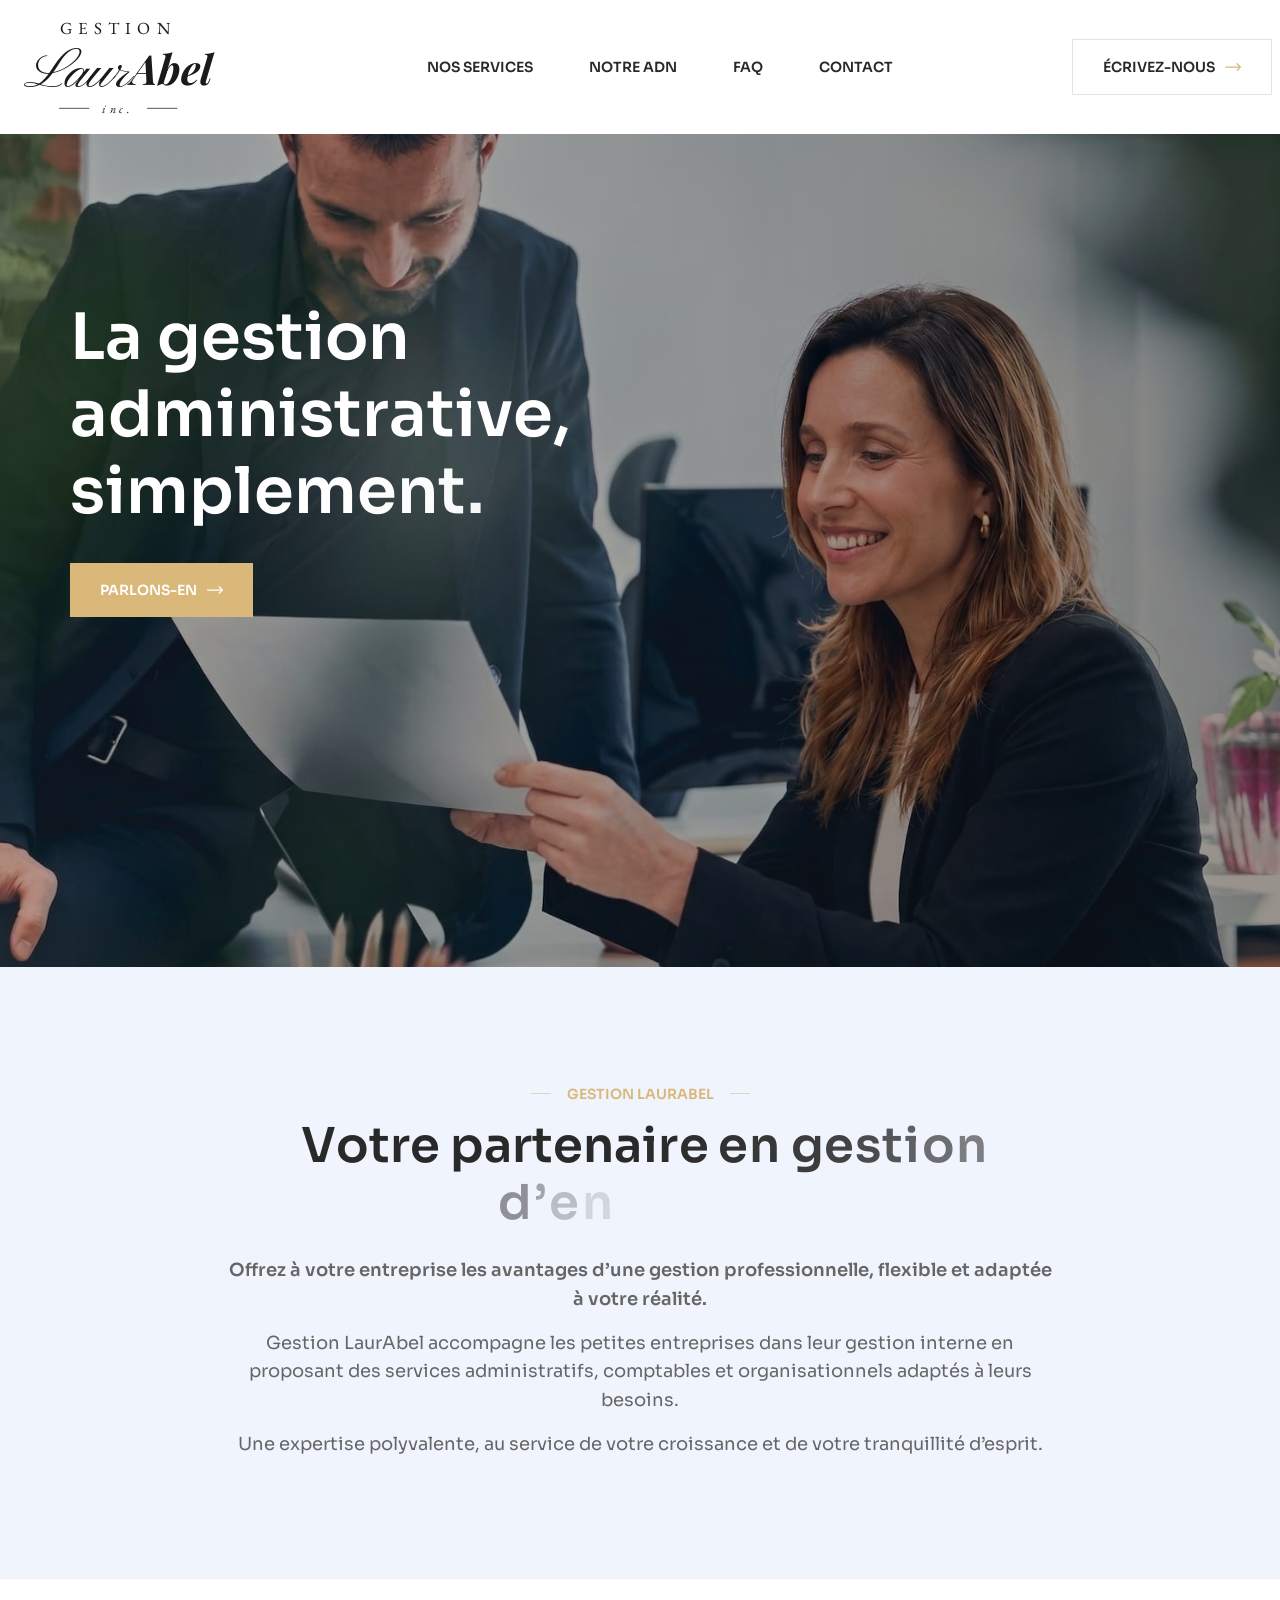
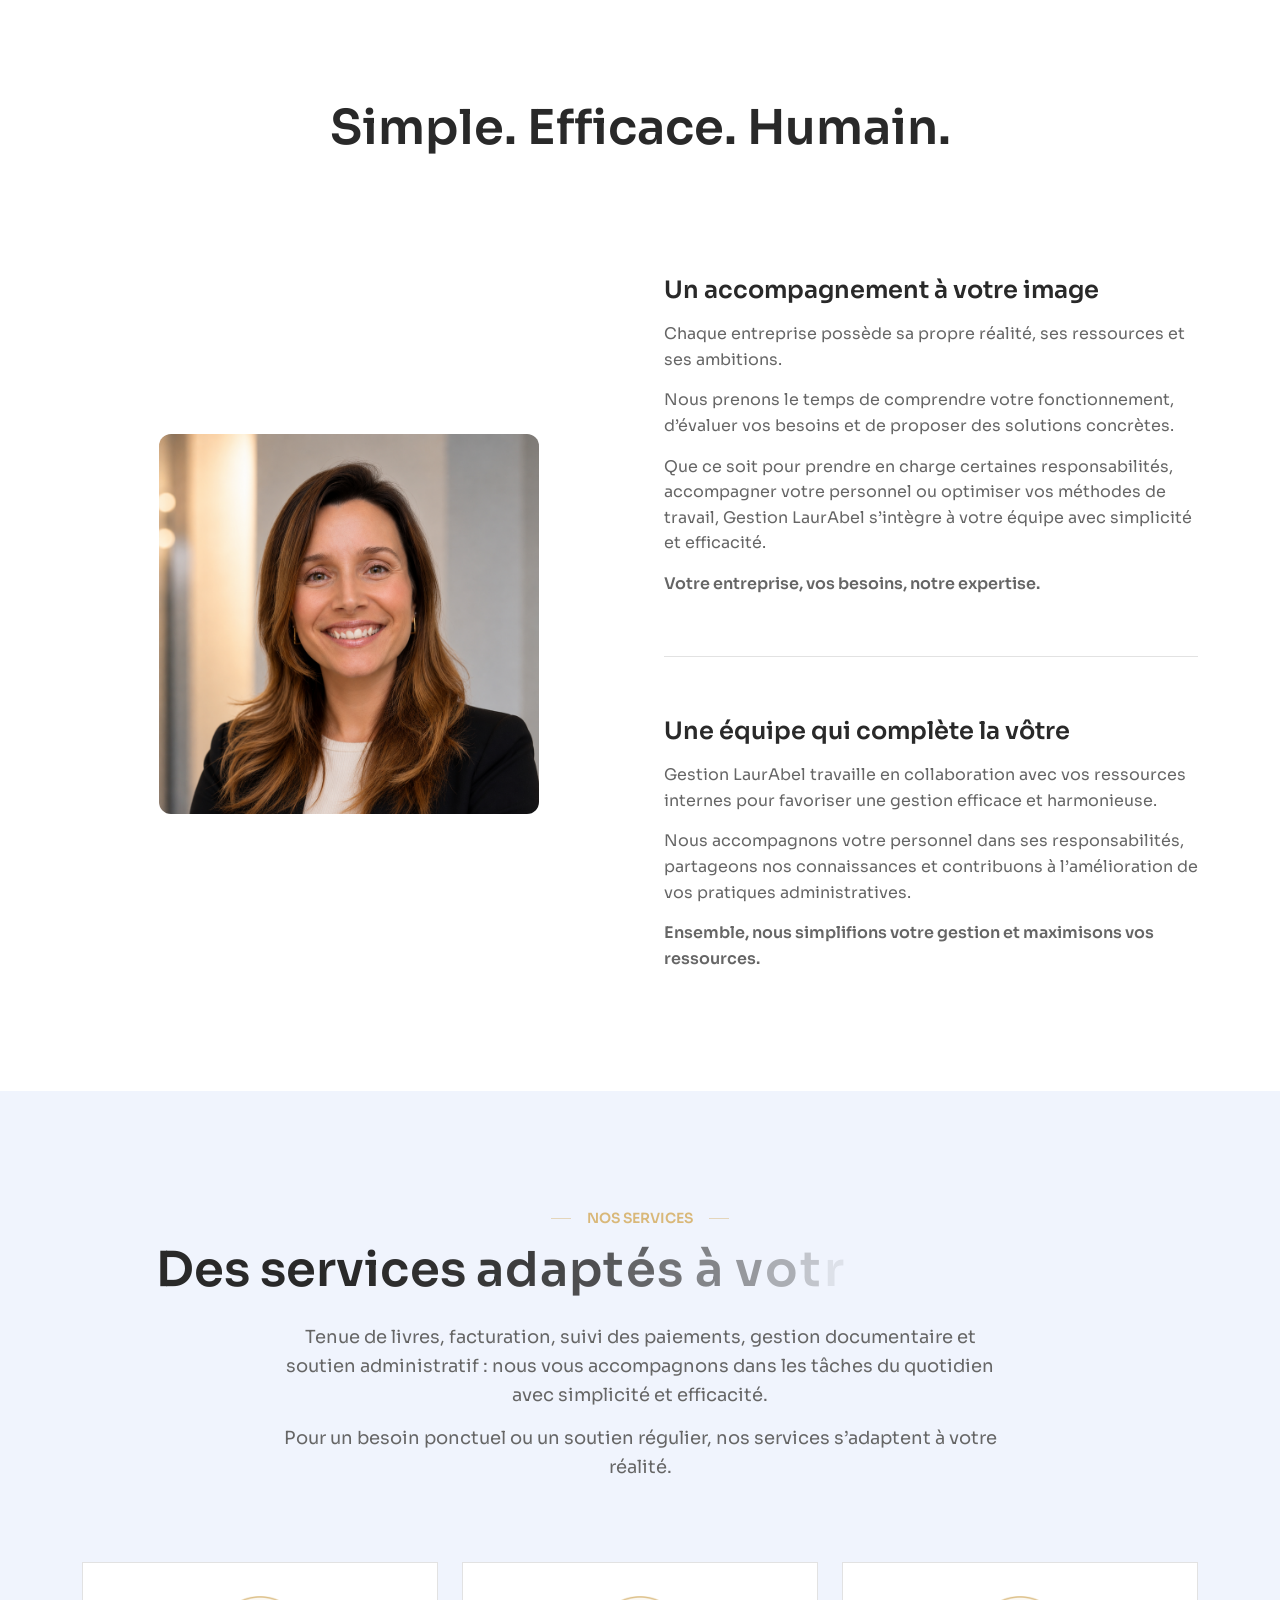
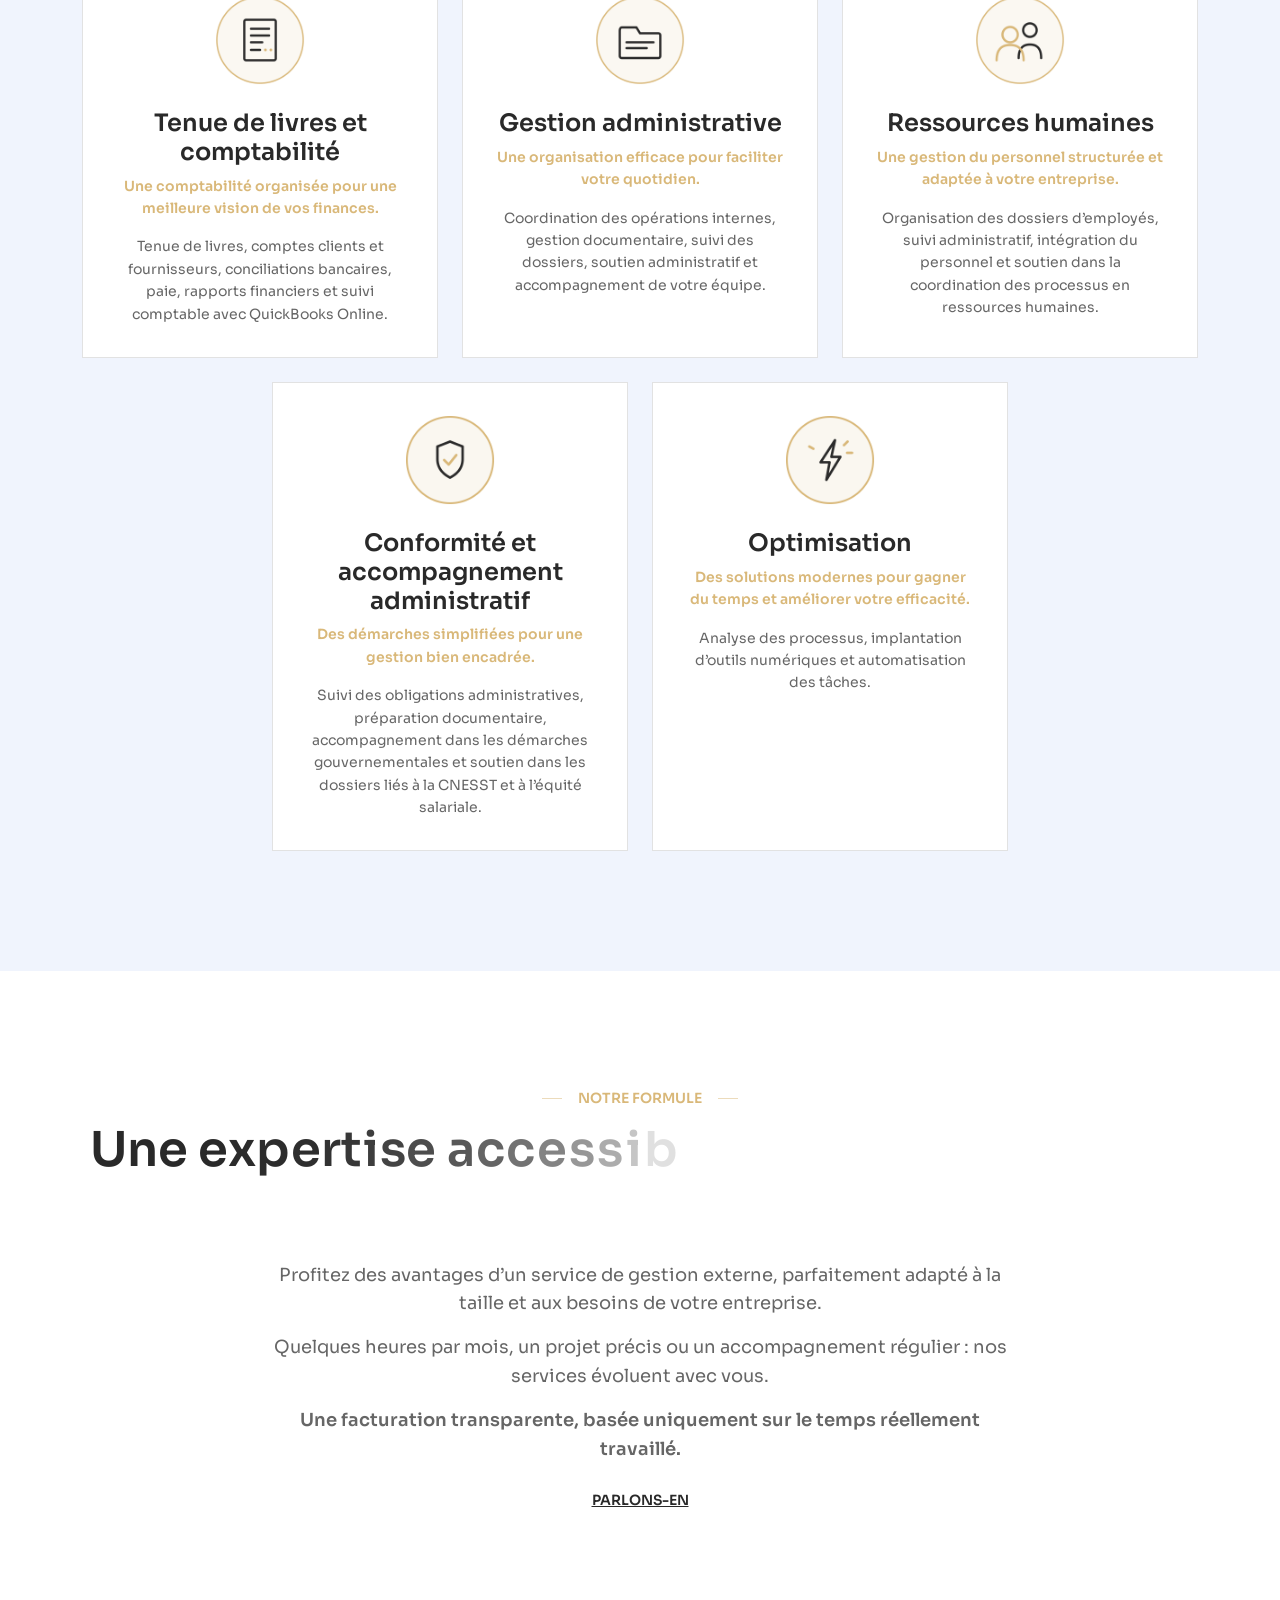
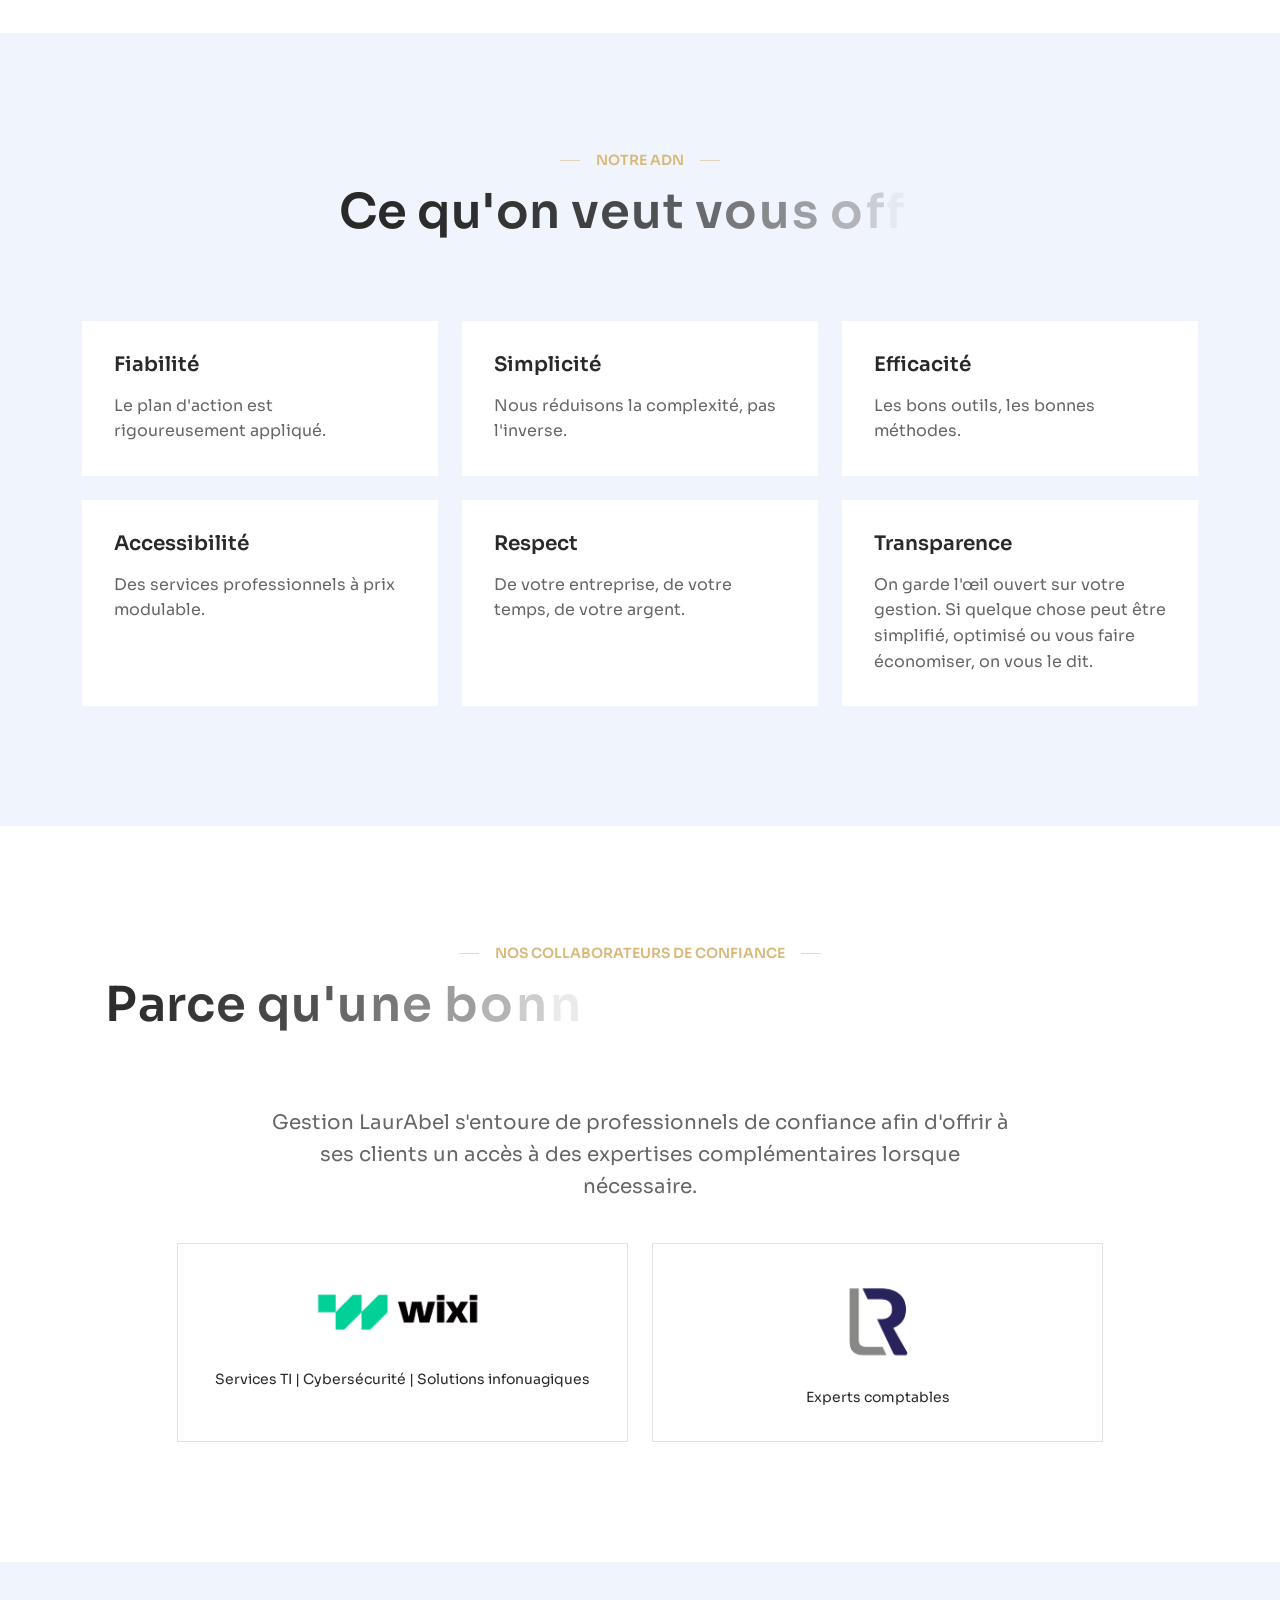
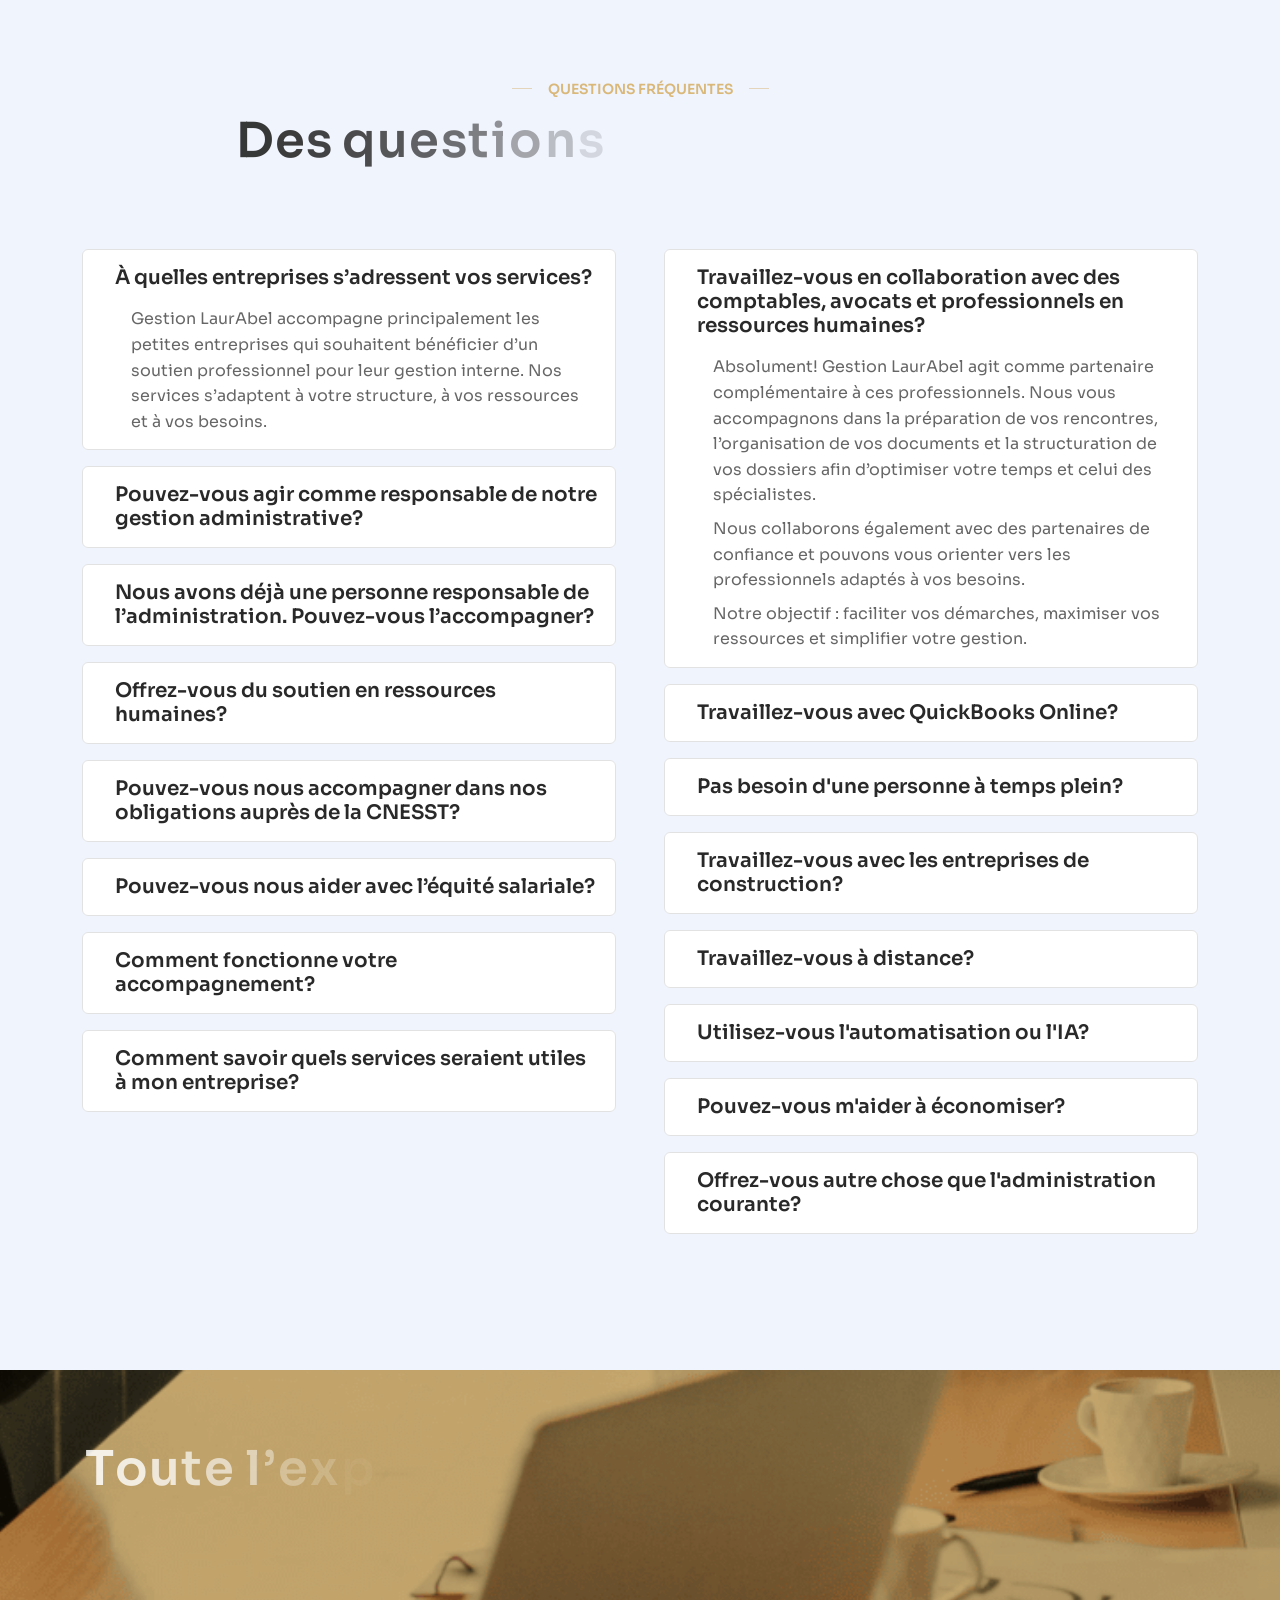
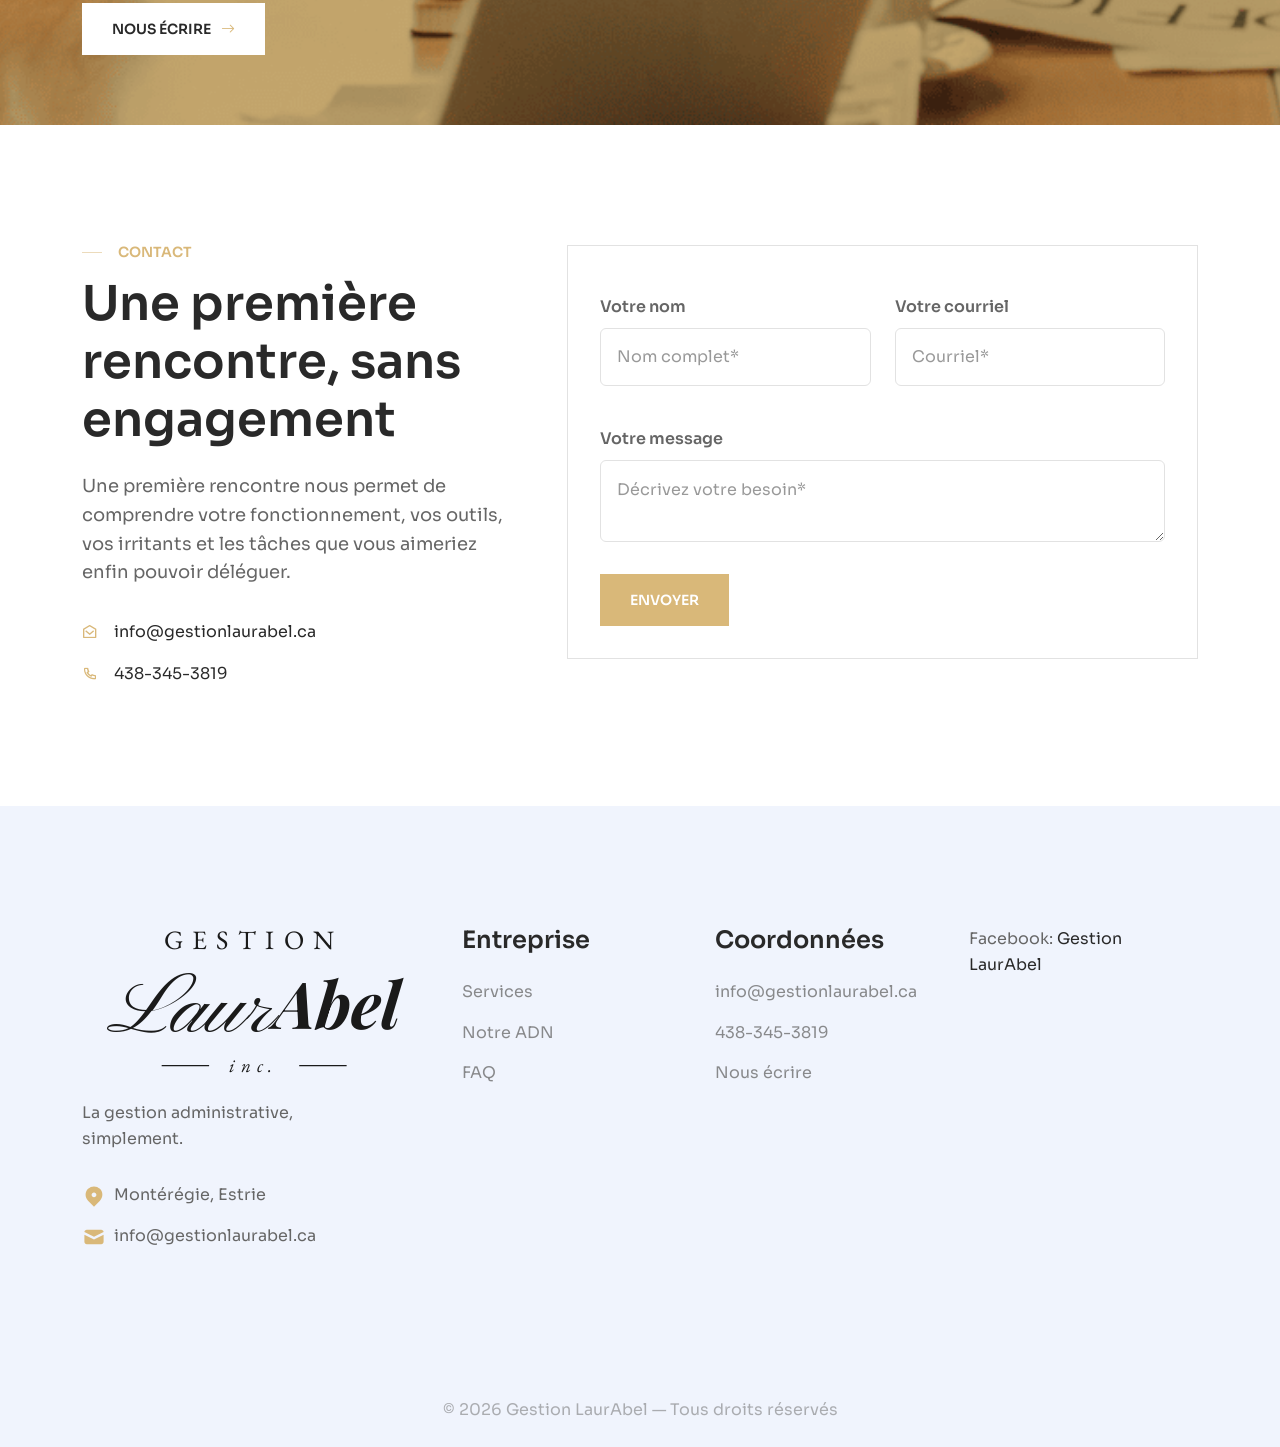
<file: index.html>
<!doctype html>
<html lang="en">

<head>
    <!--prettier-ignore-->
    <meta charset="UTF-8" />
    <meta name="viewport" content="width=device-width, initial-scale=1.0" />
    <meta http-equiv="x-ua-compatible" content="ie=edge" />
    <title>Gestion LaurAbel — La gestion administrative, simplement.</title>
    <!-- Favicon icon-->
    <link rel="shortcut icon" type="image/x-icon" href="assets/imgs/template/favicon.svg" />
    <!-- Libs CSS -->
    <link rel="stylesheet" href="assets/css/vendors/bootstrap.min.css" />
    <link rel="stylesheet" href="assets/css/vendors/swiper-bundle.min.css" />
    <link rel="stylesheet" href="assets/css/vendors/aos.css" />
    <link rel="stylesheet" href="assets/css/vendors/carouselTicker.css" />
    <link rel="stylesheet" href="assets/css/vendors/odometer.css" />
    <link rel="stylesheet" href="assets/css/vendors/magnific-popup.css" />
    <link rel="stylesheet" href="assets/fonts/bootstrap-icons/bootstrap-icons.min.css" />
    <link rel="stylesheet" href="assets/fonts/boxicons/boxicons.min.css" />
    <link rel="stylesheet" href="assets/fonts/remixicon/remixicon.css" />
    <link rel="stylesheet" href="assets/fonts/fontawesome/fontawesome.min.css" />
    <link rel="stylesheet" href="assets/fonts/fontawesome/solid.min.css" />
    <link rel="stylesheet" href="assets/fonts/fontawesome/regular.min.css" />
    <link rel="stylesheet" href="https://fonts.googleapis.com/css2?family=Sora:wght@100..800&display=swap" />
    <!-- Main CSS -->
    <link rel="stylesheet" href="assets/css/main.css" />

    <link rel="stylesheet" href="assets/css/style.css" />
</head>

<body class="marketing-agency">
    <!--prettier-ignore-->
    <!--Preloader-->
    <div id="preloader">
        <div id="loader" class="loader">
            <div class="loader-container">
                <div class="loader-icon">
                    <svg class="rotateme" xmlns="http://www.w3.org/2000/svg" width="40" height="40" viewBox="0 0 40 40" fill="none">
                        <g>
                            <path class="fill-primary" d="M24.5043 9.79724L22.7082 18.3981L35.2929 17.1948L37.1117 7.00605L24.5043 9.79724Z" />
                            <path class="fill-primary" d="M31.9171 17.6837L23.2697 20.6189L30.6333 30.3865L40.723 26.6545L31.9171 17.6837Z" />
                            <path class="fill-primary" d="M28.4204 27.86L21.4605 22.2312L16.332 33.3249L24.7296 39.7347L28.4204 27.86Z" />
                            <path class="fill-primary" d="M17.5913 29.998L19.1912 21.3633L6.63465 22.8288L5.04812 33.0511L17.5913 29.998Z" />
                            <path class="fill-primary" d="M10.2917 22.1777L18.8717 19.0632L11.2859 9.45346L1.28177 13.3945L10.2917 22.1777Z" />
                            <path class="fill-primary" d="M13.7243 12.2243L20.8121 17.7054L25.6875 6.50938L17.1442 0.277556L13.7243 12.2243Z" />
                        </g>
                    </svg>
                </div>
            </div>
        </div>
    </div>
    <!--Preloader-end -->

    <!-- Navbar 14 -->
    <header>
        <nav class="navbar navbar-expand-lg  w-100 z-3">
            <div class="container custom-container w-100 mt-2 mb-2 px-lg-0">
                <a class="navbar-brand" href="index.html">
                    <img src="assets/imgs/logo/logo.svg" alt="Gestion LaurAbel" class="logo-nav" />
                </a>
                <div class="d-none d-lg-flex">
                    <ul class="navbar-nav mx-auto gap-4 align-items-lg-center">
                        <li class="nav-item">
                            <a class="nav-link text-uppercase" href="#services"> Nos services </a>
                        </li>
                        <li class="nav-item">
                            <a class="nav-link text-uppercase" href="#valeurs"> Notre ADN </a>
                        </li>
                        <li class="nav-item">
                            <a class="nav-link text-uppercase" href="#faq">FAQ</a>
                        </li>
                        <li class="nav-item">
                            <a class="nav-link text-uppercase" href="#contact">Contact</a>
                        </li>
                    </ul>
                </div>
                <div class="d-flex align-items-center gap-4">
                    <a href="#contact" class="btn btn-outline-secondary d-none d-md-flex">
                        <span>écrivez-nous</span>
                        <svg class="fill-primary" xmlns="http://www.w3.org/2000/svg" width="16" height="16" viewBox="0 0 16 16" fill="none">
                            <g clip-path="url(#clip0_816_117)">
                                <path d="M15.8167 7.55759C15.8165 7.5574 15.8163 7.55719 15.8161 7.557L12.5504 4.307C12.3057 4.06353 11.91 4.06444 11.6665 4.30912C11.423 4.55378 11.4239 4.9495 11.6686 5.193L13.8612 7.375H0.625C0.279813 7.375 0 7.65481 0 8C0 8.34519 0.279813 8.625 0.625 8.625H13.8612L11.6686 10.807C11.4239 11.0505 11.423 11.4462 11.6665 11.6909C11.91 11.9356 12.3058 11.9364 12.5504 11.693L15.8162 8.443C15.8163 8.44281 15.8165 8.44259 15.8167 8.4424C16.0615 8.19809 16.0607 7.80109 15.8167 7.55759Z" fill="white" />
                            </g>
                        </svg>
                    </a>
                    <div class="burger-icon burger-icon-white border rounded-3 top-0 end-0 position-relative">
                        <span class="burger-icon-top"></span>
                        <span class="burger-icon-mid"></span>
                        <span class="burger-icon-bottom"></span>
                    </div>
                </div>
            </div>
        </nav>

        <div class="mobile-menu-overlay"></div>
        <div class="mobile-header-active mobile-header-wrapper-style">
            <div class="mobile-header-wrapper-inner">
                <div class="mobile-header-logo">
                    <a class="d-flex align-items-center gap-2" href="index.html">
                        <img src="assets/imgs/logo/logo.svg" alt="Gestion LaurAbel" class="logo-nav-mobile" />
                    </a>
                    <div class="burger-icon burger-icon-white border rounded-circle">
                        <span class="burger-icon-top"></span>
                        <span class="burger-icon-mid"></span>
                        <span class="burger-icon-bottom"></span>
                    </div>
                </div>
                <div class="mobile-header-content-area">
                    <div class="perfect-scroll">
                        <div class="mobile-menu-wrap mobile-header-border">
                            <nav>
                                <ul class="mobile-menu ps-0">
                                    <li><a href="#services">Nos services</a></li>
                                    <li><a href="#valeurs">Notre ADN</a></li>
                                    <li><a href="#faq">FAQ</a></li>
                                    <li><a href="#contact">Contact</a></li>
                                </ul>
                            </nav>
                        </div>
                    </div>
                </div>
                <div class="tgmobile__menu-bottom mt-auto">
                    <div class="contact-info">
                        <ul class="list-wrap">
                            <li><span class="opacity-50">Courriel:</span> <a href="mailto:info@gestionlaurabel.ca">info@gestionlaurabel.ca</a></li>
                            <li><span class="opacity-50">Téléphone:</span> <a href="tel:+14383453819">438-345-3819</a></li>
                        </ul>
                    </div>
                    <div class="social-links">
                        <div class="social-icons gap-4 mt-4">
                            <a href="https://www.facebook.com/profile.php?id=61593967176019" class="border border-opacity-10 border-white icon-shape icon-md" target="_blank" rel="noopener">
                                <i class="bi bi-facebook"></i>
                            </a>
                        </div>
                    </div>
                </div>
            </div>
        </div>

    </header>

    <main>
        <!--prettier-ignore-->

        <!--marketing-agency home section 1-->
        <section class="marketing-agency-home-section-1 position-relative">
            <div class="custom-container position-relative">
                <div class="custom-container pt-150 pb-350 position-relative" data-background="assets/imgs/pages/marketing-agency/page-home/home-section-1/bg-img.jpg">
                    <div class="bg-overlay"></div>
                    <div class="container position-relative z-1">
                        <div class="row align-items-center">
                            <div class="col-lg-6 col-md-12 px-md-0">
                                <h3 class="text-white ds-3 mt-3 text-anime-style-2">La gestion administrative, simplement.</h3>
                                <a href="#contact" class="btn btn-primary mt-4" data-aos="fade-up" data-aos-delay="200">
                                    <span>parlons-en</span>
                                    <svg xmlns="http://www.w3.org/2000/svg" width="16" height="16" viewBox="0 0 16 16" fill="none">
                                        <g clip-path="url(#clip0_964_205)">
                                            <path d="M15.8167 7.55759C15.8165 7.5574 15.8163 7.55719 15.8161 7.557L12.5504 4.307C12.3057 4.06353 11.91 4.06444 11.6665 4.30912C11.423 4.55378 11.4239 4.9495 11.6686 5.193L13.8612 7.375H0.625C0.279813 7.375 0 7.65481 0 8C0 8.34519 0.279813 8.625 0.625 8.625H13.8612L11.6686 10.807C11.4239 11.0505 11.423 11.4462 11.6665 11.6909C11.91 11.9356 12.3058 11.9364 12.5504 11.693L15.8162 8.443C15.8163 8.44281 15.8165 8.44259 15.8167 8.4424C16.0615 8.19809 16.0607 7.80109 15.8167 7.55759Z" fill="white" />
                                        </g>
                                    </svg>
                                </a>
                            </div>
                        </div>
                    </div>
                </div>
            </div>
        </section>

        <!--intro-->
        <section id="accueil-intro" class="position-relative overflow-hidden py-120 bg-secondary-2">
            <div class="container">
                <div class="text-center col-lg-9 mx-auto">
                    <span class="content-top btn-text text-primary d-flex align-items-center justify-content-center">
                        <div class="line"></div>
                        <span class="mx-3">gestion laurabel</span>
                        <div class="line"></div>
                    </span>
                    <h2 class="mt-3 mb-4 text-anime-style-2">Votre partenaire en gestion d’entreprise</h2>
                    <p class="fs-18 fw-semibold">Offrez à votre entreprise les avantages d’une gestion professionnelle, flexible et adaptée à votre réalité.</p>
                    <p class="fs-18">Gestion LaurAbel accompagne les petites entreprises dans leur gestion interne en proposant des services administratifs, comptables et organisationnels adaptés à leurs besoins.</p>
                    <p class="fs-18 mb-0">Une expertise polyvalente, au service de votre croissance et de votre tranquillité d’esprit.</p>
                </div>
            </div>
        </section>

        <!--marketing-agency-home section 2-->
        <section class="marketing-agency-home-section-2 position-relative overflow-hidden py-120">
            <div class="container position-relative z-1">
                <div class="row">
                    <div class="col-lg-10 mx-auto">
                        <div class="text-center pb-120">
                            <h2 class="text-anime-style-3 mb-0">
                                Simple. Efficace. Humain.
                            </h2>
                        </div>
                    </div>
                </div>
                <div class="row g-5 align-items-center">
                    <div class="col-lg-6 col-md-6 text-center">
                        <img data-aos="zoom-in" src="assets/imgs/pages/marketing-agency/page-home/home-section-2/img.png" alt="Gestion LaurAbel" style="max-width: 380px; width: 100%; border-radius: 12px;" />
                    </div>
                    <div class="col-lg-6">
                        <div class="border-bottom pb-60" data-aos="fade-up" data-aos-delay="200">
                            <h6>Un accompagnement à votre image</h6>
                            <p class="pt-2">Chaque entreprise possède sa propre réalité, ses ressources et ses ambitions.</p>
                            <p>Nous prenons le temps de comprendre votre fonctionnement, d’évaluer vos besoins et de proposer des solutions concrètes.</p>
                            <p>Que ce soit pour prendre en charge certaines responsabilités, accompagner votre personnel ou optimiser vos méthodes de travail, Gestion LaurAbel s’intègre à votre équipe avec simplicité et efficacité.</p>
                            <p class="mb-0 fw-semibold">Votre entreprise, vos besoins, notre expertise.</p>
                        </div>
                        <div class="pt-60" data-aos="fade-up" data-aos-delay="400">
                            <h6>Une équipe qui complète la vôtre</h6>
                            <p class="pt-2">Gestion LaurAbel travaille en collaboration avec vos ressources internes pour favoriser une gestion efficace et harmonieuse.</p>
                            <p>Nous accompagnons votre personnel dans ses responsabilités, partageons nos connaissances et contribuons à l’amélioration de vos pratiques administratives.</p>
                            <p class="mb-0 fw-semibold">Ensemble, nous simplifions votre gestion et maximisons vos ressources.</p>
                        </div>
                    </div>
                </div>
            </div>
        </section>

        <!--marketing-agency-home-section-3-->
        <section id="services" class="marketing-agency-home-section-3 position-relative overflow-hidden py-120 bg-secondary-2">
            <div class="container">
                <div class="text-center">
                    <span class="content-top btn-text text-primary d-flex align-items-center justify-content-center">
                        <div class="line"></div>
                        <span class="mx-3">nos services</span>
                        <div class="line"></div>
                    </span>
                    <h2 class="mt-3 mb-4 text-anime-style-2">Des services adaptés à votre entreprise</h2>
                    <div class="col-lg-8 mx-auto mb-80">
                        <p class="fs-18">Tenue de livres, facturation, suivi des paiements, gestion documentaire et soutien administratif : nous vous accompagnons dans les tâches du quotidien avec simplicité et efficacité.</p>
                        <p class="fs-18 mb-0">Pour un besoin ponctuel ou un soutien régulier, nos services s’adaptent à votre réalité.</p>
                    </div>
                </div>
            </div>
            <div class="container">
                <div class="row g-4 justify-content-center">
                    <div class="col-lg-4 col-md-6" data-aos="fade-up" data-aos-delay="0">
                        <div class="bg-white border p-5 text-center h-100">
                            <img src="assets/imgs/icons/icon-compta.png" alt="Tenue de livres et comptabilité" style="width: 90px; height: 90px; margin: 0 auto 24px;" />
                            <h6 class="fw-semibold text-dark mb-2">Tenue de livres et comptabilité</h6>
                            <p class="fw-semibold text-primary fs-7 mb-3">Une comptabilité organisée pour une meilleure vision de vos finances.</p>
                            <p class="fs-7 mb-0">Tenue de livres, comptes clients et fournisseurs, conciliations bancaires, paie, rapports financiers et suivi comptable avec QuickBooks Online.</p>
                        </div>
                    </div>
                    <div class="col-lg-4 col-md-6" data-aos="fade-up" data-aos-delay="150">
                        <div class="bg-white border p-5 text-center h-100">
                            <img src="assets/imgs/icons/icon-admin.png" alt="Gestion administrative" style="width: 90px; height: 90px; margin: 0 auto 24px;" />
                            <h6 class="fw-semibold text-dark mb-2">Gestion administrative</h6>
                            <p class="fw-semibold text-primary fs-7 mb-3">Une organisation efficace pour faciliter votre quotidien.</p>
                            <p class="fs-7 mb-0">Coordination des opérations internes, gestion documentaire, suivi des dossiers, soutien administratif et accompagnement de votre équipe.</p>
                        </div>
                    </div>
                    <div class="col-lg-4 col-md-6" data-aos="fade-up" data-aos-delay="300">
                        <div class="bg-white border p-5 text-center h-100">
                            <img src="assets/imgs/icons/icon-paie.png" alt="Ressources humaines" style="width: 90px; height: 90px; margin: 0 auto 24px;" />
                            <h6 class="fw-semibold text-dark mb-2">Ressources humaines</h6>
                            <p class="fw-semibold text-primary fs-7 mb-3">Une gestion du personnel structurée et adaptée à votre entreprise.</p>
                            <p class="fs-7 mb-0">Organisation des dossiers d’employés, suivi administratif, intégration du personnel et soutien dans la coordination des processus en ressources humaines.</p>
                        </div>
                    </div>
                    <div class="col-lg-4 col-md-6" data-aos="fade-up" data-aos-delay="0">
                        <div class="bg-white border p-5 text-center h-100">
                            <img src="assets/imgs/icons/icon-conformite.png" alt="Conformité et accompagnement administratif" style="width: 90px; height: 90px; margin: 0 auto 24px;" />
                            <h6 class="fw-semibold text-dark mb-2">Conformité et accompagnement administratif</h6>
                            <p class="fw-semibold text-primary fs-7 mb-3">Des démarches simplifiées pour une gestion bien encadrée.</p>
                            <p class="fs-7 mb-0">Suivi des obligations administratives, préparation documentaire, accompagnement dans les démarches gouvernementales et soutien dans les dossiers liés à la CNESST et à l’équité salariale.</p>
                        </div>
                    </div>
                    <div class="col-lg-4 col-md-6" data-aos="fade-up" data-aos-delay="150">
                        <div class="bg-white border p-5 text-center h-100">
                            <img src="assets/imgs/icons/icon-optimisation.png" alt="Optimisation" style="width: 90px; height: 90px; margin: 0 auto 24px;" />
                            <h6 class="fw-semibold text-dark mb-2">Optimisation</h6>
                            <p class="fw-semibold text-primary fs-7 mb-3">Des solutions modernes pour gagner du temps et améliorer votre efficacité.</p>
                            <p class="fs-7 mb-0">Analyse des processus, implantation d’outils numériques et automatisation des tâches.</p>
                        </div>
                    </div>
                </div>
            </div>
        </section>
        <!--formule flexible-->
        <section id="formule" class="marketing-agency-home-section-4 position-relative overflow-hidden py-120">
            <div class="container">
                <div class="text-center">
                    <span class="content-top btn-text text-primary d-flex align-items-center justify-content-center">
                        <div class="line"></div>
                        <span class="mx-3">notre formule</span>
                        <div class="line"></div>
                    </span>
                    <h2 class="text-dark mt-3 mb-4 text-anime-style-2">Une expertise accessible, au rythme de votre entreprise</h2>
                    <div class="col-lg-8 mx-auto">
                        <p class="fs-18">Profitez des avantages d’un service de gestion externe, parfaitement adapté à la taille et aux besoins de votre entreprise.</p>
                        <p class="fs-18">Quelques heures par mois, un projet précis ou un accompagnement régulier : nos services évoluent avec vous.</p>
                        <p class="fs-18 fw-semibold mb-4">Une facturation transparente, basée uniquement sur le temps réellement travaillé.</p>
                        <a href="#contact" class="text-uppercase fs-7 fw-semibold text-decoration-underline">parlons-en</a>
                    </div>
                </div>
            </div>
        </section>
        <section id="valeurs" class="marketing-agency-home-section-3b position-relative overflow-hidden py-120 bg-secondary-2">
            <div class="container">
                <div class="text-center mb-80">
                    <span class="content-top btn-text text-primary d-flex align-items-center justify-content-center">
                        <div class="line"></div>
                        <span class="mx-3">notre adn</span>
                        <div class="line"></div>
                    </span>
                    <h2 class="mt-3 text-anime-style-2">Ce qu'on veut vous offrir</h2>
                </div>
                <div class="row g-4">
                    <div class="col-lg-4 col-md-6">
                        <div class="bg-white p-5 h-100" data-aos="fade-up" data-aos-delay="0">
                            <h6 class="fs-20 mb-3">Fiabilité</h6>
                            <p class="mb-0">Le plan d'action est rigoureusement appliqué.</p>
                        </div>
                    </div>
                    <div class="col-lg-4 col-md-6">
                        <div class="bg-white p-5 h-100" data-aos="fade-up" data-aos-delay="100">
                            <h6 class="fs-20 mb-3">Simplicité</h6>
                            <p class="mb-0">Nous réduisons la complexité, pas l'inverse.</p>
                        </div>
                    </div>
                    <div class="col-lg-4 col-md-6">
                        <div class="bg-white p-5 h-100" data-aos="fade-up" data-aos-delay="200">
                            <h6 class="fs-20 mb-3">Efficacité</h6>
                            <p class="mb-0">Les bons outils, les bonnes méthodes.</p>
                        </div>
                    </div>
                    <div class="col-lg-4 col-md-6">
                        <div class="bg-white p-5 h-100" data-aos="fade-up" data-aos-delay="300">
                            <h6 class="fs-20 mb-3">Accessibilité</h6>
                            <p class="mb-0">Des services professionnels à prix modulable.</p>
                        </div>
                    </div>
                    <div class="col-lg-4 col-md-6">
                        <div class="bg-white p-5 h-100" data-aos="fade-up" data-aos-delay="400">
                            <h6 class="fs-20 mb-3">Respect</h6>
                            <p class="mb-0">De votre entreprise, de votre temps, de votre argent.</p>
                        </div>
                    </div>
                    <div class="col-lg-4 col-md-6">
                        <div class="bg-white p-5 h-100" data-aos="fade-up" data-aos-delay="500">
                            <h6 class="fs-20 mb-3">Transparence</h6>
                            <p class="mb-0">On garde l'œil ouvert sur votre gestion. Si quelque chose peut être simplifié, optimisé ou vous faire économiser, on vous le dit.</p>
                        </div>
                    </div>
                </div>
            </div>
        </section>

        <section id="collaborateurs" class="marketing-agency-home-section-3b position-relative overflow-hidden py-120">
            <div class="container">
                <div class="text-center mb-6">
                    <span class="content-top btn-text text-primary d-flex align-items-center justify-content-center">
                        <div class="line"></div>
                        <span class="mx-3">nos collaborateurs de confiance</span>
                        <div class="line"></div>
                    </span>
                    <h2 class="mt-3 mb-3 text-anime-style-2">Parce qu'une bonne gestion passe aussi par les bonnes expertises</h2>
                    <p class="fs-5 col-lg-8 mx-auto mb-0">Gestion LaurAbel s'entoure de professionnels de confiance afin d'offrir à ses clients un accès à des expertises complémentaires lorsque nécessaire.</p>
                </div>
                <div class="row g-4 justify-content-center">
                    <div class="col-lg-5 col-md-6">
                        <a href="https://www.wixi.ca/" target="_blank" rel="noopener" class="text-decoration-none">
                            <div class="bg-white border p-5 text-center h-100 hover-up">
                                <img src="assets/imgs/partners/wixi-logo.jpg" alt="Wixi" style="max-width: 220px; width: 100%; margin: 0 auto 20px; display: block;" />
                                <p class="mb-0 text-dark fs-7">Services TI  |  Cybersécurité  |  Solutions infonuagiques</p>
                            </div>
                        </a>
                    </div>
                    <div class="col-lg-5 col-md-6">
                        <a href="https://rochefortlemaire.com/" target="_blank" rel="noopener" class="text-decoration-none">
                            <div class="bg-white border p-5 text-center h-100 hover-up">
                                <img src="assets/imgs/partners/rl-logo.png" alt="Rochefort Lemaire CPA" style="max-width: 90px; width: 100%; margin: 0 auto 20px; display: block;" />
                                <p class="mb-0 text-dark fs-7">Experts comptables</p>
                            </div>
                        </a>
                    </div>
                </div>
            </div>
        </section>

        <section id="faq" class="marketing-agency-home-section-3c position-relative overflow-hidden py-120 bg-secondary-2">
            <div class="container">
                <div class="text-center mb-80">
                    <span class="content-top btn-text text-primary d-flex align-items-center justify-content-center">
                        <div class="line"></div>
                        <span class="mx-3">questions fréquentes</span>
                        <div class="line"></div>
                    </span>
                    <h2 class="mt-3 text-anime-style-2">Des questions? On est là pour ça.</h2>
                </div>
                <div class="row g-lg-5">
                    <div class="col-lg-6">
                        <div class="accordion">
                            <div class="px-0 card collapse-custom mb-3 border" data-aos="fade-up" data-aos-delay="0">
                                <div class="p-0 card-header border-0 bg-transparent">
                                    <a class="p-3 fw-bold d-flex align-items-center" data-bs-toggle="collapse" href="#collapse1">
                                        <span class="me-3 arrow"></span>
                                        <h6 class="mb-0 fs-20"><span>À quelles entreprises s’adressent vos services?</span></h6>
                                    </a>
                                </div>
                                <div id="collapse1" class="collapse show" data-bs-parent=".accordion">
                                    <p class="pe-3 fs-6 fw-regular ps-7">Gestion LaurAbel accompagne principalement les petites entreprises qui souhaitent bénéficier d’un soutien professionnel pour leur gestion interne. Nos services s’adaptent à votre structure, à vos ressources et à vos besoins.</p>
                                </div>
                            </div>
                            <div class="px-0 card collapse-custom mb-3 border" data-aos="fade-up" data-aos-delay="200">
                                <div class="p-0 card-header border-0 bg-transparent">
                                    <a class="collapsed p-3 fw-bold d-flex align-items-center" data-bs-toggle="collapse" href="#collapse2">
                                        <span class="me-3 arrow"></span>
                                        <h6 class="mb-0 fs-20"><span>Pouvez-vous agir comme responsable de notre gestion administrative?</span></h6>
                                    </a>
                                </div>
                                <div id="collapse2" class="collapse" data-bs-parent=".accordion">
                                    <p class="pe-3 fs-6 fw-regular ps-7">Absolument! Nous pouvons prendre en charge différentes responsabilités administratives, coordonner vos opérations internes et assurer le suivi de vos dossiers. Vous profitez ainsi d’un service de gestion externe, adapté au rythme de votre entreprise.</p>
                                </div>
                            </div>
                            <div class="px-0 card collapse-custom mb-3 border" data-aos="fade-up" data-aos-delay="400">
                                <div class="p-0 card-header border-0 bg-transparent">
                                    <a class="collapsed p-3 fw-bold d-flex align-items-center" data-bs-toggle="collapse" href="#collapse3">
                                        <span class="me-3 arrow"></span>
                                        <h6 class="mb-0 fs-20"><span>Nous avons déjà une personne responsable de l’administration. Pouvez-vous l’accompagner?</span></h6>
                                    </a>
                                </div>
                                <div id="collapse3" class="collapse" data-bs-parent=".accordion">
                                    <p class="pe-3 fs-6 fw-regular ps-7">Bien sûr! Nous travaillons en collaboration avec votre personnel pour partager nos connaissances, structurer les tâches, améliorer les processus et faciliter la gestion quotidienne.</p>
                                </div>
                            </div>
                            <div class="px-0 card collapse-custom mb-3 border" data-aos="fade-up" data-aos-delay="600">
                                <div class="p-0 card-header border-0 bg-transparent">
                                    <a class="collapsed p-3 fw-bold d-flex align-items-center" data-bs-toggle="collapse" href="#collapse4">
                                        <span class="me-3 arrow"></span>
                                        <h6 class="mb-0 fs-20"><span>Offrez-vous du soutien en ressources humaines?</span></h6>
                                    </a>
                                </div>
                                <div id="collapse4" class="collapse" data-bs-parent=".accordion">
                                    <p class="pe-3 fs-6 fw-regular ps-7">Oui! Nous pouvons vous accompagner dans l’organisation des dossiers d’employés, l’intégration du personnel, les suivis administratifs et la coordination de vos processus internes en ressources humaines.</p>
                                </div>
                            </div>
                            <div class="px-0 card collapse-custom mb-3 border" data-aos="fade-up" data-aos-delay="800">
                                <div class="p-0 card-header border-0 bg-transparent">
                                    <a class="collapsed p-3 fw-bold d-flex align-items-center" data-bs-toggle="collapse" href="#collapse5">
                                        <span class="me-3 arrow"></span>
                                        <h6 class="mb-0 fs-20"><span>Pouvez-vous nous accompagner dans nos obligations auprès de la CNESST?</span></h6>
                                    </a>
                                </div>
                                <div id="collapse5" class="collapse" data-bs-parent=".accordion">
                                    <p class="pe-3 fs-6 fw-regular ps-7">Oui! Nous offrons un soutien administratif pour organiser vos dossiers, préparer les documents nécessaires, suivre vos échéances et faciliter vos démarches auprès des organismes concernés, notamment la CNESST.</p>
                                </div>
                            </div>
                            <div class="px-0 card collapse-custom mb-3 border" data-aos="fade-up" data-aos-delay="0">
                                <div class="p-0 card-header border-0 bg-transparent">
                                    <a class="collapsed p-3 fw-bold d-flex align-items-center" data-bs-toggle="collapse" href="#collapse6">
                                        <span class="me-3 arrow"></span>
                                        <h6 class="mb-0 fs-20"><span>Pouvez-vous nous aider avec l’équité salariale?</span></h6>
                                    </a>
                                </div>
                                <div id="collapse6" class="collapse" data-bs-parent=".accordion">
                                    <p class="pe-3 fs-6 fw-regular ps-7">Oui! Nous pouvons vous accompagner dans la collecte des informations, l’organisation des données et l’utilisation des outils mis à la disposition des employeurs, en collaboration avec les professionnels spécialisés lorsque requis.</p>
                                </div>
                            </div>
                            <div class="px-0 card collapse-custom mb-3 border" data-aos="fade-up" data-aos-delay="200">
                                <div class="p-0 card-header border-0 bg-transparent">
                                    <a class="collapsed p-3 fw-bold d-flex align-items-center" data-bs-toggle="collapse" href="#collapse7">
                                        <span class="me-3 arrow"></span>
                                        <h6 class="mb-0 fs-20"><span>Comment fonctionne votre accompagnement?</span></h6>
                                    </a>
                                </div>
                                <div id="collapse7" class="collapse" data-bs-parent=".accordion">
                                    <p class="pe-3 fs-6 fw-regular ps-7">Nous commençons par une évaluation de votre fonctionnement et de vos besoins afin de déterminer les services les mieux adaptés à votre entreprise. Nous proposons ensuite un accompagnement ponctuel ou régulier, avec une facturation transparente basée sur le temps réellement travaillé.</p>
                                </div>
                            </div>
                            <div class="px-0 card collapse-custom mb-3 border" data-aos="fade-up" data-aos-delay="400">
                                <div class="p-0 card-header border-0 bg-transparent">
                                    <a class="collapsed p-3 fw-bold d-flex align-items-center" data-bs-toggle="collapse" href="#collapse8">
                                        <span class="me-3 arrow"></span>
                                        <h6 class="mb-0 fs-20"><span>Comment savoir quels services seraient utiles à mon entreprise?</span></h6>
                                    </a>
                                </div>
                                <div id="collapse8" class="collapse" data-bs-parent=".accordion">
                                    <p class="pe-3 fs-6 fw-regular ps-7">Chaque entreprise possède ses propres besoins et façons de fonctionner. Une première rencontre nous permet de découvrir votre organisation, d’identifier les possibilités d’amélioration et de déterminer ensemble les services qui apporteront le plus de valeur à votre quotidien.</p>
                                </div>
                            </div>
                        </div>
                    </div>
                    <div class="col-lg-6">
                        <div class="accordion2">
                            <div class="px-0 card collapse-custom mb-3 border" data-aos="fade-up" data-aos-delay="0">
                                <div class="p-0 card-header border-0 bg-transparent">
                                    <a class="p-3 fw-bold d-flex align-items-center" data-bs-toggle="collapse" href="#collapse9">
                                        <span class="me-3 arrow"></span>
                                        <h6 class="mb-0 fs-20"><span>Travaillez-vous en collaboration avec des comptables, avocats et professionnels en ressources humaines?</span></h6>
                                    </a>
                                </div>
                                <div id="collapse9" class="collapse show" data-bs-parent=".accordion2">
                                    <p class="pe-3 fs-6 fw-regular ps-7 mb-2">Absolument! Gestion LaurAbel agit comme partenaire complémentaire à ces professionnels. Nous vous accompagnons dans la préparation de vos rencontres, l’organisation de vos documents et la structuration de vos dossiers afin d’optimiser votre temps et celui des spécialistes.</p><p class="pe-3 fs-6 fw-regular ps-7 mb-2">Nous collaborons également avec des partenaires de confiance et pouvons vous orienter vers les professionnels adaptés à vos besoins.</p><p class="pe-3 fs-6 fw-regular ps-7">Notre objectif : faciliter vos démarches, maximiser vos ressources et simplifier votre gestion.</p>
                                </div>
                            </div>
                            <div class="px-0 card collapse-custom mb-3 border" data-aos="fade-up" data-aos-delay="200">
                                <div class="p-0 card-header border-0 bg-transparent">
                                    <a class="collapsed p-3 fw-bold d-flex align-items-center" data-bs-toggle="collapse" href="#collapse10">
                                        <span class="me-3 arrow"></span>
                                        <h6 class="mb-0 fs-20"><span>Travaillez-vous avec QuickBooks Online?</span></h6>
                                    </a>
                                </div>
                                <div id="collapse10" class="collapse" data-bs-parent=".accordion2">
                                    <p class="pe-3 fs-6 fw-regular ps-7">Oui, pour la gestion comptable courante. Si votre entreprise utilise un autre système, on peut évaluer avec vous la possibilité d'une transition.</p>
                                </div>
                            </div>
                            <div class="px-0 card collapse-custom mb-3 border" data-aos="fade-up" data-aos-delay="400">
                                <div class="p-0 card-header border-0 bg-transparent">
                                    <a class="collapsed p-3 fw-bold d-flex align-items-center" data-bs-toggle="collapse" href="#collapse11">
                                        <span class="me-3 arrow"></span>
                                        <h6 class="mb-0 fs-20"><span>Pas besoin d'une personne à temps plein?</span></h6>
                                    </a>
                                </div>
                                <div id="collapse11" class="collapse" data-bs-parent=".accordion2">
                                    <p class="pe-3 fs-6 fw-regular ps-7">C'est souvent le cas de nos clients. Nos services s’adaptent aux tâches et au volume réellement nécessaires, pas besoin d'embaucher tout un département.</p>
                                </div>
                            </div>
                            <div class="px-0 card collapse-custom mb-3 border" data-aos="fade-up" data-aos-delay="600">
                                <div class="p-0 card-header border-0 bg-transparent">
                                    <a class="collapsed p-3 fw-bold d-flex align-items-center" data-bs-toggle="collapse" href="#collapse12">
                                        <span class="me-3 arrow"></span>
                                        <h6 class="mb-0 fs-20"><span>Travaillez-vous avec les entreprises de construction?</span></h6>
                                    </a>
                                </div>
                                <div id="collapse12" class="collapse" data-bs-parent=".accordion2">
                                    <p class="pe-3 fs-6 fw-regular ps-7">Oui. On connaît les réalités administratives particulières des petites entreprises de construction : feuilles de temps, CCQ, facturation par chantier, retenues contractuelles, etc.</p>
                                </div>
                            </div>
                            <div class="px-0 card collapse-custom mb-3 border" data-aos="fade-up" data-aos-delay="800">
                                <div class="p-0 card-header border-0 bg-transparent">
                                    <a class="collapsed p-3 fw-bold d-flex align-items-center" data-bs-toggle="collapse" href="#collapse13">
                                        <span class="me-3 arrow"></span>
                                        <h6 class="mb-0 fs-20"><span>Travaillez-vous à distance?</span></h6>
                                    </a>
                                </div>
                                <div id="collapse13" class="collapse" data-bs-parent=".accordion2">
                                    <p class="pe-3 fs-6 fw-regular ps-7">Oui, on privilégie un environnement numérique et le travail à distance afin de garder nos opérations simples, rapides et efficaces.</p>
                                </div>
                            </div>
                            <div class="px-0 card collapse-custom mb-3 border" data-aos="fade-up" data-aos-delay="0">
                                <div class="p-0 card-header border-0 bg-transparent">
                                    <a class="collapsed p-3 fw-bold d-flex align-items-center" data-bs-toggle="collapse" href="#collapse14">
                                        <span class="me-3 arrow"></span>
                                        <h6 class="mb-0 fs-20"><span>Utilisez-vous l'automatisation ou l'IA?</span></h6>
                                    </a>
                                </div>
                                <div id="collapse14" class="collapse" data-bs-parent=".accordion2">
                                    <p class="pe-3 fs-6 fw-regular ps-7">Oui, lorsque l'IA nous sert de complément, mais nous conservons la supervision humaine là où elle est nécessaire.</p>
                                </div>
                            </div>
                            <div class="px-0 card collapse-custom mb-3 border" data-aos="fade-up" data-aos-delay="200">
                                <div class="p-0 card-header border-0 bg-transparent">
                                    <a class="collapsed p-3 fw-bold d-flex align-items-center" data-bs-toggle="collapse" href="#collapse15">
                                        <span class="me-3 arrow"></span>
                                        <h6 class="mb-0 fs-20"><span>Pouvez-vous m'aider à économiser?</span></h6>
                                    </a>
                                </div>
                                <div id="collapse15" class="collapse" data-bs-parent=".accordion2">
                                    <p class="pe-3 fs-6 fw-regular ps-7">Oui. Si nous repérons des tâches faites en double, des processus qui pourraient être simplifiés, des outils ou logiciels mal adaptés ou des dépenses qui pourraient être réduites, nous vous proposerons des solutions plus efficaces et économiques.</p>
                                </div>
                            </div>
                            <div class="px-0 card collapse-custom mb-3 border" data-aos="fade-up" data-aos-delay="400">
                                <div class="p-0 card-header border-0 bg-transparent">
                                    <a class="collapsed p-3 fw-bold d-flex align-items-center" data-bs-toggle="collapse" href="#collapse16">
                                        <span class="me-3 arrow"></span>
                                        <h6 class="mb-0 fs-20"><span>Offrez-vous autre chose que l'administration courante?</span></h6>
                                    </a>
                                </div>
                                <div id="collapse16" class="collapse" data-bs-parent=".accordion2">
                                    <p class="pe-3 fs-6 fw-regular ps-7">Oui : ressources humaines, budgets, procédures et optimisation, automatisation, subventions et soutien numérique de base.</p>
                                </div>
                            </div>
                        </div>
                    </div>
                </div>
            </div>
        </section>

        <section class="marketing-agency-home-section-9 position-relative overflow-hidden">
            <div class="cta" data-background="assets/imgs/pages/marketing-agency/page-home/home-section-9/bg.png">
                <div class="bg-overlay"></div>
                <div class="container position-relative z-1">
                    <div class="d-flex flex-wrap justify-content-center justify-content-lg-between align-items-center gap-5">
                        <h2 class="text-white mb-0 text-center text-lg-start text-anime-style-2">Toute l’expertise d’un service de gestion, adaptée à la taille de votre entreprise.</h2>
                        <a href="#contact" class="btn btn-white" data-aos="zoom-in" data-aos-delay="200">
                            <span class="text-dark">nous écrire</span>
                            <i class="bi bi-arrow-right text-primary"></i>
                        </a>
                    </div>
                </div>
            </div>
        </section>

        <section id="contact" class="marketing-agency-home-section-3 position-relative overflow-hidden py-120">
            <div class="container">
                <div class="row g-5">
                    <div class="col-lg-5">
                        <span class="content-top btn-text text-primary d-flex align-items-center">
                            <div class="line"></div>
                            <span class="mx-3">contact</span>
                        </span>
                        <h2 class="mt-3 mb-4">Une première rencontre, sans engagement</h2>
                        <p class="fs-18 mb-5">Une première rencontre nous permet de comprendre votre fonctionnement, vos outils, vos irritants et les tâches que vous aimeriez enfin pouvoir déléguer.</p>
                        <div class="d-flex flex-column gap-3">
                            <a href="mailto:info@gestionlaurabel.ca" class="d-flex gap-3 align-items-center">
                                <i class="ri-mail-open-line text-primary"></i>
                                <span class="text-dark">info@gestionlaurabel.ca</span>
                            </a>
                            <a href="tel:+14383453819" class="d-flex gap-3 align-items-center">
                                <i class="ri-phone-line text-primary"></i>
                                <span class="text-dark">438-345-3819</span>
                            </a>
                        </div>
                    </div>
                    <div class="col-lg-7">
                        <form action="https://formspree.io/f/xkjnzqvz" method="POST" class="form-group d-flex flex-column gap-3 p-md-5 p-4 border bg-white">
                            <div class="row">
                                <div class="col-md-6">
                                    <label for="username" class="fw-semibold mb-2 mt-3">Votre nom</label>
                                    <input type="text" name="nom" id="username" class="form-control p-3" placeholder="Nom complet*" required />
                                </div>
                                <div class="col-md-6">
                                    <label for="email" class="fw-semibold mb-2 mt-3">Votre courriel</label>
                                    <input type="email" name="email" id="email" class="form-control p-3" placeholder="Courriel*" required />
                                </div>
                            </div>
                            <div class="col-12">
                                <label for="message" class="fw-semibold mb-2 mt-4">Votre message</label>
                                <textarea name="message" class="form-control p-3 message" id="message" placeholder="Décrivez votre besoin*" required style="padding-left: 1rem !important;"></textarea>
                            </div>
                            <div class="d-inline-block">
                                <button class="btn btn-primary mt-3" type="submit">
                                    <span>Envoyer</span>
                                </button>
                            </div>
                        </form>
                    </div>
                </div>
            </div>
        </section>

    </main>
    <!--prettier-ignore-->
    <!-- Footer -->
    <footer>
        <div class="section-footer-14 position-relative">
            <div class="container-fluid">
                <div class="container position-relative z-2">
                    <div class="border-4 pt-120">
                        <div class="row pb-110">
                            <div class="col-lg-4 col-12">
                                <a href="index.html" class="d-flex align-items-center gap-2 d-inline-flex">
                                    <img src="assets/imgs/logo/logo.svg" alt="Gestion LaurAbel" class="logo-footer" />
                                </a>
                                <p class=" py-3">
                                    La gestion administrative, <br />
                                    simplement.
                                </p>
                                <a href="#" class="d-flex gap-2">
                                    <div>
                                        <svg class="fill-primary" xmlns="http://www.w3.org/2000/svg" width="24" height="24" viewBox="0 0 24 24" fill="none">
                                            <path fill-rule="evenodd" clip-rule="evenodd" d="M6.0604 4.86069C9.3408 1.58029 14.6594 1.58029 17.9398 4.86069C21.2202 8.1411 21.2202 13.4597 17.9398 16.7401L12.0001 22.6798L6.0604 16.7401C2.78 13.4597 2.78 8.1411 6.0604 4.86069ZM12.0001 13.2004C13.3256 13.2004 14.4001 12.1259 14.4001 10.8004C14.4001 9.47491 13.3256 8.40039 12.0001 8.40039C10.6746 8.40039 9.6001 9.47491 9.6001 10.8004C9.6001 12.1259 10.6746 13.2004 12.0001 13.2004Z" fill="white" />
                                        </svg>
                                    </div>
                                    <p>Montérégie, Estrie</p>
                                </a>
                                <a href="#" class="d-flex gap-2">
                                    <div>
                                        <svg class="fill-primary" xmlns="http://www.w3.org/2000/svg" width="24" height="24" viewBox="0 0 24 24" fill="none">
                                            <path d="M2.4039 7.06105L11.9998 11.859L21.5959 7.06099C21.5235 5.80056 20.4785 4.80078 19.1999 4.80078H4.7999C3.52132 4.80078 2.47626 5.8006 2.4039 7.06105Z" fill="white" />
                                            <path d="M21.5999 9.74227L11.9998 14.5423L2.3999 9.74233V16.8008C2.3999 18.1263 3.47442 19.2008 4.7999 19.2008H19.1999C20.5254 19.2008 21.5999 18.1263 21.5999 16.8008V9.74227Z" fill="white" />
                                        </svg>
                                    </div>
                                    <p>info@gestionlaurabel.ca</p>
                                </a>
                            </div>
                            <div class="col-lg-8 mt-lg-0 mt-8">
                                <div class="row">
                                    <div class="col-lg-4 col-md-4 col-6">
                                        <h6 class="pb-3">Entreprise</h6>
                                        <div class="d-flex flex-column align-items-start">
                                            <a href="#services">
                                                <p class="hover-effect-1 opacity-75">Services</p>
                                            </a>
                                            <a href="#valeurs">
                                                <p class="hover-effect-1 opacity-75">Notre ADN</p>
                                            </a>
                                            <a href="#faq">
                                                <p class="hover-effect-1 opacity-75">FAQ</p>
                                            </a>
                                        </div>
                                    </div>
                                    <div class="col-lg-4 col-md-4 col-6">
                                        <h6 class="pb-3">Coordonnées</h6>
                                        <div class="d-flex flex-column align-items-start">
                                            <a href="mailto:info@gestionlaurabel.ca"><p class="hover-effect-1 opacity-75">info@gestionlaurabel.ca</p></a>
                                            <a href="#"><p class="hover-effect-1 opacity-75">438-345-3819</p></a>
                                            <a href="#contact"><p class="hover-effect-1 opacity-75">Nous écrire</p></a>
                                        </div>
                                    </div>
                                    <div class="col-lg-4 col-md-4 col-6 mt-md-0 mt-5">
                                        <p class="fs=7">Facebook: <a href="https://www.facebook.com/profile.php?id=61593967176019" target="_blank" rel="noopener" class="text-dark hover-effect-1">Gestion LaurAbel</a></p>
                                    </div>
                                </div>
                            </div>
                        </div>
                    <div class="text-center py-4 d-flex align-items-center justify-content-center flex-wrap">
                        <p class=" opacity-50 mb-0">© 2026 Gestion LaurAbel — Tous droits réservés</p>
                    </div>
                </div>
            </div>
        </div>
    </div>
    </footer>

    <!-- Scroll top -->
    <div class="btn-scroll-top">
        <svg class="progress-square svg-content" width="100%" height="100%" viewBox="0 0 40 40">
            <path d="M8 1H32C35.866 1 39 4.13401 39 8V32C39 35.866 35.866 39 32 39H8C4.13401 39 1 35.866 1 32V8C1 4.13401 4.13401 1 8 1Z" />
        </svg>
    </div>

    <!-- Libs JS -->
    <script src="assets/js/vendors/jquery-3.7.1.min.js"></script>
    <script src="assets/js/vendors/bootstrap.bundle.min.js"></script>
    <script src="assets/js/vendors/swiper-bundle.min.js"></script>
    <script src="assets/js/vendors/aos.js"></script>
    <script src="assets/js/vendors/wow.min.js"></script>
    <script src="assets/js/vendors/headhesive.min.js"></script>
    <script src="assets/js/vendors/smart-stick-nav.js"></script>
    <script src="assets/js/vendors/jquery.carouselTicker.min.js"></script>
    <script src="assets/js/vendors/jquery.odometer.min.js"></script>
    <script src="assets/js/vendors/jquery.appear.js"></script>
    <script src="assets/js/vendors/jquery.magnific-popup.min.js"></script>
    <script src="assets/js/vendors/gsap.min.js"></script>
    <script src="assets/js/vendors/ScrollToPlugin.min.js"></script>
    <script src="assets/js/vendors/ScrollTrigger.min.js"></script>
    <script src="assets/js/vendors/aat.min.js"></script>
    <script src="assets/js/vendors/Splitetext.js"></script>
    <script src="assets/js/vendors/imagesloaded.pkgd.min.js"></script>
    <script src="assets/js/vendors/isotope.pkgd.min.js"></script>
    <!-- Theme JS -->
    <script src="assets/js/gsap-custom.js"></script>
    <script src="assets/js/main.js"></script>

</body>

</html>
</file>
<file: assets/css/vendors/carouselTicker.css>
/**
 * CSS style for carouselTicker
 **/
.carouselTicker__list {
    margin: 10px 0;
    padding: 0;
    list-style-type: none;
    overflow: hidden;
}
.carouselTicker__item {
    margin: 0 150px;
    float: left;
    text-align: center;
}
/**
 * CSS style for vertical direction
 **/
.carouselTicker_vertical .carouselTicker__list {
    margin: 0;
}
.carouselTicker_vertical .carouselTicker__item {
    margin: 0 0 5px 0;
    line-height: 60px;
    text-align: center;
}
#carouselTicker .carouselTicker__item,
#carouselTicker-destructor-example .carouselTicker__item,
#carouselTicker-buttons-controls-example .carouselTicker__item {
    width: auto;
    height: auto;
    line-height: normal;
}
.carouselTicker__item img {
    vertical-align: top;
}
</file>
<file: assets/css/vendors/odometer.css>
.odometer.odometer-auto-theme,
.odometer.odometer-theme-default {
    display: inline-block;
    vertical-align: middle;
    *vertical-align: auto;
    *zoom: 1;
    *display: inline;
    position: relative;
}
.odometer.odometer-auto-theme .odometer-digit,
.odometer.odometer-theme-default .odometer-digit {
    display: inline-block;
    vertical-align: middle;
    *vertical-align: auto;
    *zoom: 1;
    *display: inline;
    position: relative;
}
.odometer.odometer-auto-theme .odometer-digit .odometer-digit-spacer,
.odometer.odometer-theme-default .odometer-digit .odometer-digit-spacer {
    display: inline-block;
    vertical-align: middle;
    *vertical-align: auto;
    *zoom: 1;
    *display: inline;
    visibility: hidden;
}
.odometer.odometer-auto-theme .odometer-digit .odometer-digit-inner,
.odometer.odometer-theme-default .odometer-digit .odometer-digit-inner {
    text-align: left;
    display: block;
    position: absolute;
    top: 0;
    left: 0;
    right: 0;
    bottom: 0;
    overflow: hidden;
}
.odometer.odometer-auto-theme .odometer-digit .odometer-ribbon,
.odometer.odometer-theme-default .odometer-digit .odometer-ribbon {
    display: block;
}
.odometer.odometer-auto-theme .odometer-digit .odometer-ribbon-inner,
.odometer.odometer-theme-default .odometer-digit .odometer-ribbon-inner {
    display: block;
    -webkit-backface-visibility: hidden;
    backface-visibility: hidden;
}
.odometer.odometer-auto-theme .odometer-digit .odometer-value,
.odometer.odometer-theme-default .odometer-digit .odometer-value {
    display: block;
    -webkit-transform: translateZ(0);
    transform: translateZ(0);
}
.odometer.odometer-auto-theme .odometer-digit .odometer-value.odometer-last-value,
.odometer.odometer-theme-default .odometer-digit .odometer-value.odometer-last-value {
    position: absolute;
}
.odometer.odometer-auto-theme.odometer-animating-up .odometer-ribbon-inner,
.odometer.odometer-theme-default.odometer-animating-up .odometer-ribbon-inner {
    -webkit-transition: -webkit-transform 2s;
    -moz-transition: -moz-transform 2s;
    -ms-transition: -ms-transform 2s;
    -o-transition: -o-transform 2s;
    transition: transform 2s;
}
.odometer.odometer-auto-theme.odometer-animating-up.odometer-animating .odometer-ribbon-inner,
.odometer.odometer-theme-default.odometer-animating-up.odometer-animating .odometer-ribbon-inner {
    -webkit-transform: translateY(-100%);
    -moz-transform: translateY(-100%);
    -ms-transform: translateY(-100%);
    -o-transform: translateY(-100%);
    transform: translateY(-100%);
}
.odometer.odometer-auto-theme.odometer-animating-down .odometer-ribbon-inner,
.odometer.odometer-theme-default.odometer-animating-down .odometer-ribbon-inner {
    -webkit-transform: translateY(-100%);
    -moz-transform: translateY(-100%);
    -ms-transform: translateY(-100%);
    -o-transform: translateY(-100%);
    transform: translateY(-100%);
}
.odometer.odometer-auto-theme.odometer-animating-down.odometer-animating .odometer-ribbon-inner,
.odometer.odometer-theme-default.odometer-animating-down.odometer-animating .odometer-ribbon-inner {
    -webkit-transition: -webkit-transform 2s;
    -moz-transition: -moz-transform 2s;
    -ms-transition: -ms-transform 2s;
    -o-transition: -o-transform 2s;
    transition: transform 2s;
    -webkit-transform: translateY(0);
    -moz-transform: translateY(0);
    -ms-transform: translateY(0);
    -o-transform: translateY(0);
    transform: translateY(0);
}
.odometer.odometer-auto-theme .odometer-value,
.odometer.odometer-theme-default .odometer-value {
    text-align: center;
}
.odometer-formatting-mark {
    display: none;
}
</file>
<file: assets/css/style.css>
.marketing-agency .custom-container {
  max-width: 1720px;
  margin-right: auto;
  margin-left: auto;
}

.marketing-agency-home-section-1 .custom-container,
.marketing-agency-section-header .custom-container {
  background-position: center;
  background-repeat: no-repeat;
  background-size: cover;
}
.marketing-agency-home-section-1 .socials-group,
.marketing-agency-section-header .socials-group {
  margin-left: -228px;
}
.marketing-agency-home-section-1 .bg-overlay,
.marketing-agency-section-header .bg-overlay {
  position: absolute;
  top: 0;
  bottom: 0;
  left: 0;
  right: 0;
  z-index: 0;
  background: linear-gradient(90deg, rgba(0, 0, 0, 0.6) 0%, #000 100%);
  opacity: 0.4;
}
.marketing-agency-home-section-1 .content-top .line,
.marketing-agency-section-header .content-top .line {
  width: 20px;
  height: 1px;
  opacity: 0.3;
  background: var(--White, #fff);
  margin-right: 14px;
}

.marketing-agency-home-section-3 .swiper-slide:nth-child(odd) {
  padding: 40px;
}
.marketing-agency-home-section-3 .card-service::before {
  content: "";
  position: absolute;
  top: 0;
  right: 0;
  bottom: 0;
  left: 0;
  z-index: 0;
  opacity: 0.5;
  background: linear-gradient(180deg, rgba(0, 0, 0, 0) 0%, #000 100%);
}

.marketing-agency-home-section-4 .change-price-plan {
  height: 54px;
}
.marketing-agency-home-section-4 .monthly,
.marketing-agency-home-section-4 .yearly {
  display: flex;
  justify-content: center;
  align-items: center;
  height: 54px;
  display: inline-flex;
  padding: 20px 30px;
  justify-content: center;
  align-items: center;
  gap: 10px;
  border: 1px solid var(--Stroke, #e2e2e2);
  background: var(--White, #fff);
}
.marketing-agency-home-section-4 .monthly.active,
.marketing-agency-home-section-4 .yearly.active {
  background: var(--tc-theme-primary) !important;
  border: 1px solid var(--tc-theme-primary);
  color: var(--tc-system-white) !important;
  transition: 0.3s;
}

.tag-recommended {
  display: flex;
  width: 136px;
  height: 28px;
  top: 0;
  left: 164px;
  justify-content: center;
  align-items: center;
  gap: 10px;
  background: var(--tc-theme-primary);
}

.marketing-agency-home-section-6 {
  background: #f0f4fd;
}
.marketing-agency-home-section-6 .avatar-1 {
  width: 120px;
  height: 120px;
  border: 2px solid #f0f4fd;
}
.marketing-agency-home-section-6 .avatar-2 {
  width: 120px;
  height: 120px;
  border: 2px solid #f0f4fd;
  margin-left: -20px;
}

.marketing-agency-home-section-9 .cta {
  background-position: center;
  background-repeat: no-repeat;
  background-size: cover;
  padding-top: 70px;
  padding-bottom: 70px;
}
.marketing-agency-home-section-9 .cta .bg-overlay {
  position: absolute;
  top: 0;
  bottom: 0;
  left: 0;
  right: 0;
  z-index: 0;
  background: var(--Indigo, #d9b879);
  mix-blend-mode: multiply;
}

.marketing-agency-services-details-section-2 .accordion .card {
  background: transparent;
  transition: all 0.3s linear;
}
.marketing-agency-services-details-section-2 .accordion .card .card-header {
  background: transparent;
}
.marketing-agency-services-details-section-2 .accordion .card .card-header a {
  border-top-left-radius: 10px;
  border-top-right-radius: 10px;
  background-color: var(--tc-system-white);
  transition: all 0.3s ease-in-out;
}
.marketing-agency-services-details-section-2 .accordion .card .card-header a .arrow::before {
  transition: 0.3s;
  transform: rotate(0deg);
  font-family: remixicon;
  content: "\f1af";
  color: var(--tc-system-black);
  font-size: 14px;
  font-weight: 300;
}
.marketing-agency-services-details-section-2 .accordion .card .card-header a.collapsed {
  background-color: transparent;
}
.marketing-agency-services-details-section-2 .accordion .card .card-header a.collapsed .arrow {
  background-color: transparent;
}
.marketing-agency-services-details-section-2 .accordion .card .card-header a.collapsed .arrow::before {
  transition: 0.3s;
  color: var(--tc-system-black);
  transform: rotate(180deg);
  content: "\ea13";
}

.section-footer-14 {
  background: #f0f4fd;
}
.section-footer-14 .icon svg {
  height: 14px;
  width: 14px;
  fill: var(--tc-body-text-secondary);
  opacity: 0.5;
}
.section-footer-14 .icon:hover svg {
  fill: var(--tc-system-black);
  opacity: 1;
  transition-duration: 0.3s;
}

.pagination_item {
  background: var(--tc-system-white);
  color: var(--tc-system-black);
  font-size: 14px !important;
  font-weight: 600 !important;
  border-radius: 0px !important;
}
.pagination_item.active {
  background: var(--tc-theme-primary);
  color: var(--tc-system-white) !important;
}
.pagination_item.active svg path {
  stroke: var(--tc-system-white) !important;
  transition: 0.3s ease-in-out;
}
.pagination_item:hover {
  background: var(--tc-theme-primary);
  color: var(--tc-system-white) !important;
}
.pagination_item:hover svg path {
  stroke: var(--tc-system-white) !important;
  transition: 0.3s ease-in-out;
}
.pagination_item:focus {
  background-color: var(--tc-theme-primary) !important;
  color: var(--tc-system-white) !important;
}
.pagination_item:focus svg path {
  stroke: var(--tc-system-white) !important;
  transition: 0.3s ease-in-out;
}

.input-group .form-control {
  color: var(--tc-system-black);
}
.input-group .form-control:hover, .input-group .form-control:focus {
  background-color: var(--tc-system-white) !important;
  border: 1px solid var(--tc-theme-primary) !important;
}

/* ===== Logo responsive sizing ===== */
.logo-nav {
  height: 96px;
  width: auto;
}
.logo-nav-mobile {
  height: 62px;
  width: auto;
}
.logo-footer {
  height: 150px;
  width: auto;
}
@media (max-width: 991px) {
  .logo-nav {
    height: 64px;
  }
  .logo-nav-mobile {
    height: 56px;
  }
  .logo-footer {
    height: 110px;
  }
}
@media (max-width: 575px) {
  .logo-nav {
    height: 50px;
  }
  .logo-nav-mobile {
    height: 46px;
  }
  .logo-footer {
    height: 90px;
  }
}

/* ===== Mobile spacing tune-ups ===== */
@media (max-width: 767px) {
  .marketing-agency-section-header .py-lg-200 {
    padding-top: 80px !important;
    padding-bottom: 40px !important;
  }
  h1, .ds-3 {
    word-break: break-word;
  }
  .price-grid, .row.g-4 {
    row-gap: 1.25rem;
  }
}
/* ===== Responsive heading sizes (mobile) ===== */
@media (max-width: 767px) {
  :root {
    --tc-ds-1: 40px;
    --tc-ds-2: 36px;
    --tc-ds-3: 32px;
    --tc-ds-4: 30px;
    --tc-ds-5: 28px;
    --tc-ds-6: 26px;
  }
}
@media (max-width: 575px) {
  :root {
    --tc-ds-1: 34px;
    --tc-ds-2: 30px;
    --tc-ds-3: 28px;
    --tc-ds-4: 26px;
    --tc-ds-5: 24px;
    --tc-ds-6: 22px;
  }
}
/* ===== Responsive section padding (mobile) ===== */
@media (max-width: 767px) {
  .pt-150 { padding-top: 60px !important; }
  .pb-350 { padding-bottom: 60px !important; }
  .pt-120, .py-120 { padding-top: 60px !important; }
  .pb-120, .py-120 { padding-bottom: 60px !important; }
  .pb-110 { padding-bottom: 50px !important; }
  .pt-60, .pb-60 { padding-top: 32px !important; padding-bottom: 32px !important; }
}
/*# sourceMappingURL=style.css.map */
</file>
<file: assets/fonts/fontawesome/solid.min.css>
/*!
 * Font Awesome Free 6.6.0 by @fontawesome - https://fontawesome.com
 * License - https://fontawesome.com/license/free (Icons: CC BY 4.0, Fonts: SIL OFL 1.1, Code: MIT License)
 * Copyright 2024 Fonticons, Inc.
 */
:host,
:root {
    --fa-style-family-classic: 'Font Awesome 6 Free';
    --fa-font-solid: normal 900 1em/1 'Font Awesome 6 Free';
}
@font-face {
    font-family: 'Font Awesome 6 Free';
    font-style: normal;
    font-weight: 900;
    font-display: block;
    src:
        url(./fa-solid-900.woff2) format('woff2'),
        url(./fa-solid-900.ttf) format('truetype');
}
.fa-solid,
.fas {
    font-weight: 900;
}
</file>
<file: assets/fonts/fontawesome/regular.min.css>
/*!
 * Font Awesome Free 6.6.0 by @fontawesome - https://fontawesome.com
 * License - https://fontawesome.com/license/free (Icons: CC BY 4.0, Fonts: SIL OFL 1.1, Code: MIT License)
 * Copyright 2024 Fonticons, Inc.
 */
:host,
:root {
    --fa-style-family-classic: 'Font Awesome 6 Free';
    --fa-font-regular: normal 400 1em/1 'Font Awesome 6 Free';
}
@font-face {
    font-family: 'Font Awesome 6 Free';
    font-style: normal;
    font-weight: 400;
    font-display: block;
    src:
        url(./fa-regular-400.woff2) format('woff2'),
        url(./fa-regular-400.ttf) format('truetype');
}
.fa-regular,
.far {
    font-weight: 400;
}
</file>
<file: assets/css/main.css>
@charset "UTF-8";
/*===========
   Theme Name: AliThemes - Bootstrap Dev Starter
   Author : alithemes
   Support: https://alithemes.ticksy.com
   Version: 1.0
=======
Table of contents
    01. Theme Default CSS
    02. Header
    03. Mobile Menu
    04. Banner
    05. Slider
    06. About
    07. Services
    08. Choose
    09. Project
    10. Pricing
    11. Request
    12. Consulting
    13. Testimonial
    14. Features
    15. Marquee
    16. Fact
    17. Team
    18. Call-back
    19. Blog
    20. Contact
    21. Brand
    22. 404 Error
    23. Footer
==============*/
:root {
  --tc-body-font-family: 'Sora', sans-serif;
  --tc-heading-font-family: 'Sora', sans-serif;
  --tc-btn-font-family: 'Sora', sans-serif;
  --tc-body-font-size: 16px;
  --tc-fs-1: 40px;
  --tc-fs-2: 32px;
  --tc-fs-3: 28px;
  --tc-fs-4: 24px;
  --tc-fs-5: 20px;
  --tc-fs-6: 16px;
  --tc-fs-7: 14px;
  --tc-fs-8: 12px;
  --tc-ds-1: 80px;
  --tc-ds-2: 72px;
  --tc-ds-3: 64px;
  --tc-ds-4: 56px;
  --tc-ds-5: 48px;
  --tc-ds-6: 40px;
  --tc-ds-xs-1: 64px;
  --tc-ds-xs-2: 56px;
  --tc-ds-xs-3: 48px;
  --tc-ds-xs-4: 36px;
  --tc-ds-xs-5: 28px;
  --tc-ds-xs-6: 24px;
  --tc-body-line-height: 1.6;
  --tc-heading-line-height: 1.2;
  --tc-theme-primary: #d9b879;
  --tc-theme-secondary: #6c757d;
  --tc-body-text: #666666;
  --tc-body-text-secondary: #999999;
  --tc-system-white: #ffffff;
  --tc-system-stroke: #e2e2e2;
  --tc-system-black: #292929;
  --tc-fw-black: 900;
  --tc-fw-extra-bold: 800;
  --tc-fw-bold: 700;
  --tc-fw-semi-bold: 600;
  --tc-fw-medium: 500;
  --tc-fw-regular: 400;
  --tc-fw-light: 300;
}

/*! normalize.css v8.0.1 | MIT License | github.com/necolas/normalize.css */
/* Document
   ========================================================================== */
/**
 * 1. Correct the line height in all browsers.
 * 2. Prevent adjustments of font size after orientation changes in iOS.
 */
html {
  line-height: 1.15; /* 1 */
  -webkit-text-size-adjust: 100%; /* 2 */
}

/* Sections
     ========================================================================== */
/**
   * Remove the margin in all browsers.
   */
body {
  margin: 0;
}

/**
   * Render the `main` element consistently in IE.
   */
main {
  display: block;
}

/**
   * Correct the font size and margin on `h1` elements within `section` and
   * `article` contexts in Chrome, Firefox, and Safari.
   */
h1 {
  font-size: 2em;
  margin: 0.67em 0;
}

/* Grouping content
     ========================================================================== */
/**
   * 1. Add the correct box sizing in Firefox.
   * 2. Show the overflow in Edge and IE.
   */
hr {
  box-sizing: content-box; /* 1 */
  height: 0; /* 1 */
  overflow: visible; /* 2 */
}

/**
   * 1. Correct the inheritance and scaling of font size in all browsers.
   * 2. Correct the odd `em` font sizing in all browsers.
   */
pre {
  font-family: monospace, monospace; /* 1 */
  font-size: 1em; /* 2 */
}

/* Text-level semantics
     ========================================================================== */
/**
   * Remove the gray background on active links in IE 10.
   */
a {
  background-color: transparent;
}

/**
   * 1. Remove the bottom border in Chrome 57-
   * 2. Add the correct text decoration in Chrome, Edge, IE, Opera, and Safari.
   */
abbr[title] {
  border-bottom: none; /* 1 */
  text-decoration: underline; /* 2 */
  -webkit-text-decoration: underline dotted;
          text-decoration: underline dotted; /* 2 */
}

/**
   * Add the correct font weight in Chrome, Edge, and Safari.
   */
b,
strong {
  font-weight: bolder;
}

/**
   * 1. Correct the inheritance and scaling of font size in all browsers.
   * 2. Correct the odd `em` font sizing in all browsers.
   */
code,
kbd,
samp {
  font-family: monospace, monospace; /* 1 */
  font-size: 1em; /* 2 */
}

/**
   * Add the correct font size in all browsers.
   */
small {
  font-size: 0.875em;
}

/**
   * Prevent `sub` and `sup` elements from affecting the line height in
   * all browsers.
   */
sub,
sup {
  font-size: 0.75em;
  line-height: 0;
  position: relative;
  vertical-align: baseline;
}

sub {
  bottom: -0.25em;
}

sup {
  top: -0.5em;
}

/* Embedded content
     ========================================================================== */
/**
   * Remove the border on images inside links in IE 10.
   */
img {
  border-style: none;
}

/* Forms
     ========================================================================== */
/**
   * 1. Change the font styles in all browsers.
   * 2. Remove the margin in Firefox and Safari.
   */
button,
input,
optgroup,
select,
textarea {
  font-family: inherit; /* 1 */
  font-size: 100%; /* 1 */
  line-height: 1.15; /* 1 */
  margin: 0; /* 2 */
}

/**
   * Show the overflow in IE.
   * 1. Show the overflow in Edge.
   */
button,
input {
  /* 1 */
  overflow: visible;
}

/**
   * Remove the inheritance of text transform in Edge, Firefox, and IE.
   * 1. Remove the inheritance of text transform in Firefox.
   */
button,
select {
  /* 1 */
  text-transform: none;
}

/**
   * Correct the inability to style clickable types in iOS and Safari.
   */
button,
[type=button],
[type=reset],
[type=submit] {
  -webkit-appearance: button;
}

/**
   * Remove the inner border and padding in Firefox.
   */
button::-moz-focus-inner,
[type=button]::-moz-focus-inner,
[type=reset]::-moz-focus-inner,
[type=submit]::-moz-focus-inner {
  border-style: none;
  padding: 0;
}

/**
   * Restore the focus styles unset by the previous rule.
   */
button:-moz-focusring,
[type=button]:-moz-focusring,
[type=reset]:-moz-focusring,
[type=submit]:-moz-focusring {
  outline: 1px dotted ButtonText;
}

/**
   * Correct the padding in Firefox.
   */
fieldset {
  padding: 0.35em 0.75em 0.625em;
}

/**
   * 1. Correct the text wrapping in Edge and IE.
   * 2. Correct the color inheritance from `fieldset` elements in IE.
   * 3. Remove the padding so developers are not caught out when they zero out
   *    `fieldset` elements in all browsers.
   */
legend {
  box-sizing: border-box; /* 1 */
  color: inherit; /* 2 */
  display: table; /* 1 */
  max-width: 100%; /* 1 */
  padding: 0; /* 3 */
  white-space: normal; /* 1 */
}

/**
   * Add the correct vertical alignment in Chrome, Firefox, and Opera.
   */
progress {
  vertical-align: baseline;
}

/**
   * Remove the default vertical scrollbar in IE 10+.
   */
textarea {
  overflow: auto;
}

/**
   * 1. Add the correct box sizing in IE 10.
   * 2. Remove the padding in IE 10.
   */
[type=checkbox],
[type=radio] {
  box-sizing: border-box; /* 1 */
  padding: 0; /* 2 */
  border-radius: 0.25em;
}
[type=checkbox]:checked,
[type=radio]:checked {
  background-color: var(--tc-theme-primary) !important;
  border-color: var(--tc-theme-primary) !important;
}

/**
   * Correct the cursor style of increment and decrement buttons in Chrome.
   */
[type=number]::-webkit-inner-spin-button,
[type=number]::-webkit-outer-spin-button {
  height: auto;
}

/**
   * 1. Correct the odd appearance in Chrome and Safari.
   * 2. Correct the outline style in Safari.
   */
[type=search] {
  -webkit-appearance: textfield; /* 1 */
  outline-offset: -2px; /* 2 */
}

/**
   * Remove the inner padding in Chrome and Safari on macOS.
   */
[type=search]::-webkit-search-decoration {
  -webkit-appearance: none;
}

/**
   * 1. Correct the inability to style clickable types in iOS and Safari.
   * 2. Change font properties to `inherit` in Safari.
   */
::-webkit-file-upload-button {
  -webkit-appearance: button; /* 1 */
  font: inherit; /* 2 */
}

/* Interactive
     ========================================================================== */
/*
   * Add the correct display in Edge, IE 10+, and Firefox.
   */
details {
  display: block;
}

/*
   * Add the correct display in all browsers.
   */
summary {
  display: list-item;
}

/* Misc
     ========================================================================== */
/**
   * Add the correct display in IE 10+.
   */
template {
  display: none;
}

/**
   * Add the correct display in IE 10.
   */
[hidden] {
  display: none;
}

a {
  text-decoration: none;
}

img {
  max-width: 100%;
}

/*=============================
    Keyframe Animation
===============================*/
.zoom-img {
  transform: translateZ(0);
  overflow: hidden;
}
.zoom-img img {
  display: block;
  transition: transform 0.35s ease-in-out;
}
.zoom-img:hover img {
  transform: scale(1.05);
}
@keyframes hoverShine {
  100% {
    left: 125%;
  }
}
.shine-animate {
  display: block;
  overflow: hidden;
  position: relative;
  z-index: 1;
}
.shine-animate:before {
  position: absolute;
  top: 0;
  left: -100%;
  display: block;
  content: "";
  width: 50%;
  height: 100%;
  background: linear-gradient(to right, rgba(255, 255, 255, 0) 0%, rgba(255, 255, 255, 0.2) 100%);
  transform: skewX(-25deg);
  z-index: 1;
}

.shine-animate-item:hover .shine-animate:before {
  animation: hoverShine 1s;
}

.alltuchtopdown {
  animation: alltuchtopdown 1.5s ease-in-out 0s infinite alternate;
  animation-duration: 3s;
}

@keyframes alltuchtopdown {
  0% {
    transform: rotateX(0deg) translateY(0px);
  }
  50% {
    transform: rotateX(0deg) translateY(-20px);
  }
  100% {
    transform: rotateX(0deg) translateY(0px);
  }
}
.rightToLeft {
  animation-name: rightToLeft;
  animation-duration: 10s;
  animation-iteration-count: infinite;
  animation-timing-function: linear;
}

@keyframes rightToLeft {
  0% {
    transform: translateX(-30px);
  }
  50% {
    transform: translateX(-10px);
  }
  100% {
    transform: translateX(-30px);
  }
}
.ribbonRotate {
  animation-name: ribbonRotate;
  animation-duration: 10s;
  animation-iteration-count: infinite;
  animation-timing-function: linear;
}

@keyframes ribbonRotate {
  0%, 100% {
    transform: rotate(0);
  }
  25%, 75% {
    transform: rotate(15deg);
  }
  50% {
    transform: rotate(30deg);
  }
}
.rotateme {
  animation-name: rotateme;
  animation-duration: 10s;
  animation-iteration-count: infinite;
  animation-timing-function: linear;
}

@keyframes rotateme {
  from {
    transform: rotate(0deg);
  }
  to {
    transform: rotate(360deg);
  }
}
@keyframes fadeInUp2 {
  0% {
    opacity: 0;
    transform: translateY(20px);
  }
  100% {
    opacity: 1;
    transform: translateY(0);
  }
}
.fadeInUp2 {
  animation-name: fadeInUp2;
  animation-delay: 0.5s;
  animation-duration: 0.5s;
  animation-fill-mode: both;
}

@keyframes fadeInLeft2 {
  0% {
    opacity: 0;
    transform: translateX(-20px);
  }
  100% {
    opacity: 1;
    transform: translateX(0);
  }
}
.fadeInLeft2 {
  animation-name: fadeInLeft2;
  animation-delay: 0.5s;
  animation-duration: 0.5s;
  animation-fill-mode: both;
}

@keyframes marquee {
  0% {
    transform: translateX(0%);
  }
  100% {
    transform: translateX(-100%);
  }
}
@keyframes heartbeat {
  from {
    transform: scale(0.8);
  }
  to {
    transform: scale(1.05);
  }
}
@keyframes pulse-border {
  0% {
    transform: translateX(-50%) translateY(-50%) translateZ(0) scale(1);
    opacity: 1;
  }
  100% {
    transform: translateX(-50%) translateY(-50%) translateZ(0) scale(1.5);
    opacity: 0;
  }
}
.shake {
  animation-name: shake;
  animation-duration: 3s;
  animation-iteration-count: infinite;
  animation-timing-function: linear;
}
@keyframes shake {
  0% {
    transform: rotate(15deg);
  }
  50% {
    transform: rotate(-15deg);
  }
  100% {
    transform: rotate(15deg);
  }
}
.shake-2 {
  animation-name: shake-2;
  animation-duration: 2s;
  animation-iteration-count: infinite;
  animation-timing-function: linear;
}
@keyframes shake-2 {
  0% {
    transform: rotate(5deg);
  }
  50% {
    transform: rotate(-5deg);
  }
  100% {
    transform: rotate(5deg);
  }
}
.flickering {
  animation-name: flickering;
  animation-duration: 3s;
  animation-iteration-count: infinite;
  animation-timing-function: linear;
}
@keyframes flickering {
  0% {
    transform: scale(0.9);
  }
  50% {
    transform: scale(1.3);
  }
  100% {
    transform: scale(0.9);
  }
}
@keyframes animation__shape {
  0% {
    stroke-dashoffset: 12;
  }
  100% {
    stroke-dashoffset: 0;
  }
}
@keyframes animation__shape-two {
  0% {
    stroke-dashoffset: 18;
  }
  100% {
    stroke-dashoffset: 0;
  }
}
@keyframes animation__shape-three {
  0% {
    stroke-dashoffset: 24;
  }
  100% {
    stroke-dashoffset: 0;
  }
}
@keyframes animation__shape-four {
  0% {
    stroke-dashoffset: 14;
  }
  100% {
    stroke-dashoffset: 0;
  }
}
@keyframes animation__shape-five {
  0% {
    stroke-dashoffset: 16;
  }
  100% {
    stroke-dashoffset: 0;
  }
}
@keyframes animate-positive {
  0% {
    width: 0;
  }
}
.spin {
  animation: spin 15s linear infinite;
}

@keyframes spin {
  0% {
    transform: rotate(0);
  }
  100% {
    transform: rotate(360deg);
  }
}
/*img-animation**********************/
.img-custom-anim-right {
  animation: img-anim-right 1.3s forwards cubic-bezier(0.645, 0.045, 0.355, 1) 0.4s;
  opacity: 0;
}

@keyframes img-anim-right {
  0% {
    transform: translateX(5%);
    clip-path: inset(0 0 0 100%);
    opacity: 0;
  }
  100% {
    transform: translateX(0);
    clip-path: inset(0 0 0 0);
    opacity: 1;
  }
}
.img-custom-anim-left {
  animation: img-anim-left 1.3s forwards cubic-bezier(0.645, 0.045, 0.355, 1) 0.4s;
  opacity: 0;
}

@keyframes img-anim-left {
  0% {
    transform: translateX(-5%);
    clip-path: inset(0 100% 0 0);
    opacity: 0;
  }
  100% {
    transform: translateX(0);
    clip-path: inset(0 0 0 0);
    opacity: 1;
  }
}
.img-custom-anim-top {
  animation: img-anim-top 1.3s forwards cubic-bezier(0.645, 0.045, 0.355, 1);
  opacity: 0;
}

@keyframes img-anim-top {
  0% {
    transform: translateY(-5%);
    clip-path: inset(0 0 100% 0);
    opacity: 0;
  }
  100% {
    transform: translateY(0);
    clip-path: inset(0 0 0 0);
    opacity: 1;
  }
}
@media (max-width: 767px) {
  .img-custom-anim-right,
  .img-custom-anim-left,
  .img-custom-anim-top {
    animation: none;
    opacity: 1;
  }
}
.slideinleft,
.slideinright,
.slideindown,
.slideinup {
  opacity: 0;
  animation-fill-mode: forwards;
  animation-iteration-count: 1;
  animation-duration: 1.3s;
  animation-delay: 0.3s;
  animation-name: var(--animation-name);
}

.swiper-slide-active .slideinleft {
  --animation-name: slideinleft;
}
.swiper-slide-active .slideinright {
  --animation-name: slideinright;
}
.swiper-slide-active .slideinup {
  --animation-name: slideinup;
}
.swiper-slide-active .slideindown {
  --animation-name: slideindown;
}

@keyframes slideinleft {
  0% {
    opacity: 0;
    transform: translateX(-100px);
  }
  100% {
    opacity: 1;
    transform: translateX(0);
  }
}
@keyframes slideinright {
  0% {
    opacity: 0;
    transform: translateX(180px);
  }
  100% {
    opacity: 1;
    transform: translateX(0);
  }
}
@keyframes slideindown {
  0% {
    opacity: 0;
    transform: translateY(-100px);
  }
  100% {
    opacity: 1;
    transform: translateY(0);
  }
}
@keyframes slideinup {
  0% {
    opacity: 0;
    transform: translateY(100px);
  }
  100% {
    opacity: 1;
    transform: translateY(0);
  }
}
.odometer.odometer-auto-theme .odometer-digit,
.odometer.odometer-theme-default .odometer-digit {
  padding-right: 4px;
}

.icon-flip:hover img {
  transform: rotateY(180deg);
}

.mfp-with-zoom .mfp-container,
.mfp-with-zoom.mfp-bg {
  opacity: 0;
  -webkit-backface-visibility: hidden;
  transition: all 0.3s ease-out;
}

.mfp-with-zoom.mfp-ready .mfp-container {
  opacity: 1;
}

.mfp-with-zoom.mfp-ready.mfp-bg {
  opacity: 0.8;
  /* Độ mờ của background khi popup mở */
}

.mfp-with-zoom.mfp-removing .mfp-container,
.mfp-with-zoom.mfp-removing.mfp-bg {
  opacity: 0;
}

/*Scroll to top*/
.btn-scroll-top {
  position: fixed;
  right: 1.5rem;
  bottom: 1.5rem;
  width: 3rem;
  height: 3rem;
  cursor: pointer;
  display: block;
  border-radius: 10px;
  box-shadow: inset 0 0 0 0.1rem rgba(227, 229, 233, 0.25);
  z-index: 1010;
  opacity: 0;
  visibility: hidden;
  transform: translateY(0.75rem);
  transition: all 0.2s linear, margin-right 0s;
  background-color: var(--tc-system-white);
}
.btn-scroll-top:after {
  position: absolute;
  font-family: "bootstrap-icons" !important;
  content: "\f145";
  text-align: center;
  line-height: 3rem;
  font-size: 1.5rem;
  color: var(--tc-theme-primary);
  left: 0;
  top: 0;
  height: 3rem;
  width: 3rem;
  cursor: pointer;
  display: block;
  z-index: 1;
  transition: all 0.2s linear;
}
.btn-scroll-top.active-progress {
  visibility: visible;
  transform: translateY(0);
}
@media (min-width: 320px) {
  .btn-scroll-top.active-progress {
    opacity: 1;
  }
}
.btn-scroll-top svg path {
  fill: none;
}
.btn-scroll-top svg.progress-square path {
  stroke: var(--tc-theme-primary);
  stroke-width: 2;
  box-sizing: border-box;
  transition: all 0.2s linear;
}

.btn {
  --bs-btn-padding-x: 30px;
  --bs-btn-padding-y: 19px;
  --bs-btn-font-family: var(--tc-btn-font-family);
  --bs-btn-font-size: 14px;
  --bs-btn-font-weight: 600;
  --bs-btn-line-height: 100%;
  --bs-btn-color: var(--bs-body-color);
  --bs-btn-bg: transparent;
  --bs-btn-border-width: var(--bs-border-width);
  --bs-btn-border-color: transparent;
  --bs-btn-border-radius: 0px;
  --bs-btn-hover-border-color: transparent;
  --bs-btn-box-shadow: inset 0 1px 0 rgba(255, 255, 255, 0.15), 0 1px 1px rgba(0, 0, 0, 0.075);
  --bs-btn-disabled-opacity: 0.65;
  --bs-btn-focus-box-shadow: 0 0 0 0.25rem rgba(var(--bs-btn-focus-shadow-rgb), 0.5);
  display: inline-flex;
  align-items: center;
  justify-content: center;
  padding: var(--bs-btn-padding-y) var(--bs-btn-padding-x);
  font-family: var(--bs-btn-font-family);
  font-size: var(--bs-btn-font-size);
  font-weight: var(--bs-btn-font-weight);
  line-height: var(--bs-btn-line-height);
  color: var(--bs-btn-color);
  text-align: center;
  text-decoration: none;
  vertical-align: middle;
  cursor: pointer;
  -webkit-user-select: none;
  -moz-user-select: none;
  user-select: none;
  border: var(--bs-btn-border-width) solid var(--bs-btn-border-color);
  border-radius: var(--bs-btn-border-radius);
  background: var(--bs-btn-bg);
  gap: 10px;
  text-transform: uppercase;
  transition: color 0.15s ease-in-out, background-color 0.15s ease-in-out, border-color 0.15s ease-in-out, box-shadow 0.15s ease-in-out;
}
.btn svg path {
  transition: 0.15s ease-in-out;
}
.btn:hover svg path {
  transition: 0.15s ease-in-out;
  fill: var(--bs-btn-hover-color) !important;
}

.btn-primary {
  --bs-btn-color: var(--tc-system-white);
  --bs-btn-bg: var(--tc-theme-primary);
  --bs-btn-border-color: none;
  --bs-btn-hover-color: var(--tc-system-white);
  --bs-btn-hover-bg: var(--tc-theme-primary) !important;
  --bs-btn-hover-border-color: none;
  --bs-btn-focus-shadow-rgb: 49, 132, 253;
  --bs-btn-active-color: var(--tc-system-white);
  --bs-btn-active-bg: var(--tc-theme-primary);
  --bs-btn-active-border-color: var(--tc-theme-primary);
  --bs-btn-active-shadow: inset 0 3px 5px rgba(0, 0, 0, 0.125);
  --bs-btn-disabled-color: var(--tc-system-black);
  --bs-btn-disabled-bg: var(--tc-theme-primary);
  --bs-btn-disabled-border-color: var(--tc-theme-primary);
}

.btn-dark {
  --bs-btn-color: var(--tc-system-white);
  --bs-btn-bg: var(--tc-system-black);
  --bs-btn-border-color: none;
  --bs-btn-hover-color: var(--tc-system-white);
  --bs-btn-hover-bg: var(--tc-system-black);
  --bs-btn-hover-border-color: none;
  --bs-btn-focus-shadow-rgb: 49, 132, 253;
  --bs-btn-active-color: var(--tc-system-white);
  --bs-btn-active-bg: var(--tc-system-black);
  --bs-btn-active-border-color: var(--tc-system-black);
  --bs-btn-active-shadow: inset 0 3px 5px rgba(0, 0, 0, 0.125);
  --bs-btn-disabled-color: var(--tc-system-white);
  --bs-btn-disabled-bg: var(--tc-theme-primary);
  --bs-btn-disabled-border-color: var(--tc-theme-primary);
}

.btn-white {
  --bs-btn-color: var(--tc-system-black);
  --bs-btn-bg: var(--tc-system-white);
  --bs-btn-border-color: none;
  --bs-btn-hover-color: var(--tc-system-black);
  --bs-btn-hover-bg: var(--tc-system-white);
  --bs-btn-hover-border-color: none;
  --bs-btn-focus-shadow-rgb: 49, 132, 253;
  --bs-btn-active-color: var(--tc-system-black);
  --bs-btn-active-bg: var(--tc-system-white);
  --bs-btn-active-border-color: none;
  --bs-btn-active-shadow: inset 0 3px 5px rgba(0, 0, 0, 0.125);
  --bs-btn-disabled-color: var(--tc-system-white);
  --bs-btn-disabled-bg: var(--tc-theme-primary);
  --bs-btn-disabled-border-color: var(--tc-theme-primary);
}

.btn-outline-secondary {
  --bs-btn-color: var(--tc-system-black);
  --bs-btn-bg: var(--tc-system-white);
  --bs-btn-border-color: var(--tc-system-stroke);
  --bs-btn-hover-color: var(--tc-system-white);
  --bs-btn-hover-bg: var(--tc-theme-primary);
  --bs-btn-hover-border-color: var(--tc-theme-primary);
  --bs-btn-focus-shadow-rgb: 108, 117, 125;
  --bs-btn-active-color: var(--tc-system-white);
  --bs-btn-active-bg: var(--tc-theme-primary);
  --bs-btn-active-border-color: var(--tc-theme-primary);
  --bs-btn-active-shadow: inset 0 3px 5px rgba(0, 0, 0, 0.125);
}

.play-btn {
  font-size: 24px;
  line-height: 32px;
  position: relative;
  background-color: rgb(255, 255, 255);
}
.play-btn:before {
  content: "";
  position: absolute;
  width: 150%;
  height: 150%;
  animation-delay: 0s;
  animation: pulsate1 2s;
  animation-direction: forwards;
  animation-iteration-count: infinite;
  animation-timing-function: steps;
  opacity: 1;
  border-radius: 50%;
  border: 5px solid var(--tc-border-1);
  box-shadow: rgba(255, 255, 255, 0.78) 0px 2px 4px 0px;
}
@keyframes pulsate1 {
  0% {
    transform: scale(0.8);
    opacity: 1;
  }
  100% {
    transform: scale(1);
    opacity: 0;
    box-shadow: none;
  }
}
.avatar {
  position: relative;
  display: inline-block;
  width: 3rem;
  height: 3rem;
}

.avatar-xs {
  width: 1.5rem;
  height: 1.5rem;
}

.avatar-sm {
  width: 2rem;
  height: 2rem;
}

.avatar-md {
  width: 2.5rem;
  height: 2.5rem;
}

.avatar-lg {
  width: 3.5rem;
  height: 3.5rem;
}

.avatar-xl {
  width: 5rem;
  height: 5rem;
}

.avatar-xxl {
  width: 7rem;
  height: 7rem;
}

.icon-xl {
  width: 3.5rem;
  height: 3.5rem;
  line-height: 3.5rem;
}

.icon-shape {
  display: inline-flex;
  align-items: center;
  justify-content: center;
  text-align: center;
  vertical-align: middle;
}

.icon-xxs {
  width: 1rem;
  height: 1rem;
  line-height: 1rem;
}

.icon-xs {
  width: 1.5rem;
  height: 1.5rem;
  line-height: 1.5rem;
}

.icon-sm {
  width: 2rem;
  height: 2rem;
  line-height: 2rem;
}

.icon-md {
  width: 2.5rem;
  height: 2.5rem;
  line-height: 2.5rem;
}

.icon-lg {
  width: 3rem;
  height: 3rem;
  line-height: 3rem;
}

.icon-xl {
  width: 3.5rem;
  height: 3.5rem;
  line-height: 3.5rem;
}

.icon-xxl {
  width: 4rem;
  height: 4rem;
  line-height: 4rem;
}

.icon-xxxl {
  width: 7rem;
  height: 7rem;
  line-height: 7rem;
}

.icon-40 {
  width: 40px !important;
  height: 40px !important;
  line-height: 40px !important;
}

.icon-50 {
  width: 50px !important;
  height: 50px !important;
  line-height: 50px !important;
}

.icon-60 {
  width: 60px !important;
  height: 60px !important;
  line-height: 60px !important;
}

.icon-100 {
  width: 100px !important;
  height: 100px !important;
  line-height: 100px !important;
}

.icon-110 {
  width: 110px !important;
  height: 110px !important;
  line-height: 110px !important;
}

.icon-120 {
  width: 120px !important;
  height: 120px !important;
  line-height: 120px !important;
}

.icon-160 {
  width: 160px !important;
  height: 160px !important;
  line-height: 160px !important;
}

.icon-177 {
  width: 177px !important;
  height: 177px !important;
  line-height: 177px !important;
}

.icon-150 {
  width: 150px !important;
  height: 150px !important;
  line-height: 150px !important;
}

.icon-140 {
  width: 140px !important;
  height: 140px !important;
  line-height: 140px !important;
}

.icon-200 {
  width: 200px !important;
  height: 200px !important;
  line-height: 200px !important;
}

.icon-70 {
  width: 70px !important;
  height: 70px !important;
  line-height: 70px !important;
}

.icon-75 {
  width: 75px !important;
  height: 75px !important;
  line-height: 75px !important;
}

.icon-80 {
  width: 80px !important;
  height: 80px !important;
  line-height: 80px !important;
}

.accordions-icon > a:before {
  font-family: bootstrap-icons;
  content: "\f2ea";
  padding-right: 16px;
  font-size: 20px;
}

.accordions-icon > a.collapsed:before {
  content: "\f4fe";
}

.chevron-arrow {
  display: inline-block;
  transition: 0.5s ease-in-out;
}

[aria-expanded=true] .chevron-arrow {
  transform: rotate(-180deg);
}

.dropdown-menu {
  line-height: 1.5rem;
  border: none;
  box-shadow: var(--tc-shadow-1);
  border-radius: 6px;
  z-index: 1021;
  padding: 1rem 0rem;
}

.dropdown-item {
  padding: 0.3rem 1.5rem;
  display: flex;
  align-items: center;
  font-weight: 600;
}

.dropdown-toggle::after {
  margin-left: 0.255em;
  vertical-align: 0.255em;
  font-family: "bootstrap-icons" !important;
  content: "\f282";
  border-top: 0rem;
  border-right: 0rem;
  border-bottom: 0;
  border-left: 0rem;
  float: right;
}

.navbar {
  padding: 0.5rem;
  background-color: var(--tc-system-white);
}
@media (max-width: 990px) {
  .navbar {
    padding: 0.75rem 0.5rem;
  }
}
.navbar .navbar-brand {
  padding-top: 0.2rem;
  padding-bottom: 0.2rem;
  display: flex;
  align-items: center;
  gap: 0.5rem;
}
.navbar .dropdown-menu {
  top: 100%;
  color: var(--tc-system-black);
  border: none;
  min-width: 12rem;
  box-shadow: 0 0.5rem 1rem rgba(0, 0, 0, 0.15), inset 0 -1px 0 rgba(255, 255, 255, 0.15);
  border-radius: 6px;
  margin-top: 0rem;
}
@media (max-width: 992px) {
  .navbar .dropdown-menu {
    box-shadow: none;
    min-width: 0 !important;
    background-color: transparent;
  }
}
.navbar .dropdown-menu .dropdown-item {
  font-size: 14px;
}
.navbar .dropdown-menu .dropdown-item:hover {
  background-color: transparent;
  color: var(--tc-theme-primary);
}
.navbar .dropdown-menu .dropdown-item:active {
  background-color: transparent;
  color: var(--tc-theme-primary);
}
.navbar .dropdown-menu.sub-menu .dropdown-item .arrow {
  opacity: 0;
  transition: all 0.2s ease-in-out;
}
.navbar .dropdown-menu.sub-menu .dropdown-item:hover .arrow {
  opacity: 1;
}
@media (min-width: 990px) {
  .navbar .navbar-nav .dropdown > .dropdown-menu {
    left: 0;
    transform: translate(0%, 30px);
  }
}
.navbar .navbar-nav .nav-item.menu-item-has-children {
  position: relative;
}
.navbar .navbar-nav .nav-item.menu-item-has-children .nav-link::after {
  font-family: "remixicon" !important;
  content: "\ea4e";
  position: absolute;
  bottom: 0.5rem;
  right: 0rem;
  color: var(--tc-theme-primary);
}
.navbar .navbar-nav .nav-item.menu-item-has-children.dot-style .nav-link::after {
  display: none;
}
.navbar .navbar-nav .nav-item.menu-item-has-children.dot-style .nav-link::before {
  font-family: "remixicon" !important;
  content: "";
  width: 5px;
  height: 5px;
  border-radius: 50%;
  display: block;
  position: absolute;
  top: 50%;
  transform: translateY(-50%);
  left: 0.4rem;
  background-color: var(--tc-theme-primary);
}
.navbar .navbar-nav .nav-item .nav-link {
  font-size: 14px;
  color: var(--tc-system-black);
  font-weight: 600;
  padding: 0.5rem 1rem;
  border-radius: 0.25rem;
  font-family: var(--tc-btn-font-family);
}
.navbar .navbar-nav .nav-item .nav-link:focus-visible {
  box-shadow: none;
}
.navbar .navbar-nav .nav-item .nav-link:hover {
  color: var(--tc-system-black);
}
.navbar .navbar-nav .nav-item .nav-link.active {
  color: var(--tc-system-black);
}

@media (min-width: 1200px) {
  .navbar .dropdown-menu.show {
    display: none;
  }
  .navbar .dropdown-menu {
    display: block;
    visibility: hidden;
    opacity: 0;
    transition: all 0.3s ease-in-out;
    transform: translate(-50%);
  }
  .navbar .dropdown:hover > .dropdown-menu {
    opacity: 1;
    visibility: visible;
  }
  .navbar .dropdown-submenu:hover > .dropdown-menu {
    transform: translateY(10px);
    opacity: 1;
    visibility: visible;
  }
}
.navbar-nav .nav-item .nav-link {
  color: var(--tc-system-white);
}
.navbar-nav .nav-item .nav-link:hover {
  color: var(--tc-system-white);
}

.navbar-stick {
  transform: translateY(0%);
}
.navbar-stick:not(.navbar-dark) {
  box-shadow: 0 0.5rem 1rem rgba(0, 0, 0, 0.15), inset 0 -1px 0 rgba(255, 255, 255, 0.15);
  background: var(--tc-system-white);
}

.offcanvas.show:not(.hiding),
.offcanvas.showing {
  transform: none;
}

.offcanvas {
  height: 100vh;
}

.mobile-header-wrapper-style {
  position: fixed;
  top: 0;
  max-width: 350px;
  width: 100%;
  min-height: 100vh;
  bottom: 0;
  right: 0;
  visibility: hidden;
  opacity: 0;
  transition: all 0.25s cubic-bezier(0.645, 0.045, 0.355, 1);
  background-color: var(--tc-system-white);
  box-shadow: 0 0 15px 0 rgba(0, 0, 0, 0.09);
  z-index: 10010;
}
.mobile-header-wrapper-style.sidebar-visible, .mobile-header-wrapper-style.sidebar-canvas-visible {
  visibility: visible;
  opacity: 1;
  transform: translate(0, 0);
}
.mobile-header-wrapper-style .mobile-header-wrapper-inner {
  padding: 0px 0px 30px;
  height: 100%;
  overflow-y: auto;
  overflow-x: hidden;
  display: flex;
  flex-direction: column;
}
.mobile-header-wrapper-style .mobile-header-wrapper-inner .burger-icon {
  top: 25px;
  right: 30px;
  position: absolute;
  height: 34px;
  width: 34px;
}
.mobile-header-wrapper-style .mobile-header-wrapper-inner .mobile-header-logo {
  padding: 15px 24px;
  border-bottom: 1px solid var(--tc-system-stroke);
  position: relative;
  display: flex;
  align-items: center;
  justify-content: space-between;
  margin-bottom: 25px;
}
.mobile-header-wrapper-style .mobile-header-wrapper-inner .mobile-header-logo .burger-icon {
  display: inline-block;
  position: relative;
  height: 40px;
  width: 40px;
  background-color: var(--tc-system-white);
  background-position: center;
  background-repeat: no-repeat;
  top: auto;
  right: auto;
}
.mobile-header-wrapper-style .mobile-header-wrapper-inner .mobile-header-content-area {
  padding: 0px 30px 0px 30px;
  margin-bottom: 40px;
}
.mobile-header-wrapper-style .mobile-header-wrapper-inner .mobile-header-content-area .mobile-menu-wrap nav .mobile-menu li {
  display: block;
  position: relative;
  padding: 0px 0;
  margin-bottom: 20px;
}
.mobile-header-wrapper-style .mobile-header-wrapper-inner .mobile-header-content-area .mobile-menu-wrap nav .mobile-menu li.hr {
  display: none;
}
.mobile-header-wrapper-style .mobile-header-wrapper-inner .mobile-header-content-area .mobile-menu-wrap nav .mobile-menu li:last-child {
  border-bottom: none;
}
.mobile-header-wrapper-style .mobile-header-wrapper-inner .mobile-header-content-area .mobile-menu-wrap nav .mobile-menu li.has-children .menu-expand {
  right: 0;
  position: absolute;
  cursor: pointer;
  z-index: 9;
  text-align: center;
  font-size: 12px;
  display: block;
  width: 30px;
  height: 30px;
  line-height: 46px;
  top: 0px;
  color: var(--tc-system-white);
}
.mobile-header-wrapper-style .mobile-header-wrapper-inner .mobile-header-content-area .mobile-menu-wrap nav .mobile-menu li.has-children .menu-expand i {
  height: 24px;
  width: 24px;
  display: inline-block;
  opacity: 1;
  background: url(../imgs/template/icons/arrow-right-big.svg) no-repeat center;
}
.mobile-header-wrapper-style .mobile-header-wrapper-inner .mobile-header-content-area .mobile-menu-wrap nav .mobile-menu li.has-children.active > .menu-expand {
  background: rgba(255, 255, 255, 0.2);
}
.mobile-header-wrapper-style .mobile-header-wrapper-inner .mobile-header-content-area .mobile-menu-wrap nav .mobile-menu li.has-children.active > .menu-expand i {
  background: url(../imgs/template/icons/arrow-down-big.svg) no-repeat center;
}
.mobile-header-wrapper-style .mobile-header-wrapper-inner .mobile-header-content-area .mobile-menu-wrap nav .mobile-menu li a {
  font-size: 16px;
  line-height: 26px;
  text-transform: capitalize;
  font-weight: 700;
  position: relative;
  display: inline-block;
  color: var(--tc-system-black);
  transition-duration: 0.2s;
}
.mobile-header-wrapper-style .mobile-header-wrapper-inner .mobile-header-content-area .mobile-menu-wrap nav .mobile-menu li a i {
  margin-right: 5px;
}
.mobile-header-wrapper-style .mobile-header-wrapper-inner .mobile-header-content-area .mobile-menu-wrap nav .mobile-menu li ul {
  padding: 10px 0 0 0px;
}
.mobile-header-wrapper-style .mobile-header-wrapper-inner .mobile-header-content-area .mobile-menu-wrap nav .mobile-menu li ul li {
  padding: 0px 0;
  margin-bottom: 12px;
  border-bottom: none;
}
.mobile-header-wrapper-style .mobile-header-wrapper-inner .mobile-header-content-area .mobile-menu-wrap nav .mobile-menu li ul li.has-children .menu-expand {
  top: 0px;
}
.mobile-header-wrapper-style .mobile-header-wrapper-inner .mobile-header-content-area .mobile-menu-wrap nav .mobile-menu li ul li:hover a {
  padding-left: 13px;
  transition-duration: 0.2s;
}
.mobile-header-wrapper-style .mobile-header-wrapper-inner .mobile-header-content-area .mobile-menu-wrap nav .mobile-menu li ul li:hover a::before {
  opacity: 1;
  transition-duration: 0.2s;
}
.mobile-header-wrapper-style .mobile-header-wrapper-inner .mobile-header-content-area .mobile-menu-wrap nav .mobile-menu li ul li a {
  font-size: 15px;
  line-height: 22px;
  display: block;
  font-weight: 500;
  color: var(--tc-theme-secondary);
  padding-left: 0px;
  position: relative;
  transition-duration: 0.2s;
  padding-left: 8px;
}
.mobile-header-wrapper-style .mobile-header-wrapper-inner .mobile-header-content-area .mobile-menu-wrap nav .mobile-menu li ul li ul {
  margin-top: 0;
}
.mobile-header-wrapper-style .mobile-header-wrapper-inner .mobile-header-content-area .mobile-menu-wrap nav .mobile-menu li ul li.has-children.active {
  padding-bottom: 0;
}
.mobile-header-wrapper-style .mobile-header-wrapper-inner .mobile-header-content-area .mobile-menu-wrap nav .mobile-menu li:hover > a {
  color: var(--tc-theme-primary);
  padding-left: 3px;
  transition-duration: 0.2s;
}
.mobile-header-wrapper-style .mobile-header-wrapper-inner .mobile-header-content-area .categories-dropdown-wrap ul li a {
  padding: 5px 15px;
}
.mobile-header-wrapper-style .mobile-header-wrapper-inner .mobile-header-content-area .mobile-header-border {
  border-bottom: 1px solid var(--tc-system-stroke);
}
.mobile-header-wrapper-style .mobile-header-wrapper-inner .tgmobile__menu-bottom {
  padding: 0px 30px 0px 30px;
}
.mobile-header-wrapper-style .mobile-header-wrapper-inner .tgmobile__menu-bottom .social-links .social-icons a {
  background: #e8e8e8;
  transition: all 0.3s ease-in-out;
}
.mobile-header-wrapper-style .mobile-header-wrapper-inner .tgmobile__menu-bottom .social-links .social-icons a i {
  transition: all 0.3s ease-in-out;
  color: #74787c;
}

.burger-icon {
  position: relative;
  width: 40px;
  height: 40px;
  cursor: pointer;
  transition: all 0.25s cubic-bezier(0.645, 0.045, 0.355, 1);
  top: 0px;
  border: 0 !important;
  right: 0px;
  z-index: 999999;
  display: none;
  background-color: var(--tc-system-white);
  border-radius: 5px !important;
}
.burger-icon > span {
  display: block;
  position: absolute;
  left: 10px;
  width: 18px;
  height: 2px;
}
.burger-icon > span.burger-icon-top {
  top: 13px;
}
.burger-icon > span.burger-icon-bottom {
  bottom: 12px;
}
.burger-icon > span.burger-icon-mid {
  top: 19px;
}
.burger-icon img {
  display: inline-block;
  vertical-align: middle;
}
.burger-icon.burger-close > span.burger-icon-top {
  display: none;
  opacity: 0;
}
.burger-icon.burger-close > span.burger-icon-mid {
  top: 20px;
  transform: rotate(45deg);
}
.burger-icon.burger-close > span.burger-icon-bottom {
  bottom: 18px;
  transform: rotate(-45deg);
}

.mobile-menu-overlay {
  position: fixed;
  top: 0;
  left: 0;
  width: 100%;
  height: 100%;
  background: rgba(0, 0, 0, 0.5);
  z-index: 999;
  opacity: 0;
  visibility: hidden;
  transition: all 0.3s ease-in-out;
  -moz-transition: all 0.3s ease-in-out;
  -webkit-transition: all 0.3s ease-in-out;
  -ms-transition: all 0.3s ease-in-out;
  -o-transition: all 0.3s ease-in-out;
}

.mobile-menu-active .mobile-menu-overlay {
  opacity: 1;
  visibility: visible;
}

.burger-icon > span::before,
.burger-icon > span::after {
  position: absolute;
  top: 0;
  left: 0;
  width: 100%;
  height: 100%;
  content: "";
  background-color: var(--tc-system-black);
}

@media (max-width: 992px) {
  .burger-icon {
    display: block;
    top: 0px;
    right: 5px;
  }
  .header-4 .burger-icon {
    display: block;
    top: 16px;
    right: 24px;
  }
}
@media (max-width: 768px) {
  .burger-icon {
    display: block;
    top: 0px;
    right: 5px;
  }
}
/*=============================
Preloader
===============================*/
#preloader {
  height: 100%;
  width: 100%;
  position: fixed;
  margin-top: 0px;
  top: 0px;
  z-index: 9999;
  background-color: #fff;
}
#preloader .loader .loader-container {
  position: absolute;
  top: 50%;
  left: 50%;
  transform: translate(-50%, -50%);
  width: 100px;
  height: 100px;
  border: 3px solid #fdf2f9;
  border-radius: 50%;
}
#preloader .loader .loader-container::before {
  position: absolute;
  content: "";
  display: block;
  top: 50%;
  left: 50%;
  transform: translate(-50%, -50%);
  width: 100px;
  height: 100px;
  border-top: 3px solid var(--tc-theme-primary);
  border-radius: 50%;
  animation: loaderspin 1.8s infinite ease-in-out;
  -webkit-animation: loaderspin 1.8s infinite ease-in-out;
}
#preloader .loader .loader-icon {
  position: absolute;
  top: 50%;
  left: 50%;
  transform: translate(-50%, -50%);
  width: 80px;
  text-align: center;
}
#preloader .loader .loader-icon img {
  animation: loaderpulse alternate 900ms infinite;
  width: 40px;
}
#preloader.black-bg .loader-container, #preloader.black2-bg .loader-container {
  border: 3px solid #1a1a1a;
}
#preloader.black-bg .loader-icon, #preloader.black2-bg .loader-icon {
  filter: brightness(99) grayscale(9);
}

@keyframes loaderspin {
  0% {
    transform: translate(-50%, -50%) rotate(0deg);
  }
  100% {
    transform: translate(-50%, -50%) rotate(360deg);
  }
}
@keyframes loaderpulse {
  0% {
    transform: scale(1);
  }
  100% {
    transform: scale(1.2);
  }
}
/*=============================
	Typography css start
===============================*/
body {
  font-family: var(--tc-body-font-family);
  font-size: var(--tc-body-font-size);
  font-weight: var(--tc-fw-regular);
  color: var(--tc-body-text);
  line-height: var(--tc-body-line-height);
}

::-moz-selection {
  background-color: var(--tc-theme-primary);
  color: var(--tc-system-white);
}

::selection {
  background-color: var(--tc-theme-primary);
  color: var(--tc-system-white);
}

::-moz-selection {
  background-color: var(--tc-theme-primary);
  color: var(--tc-system-white);
}

a,
button {
  font-family: var(--tc-btn-font-family);
  color: var(--tc-system-black);
  outline: none;
  text-decoration: none;
  transition: 0.3s;
}

button:focus,
input:focus,
input:focus,
textarea,
textarea:focus {
  outline: 0 !important;
  box-shadow: none !important;
}

h1,
h2,
h3,
h4,
h5,
h6 {
  font-family: var(--tc-heading-font-family);
  color: var(--tc-system-black);
  margin-top: 0px;
  font-weight: var(--tc-fw-semi-bold);
  line-height: var(--tc-heading-line-height);
  text-transform: unset;
}

.h1,
.h2,
.h3,
.h4,
.h5,
.h6 {
  font-family: var(--tc-heading-font-family);
  color: var(--tc-system-black);
  margin-top: 0px;
  font-weight: var(--tc-fw-semi-bold);
  text-transform: unset;
}

h1 a,
h2 a,
h3 a,
h4 a,
h5 a,
h6 a {
  color: inherit;
}

h1 {
  font-size: 64px;
}

h2 {
  font-size: 48px;
}

h3 {
  font-size: 40px;
}

h4 {
  font-size: 36px;
}

h5 {
  font-size: 32px;
}

h6 {
  font-size: 24px;
}

.h1 {
  font-size: 64px;
}

.h2 {
  font-size: 48px;
}

.h3 {
  font-size: 40px;
}

.h4 {
  font-size: 36px;
}

.h5 {
  font-size: 32px;
}

.h6 {
  font-size: 24px;
}

p {
  font-family: var(--tc-body-font-family);
  font-size: var(--tc-body-font-size);
  line-height: var(--tc-body-line-height);
  font-weight: var(--tc-fw-regular);
  color: var(--tc-body-text);
  margin-bottom: 15px;
}

.p {
  font-family: var(--tc-body-font-family);
  font-size: var(--tc-body-font-size);
  line-height: var(--tc-body-line-height);
  font-weight: var(--tc-fw-regular);
  color: var(--tc-body-text);
  margin-bottom: 15px;
}

hr {
  border-bottom: 1px solid var(--tc-color-gray-1);
  border-top: 0 none;
  margin: 30px 0;
  padding: 0;
}

label {
  color: var(--tc-heading-color);
  cursor: pointer;
  font-size: var(--tc-body-font-size);
  font-weight: var(--tc-fw-regular);
}

input[type=color] {
  appearance: none;
  -moz-appearance: none;
  -webkit-appearance: none;
  background: none;
  border: 0;
  cursor: pointer;
  height: 100%;
  width: 100%;
  padding: 0;
  border-radius: 50%;
}

/*=============================
    - Input Placeholder
===============================*/
input,
textarea {
  color: var(--tc-body-text);
}

*::-moz-placeholder {
  color: var(--tc-body-text);
  font-size: var(--tc-fs-7);
  opacity: 1;
}

*::placeholder {
  color: var(--tc-body-text);
  font-size: var(--tc-fs-7);
  opacity: 1;
}

.list-wrap {
  margin: 0px;
  padding: 0px;
}
.list-wrap li {
  list-style: none;
}

img,
.img {
  max-width: 100%;
  transition: 0.3s;
}

a:focus,
.btn:focus,
.button:focus {
  text-decoration: none;
  outline: none;
  box-shadow: none;
}

a:hover {
  color: var(--tc-theme-primary) !important;
  text-decoration: none;
}

.btn:hover {
  color: var(--bs-btn-hover-color) !important;
  background: var(--bs-btn-hover-bg);
  border-color: var(--bs-btn-hover-border-color);
}

.fs-10 {
  font-size: 10px;
}

.fs-18 {
  font-size: 18px;
}

.fs-20 {
  font-size: 20px;
}

.fs-22 {
  font-size: 22px;
}

.fs-28 {
  font-size: 28px;
}

.fs-60 {
  font-size: 60px;
}

.fs-120 {
  font-size: 120px;
}

.fs-128 {
  font-size: 128px;
}

.fs-140 {
  font-size: 140px;
}

.fs-160 {
  font-size: 160px;
}

.fs-170 {
  font-size: 170px;
}

.fs-200 {
  font-size: 200px;
}

.ds-60 {
  font-size: 400px;
}

.fs-64 {
  font-size: 64px;
}

.fs-68 {
  font-size: 68px;
}

.fs-70 {
  font-size: 70px;
}

.fs-86 {
  font-size: 86px;
}

.fs-96 {
  font-size: 96px;
}

.fs-100 {
  font-size: 100px;
}

.fs-230 {
  font-size: 230px;
}

.fs-250 {
  font-size: 250px;
}

.fs-30 {
  font-size: 30px;
}

.fs-36 {
  font-size: 36px !important;
}

.ds-6 {
  font-size: 40px;
}

.fs-42 {
  font-size: 42px;
}

.fs-1 {
  font-size: var(--tc-fs-1) !important;
}

.fs-2 {
  font-size: var(--tc-fs-2) !important;
}

.fs-3 {
  font-size: var(--tc-fs-3) !important;
}

.fs-4 {
  font-size: var(--tc-fs-4) !important;
}

.fs-5 {
  font-size: var(--tc-fs-5) !important;
}

.fs-6 {
  font-size: var(--tc-fs-6) !important;
}

.fs-7 {
  font-size: var(--tc-fs-7) !important;
}

.fs-8 {
  font-size: var(--tc-fs-8) !important;
}

.ds-1 {
  font-size: var(--tc-ds-1) !important;
}

.ds-2 {
  font-size: var(--tc-ds-2) !important;
}

.ds-3 {
  font-size: var(--tc-ds-3) !important;
}

.ds-4 {
  font-size: var(--tc-ds-4) !important;
}

.ds-5 {
  font-size: var(--tc-ds-5) !important;
}

.ds-6 {
  font-size: var(--tc-ds-6) !important;
}

.ds-xs-1 {
  font-size: var(--tc-ds-xs-1) !important;
}

.ds-xs-2 {
  font-size: var(--tc-ds-xs-2) !important;
}

.ds-xs-3 {
  font-size: var(--tc-ds-xs-3) !important;
}

.ds-xs-4 {
  font-size: var(--tc-ds-xs-4) !important;
}

.ds-xs-5 {
  font-size: var(--tc-ds-xs-5) !important;
}

.ds-xs-6 {
  font-size: var(--tc-ds-xs-6) !important;
}

.fw-light {
  font-weight: var(--tc-fw-light) !important;
}

.fw-regular {
  font-weight: var(--tc-fw-regular) !important;
}

.fw-medium {
  font-weight: var(--tc-fw-medium) !important;
}

.fw-semi-bold {
  font-weight: var(--tc-fw-semi-bold) !important;
}

.fw-bold {
  font-weight: var(--tc-fw-bold) !important;
}

.fw-extra-bold {
  font-weight: var(--tc-fw-extra-bold) !important;
}

.fw-black {
  font-weight: var(--tc-fw-black) !important;
}

.z-5 {
  z-index: 5 !important;
}

.z-10 {
  z-index: 10 !important;
}

.z-15 {
  z-index: 15 !important;
}

.z-20 {
  z-index: 20 !important;
}

.z-25 {
  z-index: 25 !important;
}

.z-30 {
  z-index: 30 !important;
}

.z-35 {
  z-index: 35 !important;
}

/*=============================
    - Common Classes
===============================*/
:root {
  --bs-border-color: var(--tc-system-stroke) !important;
  --bs-primary-rgb: 217, 184, 121;
  --bs-dark-rgb: 41, 41, 41;
}
:root .bg-secondary-2 {
  background-color: #f0f4fd;
}

.text-dark {
  color: var(--tc-system-black) !important;
}

.btn-text {
  font-family: var(--tc-btn-font-family);
  font-size: 14px;
  font-style: normal;
  font-weight: 600;
  line-height: 100%;
  /* 14px */
  text-transform: uppercase;
}

.content-top .line {
  width: 20px;
  height: 1px;
  opacity: 0.5;
  background-color: var(--tc-theme-primary);
}

.fill-primary {
  fill: var(--tc-theme-primary) !important;
}
.fill-primary path {
  fill: var(--tc-theme-primary) !important;
}

.stroke-primary path {
  stroke: var(--tc-theme-primary) !important;
}
.stroke-primary circle {
  stroke: var(--tc-theme-primary) !important;
}

.mask-image {
  -webkit-mask-image: linear-gradient(to right, rgba(0, 0, 0, 0), rgb(0, 0, 0) 20%, rgb(0, 0, 0) 80%, rgba(0, 0, 0, 0));
          mask-image: linear-gradient(to right, rgba(0, 0, 0, 0), rgb(0, 0, 0) 20%, rgb(0, 0, 0) 80%, rgba(0, 0, 0, 0));
}

.mask-image-2 {
  -webkit-mask-image: linear-gradient(-270deg, #fff 14.77%, rgba(255, 255, 255, 0) 100%);
          mask-image: linear-gradient(-270deg, #fff 14.77%, rgba(255, 255, 255, 0) 100%);
}

.filter-invert {
  filter: invert(1);
}

.contact-map {
  max-height: 700px;
}
.contact-map iframe {
  height: 700px;
  width: 100%;
}

.map {
  -moz-filter: grayscale(75%);
  -ms-filter: grayscale(75%);
  -o-filter: grayscale(75%);
  filter: grayscale(75%);
}

/*-----------------------------------------------------------------
 --------------- START THEME CUSTOMIZE ----------------------------
-----------------------------------------------------------------*/

.m-0 {
  margin: 0 !important;
}

.m-1 {
  margin: 0.25rem !important;
}

.m-2 {
  margin: 0.5rem !important;
}

.m-3 {
  margin: 1rem !important;
}

.m-4 {
  margin: 1.5rem !important;
}

.m-5 {
  margin: 2rem !important;
}

.m-6 {
  margin: 2.5rem !important;
}

.m-7 {
  margin: 3rem !important;
}

.m-8 {
  margin: 4rem !important;
}

.m-9 {
  margin: 5rem !important;
}

.m-10 {
  margin: 6rem !important;
}

.m-auto {
  margin: auto !important;
}

.mx-0 {
  margin-right: 0 !important;
  margin-left: 0 !important;
}

.mx-1 {
  margin-right: 0.25rem !important;
  margin-left: 0.25rem !important;
}

.mx-2 {
  margin-right: 0.5rem !important;
  margin-left: 0.5rem !important;
}

.mx-3 {
  margin-right: 1rem !important;
  margin-left: 1rem !important;
}

.mx-4 {
  margin-right: 1.5rem !important;
  margin-left: 1.5rem !important;
}

.mx-5 {
  margin-right: 2rem !important;
  margin-left: 2rem !important;
}

.mx-6 {
  margin-right: 2.5rem !important;
  margin-left: 2.5rem !important;
}

.mx-7 {
  margin-right: 3rem !important;
  margin-left: 3rem !important;
}

.mx-8 {
  margin-right: 4rem !important;
  margin-left: 4rem !important;
}

.mx-9 {
  margin-right: 5rem !important;
  margin-left: 5rem !important;
}

.mx-10 {
  margin-right: 6rem !important;
  margin-left: 6rem !important;
}

.mx-auto {
  margin-right: auto !important;
  margin-left: auto !important;
}

.my-0 {
  margin-top: 0 !important;
  margin-bottom: 0 !important;
}

.my-1 {
  margin-top: 0.25rem !important;
  margin-bottom: 0.25rem !important;
}

.my-2 {
  margin-top: 0.5rem !important;
  margin-bottom: 0.5rem !important;
}

.my-3 {
  margin-top: 1rem !important;
  margin-bottom: 1rem !important;
}

.my-4 {
  margin-top: 1.5rem !important;
  margin-bottom: 1.5rem !important;
}

.my-5 {
  margin-top: 2rem !important;
  margin-bottom: 2rem !important;
}

.my-6 {
  margin-top: 2.5rem !important;
  margin-bottom: 2.5rem !important;
}

.my-7 {
  margin-top: 3rem !important;
  margin-bottom: 3rem !important;
}

.my-8 {
  margin-top: 4rem !important;
  margin-bottom: 4rem !important;
}

.my-9 {
  margin-top: 5rem !important;
  margin-bottom: 5rem !important;
}

.my-10 {
  margin-top: 6rem !important;
  margin-bottom: 6rem !important;
}

.my-auto {
  margin-top: auto !important;
  margin-bottom: auto !important;
}

.mt-0 {
  margin-top: 0 !important;
}

.mt-1 {
  margin-top: 0.25rem !important;
}

.mt-2 {
  margin-top: 0.5rem !important;
}

.mt-3 {
  margin-top: 1rem !important;
}

.mt-4 {
  margin-top: 1.5rem !important;
}

.mt-5 {
  margin-top: 2rem !important;
}

.mt-6 {
  margin-top: 2.5rem !important;
}

.mt-7 {
  margin-top: 3rem !important;
}

.mt-8 {
  margin-top: 4rem !important;
}

.mt-9 {
  margin-top: 5rem !important;
}

.mt-10 {
  margin-top: 6rem !important;
}

.mt-auto {
  margin-top: auto !important;
}

.me-0 {
  margin-right: 0 !important;
}

.me-1 {
  margin-right: 0.25rem !important;
}

.me-2 {
  margin-right: 0.5rem !important;
}

.me-3 {
  margin-right: 1rem !important;
}

.me-4 {
  margin-right: 1.5rem !important;
}

.me-5 {
  margin-right: 2rem !important;
}

.me-6 {
  margin-right: 2.5rem !important;
}

.me-7 {
  margin-right: 3rem !important;
}

.me-8 {
  margin-right: 4rem !important;
}

.me-9 {
  margin-right: 5rem !important;
}

.me-10 {
  margin-right: 6rem !important;
}

.me-auto {
  margin-right: auto !important;
}

.mb-0 {
  margin-bottom: 0 !important;
}

.mb-1 {
  margin-bottom: 0.25rem !important;
}

.mb-2 {
  margin-bottom: 0.5rem !important;
}

.mb-3 {
  margin-bottom: 1rem !important;
}

.mb-4 {
  margin-bottom: 1.5rem !important;
}

.mb-5 {
  margin-bottom: 2rem !important;
}

.mb-6 {
  margin-bottom: 2.5rem !important;
}

.mb-7 {
  margin-bottom: 3rem !important;
}

.mb-8 {
  margin-bottom: 4rem !important;
}

.mb-9 {
  margin-bottom: 5rem !important;
}

.mb-10 {
  margin-bottom: 6rem !important;
}

.mb-auto {
  margin-bottom: auto !important;
}

.ms-0 {
  margin-left: 0 !important;
}

.ms-1 {
  margin-left: 0.25rem !important;
}

.ms-2 {
  margin-left: 0.5rem !important;
}

.ms-3 {
  margin-left: 1rem !important;
}

.ms-4 {
  margin-left: 1.5rem !important;
}

.ms-5 {
  margin-left: 2rem !important;
}

.ms-6 {
  margin-left: 2.5rem !important;
}

.ms-7 {
  margin-left: 3rem !important;
}

.ms-8 {
  margin-left: 4rem !important;
}

.ms-9 {
  margin-left: 5rem !important;
}

.ms-10 {
  margin-left: 6rem !important;
}

.ms-auto {
  margin-left: auto !important;
}

.m-n1 {
  margin: -0.25rem !important;
}

.m-n2 {
  margin: -0.5rem !important;
}

.m-n3 {
  margin: -1rem !important;
}

.m-n4 {
  margin: -1.5rem !important;
}

.m-n5 {
  margin: -2rem !important;
}

.m-n6 {
  margin: -2.5rem !important;
}

.m-n7 {
  margin: -3rem !important;
}

.m-n8 {
  margin: -4rem !important;
}

.m-n9 {
  margin: -5rem !important;
}

.m-n10 {
  margin: -6rem !important;
}

.mx-n1 {
  margin-right: -0.25rem !important;
  margin-left: -0.25rem !important;
}

.mx-n2 {
  margin-right: -0.5rem !important;
  margin-left: -0.5rem !important;
}

.mx-n3 {
  margin-right: -1rem !important;
  margin-left: -1rem !important;
}

.mx-n4 {
  margin-right: -1.5rem !important;
  margin-left: -1.5rem !important;
}

.mx-n5 {
  margin-right: -2rem !important;
  margin-left: -2rem !important;
}

.mx-n6 {
  margin-right: -2.5rem !important;
  margin-left: -2.5rem !important;
}

.mx-n7 {
  margin-right: -3rem !important;
  margin-left: -3rem !important;
}

.mx-n8 {
  margin-right: -4rem !important;
  margin-left: -4rem !important;
}

.mx-n9 {
  margin-right: -5rem !important;
  margin-left: -5rem !important;
}

.mx-n10 {
  margin-right: -6rem !important;
  margin-left: -6rem !important;
}

.my-n1 {
  margin-top: -0.25rem !important;
  margin-bottom: -0.25rem !important;
}

.my-n2 {
  margin-top: -0.5rem !important;
  margin-bottom: -0.5rem !important;
}

.my-n3 {
  margin-top: -1rem !important;
  margin-bottom: -1rem !important;
}

.my-n4 {
  margin-top: -1.5rem !important;
  margin-bottom: -1.5rem !important;
}

.my-n5 {
  margin-top: -2rem !important;
  margin-bottom: -2rem !important;
}

.my-n6 {
  margin-top: -2.5rem !important;
  margin-bottom: -2.5rem !important;
}

.my-n7 {
  margin-top: -3rem !important;
  margin-bottom: -3rem !important;
}

.my-n8 {
  margin-top: -4rem !important;
  margin-bottom: -4rem !important;
}

.my-n9 {
  margin-top: -5rem !important;
  margin-bottom: -5rem !important;
}

.my-n10 {
  margin-top: -6rem !important;
  margin-bottom: -6rem !important;
}

.mt-n1 {
  margin-top: -0.25rem !important;
}

.mt-n2 {
  margin-top: -0.5rem !important;
}

.mt-n3 {
  margin-top: -1rem !important;
}

.mt-n4 {
  margin-top: -1.5rem !important;
}

.mt-n5 {
  margin-top: -2rem !important;
}

.mt-n6 {
  margin-top: -2.5rem !important;
}

.mt-n7 {
  margin-top: -3rem !important;
}

.mt-n8 {
  margin-top: -4rem !important;
}

.mt-n9 {
  margin-top: -5rem !important;
}

.mt-n10 {
  margin-top: -6rem !important;
}

.me-n1 {
  margin-right: -0.25rem !important;
}

.me-n2 {
  margin-right: -0.5rem !important;
}

.me-n3 {
  margin-right: -1rem !important;
}

.me-n4 {
  margin-right: -1.5rem !important;
}

.me-n5 {
  margin-right: -2rem !important;
}

.me-n6 {
  margin-right: -2.5rem !important;
}

.me-n7 {
  margin-right: -3rem !important;
}

.me-n8 {
  margin-right: -4rem !important;
}

.me-n9 {
  margin-right: -5rem !important;
}

.me-n10 {
  margin-right: -6rem !important;
}

.mb-n1 {
  margin-bottom: -0.25rem !important;
}

.mb-n2 {
  margin-bottom: -0.5rem !important;
}

.mb-n3 {
  margin-bottom: -1rem !important;
}

.mb-n4 {
  margin-bottom: -1.5rem !important;
}

.mb-n5 {
  margin-bottom: -2rem !important;
}

.mb-n6 {
  margin-bottom: -2.5rem !important;
}

.mb-n7 {
  margin-bottom: -3rem !important;
}

.mb-n8 {
  margin-bottom: -4rem !important;
}

.mb-n9 {
  margin-bottom: -5rem !important;
}

.mb-n10 {
  margin-bottom: -6rem !important;
}

.ms-n1 {
  margin-left: -0.25rem !important;
}

.ms-n2 {
  margin-left: -0.5rem !important;
}

.ms-n3 {
  margin-left: -1rem !important;
}

.ms-n4 {
  margin-left: -1.5rem !important;
}

.ms-n5 {
  margin-left: -2rem !important;
}

.ms-n6 {
  margin-left: -2.5rem !important;
}

.ms-n7 {
  margin-left: -3rem !important;
}

.ms-n8 {
  margin-left: -4rem !important;
}

.ms-n9 {
  margin-left: -5rem !important;
}

.ms-n10 {
  margin-left: -6rem !important;
}

.p-0 {
  padding: 0 !important;
}

.p-1 {
  padding: 0.25rem !important;
}

.p-2 {
  padding: 0.5rem !important;
}

.p-3 {
  padding: 1rem !important;
}

.p-4 {
  padding: 1.5rem !important;
}

.p-5 {
  padding: 2rem !important;
}

.p-6 {
  padding: 2.5rem !important;
}

.p-7 {
  padding: 3rem !important;
}

.p-8 {
  padding: 4rem !important;
}

.p-9 {
  padding: 5rem !important;
}

.p-10 {
  padding: 6rem !important;
}

.px-0 {
  padding-right: 0 !important;
  padding-left: 0 !important;
}

.px-1 {
  padding-right: 0.25rem !important;
  padding-left: 0.25rem !important;
}

.px-2 {
  padding-right: 0.5rem !important;
  padding-left: 0.5rem !important;
}

.px-3 {
  padding-right: 1rem !important;
  padding-left: 1rem !important;
}

.px-4 {
  padding-right: 1.5rem !important;
  padding-left: 1.5rem !important;
}

.px-5 {
  padding-right: 2rem !important;
  padding-left: 2rem !important;
}

.px-6 {
  padding-right: 2.5rem !important;
  padding-left: 2.5rem !important;
}

.px-7 {
  padding-right: 3rem !important;
  padding-left: 3rem !important;
}

.px-8 {
  padding-right: 4rem !important;
  padding-left: 4rem !important;
}

.px-9 {
  padding-right: 5rem !important;
  padding-left: 5rem !important;
}

.px-10 {
  padding-right: 6rem !important;
  padding-left: 6rem !important;
}

.py-0 {
  padding-top: 0 !important;
  padding-bottom: 0 !important;
}

.py-1 {
  padding-top: 0.25rem !important;
  padding-bottom: 0.25rem !important;
}

.py-2 {
  padding-top: 0.5rem !important;
  padding-bottom: 0.5rem !important;
}

.py-3 {
  padding-top: 1rem !important;
  padding-bottom: 1rem !important;
}

.py-4 {
  padding-top: 1.5rem !important;
  padding-bottom: 1.5rem !important;
}

.py-5 {
  padding-top: 2rem !important;
  padding-bottom: 2rem !important;
}

.py-6 {
  padding-top: 2.5rem !important;
  padding-bottom: 2.5rem !important;
}

.py-7 {
  padding-top: 3rem !important;
  padding-bottom: 3rem !important;
}

.py-8 {
  padding-top: 4rem !important;
  padding-bottom: 4rem !important;
}

.py-9 {
  padding-top: 5rem !important;
  padding-bottom: 5rem !important;
}

.py-10 {
  padding-top: 6rem !important;
  padding-bottom: 6rem !important;
}

.pt-0 {
  padding-top: 0 !important;
}

.pt-1 {
  padding-top: 0.25rem !important;
}

.pt-2 {
  padding-top: 0.5rem !important;
}

.pt-3 {
  padding-top: 1rem !important;
}

.pt-4 {
  padding-top: 1.5rem !important;
}

.pt-5 {
  padding-top: 2rem !important;
}

.pt-6 {
  padding-top: 2.5rem !important;
}

.pt-7 {
  padding-top: 3rem !important;
}

.pt-8 {
  padding-top: 4rem !important;
}

.pt-9 {
  padding-top: 5rem !important;
}

.pt-10 {
  padding-top: 6rem !important;
}

.pe-0 {
  padding-right: 0 !important;
}

.pe-1 {
  padding-right: 0.25rem !important;
}

.pe-2 {
  padding-right: 0.5rem !important;
}

.pe-3 {
  padding-right: 1rem !important;
}

.pe-4 {
  padding-right: 1.5rem !important;
}

.pe-5 {
  padding-right: 2rem !important;
}

.pe-6 {
  padding-right: 2.5rem !important;
}

.pe-7 {
  padding-right: 3rem !important;
}

.pe-8 {
  padding-right: 4rem !important;
}

.pe-9 {
  padding-right: 5rem !important;
}

.pe-10 {
  padding-right: 6rem !important;
}

.pb-0 {
  padding-bottom: 0 !important;
}

.pb-1 {
  padding-bottom: 0.25rem !important;
}

.pb-2 {
  padding-bottom: 0.5rem !important;
}

.pb-3 {
  padding-bottom: 1rem !important;
}

.pb-4 {
  padding-bottom: 1.5rem !important;
}

.pb-5 {
  padding-bottom: 2rem !important;
}

.pb-6 {
  padding-bottom: 2.5rem !important;
}

.pb-7 {
  padding-bottom: 3rem !important;
}

.pb-8 {
  padding-bottom: 4rem !important;
}

.pb-9 {
  padding-bottom: 5rem !important;
}

.pb-10 {
  padding-bottom: 6rem !important;
}

.ps-0 {
  padding-left: 0 !important;
}

.ps-1 {
  padding-left: 0.25rem !important;
}

.ps-2 {
  padding-left: 0.5rem !important;
}

.ps-3 {
  padding-left: 1rem !important;
}

.ps-4 {
  padding-left: 1.5rem !important;
}

.ps-5 {
  padding-left: 2rem !important;
}

.ps-6 {
  padding-left: 2.5rem !important;
}

.ps-7 {
  padding-left: 3rem !important;
}

.ps-8 {
  padding-left: 4rem !important;
}

.ps-9 {
  padding-left: 5rem !important;
}

.ps-10 {
  padding-left: 6rem !important;
}

.section-padding {
  padding: 120px 0;
}

.py-90 {
  padding-top: 90px;
  padding-bottom: 90px;
}

.section-padding {
  padding: 150px 0;
}

@media (min-width: 768px) {
  .w-md-33 {
    width: 30% !important;
  }
}
@media (min-width: 992px) {
  .py-lg-220 {
    padding-top: 220px !important;
    padding-bottom: 220px !important;
  }
  .pt-lg-300 {
    padding-top: 300px !important;
  }
  .w-lg-18 {
    width: 18% !important;
  }
}
.py-100 {
  padding-top: 100px;
  padding-bottom: 100px;
}

.py-80 {
  padding-top: 80px;
  padding-bottom: 80px;
}

.py-188 {
  padding-top: 188px;
  padding-bottom: 188px;
}

.py-140 {
  padding-top: 140px;
  padding-bottom: 140px;
}

.py-150 {
  padding-top: 150px;
  padding-bottom: 150px;
}

.py-120-keep {
  padding-top: 120px;
  padding-bottom: 120px;
}

.pb-120-keep {
  padding-bottom: 120px;
}

.pt-250-keep {
  padding-top: 250px;
}

.py-120 {
  padding-top: 120px;
  padding-bottom: 120px;
}

.py-130 {
  padding-top: 130px;
  padding-bottom: 130px;
}

.pt-150 {
  padding-top: 150px;
}

.pt-160 {
  padding-top: 160px;
}

.pb-160 {
  padding-bottom: 160px;
}

.pb-150 {
  padding-bottom: 150px;
}

.pt-170 {
  padding-top: 170px;
}

.pb-120 {
  padding-bottom: 120px;
}

.pt-120 {
  padding-top: 120px;
}

.pt-100 {
  padding-top: 100px;
}

.pt-130 {
  padding-top: 130px;
}

.pb-130 {
  padding-bottom: 130px;
}

.pb-138 {
  padding-bottom: 138px;
}

.pb-100 {
  padding-bottom: 100px;
}

.pb-110 {
  padding-bottom: 110px;
}

.pt-110 {
  padding-top: 110px;
}

.mb-110 {
  margin-bottom: 110px;
}

.mb-120 {
  margin-bottom: 120px;
}

.mt-110 {
  margin-top: 110px;
}

.mb-160 {
  margin-bottom: 160px;
}

.mt-65 {
  margin-top: -65px;
}

.pt-200 {
  padding-top: 200px;
}

.pb-200 {
  padding-bottom: 200px;
}

.pb-250 {
  padding-bottom: 250px;
}

.pt-250 {
  padding-top: 250px;
}

.pt-300 {
  padding-top: 300px;
}

.pb-300 {
  padding-bottom: 300px;
}

.pb-350 {
  padding-bottom: 350px;
}

.pt-96 {
  padding-top: 96px;
}

.py-90 {
  padding: 90px 0;
}

.pt-90 {
  padding-top: 90px;
}

.pb-90 {
  padding-bottom: 90px;
}

.py-60 {
  padding-top: 60px;
  padding-bottom: 60px;
}

.my-90 {
  margin: 90px 0;
}

.py-86 {
  padding: 86px;
}

.w-40 {
  width: 40%;
}

.w-80 {
  width: 80%;
}

.w-90 {
  width: 90%;
}

.m--4 {
  margin: -4px;
}

.w-fit-content {
  width: -moz-fit-content;
  width: fit-content;
}

.mb-30 {
  margin-bottom: 30px;
}

.mb-10 {
  margin-bottom: 10px;
}

.pt-110 {
  padding-top: 110px;
}

.pb-110 {
  padding-bottom: 110px;
}

.pt-60 {
  padding-top: 60px;
}

.pt-70 {
  padding-top: 70px;
}

.pb-60 {
  padding-bottom: 60px;
}

.pt-80 {
  padding-top: 80px;
}

.pb-80 {
  padding-bottom: 80px;
}

.mt-80 {
  margin-top: 80px;
}

.mb-80 {
  margin-bottom: 80px;
}

.swiper-button-next,
.swiper-button-prev {
  --swiper-navigation-size: 16px;
  --swiper-navigation-top-offset: 50%;
  --swiper-navigation-sides-offset: 10px;
  --swiper-navigation-color: var(--tc-system-black);
  display: flex;
  width: 40px;
  height: 40px;
  padding: 0px;
  font-size: 16px;
  border-radius: 30px;
  border: 1px solid var(--tc-system-stroke);
}
.swiper-button-next svg,
.swiper-button-prev svg {
  width: 16px;
  height: 16px;
}
.swiper-button-next:hover svg path,
.swiper-button-next :active svg path,
.swiper-button-prev:hover svg path,
.swiper-button-prev :active svg path {
  fill: var(--tc-theme-primary);
}

.swiper-button-next::after,
.swiper-button-prev::after {
  content: "";
}

.swiper-pagination-bullet {
  width: 6px;
  height: 6px;
  background: #5a5a5a;
}

.swiper-pagination-bullet-active {
  width: 6px;
  height: 6px;
  background: var(--tc-system-black);
}

.hover-up {
  transition: all 0.3s ease-in-out;
}
.hover-up:hover {
  transform: translateY(-3px);
  transition-duration: 0.3s;
}

.btn-gradient {
  transition: all 0.3s ease-in-out;
}
.btn-gradient:hover {
  transform: translateY(-5px);
  transition: all 0.3s ease-in-out;
}

.hover-effect {
  cursor: pointer;
  display: inline-block;
  position: relative;
  transition: all 0.5s;
  border: none;
  text-align: center;
}

.hover-effect:after {
  font: var(--fa-font-solid);
  content: "\f105";
  color: var(--tc-theme-primary);
  position: absolute;
  opacity: 0;
  left: -10px;
  transition: 0.5s;
  top: 5px;
}

.hover-effect:hover {
  opacity: 1 !important;
  padding-left: 20px;
  padding-right: 8px;
}

.hover-effect:hover:after {
  opacity: 1;
  left: 0px;
}

.hover-effect-1 {
  transition: 0.2s;
}
.hover-effect-1:hover {
  padding-left: 4px;
}

.border-dashed-dark {
  border: 1px dashed var(--tc-system-black);
}

.border-dashed-white {
  border: 1px dashed var(--tc-system-white);
}

.circle-text {
  position: absolute;
  margin-bottom: 0;
  font-size: 15px;
  text-transform: uppercase;
  left: 50%;
  top: 50%;
  transform: translate(-50%, -50%);
}
.circle-text span {
  position: absolute;
  top: -74px;
  display: inline-block;
  transform-origin: 0 74px;
}

label.text-sm-medium {
  font-size: 14px;
  line-height: 14px;
  font-weight: 600;
  color: var(--bs-system-black);
  margin-bottom: 20px;
  text-transform: uppercase;
}

input.username {
  background-image: url(../imgs/template/icons/user.svg);
  background-position: left 18px center;
  background-repeat: no-repeat;
  padding-left: 45px;
}
input.username:focus {
  background-image: url(../imgs/template/icons/user.svg);
  background-position: left 18px center;
  background-repeat: no-repeat;
  padding-left: 45px;
}

input.username-2 {
  background-image: url(../imgs/template/icons/user-yellow.svg);
  background-position: left 18px center;
  background-repeat: no-repeat;
  padding-left: 45px;
}
input.username-2:focus {
  background-image: url(../imgs/template/icons/user-yellow.svg);
  background-position: left 18px center;
  background-repeat: no-repeat;
  padding-left: 45px;
}

input.username-white {
  background-image: url(../imgs/template/icons/user-w.svg);
  background-position: left 18px center;
  background-repeat: no-repeat;
  padding-left: 45px;
}
input.username-white:focus {
  background-image: url(../imgs/template/icons/user-w.svg);
  background-position: left 18px center;
  background-repeat: no-repeat;
  padding-left: 45px;
}

input.phone {
  background-image: url(../imgs/template/icons/phone.svg);
  background-position: left 18px center;
  background-repeat: no-repeat;
  padding-left: 45px;
}
input.phone:focus {
  background-image: url(../imgs/template/icons/phone.svg);
  background-position: left 18px center;
  background-repeat: no-repeat;
  padding-left: 45px;
}

input.phone-white {
  background-image: url(../imgs/template/icons/phone-white.svg);
  background-position: left 18px center;
  background-repeat: no-repeat;
  padding-left: 45px;
}
input.phone-white:focus {
  background-image: url(../imgs/template/icons/phone-white.svg);
  background-position: left 18px center;
  background-repeat: no-repeat;
  padding-left: 45px;
}

input.email {
  background-image: url(../imgs/template/icons/email.svg);
  background-position: left 18px center;
  background-repeat: no-repeat;
  padding-left: 45px;
}
input.email:focus {
  background-image: url(../imgs/template/icons/email.svg);
  background-position: left 18px center;
  background-repeat: no-repeat;
  padding-left: 45px;
}

input.email-2 {
  background-image: url(../imgs/template/icons/email-yellow.svg);
  background-position: left 18px center;
  background-repeat: no-repeat;
  padding-left: 45px;
}
input.email-2:focus {
  background-image: url(../imgs/template/icons/email-yellow.svg);
  background-position: left 18px center;
  background-repeat: no-repeat;
  padding-left: 45px;
}

input.email-3 {
  background-image: url(../imgs/template/icons/email-green.svg);
  background-position: left 18px center;
  background-repeat: no-repeat;
  padding-left: 45px;
}
input.email-3:focus {
  background-image: url(../imgs/template/icons/email-green.svg);
  background-position: left 18px center;
  background-repeat: no-repeat;
  padding-left: 45px;
}

input.email-white {
  background-color: #00282e;
  background-image: url(../imgs/template/icons/email-white.svg);
  background-position: left 18px center;
  background-repeat: no-repeat;
  padding-left: 45px;
  color: #fff !important;
}
input.email-white:focus {
  background-image: url(../imgs/template/icons/email-white.svg);
  background-position: left 18px center;
  background-repeat: no-repeat;
  padding-left: 45px;
  color: #fff !important;
}

input.generate {
  background-image: url(../imgs/template/icons/message.svg);
  background-position: left 18px center;
  background-repeat: no-repeat;
  padding-left: 45px;
}
input.generate:focus {
  background-image: url(../imgs/template/icons/message.svg);
  background-position: left 18px center;
  background-repeat: no-repeat;
  padding-left: 45px;
}

input.search {
  background-image: url(../imgs/template/icons/message.svg);
  background-position: left 18px center;
  background-repeat: no-repeat;
  padding-left: 45px;
}
input.search:focus {
  background-image: url(../imgs/template/icons/message.svg);
  background-position: left 18px center;
  background-repeat: no-repeat;
  padding-left: 45px;
}

input.search-2 {
  background-image: url(../imgs/template/icons/search.svg);
  background-position: left 18px center;
  background-repeat: no-repeat;
  padding-left: 45px;
}
input.search-2:focus {
  background-image: url(../imgs/template/icons/search.svg);
  background-position: left 18px center;
  background-repeat: no-repeat;
  padding-left: 45px;
}

input.password {
  background-image: url(../imgs/template/popup/pass.svg);
  background-position: left 18px center;
  background-repeat: no-repeat;
  padding-left: 45px;
}
input.password:focus {
  background-image: url(../imgs/template/popup/pass.svg);
  background-position: left 18px center;
  background-repeat: no-repeat;
  padding-left: 45px;
}

.form-control::-moz-placeholder {
  color: var(--tc-body-text-secondary);
  font-size: 16px;
  font-style: normal;
  font-weight: 400;
  line-height: 26px;
}

.form-control::placeholder {
  color: var(--tc-body-text-secondary);
  font-size: 16px;
  font-style: normal;
  font-weight: 400;
  line-height: 26px;
}

textarea {
  background-image: url(../imgs/template/icons/message.svg);
  background-position: left 18px top;
  background-position-y: top 18px;
  background-repeat: no-repeat;
  padding-left: 45px !important;
}
textarea:focus {
  background-image: url(../imgs/template/icons/message.svg);
  background-position: left 18px top;
  background-position-y: top 18px;
  background-repeat: no-repeat;
  padding-left: 45px;
  box-shadow: none;
  border: 1px solid var(--tc-theme-primary);
}

textarea.message {
  background-image: none;
}
textarea.message:focus {
  background-image: none;
  background-position: left 18px top;
  background-position-y: top 18px;
  background-repeat: no-repeat;
}
textarea.message:focus {
  box-shadow: none;
  border: 1px solid var(--tc-theme-primary);
}

.rotate-45 {
  transform: rotate(-45deg);
}

.rotate-90 {
  transform: rotate(-90deg);
}

.rotate-x-180 {
  transform: rotateX(180deg);
}

.bdr-0 {
  border-radius: 0 !important;
}

.h-100vh {
  height: 100vh;
}

.min-w-200vw {
  min-width: 200vw;
}

.custom-cursor-cover {
  position: fixed;
  z-index: 9999999;
  pointer-events: none;
}
.custom-cursor-cover span.dot {
  position: fixed;
  width: 0.5em;
  height: 0.5em;
  border-radius: 50%;
  background-color: #707070;
  pointer-events: none;
  mix-blend-mode: difference;
}

.follower {
  pointer-events: none;
  position: fixed;
  transition: all 0.09s ease;
  width: 2.5em;
  height: 2.5em;
  border-radius: 50%;
  background-color: transparent;
  mix-blend-mode: difference;
  border: 1px solid #707070;
  z-index: 9999999;
}

.typewrite > .wrap {
  /* Blinking cursor */
  padding-right: 5px;
}

/* Cursor blinking animation */
@keyframes blink {
  50% {
    opacity: 0;
  }
}
.typewrite > .wrap::after {
  content: "|";
  /* Cursor */
  animation: blink 0.7s infinite;
}

.parallax-item-wrap {
  perspective: 1000px;
}

@media (min-width: 576px) {
  .border-sm {
    border: var(--bs-border-width) var(--bs-border-style) var(--bs-border-color) !important;
  }
  .border-sm-0 {
    border: 0 !important;
  }
  .border-top-sm {
    border-top: var(--bs-border-width) var(--bs-border-style) var(--bs-border-color) !important;
  }
  .border-top-sm-0 {
    border-top: 0 !important;
  }
  .border-end-sm {
    border-right: var(--bs-border-width) var(--bs-border-style) var(--bs-border-color) !important;
  }
  .border-end-sm-0 {
    border-right: 0 !important;
  }
  .border-bottom-sm {
    border-bottom: var(--bs-border-width) var(--bs-border-style) var(--bs-border-color) !important;
  }
  .border-bottom-sm-0 {
    border-bottom: 0 !important;
  }
  .border-start-sm {
    border-left: var(--bs-border-width) var(--bs-border-style) var(--bs-border-color) !important;
  }
  .border-start-sm-0 {
    border-left: 0 !important;
  }
  .border-sm-primary {
    --bs-border-opacity: 1;
    border-color: rgba(var(--bs-primary-rgb), var(--bs-border-opacity)) !important;
  }
  .border-sm-secondary {
    --bs-border-opacity: 1;
    border-color: rgba(var(--bs-secondary-rgb), var(--bs-border-opacity)) !important;
  }
  .border-sm-success {
    --bs-border-opacity: 1;
    border-color: rgba(var(--bs-success-rgb), var(--bs-border-opacity)) !important;
  }
  .border-sm-info {
    --bs-border-opacity: 1;
    border-color: rgba(var(--bs-info-rgb), var(--bs-border-opacity)) !important;
  }
  .border-sm-warning {
    --bs-border-opacity: 1;
    border-color: rgba(var(--bs-warning-rgb), var(--bs-border-opacity)) !important;
  }
  .border-sm-danger {
    --bs-border-opacity: 1;
    border-color: rgba(var(--bs-danger-rgb), var(--bs-border-opacity)) !important;
  }
  .border-sm-light {
    --bs-border-opacity: 1;
    border-color: rgba(var(--bs-light-rgb), var(--bs-border-opacity)) !important;
  }
  .border-sm-dark {
    --bs-border-opacity: 1;
    border-color: rgba(var(--bs-dark-rgb), var(--bs-border-opacity)) !important;
  }
  .border-sm-white {
    --bs-border-opacity: 1;
    border-color: rgba(var(--bs-white-rgb), var(--bs-border-opacity)) !important;
  }
  .border-sm-black {
    --bs-border-opacity: 1;
    border-color: rgba(var(--bs-black-rgb), var(--bs-border-opacity)) !important;
  }
  .rounded-top-sm {
    border-top-left-radius: var(--bs-border-radius) !important;
    border-top-right-radius: var(--bs-border-radius) !important;
  }
  .rounded-top-sm-0 {
    border-top-left-radius: 0 !important;
    border-top-right-radius: 0 !important;
  }
  .rounded-top-sm-1 {
    border-top-left-radius: var(--bs-border-radius-sm) !important;
    border-top-right-radius: var(--bs-border-radius-sm) !important;
  }
  .rounded-top-sm-2 {
    border-top-left-radius: var(--bs-border-radius) !important;
    border-top-right-radius: var(--bs-border-radius) !important;
  }
  .rounded-top-sm-3 {
    border-top-left-radius: var(--bs-border-radius-lg) !important;
    border-top-right-radius: var(--bs-border-radius-lg) !important;
  }
  .rounded-top-sm-4 {
    border-top-left-radius: var(--bs-border-radius-xl) !important;
    border-top-right-radius: var(--bs-border-radius-xl) !important;
  }
  .rounded-top-sm-5 {
    border-top-left-radius: var(--bs-border-radius-xxl) !important;
    border-top-right-radius: var(--bs-border-radius-xxl) !important;
  }
  .rounded-top-sm-circle {
    border-top-left-radius: 50% !important;
    border-top-right-radius: 50% !important;
  }
  .rounded-top-sm-pill {
    border-top-left-radius: var(--bs-border-radius-pill) !important;
    border-top-right-radius: var(--bs-border-radius-pill) !important;
  }
  .rounded-end-sm {
    border-top-right-radius: var(--bs-border-radius) !important;
    border-bottom-right-radius: var(--bs-border-radius) !important;
  }
  .rounded-end-sm-0 {
    border-top-right-radius: 0 !important;
    border-bottom-right-radius: 0 !important;
  }
  .rounded-end-sm-1 {
    border-top-right-radius: var(--bs-border-radius-sm) !important;
    border-bottom-right-radius: var(--bs-border-radius-sm) !important;
  }
  .rounded-end-sm-2 {
    border-top-right-radius: var(--bs-border-radius) !important;
    border-bottom-right-radius: var(--bs-border-radius) !important;
  }
  .rounded-end-sm-3 {
    border-top-right-radius: var(--bs-border-radius-lg) !important;
    border-bottom-right-radius: var(--bs-border-radius-lg) !important;
  }
  .rounded-end-sm-4 {
    border-top-right-radius: var(--bs-border-radius-xl) !important;
    border-bottom-right-radius: var(--bs-border-radius-xl) !important;
  }
  .rounded-end-sm-5 {
    border-top-right-radius: var(--bs-border-radius-xxl) !important;
    border-bottom-right-radius: var(--bs-border-radius-xxl) !important;
  }
  .rounded-end-sm-circle {
    border-top-right-radius: 50% !important;
    border-bottom-right-radius: 50% !important;
  }
  .rounded-end-sm-pill {
    border-top-right-radius: var(--bs-border-radius-pill) !important;
    border-bottom-right-radius: var(--bs-border-radius-pill) !important;
  }
  .rounded-bottom-sm {
    border-bottom-right-radius: var(--bs-border-radius) !important;
    border-bottom-left-radius: var(--bs-border-radius) !important;
  }
  .rounded-bottom-sm-0 {
    border-bottom-right-radius: 0 !important;
    border-bottom-left-radius: 0 !important;
  }
  .rounded-bottom-sm-1 {
    border-bottom-right-radius: var(--bs-border-radius-sm) !important;
    border-bottom-left-radius: var(--bs-border-radius-sm) !important;
  }
  .rounded-bottom-sm-2 {
    border-bottom-right-radius: var(--bs-border-radius) !important;
    border-bottom-left-radius: var(--bs-border-radius) !important;
  }
  .rounded-bottom-sm-3 {
    border-bottom-right-radius: var(--bs-border-radius-lg) !important;
    border-bottom-left-radius: var(--bs-border-radius-lg) !important;
  }
  .rounded-bottom-sm-4 {
    border-bottom-right-radius: var(--bs-border-radius-xl) !important;
    border-bottom-left-radius: var(--bs-border-radius-xl) !important;
  }
  .rounded-bottom-sm-5 {
    border-bottom-right-radius: var(--bs-border-radius-xxl) !important;
    border-bottom-left-radius: var(--bs-border-radius-xxl) !important;
  }
  .rounded-bottom-sm-circle {
    border-bottom-right-radius: 50% !important;
    border-bottom-left-radius: 50% !important;
  }
  .rounded-bottom-sm-pill {
    border-bottom-right-radius: var(--bs-border-radius-pill) !important;
    border-bottom-left-radius: var(--bs-border-radius-pill) !important;
  }
  .rounded-start-sm {
    border-bottom-left-radius: var(--bs-border-radius) !important;
    border-top-left-radius: var(--bs-border-radius) !important;
  }
  .rounded-start-sm-0 {
    border-bottom-left-radius: 0 !important;
    border-top-left-radius: 0 !important;
  }
  .rounded-start-sm-1 {
    border-bottom-left-radius: var(--bs-border-radius-sm) !important;
    border-top-left-radius: var(--bs-border-radius-sm) !important;
  }
  .rounded-start-sm-2 {
    border-bottom-left-radius: var(--bs-border-radius) !important;
    border-top-left-radius: var(--bs-border-radius) !important;
  }
  .rounded-start-sm-3 {
    border-bottom-left-radius: var(--bs-border-radius-lg) !important;
    border-top-left-radius: var(--bs-border-radius-lg) !important;
  }
  .rounded-start-sm-4 {
    border-bottom-left-radius: var(--bs-border-radius-xl) !important;
    border-top-left-radius: var(--bs-border-radius-xl) !important;
  }
  .rounded-start-sm-5 {
    border-bottom-left-radius: var(--bs-border-radius-xxl) !important;
    border-top-left-radius: var(--bs-border-radius-xxl) !important;
  }
  .rounded-start-sm-circle {
    border-bottom-left-radius: 50% !important;
    border-top-left-radius: 50% !important;
  }
  .rounded-start-sm-pill {
    border-bottom-left-radius: var(--bs-border-radius-pill) !important;
    border-top-left-radius: var(--bs-border-radius-pill) !important;
  }
  .w-sm-25 {
    width: 25% !important;
  }
  .w-sm-50 {
    width: 50% !important;
  }
  .w-sm-75 {
    width: 75% !important;
  }
  .w-sm-100 {
    width: 100% !important;
  }
  .w-sm-auto {
    width: auto !important;
  }
  .mw-sm-100 {
    max-width: 100% !important;
  }
  .vw-sm-100 {
    width: 100vw !important;
  }
  .min-vw-sm-100 {
    min-width: 100vw !important;
  }
  .h-sm-25 {
    height: 25% !important;
  }
  .h-sm-50 {
    height: 50% !important;
  }
  .h-sm-75 {
    height: 75% !important;
  }
  .h-sm-100 {
    height: 100% !important;
  }
  .h-sm-auto {
    height: auto !important;
  }
  .mh-sm-100 {
    max-height: 100% !important;
  }
  .min-vh-sm-100 {
    min-height: 100vh !important;
  }
  .position-sm-static {
    position: static !important;
  }
  .position-sm-relative {
    position: relative !important;
  }
  .position-sm-absolute {
    position: absolute !important;
  }
  .position-sm-fixed {
    position: fixed !important;
  }
  .position-sm-sticky {
    position: sticky !important;
  }
  .top-sm-0 {
    top: 0 !important;
  }
  .top-sm-50 {
    top: 50% !important;
  }
  .top-sm-100 {
    top: 100% !important;
  }
  .bottom-sm-0 {
    bottom: 0 !important;
  }
  .bottom-sm-50 {
    bottom: 50% !important;
  }
  .bottom-sm-100 {
    bottom: 100% !important;
  }
  .start-sm-0 {
    left: 0 !important;
  }
  .start-sm-50 {
    left: 50% !important;
  }
  .start-sm-100 {
    left: 100% !important;
  }
  .translate-middle-sm {
    transform: translate(-50%, -50%) !important;
  }
  .translate-middle-sm-x {
    transform: translateX(-50%) !important;
  }
  .translate-middle-sm-y {
    transform: translateY(-50%) !important;
  }
}
@media (min-width: 768px) {
  .border-md {
    border: var(--bs-border-width) var(--bs-border-style) var(--bs-border-color) !important;
  }
  .border-md-0 {
    border: 0 !important;
  }
  .border-top-md {
    border-top: var(--bs-border-width) var(--bs-border-style) var(--bs-border-color) !important;
  }
  .border-top-md-0 {
    border-top: 0 !important;
  }
  .border-end-md {
    border-right: var(--bs-border-width) var(--bs-border-style) var(--bs-border-color) !important;
  }
  .border-end-md-0 {
    border-right: 0 !important;
  }
  .border-bottom-md {
    border-bottom: var(--bs-border-width) var(--bs-border-style) var(--bs-border-color) !important;
  }
  .border-bottom-md-0 {
    border-bottom: 0 !important;
  }
  .border-start-md {
    border-left: var(--bs-border-width) var(--bs-border-style) var(--bs-border-color) !important;
  }
  .border-start-md-0 {
    border-left: 0 !important;
  }
  .border-md-primary {
    --bs-border-opacity: 1;
    border-color: rgba(var(--bs-primary-rgb), var(--bs-border-opacity)) !important;
  }
  .border-md-secondary {
    --bs-border-opacity: 1;
    border-color: rgba(var(--bs-secondary-rgb), var(--bs-border-opacity)) !important;
  }
  .border-md-success {
    --bs-border-opacity: 1;
    border-color: rgba(var(--bs-success-rgb), var(--bs-border-opacity)) !important;
  }
  .border-md-info {
    --bs-border-opacity: 1;
    border-color: rgba(var(--bs-info-rgb), var(--bs-border-opacity)) !important;
  }
  .border-md-warning {
    --bs-border-opacity: 1;
    border-color: rgba(var(--bs-warning-rgb), var(--bs-border-opacity)) !important;
  }
  .border-md-danger {
    --bs-border-opacity: 1;
    border-color: rgba(var(--bs-danger-rgb), var(--bs-border-opacity)) !important;
  }
  .border-md-light {
    --bs-border-opacity: 1;
    border-color: rgba(var(--bs-light-rgb), var(--bs-border-opacity)) !important;
  }
  .border-md-dark {
    --bs-border-opacity: 1;
    border-color: rgba(var(--bs-dark-rgb), var(--bs-border-opacity)) !important;
  }
  .border-md-white {
    --bs-border-opacity: 1;
    border-color: rgba(var(--bs-white-rgb), var(--bs-border-opacity)) !important;
  }
  .border-md-black {
    --bs-border-opacity: 1;
    border-color: rgba(var(--bs-black-rgb), var(--bs-border-opacity)) !important;
  }
  .rounded-top-md {
    border-top-left-radius: var(--bs-border-radius) !important;
    border-top-right-radius: var(--bs-border-radius) !important;
  }
  .rounded-top-md-0 {
    border-top-left-radius: 0 !important;
    border-top-right-radius: 0 !important;
  }
  .rounded-top-md-1 {
    border-top-left-radius: var(--bs-border-radius-sm) !important;
    border-top-right-radius: var(--bs-border-radius-sm) !important;
  }
  .rounded-top-md-2 {
    border-top-left-radius: var(--bs-border-radius) !important;
    border-top-right-radius: var(--bs-border-radius) !important;
  }
  .rounded-top-md-3 {
    border-top-left-radius: var(--bs-border-radius-lg) !important;
    border-top-right-radius: var(--bs-border-radius-lg) !important;
  }
  .rounded-top-md-4 {
    border-top-left-radius: var(--bs-border-radius-xl) !important;
    border-top-right-radius: var(--bs-border-radius-xl) !important;
  }
  .rounded-top-md-5 {
    border-top-left-radius: var(--bs-border-radius-xxl) !important;
    border-top-right-radius: var(--bs-border-radius-xxl) !important;
  }
  .rounded-top-md-circle {
    border-top-left-radius: 50% !important;
    border-top-right-radius: 50% !important;
  }
  .rounded-top-md-pill {
    border-top-left-radius: var(--bs-border-radius-pill) !important;
    border-top-right-radius: var(--bs-border-radius-pill) !important;
  }
  .rounded-end-md {
    border-top-right-radius: var(--bs-border-radius) !important;
    border-bottom-right-radius: var(--bs-border-radius) !important;
  }
  .rounded-end-md-0 {
    border-top-right-radius: 0 !important;
    border-bottom-right-radius: 0 !important;
  }
  .rounded-end-md-1 {
    border-top-right-radius: var(--bs-border-radius-sm) !important;
    border-bottom-right-radius: var(--bs-border-radius-sm) !important;
  }
  .rounded-end-md-2 {
    border-top-right-radius: var(--bs-border-radius) !important;
    border-bottom-right-radius: var(--bs-border-radius) !important;
  }
  .rounded-end-md-3 {
    border-top-right-radius: var(--bs-border-radius-lg) !important;
    border-bottom-right-radius: var(--bs-border-radius-lg) !important;
  }
  .rounded-end-md-4 {
    border-top-right-radius: var(--bs-border-radius-xl) !important;
    border-bottom-right-radius: var(--bs-border-radius-xl) !important;
  }
  .rounded-end-md-5 {
    border-top-right-radius: var(--bs-border-radius-xxl) !important;
    border-bottom-right-radius: var(--bs-border-radius-xxl) !important;
  }
  .rounded-end-md-circle {
    border-top-right-radius: 50% !important;
    border-bottom-right-radius: 50% !important;
  }
  .rounded-end-md-pill {
    border-top-right-radius: var(--bs-border-radius-pill) !important;
    border-bottom-right-radius: var(--bs-border-radius-pill) !important;
  }
  .rounded-bottom-md {
    border-bottom-right-radius: var(--bs-border-radius) !important;
    border-bottom-left-radius: var(--bs-border-radius) !important;
  }
  .rounded-bottom-md-0 {
    border-bottom-right-radius: 0 !important;
    border-bottom-left-radius: 0 !important;
  }
  .rounded-bottom-md-1 {
    border-bottom-right-radius: var(--bs-border-radius-sm) !important;
    border-bottom-left-radius: var(--bs-border-radius-sm) !important;
  }
  .rounded-bottom-md-2 {
    border-bottom-right-radius: var(--bs-border-radius) !important;
    border-bottom-left-radius: var(--bs-border-radius) !important;
  }
  .rounded-bottom-md-3 {
    border-bottom-right-radius: var(--bs-border-radius-lg) !important;
    border-bottom-left-radius: var(--bs-border-radius-lg) !important;
  }
  .rounded-bottom-md-4 {
    border-bottom-right-radius: var(--bs-border-radius-xl) !important;
    border-bottom-left-radius: var(--bs-border-radius-xl) !important;
  }
  .rounded-bottom-md-5 {
    border-bottom-right-radius: var(--bs-border-radius-xxl) !important;
    border-bottom-left-radius: var(--bs-border-radius-xxl) !important;
  }
  .rounded-bottom-md-circle {
    border-bottom-right-radius: 50% !important;
    border-bottom-left-radius: 50% !important;
  }
  .rounded-bottom-md-pill {
    border-bottom-right-radius: var(--bs-border-radius-pill) !important;
    border-bottom-left-radius: var(--bs-border-radius-pill) !important;
  }
  .rounded-start-md {
    border-bottom-left-radius: var(--bs-border-radius) !important;
    border-top-left-radius: var(--bs-border-radius) !important;
  }
  .rounded-start-md-0 {
    border-bottom-left-radius: 0 !important;
    border-top-left-radius: 0 !important;
  }
  .rounded-start-md-1 {
    border-bottom-left-radius: var(--bs-border-radius-sm) !important;
    border-top-left-radius: var(--bs-border-radius-sm) !important;
  }
  .rounded-start-md-2 {
    border-bottom-left-radius: var(--bs-border-radius) !important;
    border-top-left-radius: var(--bs-border-radius) !important;
  }
  .rounded-start-md-3 {
    border-bottom-left-radius: var(--bs-border-radius-lg) !important;
    border-top-left-radius: var(--bs-border-radius-lg) !important;
  }
  .rounded-start-md-4 {
    border-bottom-left-radius: var(--bs-border-radius-xl) !important;
    border-top-left-radius: var(--bs-border-radius-xl) !important;
  }
  .rounded-start-md-5 {
    border-bottom-left-radius: var(--bs-border-radius-xxl) !important;
    border-top-left-radius: var(--bs-border-radius-xxl) !important;
  }
  .rounded-start-md-circle {
    border-bottom-left-radius: 50% !important;
    border-top-left-radius: 50% !important;
  }
  .rounded-start-md-pill {
    border-bottom-left-radius: var(--bs-border-radius-pill) !important;
    border-top-left-radius: var(--bs-border-radius-pill) !important;
  }
  .w-md-25 {
    width: 25% !important;
  }
  .w-md-50 {
    width: 50% !important;
  }
  .w-md-75 {
    width: 75% !important;
  }
  .w-md-100 {
    width: 100% !important;
  }
  .w-md-auto {
    width: auto !important;
  }
  .mw-md-100 {
    max-width: 100% !important;
  }
  .vw-md-100 {
    width: 100vw !important;
  }
  .min-vw-md-100 {
    min-width: 100vw !important;
  }
  .h-md-25 {
    height: 25% !important;
  }
  .h-md-50 {
    height: 50% !important;
  }
  .h-md-75 {
    height: 75% !important;
  }
  .h-md-100 {
    height: 100% !important;
  }
  .h-md-auto {
    height: auto !important;
  }
  .mh-md-100 {
    max-height: 100% !important;
  }
  .min-vh-md-100 {
    min-height: 100vh !important;
  }
  .position-md-static {
    position: static !important;
  }
  .position-md-relative {
    position: relative !important;
  }
  .position-md-absolute {
    position: absolute !important;
  }
  .position-md-fixed {
    position: fixed !important;
  }
  .position-md-sticky {
    position: sticky !important;
  }
  .top-md-0 {
    top: 0 !important;
  }
  .top-md-50 {
    top: 50% !important;
  }
  .top-md-100 {
    top: 100% !important;
  }
  .bottom-md-0 {
    bottom: 0 !important;
  }
  .bottom-md-50 {
    bottom: 50% !important;
  }
  .bottom-md-100 {
    bottom: 100% !important;
  }
  .start-md-0 {
    left: 0 !important;
  }
  .start-md-50 {
    left: 50% !important;
  }
  .start-md-100 {
    left: 100% !important;
  }
  .translate-middle-md {
    transform: translate(-50%, -50%) !important;
  }
  .translate-middle-md-x {
    transform: translateX(-50%) !important;
  }
  .translate-middle-md-y {
    transform: translateY(-50%) !important;
  }
}
@media (min-width: 992px) {
  .w-lg-20 {
    width: 20%;
  }
  .border-lg {
    border: var(--bs-border-width) var(--bs-border-style) var(--bs-border-color) !important;
  }
  .border-lg-0 {
    border: 0 !important;
  }
  .border-top-lg {
    border-top: var(--bs-border-width) var(--bs-border-style) var(--bs-border-color) !important;
  }
  .border-top-lg-0 {
    border-top: 0 !important;
  }
  .border-end-lg {
    border-right: var(--bs-border-width) var(--bs-border-style) var(--bs-border-color) !important;
  }
  .border-end-lg-0 {
    border-right: 0 !important;
  }
  .border-bottom-lg {
    border-bottom: var(--bs-border-width) var(--bs-border-style) var(--bs-border-color) !important;
  }
  .border-bottom-lg-0 {
    border-bottom: 0 !important;
  }
  .border-start-lg {
    border-left: var(--bs-border-width) var(--bs-border-style) var(--bs-border-color) !important;
  }
  .border-start-lg-0 {
    border-left: 0 !important;
  }
  .border-lg-primary {
    --bs-border-opacity: 1;
    border-color: rgba(var(--bs-primary-rgb), var(--bs-border-opacity)) !important;
  }
  .border-lg-secondary {
    --bs-border-opacity: 1;
    border-color: rgba(var(--bs-secondary-rgb), var(--bs-border-opacity)) !important;
  }
  .border-lg-success {
    --bs-border-opacity: 1;
    border-color: rgba(var(--bs-success-rgb), var(--bs-border-opacity)) !important;
  }
  .border-lg-info {
    --bs-border-opacity: 1;
    border-color: rgba(var(--bs-info-rgb), var(--bs-border-opacity)) !important;
  }
  .border-lg-warning {
    --bs-border-opacity: 1;
    border-color: rgba(var(--bs-warning-rgb), var(--bs-border-opacity)) !important;
  }
  .border-lg-danger {
    --bs-border-opacity: 1;
    border-color: rgba(var(--bs-danger-rgb), var(--bs-border-opacity)) !important;
  }
  .border-lg-light {
    --bs-border-opacity: 1;
    border-color: rgba(var(--bs-light-rgb), var(--bs-border-opacity)) !important;
  }
  .border-lg-dark {
    --bs-border-opacity: 1;
    border-color: rgba(var(--bs-dark-rgb), var(--bs-border-opacity)) !important;
  }
  .border-lg-white {
    --bs-border-opacity: 1;
    border-color: rgba(var(--bs-white-rgb), var(--bs-border-opacity)) !important;
  }
  .border-lg-black {
    --bs-border-opacity: 1;
    border-color: rgba(var(--bs-black-rgb), var(--bs-border-opacity)) !important;
  }
  .rounded-top-lg {
    border-top-left-radius: var(--bs-border-radius) !important;
    border-top-right-radius: var(--bs-border-radius) !important;
  }
  .rounded-top-lg-0 {
    border-top-left-radius: 0 !important;
    border-top-right-radius: 0 !important;
  }
  .rounded-top-lg-1 {
    border-top-left-radius: var(--bs-border-radius-sm) !important;
    border-top-right-radius: var(--bs-border-radius-sm) !important;
  }
  .rounded-top-lg-2 {
    border-top-left-radius: var(--bs-border-radius) !important;
    border-top-right-radius: var(--bs-border-radius) !important;
  }
  .rounded-top-lg-3 {
    border-top-left-radius: var(--bs-border-radius-lg) !important;
    border-top-right-radius: var(--bs-border-radius-lg) !important;
  }
  .rounded-top-lg-4 {
    border-top-left-radius: var(--bs-border-radius-xl) !important;
    border-top-right-radius: var(--bs-border-radius-xl) !important;
  }
  .rounded-top-lg-5 {
    border-top-left-radius: var(--bs-border-radius-xxl) !important;
    border-top-right-radius: var(--bs-border-radius-xxl) !important;
  }
  .rounded-top-lg-circle {
    border-top-left-radius: 50% !important;
    border-top-right-radius: 50% !important;
  }
  .rounded-top-lg-pill {
    border-top-left-radius: var(--bs-border-radius-pill) !important;
    border-top-right-radius: var(--bs-border-radius-pill) !important;
  }
  .rounded-end-lg {
    border-top-right-radius: var(--bs-border-radius) !important;
    border-bottom-right-radius: var(--bs-border-radius) !important;
  }
  .rounded-end-lg-0 {
    border-top-right-radius: 0 !important;
    border-bottom-right-radius: 0 !important;
  }
  .rounded-end-lg-1 {
    border-top-right-radius: var(--bs-border-radius-sm) !important;
    border-bottom-right-radius: var(--bs-border-radius-sm) !important;
  }
  .rounded-end-lg-2 {
    border-top-right-radius: var(--bs-border-radius) !important;
    border-bottom-right-radius: var(--bs-border-radius) !important;
  }
  .rounded-end-lg-3 {
    border-top-right-radius: var(--bs-border-radius-lg) !important;
    border-bottom-right-radius: var(--bs-border-radius-lg) !important;
  }
  .rounded-end-lg-4 {
    border-top-right-radius: var(--bs-border-radius-xl) !important;
    border-bottom-right-radius: var(--bs-border-radius-xl) !important;
  }
  .rounded-end-lg-5 {
    border-top-right-radius: var(--bs-border-radius-xxl) !important;
    border-bottom-right-radius: var(--bs-border-radius-xxl) !important;
  }
  .rounded-end-lg-circle {
    border-top-right-radius: 50% !important;
    border-bottom-right-radius: 50% !important;
  }
  .rounded-end-lg-pill {
    border-top-right-radius: var(--bs-border-radius-pill) !important;
    border-bottom-right-radius: var(--bs-border-radius-pill) !important;
  }
  .rounded-bottom-lg {
    border-bottom-right-radius: var(--bs-border-radius) !important;
    border-bottom-left-radius: var(--bs-border-radius) !important;
  }
  .rounded-bottom-lg-0 {
    border-bottom-right-radius: 0 !important;
    border-bottom-left-radius: 0 !important;
  }
  .rounded-bottom-lg-1 {
    border-bottom-right-radius: var(--bs-border-radius-sm) !important;
    border-bottom-left-radius: var(--bs-border-radius-sm) !important;
  }
  .rounded-bottom-lg-2 {
    border-bottom-right-radius: var(--bs-border-radius) !important;
    border-bottom-left-radius: var(--bs-border-radius) !important;
  }
  .rounded-bottom-lg-3 {
    border-bottom-right-radius: var(--bs-border-radius-lg) !important;
    border-bottom-left-radius: var(--bs-border-radius-lg) !important;
  }
  .rounded-bottom-lg-4 {
    border-bottom-right-radius: var(--bs-border-radius-xl) !important;
    border-bottom-left-radius: var(--bs-border-radius-xl) !important;
  }
  .rounded-bottom-lg-5 {
    border-bottom-right-radius: var(--bs-border-radius-xxl) !important;
    border-bottom-left-radius: var(--bs-border-radius-xxl) !important;
  }
  .rounded-bottom-lg-circle {
    border-bottom-right-radius: 50% !important;
    border-bottom-left-radius: 50% !important;
  }
  .rounded-bottom-lg-pill {
    border-bottom-right-radius: var(--bs-border-radius-pill) !important;
    border-bottom-left-radius: var(--bs-border-radius-pill) !important;
  }
  .rounded-start-lg {
    border-bottom-left-radius: var(--bs-border-radius) !important;
    border-top-left-radius: var(--bs-border-radius) !important;
  }
  .rounded-start-lg-0 {
    border-bottom-left-radius: 0 !important;
    border-top-left-radius: 0 !important;
  }
  .rounded-start-lg-1 {
    border-bottom-left-radius: var(--bs-border-radius-sm) !important;
    border-top-left-radius: var(--bs-border-radius-sm) !important;
  }
  .rounded-start-lg-2 {
    border-bottom-left-radius: var(--bs-border-radius) !important;
    border-top-left-radius: var(--bs-border-radius) !important;
  }
  .rounded-start-lg-3 {
    border-bottom-left-radius: var(--bs-border-radius-lg) !important;
    border-top-left-radius: var(--bs-border-radius-lg) !important;
  }
  .rounded-start-lg-4 {
    border-bottom-left-radius: var(--bs-border-radius-xl) !important;
    border-top-left-radius: var(--bs-border-radius-xl) !important;
  }
  .rounded-start-lg-5 {
    border-bottom-left-radius: var(--bs-border-radius-xxl) !important;
    border-top-left-radius: var(--bs-border-radius-xxl) !important;
  }
  .rounded-start-lg-circle {
    border-bottom-left-radius: 50% !important;
    border-top-left-radius: 50% !important;
  }
  .rounded-start-lg-pill {
    border-bottom-left-radius: var(--bs-border-radius-pill) !important;
    border-top-left-radius: var(--bs-border-radius-pill) !important;
  }
  .w-lg-25 {
    width: 25% !important;
  }
  .w-lg-50 {
    width: 50% !important;
  }
  .w-lg-75 {
    width: 75% !important;
  }
  .w-lg-100 {
    width: 100% !important;
  }
  .w-lg-auto {
    width: auto !important;
  }
  .mw-lg-100 {
    max-width: 100% !important;
  }
  .vw-lg-100 {
    width: 100vw !important;
  }
  .min-vw-lg-100 {
    min-width: 100vw !important;
  }
  .h-lg-25 {
    height: 25% !important;
  }
  .h-lg-50 {
    height: 50% !important;
  }
  .h-lg-75 {
    height: 75% !important;
  }
  .h-lg-100 {
    height: 100% !important;
  }
  .h-lg-auto {
    height: auto !important;
  }
  .mh-lg-100 {
    max-height: 100% !important;
  }
  .min-vh-lg-100 {
    min-height: 100vh !important;
  }
  .position-lg-static {
    position: static !important;
  }
  .position-lg-relative {
    position: relative !important;
  }
  .position-lg-absolute {
    position: absolute !important;
  }
  .position-lg-fixed {
    position: fixed !important;
  }
  .position-lg-sticky {
    position: sticky !important;
  }
  .top-lg-0 {
    top: 0 !important;
  }
  .top-lg-50 {
    top: 50% !important;
  }
  .top-lg-100 {
    top: 100% !important;
  }
  .bottom-lg-0 {
    bottom: 0 !important;
  }
  .bottom-lg-50 {
    bottom: 50% !important;
  }
  .bottom-lg-100 {
    bottom: 100% !important;
  }
  .start-lg-0 {
    left: 0 !important;
  }
  .start-lg-50 {
    left: 50% !important;
  }
  .start-lg-100 {
    left: 100% !important;
  }
  .translate-middle-lg {
    transform: translate(-50%, -50%) !important;
  }
  .translate-middle-lg-x {
    transform: translateX(-50%) !important;
  }
  .translate-middle-lg-y {
    transform: translateY(-50%) !important;
  }
}
@media (min-width: 1200px) {
  .border-xl {
    border: var(--bs-border-width) var(--bs-border-style) var(--bs-border-color) !important;
  }
  .border-xl-0 {
    border: 0 !important;
  }
  .border-top-xl {
    border-top: var(--bs-border-width) var(--bs-border-style) var(--bs-border-color) !important;
  }
  .border-top-xl-0 {
    border-top: 0 !important;
  }
  .border-end-xl {
    border-right: var(--bs-border-width) var(--bs-border-style) var(--bs-border-color) !important;
  }
  .border-end-xl-0 {
    border-right: 0 !important;
  }
  .border-bottom-xl {
    border-bottom: var(--bs-border-width) var(--bs-border-style) var(--bs-border-color) !important;
  }
  .border-bottom-xl-0 {
    border-bottom: 0 !important;
  }
  .border-start-xl {
    border-left: var(--bs-border-width) var(--bs-border-style) var(--bs-border-color) !important;
  }
  .border-start-xl-0 {
    border-left: 0 !important;
  }
  .border-xl-primary {
    --bs-border-opacity: 1;
    border-color: rgba(var(--bs-primary-rgb), var(--bs-border-opacity)) !important;
  }
  .border-xl-secondary {
    --bs-border-opacity: 1;
    border-color: rgba(var(--bs-secondary-rgb), var(--bs-border-opacity)) !important;
  }
  .border-xl-success {
    --bs-border-opacity: 1;
    border-color: rgba(var(--bs-success-rgb), var(--bs-border-opacity)) !important;
  }
  .border-xl-info {
    --bs-border-opacity: 1;
    border-color: rgba(var(--bs-info-rgb), var(--bs-border-opacity)) !important;
  }
  .border-xl-warning {
    --bs-border-opacity: 1;
    border-color: rgba(var(--bs-warning-rgb), var(--bs-border-opacity)) !important;
  }
  .border-xl-danger {
    --bs-border-opacity: 1;
    border-color: rgba(var(--bs-danger-rgb), var(--bs-border-opacity)) !important;
  }
  .border-xl-light {
    --bs-border-opacity: 1;
    border-color: rgba(var(--bs-light-rgb), var(--bs-border-opacity)) !important;
  }
  .border-xl-dark {
    --bs-border-opacity: 1;
    border-color: rgba(var(--bs-dark-rgb), var(--bs-border-opacity)) !important;
  }
  .border-xl-white {
    --bs-border-opacity: 1;
    border-color: rgba(var(--bs-white-rgb), var(--bs-border-opacity)) !important;
  }
  .border-xl-black {
    --bs-border-opacity: 1;
    border-color: rgba(var(--bs-black-rgb), var(--bs-border-opacity)) !important;
  }
  .rounded-top-xl {
    border-top-left-radius: var(--bs-border-radius) !important;
    border-top-right-radius: var(--bs-border-radius) !important;
  }
  .rounded-top-xl-0 {
    border-top-left-radius: 0 !important;
    border-top-right-radius: 0 !important;
  }
  .rounded-top-xl-1 {
    border-top-left-radius: var(--bs-border-radius-sm) !important;
    border-top-right-radius: var(--bs-border-radius-sm) !important;
  }
  .rounded-top-xl-2 {
    border-top-left-radius: var(--bs-border-radius) !important;
    border-top-right-radius: var(--bs-border-radius) !important;
  }
  .rounded-top-xl-3 {
    border-top-left-radius: var(--bs-border-radius-lg) !important;
    border-top-right-radius: var(--bs-border-radius-lg) !important;
  }
  .rounded-top-xl-4 {
    border-top-left-radius: var(--bs-border-radius-xl) !important;
    border-top-right-radius: var(--bs-border-radius-xl) !important;
  }
  .rounded-top-xl-5 {
    border-top-left-radius: var(--bs-border-radius-xxl) !important;
    border-top-right-radius: var(--bs-border-radius-xxl) !important;
  }
  .rounded-top-xl-circle {
    border-top-left-radius: 50% !important;
    border-top-right-radius: 50% !important;
  }
  .rounded-top-xl-pill {
    border-top-left-radius: var(--bs-border-radius-pill) !important;
    border-top-right-radius: var(--bs-border-radius-pill) !important;
  }
  .rounded-end-xl {
    border-top-right-radius: var(--bs-border-radius) !important;
    border-bottom-right-radius: var(--bs-border-radius) !important;
  }
  .rounded-end-xl-0 {
    border-top-right-radius: 0 !important;
    border-bottom-right-radius: 0 !important;
  }
  .rounded-end-xl-1 {
    border-top-right-radius: var(--bs-border-radius-sm) !important;
    border-bottom-right-radius: var(--bs-border-radius-sm) !important;
  }
  .rounded-end-xl-2 {
    border-top-right-radius: var(--bs-border-radius) !important;
    border-bottom-right-radius: var(--bs-border-radius) !important;
  }
  .rounded-end-xl-3 {
    border-top-right-radius: var(--bs-border-radius-lg) !important;
    border-bottom-right-radius: var(--bs-border-radius-lg) !important;
  }
  .rounded-end-xl-4 {
    border-top-right-radius: var(--bs-border-radius-xl) !important;
    border-bottom-right-radius: var(--bs-border-radius-xl) !important;
  }
  .rounded-end-xl-5 {
    border-top-right-radius: var(--bs-border-radius-xxl) !important;
    border-bottom-right-radius: var(--bs-border-radius-xxl) !important;
  }
  .rounded-end-xl-circle {
    border-top-right-radius: 50% !important;
    border-bottom-right-radius: 50% !important;
  }
  .rounded-end-xl-pill {
    border-top-right-radius: var(--bs-border-radius-pill) !important;
    border-bottom-right-radius: var(--bs-border-radius-pill) !important;
  }
  .rounded-bottom-xl {
    border-bottom-right-radius: var(--bs-border-radius) !important;
    border-bottom-left-radius: var(--bs-border-radius) !important;
  }
  .rounded-bottom-xl-0 {
    border-bottom-right-radius: 0 !important;
    border-bottom-left-radius: 0 !important;
  }
  .rounded-bottom-xl-1 {
    border-bottom-right-radius: var(--bs-border-radius-sm) !important;
    border-bottom-left-radius: var(--bs-border-radius-sm) !important;
  }
  .rounded-bottom-xl-2 {
    border-bottom-right-radius: var(--bs-border-radius) !important;
    border-bottom-left-radius: var(--bs-border-radius) !important;
  }
  .rounded-bottom-xl-3 {
    border-bottom-right-radius: var(--bs-border-radius-lg) !important;
    border-bottom-left-radius: var(--bs-border-radius-lg) !important;
  }
  .rounded-bottom-xl-4 {
    border-bottom-right-radius: var(--bs-border-radius-xl) !important;
    border-bottom-left-radius: var(--bs-border-radius-xl) !important;
  }
  .rounded-bottom-xl-5 {
    border-bottom-right-radius: var(--bs-border-radius-xxl) !important;
    border-bottom-left-radius: var(--bs-border-radius-xxl) !important;
  }
  .rounded-bottom-xl-circle {
    border-bottom-right-radius: 50% !important;
    border-bottom-left-radius: 50% !important;
  }
  .rounded-bottom-xl-pill {
    border-bottom-right-radius: var(--bs-border-radius-pill) !important;
    border-bottom-left-radius: var(--bs-border-radius-pill) !important;
  }
  .rounded-start-xl {
    border-bottom-left-radius: var(--bs-border-radius) !important;
    border-top-left-radius: var(--bs-border-radius) !important;
  }
  .rounded-start-xl-0 {
    border-bottom-left-radius: 0 !important;
    border-top-left-radius: 0 !important;
  }
  .rounded-start-xl-1 {
    border-bottom-left-radius: var(--bs-border-radius-sm) !important;
    border-top-left-radius: var(--bs-border-radius-sm) !important;
  }
  .rounded-start-xl-2 {
    border-bottom-left-radius: var(--bs-border-radius) !important;
    border-top-left-radius: var(--bs-border-radius) !important;
  }
  .rounded-start-xl-3 {
    border-bottom-left-radius: var(--bs-border-radius-lg) !important;
    border-top-left-radius: var(--bs-border-radius-lg) !important;
  }
  .rounded-start-xl-4 {
    border-bottom-left-radius: var(--bs-border-radius-xl) !important;
    border-top-left-radius: var(--bs-border-radius-xl) !important;
  }
  .rounded-start-xl-5 {
    border-bottom-left-radius: var(--bs-border-radius-xxl) !important;
    border-top-left-radius: var(--bs-border-radius-xxl) !important;
  }
  .rounded-start-xl-circle {
    border-bottom-left-radius: 50% !important;
    border-top-left-radius: 50% !important;
  }
  .rounded-start-xl-pill {
    border-bottom-left-radius: var(--bs-border-radius-pill) !important;
    border-top-left-radius: var(--bs-border-radius-pill) !important;
  }
  .w-xl-25 {
    width: 25% !important;
  }
  .w-xl-50 {
    width: 50% !important;
  }
  .w-xl-75 {
    width: 75% !important;
  }
  .w-xl-100 {
    width: 100% !important;
  }
  .w-xl-auto {
    width: auto !important;
  }
  .mw-xl-100 {
    max-width: 100% !important;
  }
  .vw-xl-100 {
    width: 100vw !important;
  }
  .min-vw-xl-100 {
    min-width: 100vw !important;
  }
  .h-xl-25 {
    height: 25% !important;
  }
  .h-xl-50 {
    height: 50% !important;
  }
  .h-xl-75 {
    height: 75% !important;
  }
  .h-xl-100 {
    height: 100% !important;
  }
  .h-xl-auto {
    height: auto !important;
  }
  .mh-xl-100 {
    max-height: 100% !important;
  }
  .min-vh-xl-100 {
    min-height: 100vh !important;
  }
  .position-xl-static {
    position: static !important;
  }
  .position-xl-relative {
    position: relative !important;
  }
  .position-xl-absolute {
    position: absolute !important;
  }
  .position-xl-fixed {
    position: fixed !important;
  }
  .position-xl-sticky {
    position: sticky !important;
  }
  .top-xl-0 {
    top: 0 !important;
  }
  .top-xl-50 {
    top: 50% !important;
  }
  .top-xl-100 {
    top: 100% !important;
  }
  .bottom-xl-0 {
    bottom: 0 !important;
  }
  .bottom-xl-50 {
    bottom: 50% !important;
  }
  .bottom-xl-100 {
    bottom: 100% !important;
  }
  .start-xl-0 {
    left: 0 !important;
  }
  .start-xl-50 {
    left: 50% !important;
  }
  .start-xl-100 {
    left: 100% !important;
  }
  .translate-middle-xl {
    transform: translate(-50%, -50%) !important;
  }
  .translate-middle-xl-x {
    transform: translateX(-50%) !important;
  }
  .translate-middle-xl-y {
    transform: translateY(-50%) !important;
  }
}
@media (min-width: 1400px) {
  .border-xxl {
    border: var(--bs-border-width) var(--bs-border-style) var(--bs-border-color) !important;
  }
  .border-xxl-0 {
    border: 0 !important;
  }
  .border-top-xxl {
    border-top: var(--bs-border-width) var(--bs-border-style) var(--bs-border-color) !important;
  }
  .border-top-xxl-0 {
    border-top: 0 !important;
  }
  .border-end-xxl {
    border-right: var(--bs-border-width) var(--bs-border-style) var(--bs-border-color) !important;
  }
  .border-end-xxl-0 {
    border-right: 0 !important;
  }
  .border-bottom-xxl {
    border-bottom: var(--bs-border-width) var(--bs-border-style) var(--bs-border-color) !important;
  }
  .border-bottom-xxl-0 {
    border-bottom: 0 !important;
  }
  .border-start-xxl {
    border-left: var(--bs-border-width) var(--bs-border-style) var(--bs-border-color) !important;
  }
  .border-start-xxl-0 {
    border-left: 0 !important;
  }
  .border-xxl-primary {
    --bs-border-opacity: 1;
    border-color: rgba(var(--bs-primary-rgb), var(--bs-border-opacity)) !important;
  }
  .border-xxl-secondary {
    --bs-border-opacity: 1;
    border-color: rgba(var(--bs-secondary-rgb), var(--bs-border-opacity)) !important;
  }
  .border-xxl-success {
    --bs-border-opacity: 1;
    border-color: rgba(var(--bs-success-rgb), var(--bs-border-opacity)) !important;
  }
  .border-xxl-info {
    --bs-border-opacity: 1;
    border-color: rgba(var(--bs-info-rgb), var(--bs-border-opacity)) !important;
  }
  .border-xxl-warning {
    --bs-border-opacity: 1;
    border-color: rgba(var(--bs-warning-rgb), var(--bs-border-opacity)) !important;
  }
  .border-xxl-danger {
    --bs-border-opacity: 1;
    border-color: rgba(var(--bs-danger-rgb), var(--bs-border-opacity)) !important;
  }
  .border-xxl-light {
    --bs-border-opacity: 1;
    border-color: rgba(var(--bs-light-rgb), var(--bs-border-opacity)) !important;
  }
  .border-xxl-dark {
    --bs-border-opacity: 1;
    border-color: rgba(var(--bs-dark-rgb), var(--bs-border-opacity)) !important;
  }
  .border-xxl-white {
    --bs-border-opacity: 1;
    border-color: rgba(var(--bs-white-rgb), var(--bs-border-opacity)) !important;
  }
  .border-xxl-black {
    --bs-border-opacity: 1;
    border-color: rgba(var(--bs-black-rgb), var(--bs-border-opacity)) !important;
  }
  .rounded-top-xxl {
    border-top-left-radius: var(--bs-border-radius) !important;
    border-top-right-radius: var(--bs-border-radius) !important;
  }
  .rounded-top-xxl-0 {
    border-top-left-radius: 0 !important;
    border-top-right-radius: 0 !important;
  }
  .rounded-top-xxl-1 {
    border-top-left-radius: var(--bs-border-radius-sm) !important;
    border-top-right-radius: var(--bs-border-radius-sm) !important;
  }
  .rounded-top-xxl-2 {
    border-top-left-radius: var(--bs-border-radius) !important;
    border-top-right-radius: var(--bs-border-radius) !important;
  }
  .rounded-top-xxl-3 {
    border-top-left-radius: var(--bs-border-radius-lg) !important;
    border-top-right-radius: var(--bs-border-radius-lg) !important;
  }
  .rounded-top-xxl-4 {
    border-top-left-radius: var(--bs-border-radius-xl) !important;
    border-top-right-radius: var(--bs-border-radius-xl) !important;
  }
  .rounded-top-xxl-5 {
    border-top-left-radius: var(--bs-border-radius-xxl) !important;
    border-top-right-radius: var(--bs-border-radius-xxl) !important;
  }
  .rounded-top-xxl-circle {
    border-top-left-radius: 50% !important;
    border-top-right-radius: 50% !important;
  }
  .rounded-top-xxl-pill {
    border-top-left-radius: var(--bs-border-radius-pill) !important;
    border-top-right-radius: var(--bs-border-radius-pill) !important;
  }
  .rounded-end-xxl {
    border-top-right-radius: var(--bs-border-radius) !important;
    border-bottom-right-radius: var(--bs-border-radius) !important;
  }
  .rounded-end-xxl-0 {
    border-top-right-radius: 0 !important;
    border-bottom-right-radius: 0 !important;
  }
  .rounded-end-xxl-1 {
    border-top-right-radius: var(--bs-border-radius-sm) !important;
    border-bottom-right-radius: var(--bs-border-radius-sm) !important;
  }
  .rounded-end-xxl-2 {
    border-top-right-radius: var(--bs-border-radius) !important;
    border-bottom-right-radius: var(--bs-border-radius) !important;
  }
  .rounded-end-xxl-3 {
    border-top-right-radius: var(--bs-border-radius-lg) !important;
    border-bottom-right-radius: var(--bs-border-radius-lg) !important;
  }
  .rounded-end-xxl-4 {
    border-top-right-radius: var(--bs-border-radius-xl) !important;
    border-bottom-right-radius: var(--bs-border-radius-xl) !important;
  }
  .rounded-end-xxl-5 {
    border-top-right-radius: var(--bs-border-radius-xxl) !important;
    border-bottom-right-radius: var(--bs-border-radius-xxl) !important;
  }
  .rounded-end-xxl-circle {
    border-top-right-radius: 50% !important;
    border-bottom-right-radius: 50% !important;
  }
  .rounded-end-xxl-pill {
    border-top-right-radius: var(--bs-border-radius-pill) !important;
    border-bottom-right-radius: var(--bs-border-radius-pill) !important;
  }
  .rounded-bottom-xxl {
    border-bottom-right-radius: var(--bs-border-radius) !important;
    border-bottom-left-radius: var(--bs-border-radius) !important;
  }
  .rounded-bottom-xxl-0 {
    border-bottom-right-radius: 0 !important;
    border-bottom-left-radius: 0 !important;
  }
  .rounded-bottom-xxl-1 {
    border-bottom-right-radius: var(--bs-border-radius-sm) !important;
    border-bottom-left-radius: var(--bs-border-radius-sm) !important;
  }
  .rounded-bottom-xxl-2 {
    border-bottom-right-radius: var(--bs-border-radius) !important;
    border-bottom-left-radius: var(--bs-border-radius) !important;
  }
  .rounded-bottom-xxl-3 {
    border-bottom-right-radius: var(--bs-border-radius-lg) !important;
    border-bottom-left-radius: var(--bs-border-radius-lg) !important;
  }
  .rounded-bottom-xxl-4 {
    border-bottom-right-radius: var(--bs-border-radius-xl) !important;
    border-bottom-left-radius: var(--bs-border-radius-xl) !important;
  }
  .rounded-bottom-xxl-5 {
    border-bottom-right-radius: var(--bs-border-radius-xxl) !important;
    border-bottom-left-radius: var(--bs-border-radius-xxl) !important;
  }
  .rounded-bottom-xxl-circle {
    border-bottom-right-radius: 50% !important;
    border-bottom-left-radius: 50% !important;
  }
  .rounded-bottom-xxl-pill {
    border-bottom-right-radius: var(--bs-border-radius-pill) !important;
    border-bottom-left-radius: var(--bs-border-radius-pill) !important;
  }
  .rounded-start-xxl {
    border-bottom-left-radius: var(--bs-border-radius) !important;
    border-top-left-radius: var(--bs-border-radius) !important;
  }
  .rounded-start-xxl-0 {
    border-bottom-left-radius: 0 !important;
    border-top-left-radius: 0 !important;
  }
  .rounded-start-xxl-1 {
    border-bottom-left-radius: var(--bs-border-radius-sm) !important;
    border-top-left-radius: var(--bs-border-radius-sm) !important;
  }
  .rounded-start-xxl-2 {
    border-bottom-left-radius: var(--bs-border-radius) !important;
    border-top-left-radius: var(--bs-border-radius) !important;
  }
  .rounded-start-xxl-3 {
    border-bottom-left-radius: var(--bs-border-radius-lg) !important;
    border-top-left-radius: var(--bs-border-radius-lg) !important;
  }
  .rounded-start-xxl-4 {
    border-bottom-left-radius: var(--bs-border-radius-xl) !important;
    border-top-left-radius: var(--bs-border-radius-xl) !important;
  }
  .rounded-start-xxl-5 {
    border-bottom-left-radius: var(--bs-border-radius-xxl) !important;
    border-top-left-radius: var(--bs-border-radius-xxl) !important;
  }
  .rounded-start-xxl-circle {
    border-bottom-left-radius: 50% !important;
    border-top-left-radius: 50% !important;
  }
  .rounded-start-xxl-pill {
    border-bottom-left-radius: var(--bs-border-radius-pill) !important;
    border-top-left-radius: var(--bs-border-radius-pill) !important;
  }
  .w-xxl-25 {
    width: 25% !important;
  }
  .w-xxl-50 {
    width: 50% !important;
  }
  .w-xxl-75 {
    width: 75% !important;
  }
  .w-xxl-100 {
    width: 100% !important;
  }
  .w-xxl-auto {
    width: auto !important;
  }
  .mw-xxl-100 {
    max-width: 100% !important;
  }
  .vw-xxl-100 {
    width: 100vw !important;
  }
  .min-vw-xxl-100 {
    min-width: 100vw !important;
  }
  .h-xxl-25 {
    height: 25% !important;
  }
  .h-xxl-50 {
    height: 50% !important;
  }
  .h-xxl-75 {
    height: 75% !important;
  }
  .h-xxl-100 {
    height: 100% !important;
  }
  .h-xxl-auto {
    height: auto !important;
  }
  .mh-xxl-100 {
    max-height: 100% !important;
  }
  .min-vh-xxl-100 {
    min-height: 100vh !important;
  }
  .position-xxl-static {
    position: static !important;
  }
  .position-xxl-relative {
    position: relative !important;
  }
  .position-xxl-absolute {
    position: absolute !important;
  }
  .position-xxl-fixed {
    position: fixed !important;
  }
  .position-xxl-sticky {
    position: sticky !important;
  }
  .top-xxl-0 {
    top: 0 !important;
  }
  .top-xxl-50 {
    top: 50% !important;
  }
  .top-xxl-100 {
    top: 100% !important;
  }
  .bottom-xxl-0 {
    bottom: 0 !important;
  }
  .bottom-xxl-50 {
    bottom: 50% !important;
  }
  .bottom-xxl-100 {
    bottom: 100% !important;
  }
  .start-xxl-0 {
    left: 0 !important;
  }
  .start-xxl-50 {
    left: 50% !important;
  }
  .start-xxl-100 {
    left: 100% !important;
  }
  .translate-middle-xxl {
    transform: translate(-50%, -50%) !important;
  }
  .translate-middle-xxl-x {
    transform: translateX(-50%) !important;
  }
  .translate-middle-xxl-y {
    transform: translateY(-50%) !important;
  }
}
@media (min-width: 576px) {
  .float-sm-start {
    float: left !important;
  }
  .float-sm-end {
    float: right !important;
  }
  .float-sm-none {
    float: none !important;
  }
  .object-fit-sm-contain {
    -o-object-fit: contain !important;
    object-fit: contain !important;
  }
  .object-fit-sm-cover {
    -o-object-fit: cover !important;
    object-fit: cover !important;
  }
  .object-fit-sm-fill {
    -o-object-fit: fill !important;
    object-fit: fill !important;
  }
  .object-fit-sm-scale {
    -o-object-fit: scale-down !important;
    object-fit: scale-down !important;
  }
  .object-fit-sm-none {
    -o-object-fit: none !important;
    object-fit: none !important;
  }
  .d-sm-inline {
    display: inline !important;
  }
  .d-sm-inline-block {
    display: inline-block !important;
  }
  .d-sm-block {
    display: block !important;
  }
  .d-sm-grid {
    display: grid !important;
  }
  .d-sm-inline-grid {
    display: inline-grid !important;
  }
  .d-sm-table {
    display: table !important;
  }
  .d-sm-table-row {
    display: table-row !important;
  }
  .d-sm-table-cell {
    display: table-cell !important;
  }
  .d-sm-flex {
    display: flex !important;
  }
  .d-sm-inline-flex {
    display: inline-flex !important;
  }
  .d-sm-none {
    display: none !important;
  }
  .position-sm-static {
    position: static !important;
  }
  .position-sm-relative {
    position: relative !important;
  }
  .position-sm-absolute {
    position: absolute !important;
  }
  .position-sm-fixed {
    position: fixed !important;
  }
  .position-sm-sticky {
    position: sticky !important;
  }
  .top-sm-0 {
    top: 0 !important;
  }
  .top-sm-50 {
    top: 50% !important;
  }
  .top-sm-100 {
    top: 100% !important;
  }
  .bottom-sm-0 {
    bottom: 0 !important;
  }
  .bottom-sm-50 {
    bottom: 50% !important;
  }
  .bottom-sm-100 {
    bottom: 100% !important;
  }
  .start-sm-0 {
    left: 0 !important;
  }
  .start-sm-50 {
    left: 50% !important;
  }
  .start-sm-100 {
    left: 100% !important;
  }
  .translate-middle-sm {
    transform: translate(-50%, -50%) !important;
  }
  .translate-middle-sm-x {
    transform: translateX(-50%) !important;
  }
  .translate-middle-sm-y {
    transform: translateY(-50%) !important;
  }
  .border-sm {
    border: var(--bs-border-width) var(--bs-border-style) var(--bs-border-color) !important;
  }
  .border-sm-0 {
    border: 0 !important;
  }
  .border-top-sm {
    border-top: var(--bs-border-width) var(--bs-border-style) var(--bs-border-color) !important;
  }
  .border-top-sm-0 {
    border-top: 0 !important;
  }
  .border-end-sm {
    border-right: var(--bs-border-width) var(--bs-border-style) var(--bs-border-color) !important;
  }
  .border-end-sm-0 {
    border-right: 0 !important;
  }
  .border-bottom-sm {
    border-bottom: var(--bs-border-width) var(--bs-border-style) var(--bs-border-color) !important;
  }
  .border-bottom-sm-0 {
    border-bottom: 0 !important;
  }
  .border-start-sm {
    border-left: var(--bs-border-width) var(--bs-border-style) var(--bs-border-color) !important;
  }
  .border-start-sm-0 {
    border-left: 0 !important;
  }
  .border-sm-primary {
    --bs-border-opacity: 1;
    border-color: rgba(var(--bs-primary-rgb), var(--bs-border-opacity)) !important;
  }
  .border-sm-secondary {
    --bs-border-opacity: 1;
    border-color: rgba(var(--bs-secondary-rgb), var(--bs-border-opacity)) !important;
  }
  .border-sm-success {
    --bs-border-opacity: 1;
    border-color: rgba(var(--bs-success-rgb), var(--bs-border-opacity)) !important;
  }
  .border-sm-info {
    --bs-border-opacity: 1;
    border-color: rgba(var(--bs-info-rgb), var(--bs-border-opacity)) !important;
  }
  .border-sm-warning {
    --bs-border-opacity: 1;
    border-color: rgba(var(--bs-warning-rgb), var(--bs-border-opacity)) !important;
  }
  .border-sm-danger {
    --bs-border-opacity: 1;
    border-color: rgba(var(--bs-danger-rgb), var(--bs-border-opacity)) !important;
  }
  .border-sm-light {
    --bs-border-opacity: 1;
    border-color: rgba(var(--bs-light-rgb), var(--bs-border-opacity)) !important;
  }
  .border-sm-dark {
    --bs-border-opacity: 1;
    border-color: rgba(var(--bs-dark-rgb), var(--bs-border-opacity)) !important;
  }
  .border-sm-white {
    --bs-border-opacity: 1;
    border-color: rgba(var(--bs-white-rgb), var(--bs-border-opacity)) !important;
  }
  .border-sm-black {
    --bs-border-opacity: 1;
    border-color: rgba(var(--bs-black-rgb), var(--bs-border-opacity)) !important;
  }
  .w-sm-25 {
    width: 25% !important;
  }
  .w-sm-50 {
    width: 50% !important;
  }
  .w-sm-75 {
    width: 75% !important;
  }
  .w-sm-100 {
    width: 100% !important;
  }
  .w-sm-auto {
    width: auto !important;
  }
  .mw-sm-100 {
    max-width: 100% !important;
  }
  .vw-sm-100 {
    width: 100vw !important;
  }
  .min-vw-sm-100 {
    min-width: 100vw !important;
  }
  .h-sm-25 {
    height: 25% !important;
  }
  .h-sm-50 {
    height: 50% !important;
  }
  .h-sm-75 {
    height: 75% !important;
  }
  .h-sm-100 {
    height: 100% !important;
  }
  .h-sm-auto {
    height: auto !important;
  }
  .mh-sm-100 {
    max-height: 100% !important;
  }
  .min-vh-sm-100 {
    min-height: 100vh !important;
  }
  .flex-sm-fill {
    flex: 1 1 auto !important;
  }
  .flex-sm-row {
    flex-direction: row !important;
  }
  .flex-sm-column {
    flex-direction: column !important;
  }
  .flex-sm-row-reverse {
    flex-direction: row-reverse !important;
  }
  .flex-sm-column-reverse {
    flex-direction: column-reverse !important;
  }
  .flex-sm-grow-0 {
    flex-grow: 0 !important;
  }
  .flex-sm-grow-1 {
    flex-grow: 1 !important;
  }
  .flex-sm-shrink-0 {
    flex-shrink: 0 !important;
  }
  .flex-sm-shrink-1 {
    flex-shrink: 1 !important;
  }
  .flex-sm-wrap {
    flex-wrap: wrap !important;
  }
  .flex-sm-nowrap {
    flex-wrap: nowrap !important;
  }
  .flex-sm-wrap-reverse {
    flex-wrap: wrap-reverse !important;
  }
  .justify-content-sm-start {
    justify-content: flex-start !important;
  }
  .justify-content-sm-end {
    justify-content: flex-end !important;
  }
  .justify-content-sm-center {
    justify-content: center !important;
  }
  .justify-content-sm-between {
    justify-content: space-between !important;
  }
  .justify-content-sm-around {
    justify-content: space-around !important;
  }
  .justify-content-sm-evenly {
    justify-content: space-evenly !important;
  }
  .align-items-sm-start {
    align-items: flex-start !important;
  }
  .align-items-sm-end {
    align-items: flex-end !important;
  }
  .align-items-sm-center {
    align-items: center !important;
  }
  .align-items-sm-baseline {
    align-items: baseline !important;
  }
  .align-items-sm-stretch {
    align-items: stretch !important;
  }
  .align-content-sm-start {
    align-content: flex-start !important;
  }
  .align-content-sm-end {
    align-content: flex-end !important;
  }
  .align-content-sm-center {
    align-content: center !important;
  }
  .align-content-sm-between {
    align-content: space-between !important;
  }
  .align-content-sm-around {
    align-content: space-around !important;
  }
  .align-content-sm-stretch {
    align-content: stretch !important;
  }
  .align-self-sm-auto {
    align-self: auto !important;
  }
  .align-self-sm-start {
    align-self: flex-start !important;
  }
  .align-self-sm-end {
    align-self: flex-end !important;
  }
  .align-self-sm-center {
    align-self: center !important;
  }
  .align-self-sm-baseline {
    align-self: baseline !important;
  }
  .align-self-sm-stretch {
    align-self: stretch !important;
  }
  .order-sm-first {
    order: -1 !important;
  }
  .order-sm-0 {
    order: 0 !important;
  }
  .order-sm-1 {
    order: 1 !important;
  }
  .order-sm-2 {
    order: 2 !important;
  }
  .order-sm-3 {
    order: 3 !important;
  }
  .order-sm-4 {
    order: 4 !important;
  }
  .order-sm-5 {
    order: 5 !important;
  }
  .order-sm-last {
    order: 6 !important;
  }
  .m-sm-0 {
    margin: 0 !important;
  }
  .m-sm-1 {
    margin: 0.25rem !important;
  }
  .m-sm-2 {
    margin: 0.5rem !important;
  }
  .m-sm-3 {
    margin: 1rem !important;
  }
  .m-sm-4 {
    margin: 1.5rem !important;
  }
  .m-sm-5 {
    margin: 2rem !important;
  }
  .m-sm-6 {
    margin: 2.5rem !important;
  }
  .m-sm-7 {
    margin: 3rem !important;
  }
  .m-sm-8 {
    margin: 4rem !important;
  }
  .m-sm-9 {
    margin: 5rem !important;
  }
  .m-sm-10 {
    margin: 6rem !important;
  }
  .m-sm-auto {
    margin: auto !important;
  }
  .mx-sm-0 {
    margin-right: 0 !important;
    margin-left: 0 !important;
  }
  .mx-sm-1 {
    margin-right: 0.25rem !important;
    margin-left: 0.25rem !important;
  }
  .mx-sm-2 {
    margin-right: 0.5rem !important;
    margin-left: 0.5rem !important;
  }
  .mx-sm-3 {
    margin-right: 1rem !important;
    margin-left: 1rem !important;
  }
  .mx-sm-4 {
    margin-right: 1.5rem !important;
    margin-left: 1.5rem !important;
  }
  .mx-sm-5 {
    margin-right: 2rem !important;
    margin-left: 2rem !important;
  }
  .mx-sm-6 {
    margin-right: 2.5rem !important;
    margin-left: 2.5rem !important;
  }
  .mx-sm-7 {
    margin-right: 3rem !important;
    margin-left: 3rem !important;
  }
  .mx-sm-8 {
    margin-right: 4rem !important;
    margin-left: 4rem !important;
  }
  .mx-sm-9 {
    margin-right: 5rem !important;
    margin-left: 5rem !important;
  }
  .mx-sm-10 {
    margin-right: 6rem !important;
    margin-left: 6rem !important;
  }
  .mx-sm-auto {
    margin-right: auto !important;
    margin-left: auto !important;
  }
  .my-sm-0 {
    margin-top: 0 !important;
    margin-bottom: 0 !important;
  }
  .my-sm-1 {
    margin-top: 0.25rem !important;
    margin-bottom: 0.25rem !important;
  }
  .my-sm-2 {
    margin-top: 0.5rem !important;
    margin-bottom: 0.5rem !important;
  }
  .my-sm-3 {
    margin-top: 1rem !important;
    margin-bottom: 1rem !important;
  }
  .my-sm-4 {
    margin-top: 1.5rem !important;
    margin-bottom: 1.5rem !important;
  }
  .my-sm-5 {
    margin-top: 2rem !important;
    margin-bottom: 2rem !important;
  }
  .my-sm-6 {
    margin-top: 2.5rem !important;
    margin-bottom: 2.5rem !important;
  }
  .my-sm-7 {
    margin-top: 3rem !important;
    margin-bottom: 3rem !important;
  }
  .my-sm-8 {
    margin-top: 4rem !important;
    margin-bottom: 4rem !important;
  }
  .my-sm-9 {
    margin-top: 5rem !important;
    margin-bottom: 5rem !important;
  }
  .my-sm-10 {
    margin-top: 6rem !important;
    margin-bottom: 6rem !important;
  }
  .my-sm-auto {
    margin-top: auto !important;
    margin-bottom: auto !important;
  }
  .mt-sm-0 {
    margin-top: 0 !important;
  }
  .mt-sm-1 {
    margin-top: 0.25rem !important;
  }
  .mt-sm-2 {
    margin-top: 0.5rem !important;
  }
  .mt-sm-3 {
    margin-top: 1rem !important;
  }
  .mt-sm-4 {
    margin-top: 1.5rem !important;
  }
  .mt-sm-5 {
    margin-top: 2rem !important;
  }
  .mt-sm-6 {
    margin-top: 2.5rem !important;
  }
  .mt-sm-7 {
    margin-top: 3rem !important;
  }
  .mt-sm-8 {
    margin-top: 4rem !important;
  }
  .mt-sm-9 {
    margin-top: 5rem !important;
  }
  .mt-sm-10 {
    margin-top: 6rem !important;
  }
  .mt-sm-auto {
    margin-top: auto !important;
  }
  .me-sm-0 {
    margin-right: 0 !important;
  }
  .me-sm-1 {
    margin-right: 0.25rem !important;
  }
  .me-sm-2 {
    margin-right: 0.5rem !important;
  }
  .me-sm-3 {
    margin-right: 1rem !important;
  }
  .me-sm-4 {
    margin-right: 1.5rem !important;
  }
  .me-sm-5 {
    margin-right: 2rem !important;
  }
  .me-sm-6 {
    margin-right: 2.5rem !important;
  }
  .me-sm-7 {
    margin-right: 3rem !important;
  }
  .me-sm-8 {
    margin-right: 4rem !important;
  }
  .me-sm-9 {
    margin-right: 5rem !important;
  }
  .me-sm-10 {
    margin-right: 6rem !important;
  }
  .me-sm-auto {
    margin-right: auto !important;
  }
  .mb-sm-0 {
    margin-bottom: 0 !important;
  }
  .mb-sm-1 {
    margin-bottom: 0.25rem !important;
  }
  .mb-sm-2 {
    margin-bottom: 0.5rem !important;
  }
  .mb-sm-3 {
    margin-bottom: 1rem !important;
  }
  .mb-sm-4 {
    margin-bottom: 1.5rem !important;
  }
  .mb-sm-5 {
    margin-bottom: 2rem !important;
  }
  .mb-sm-6 {
    margin-bottom: 2.5rem !important;
  }
  .mb-sm-7 {
    margin-bottom: 3rem !important;
  }
  .mb-sm-8 {
    margin-bottom: 4rem !important;
  }
  .mb-sm-9 {
    margin-bottom: 5rem !important;
  }
  .mb-sm-10 {
    margin-bottom: 6rem !important;
  }
  .mb-sm-auto {
    margin-bottom: auto !important;
  }
  .ms-sm-0 {
    margin-left: 0 !important;
  }
  .ms-sm-1 {
    margin-left: 0.25rem !important;
  }
  .ms-sm-2 {
    margin-left: 0.5rem !important;
  }
  .ms-sm-3 {
    margin-left: 1rem !important;
  }
  .ms-sm-4 {
    margin-left: 1.5rem !important;
  }
  .ms-sm-5 {
    margin-left: 2rem !important;
  }
  .ms-sm-6 {
    margin-left: 2.5rem !important;
  }
  .ms-sm-7 {
    margin-left: 3rem !important;
  }
  .ms-sm-8 {
    margin-left: 4rem !important;
  }
  .ms-sm-9 {
    margin-left: 5rem !important;
  }
  .ms-sm-10 {
    margin-left: 6rem !important;
  }
  .ms-sm-auto {
    margin-left: auto !important;
  }
  .m-sm-n1 {
    margin: -0.25rem !important;
  }
  .m-sm-n2 {
    margin: -0.5rem !important;
  }
  .m-sm-n3 {
    margin: -1rem !important;
  }
  .m-sm-n4 {
    margin: -1.5rem !important;
  }
  .m-sm-n5 {
    margin: -2rem !important;
  }
  .m-sm-n6 {
    margin: -2.5rem !important;
  }
  .m-sm-n7 {
    margin: -3rem !important;
  }
  .m-sm-n8 {
    margin: -4rem !important;
  }
  .m-sm-n9 {
    margin: -5rem !important;
  }
  .m-sm-n10 {
    margin: -6rem !important;
  }
  .mx-sm-n1 {
    margin-right: -0.25rem !important;
    margin-left: -0.25rem !important;
  }
  .mx-sm-n2 {
    margin-right: -0.5rem !important;
    margin-left: -0.5rem !important;
  }
  .mx-sm-n3 {
    margin-right: -1rem !important;
    margin-left: -1rem !important;
  }
  .mx-sm-n4 {
    margin-right: -1.5rem !important;
    margin-left: -1.5rem !important;
  }
  .mx-sm-n5 {
    margin-right: -2rem !important;
    margin-left: -2rem !important;
  }
  .mx-sm-n6 {
    margin-right: -2.5rem !important;
    margin-left: -2.5rem !important;
  }
  .mx-sm-n7 {
    margin-right: -3rem !important;
    margin-left: -3rem !important;
  }
  .mx-sm-n8 {
    margin-right: -4rem !important;
    margin-left: -4rem !important;
  }
  .mx-sm-n9 {
    margin-right: -5rem !important;
    margin-left: -5rem !important;
  }
  .mx-sm-n10 {
    margin-right: -6rem !important;
    margin-left: -6rem !important;
  }
  .my-sm-n1 {
    margin-top: -0.25rem !important;
    margin-bottom: -0.25rem !important;
  }
  .my-sm-n2 {
    margin-top: -0.5rem !important;
    margin-bottom: -0.5rem !important;
  }
  .my-sm-n3 {
    margin-top: -1rem !important;
    margin-bottom: -1rem !important;
  }
  .my-sm-n4 {
    margin-top: -1.5rem !important;
    margin-bottom: -1.5rem !important;
  }
  .my-sm-n5 {
    margin-top: -2rem !important;
    margin-bottom: -2rem !important;
  }
  .my-sm-n6 {
    margin-top: -2.5rem !important;
    margin-bottom: -2.5rem !important;
  }
  .my-sm-n7 {
    margin-top: -3rem !important;
    margin-bottom: -3rem !important;
  }
  .my-sm-n8 {
    margin-top: -4rem !important;
    margin-bottom: -4rem !important;
  }
  .my-sm-n9 {
    margin-top: -5rem !important;
    margin-bottom: -5rem !important;
  }
  .my-sm-n10 {
    margin-top: -6rem !important;
    margin-bottom: -6rem !important;
  }
  .mt-sm-n1 {
    margin-top: -0.25rem !important;
  }
  .mt-sm-n2 {
    margin-top: -0.5rem !important;
  }
  .mt-sm-n3 {
    margin-top: -1rem !important;
  }
  .mt-sm-n4 {
    margin-top: -1.5rem !important;
  }
  .mt-sm-n5 {
    margin-top: -2rem !important;
  }
  .mt-sm-n6 {
    margin-top: -2.5rem !important;
  }
  .mt-sm-n7 {
    margin-top: -3rem !important;
  }
  .mt-sm-n8 {
    margin-top: -4rem !important;
  }
  .mt-sm-n9 {
    margin-top: -5rem !important;
  }
  .mt-sm-n10 {
    margin-top: -6rem !important;
  }
  .me-sm-n1 {
    margin-right: -0.25rem !important;
  }
  .me-sm-n2 {
    margin-right: -0.5rem !important;
  }
  .me-sm-n3 {
    margin-right: -1rem !important;
  }
  .me-sm-n4 {
    margin-right: -1.5rem !important;
  }
  .me-sm-n5 {
    margin-right: -2rem !important;
  }
  .me-sm-n6 {
    margin-right: -2.5rem !important;
  }
  .me-sm-n7 {
    margin-right: -3rem !important;
  }
  .me-sm-n8 {
    margin-right: -4rem !important;
  }
  .me-sm-n9 {
    margin-right: -5rem !important;
  }
  .me-sm-n10 {
    margin-right: -6rem !important;
  }
  .mb-sm-n1 {
    margin-bottom: -0.25rem !important;
  }
  .mb-sm-n2 {
    margin-bottom: -0.5rem !important;
  }
  .mb-sm-n3 {
    margin-bottom: -1rem !important;
  }
  .mb-sm-n4 {
    margin-bottom: -1.5rem !important;
  }
  .mb-sm-n5 {
    margin-bottom: -2rem !important;
  }
  .mb-sm-n6 {
    margin-bottom: -2.5rem !important;
  }
  .mb-sm-n7 {
    margin-bottom: -3rem !important;
  }
  .mb-sm-n8 {
    margin-bottom: -4rem !important;
  }
  .mb-sm-n9 {
    margin-bottom: -5rem !important;
  }
  .mb-sm-n10 {
    margin-bottom: -6rem !important;
  }
  .ms-sm-n1 {
    margin-left: -0.25rem !important;
  }
  .ms-sm-n2 {
    margin-left: -0.5rem !important;
  }
  .ms-sm-n3 {
    margin-left: -1rem !important;
  }
  .ms-sm-n4 {
    margin-left: -1.5rem !important;
  }
  .ms-sm-n5 {
    margin-left: -2rem !important;
  }
  .ms-sm-n6 {
    margin-left: -2.5rem !important;
  }
  .ms-sm-n7 {
    margin-left: -3rem !important;
  }
  .ms-sm-n8 {
    margin-left: -4rem !important;
  }
  .ms-sm-n9 {
    margin-left: -5rem !important;
  }
  .ms-sm-n10 {
    margin-left: -6rem !important;
  }
  .p-sm-0 {
    padding: 0 !important;
  }
  .p-sm-1 {
    padding: 0.25rem !important;
  }
  .p-sm-2 {
    padding: 0.5rem !important;
  }
  .p-sm-3 {
    padding: 1rem !important;
  }
  .p-sm-4 {
    padding: 1.5rem !important;
  }
  .p-sm-5 {
    padding: 2rem !important;
  }
  .p-sm-6 {
    padding: 2.5rem !important;
  }
  .p-sm-7 {
    padding: 3rem !important;
  }
  .p-sm-8 {
    padding: 4rem !important;
  }
  .p-sm-9 {
    padding: 5rem !important;
  }
  .p-sm-10 {
    padding: 6rem !important;
  }
  .px-sm-0 {
    padding-right: 0 !important;
    padding-left: 0 !important;
  }
  .px-sm-1 {
    padding-right: 0.25rem !important;
    padding-left: 0.25rem !important;
  }
  .px-sm-2 {
    padding-right: 0.5rem !important;
    padding-left: 0.5rem !important;
  }
  .px-sm-3 {
    padding-right: 1rem !important;
    padding-left: 1rem !important;
  }
  .px-sm-4 {
    padding-right: 1.5rem !important;
    padding-left: 1.5rem !important;
  }
  .px-sm-5 {
    padding-right: 2rem !important;
    padding-left: 2rem !important;
  }
  .px-sm-6 {
    padding-right: 2.5rem !important;
    padding-left: 2.5rem !important;
  }
  .px-sm-7 {
    padding-right: 3rem !important;
    padding-left: 3rem !important;
  }
  .px-sm-8 {
    padding-right: 4rem !important;
    padding-left: 4rem !important;
  }
  .px-sm-9 {
    padding-right: 5rem !important;
    padding-left: 5rem !important;
  }
  .px-sm-10 {
    padding-right: 6rem !important;
    padding-left: 6rem !important;
  }
  .py-sm-0 {
    padding-top: 0 !important;
    padding-bottom: 0 !important;
  }
  .py-sm-1 {
    padding-top: 0.25rem !important;
    padding-bottom: 0.25rem !important;
  }
  .py-sm-2 {
    padding-top: 0.5rem !important;
    padding-bottom: 0.5rem !important;
  }
  .py-sm-3 {
    padding-top: 1rem !important;
    padding-bottom: 1rem !important;
  }
  .py-sm-4 {
    padding-top: 1.5rem !important;
    padding-bottom: 1.5rem !important;
  }
  .py-sm-5 {
    padding-top: 2rem !important;
    padding-bottom: 2rem !important;
  }
  .py-sm-6 {
    padding-top: 2.5rem !important;
    padding-bottom: 2.5rem !important;
  }
  .py-sm-7 {
    padding-top: 3rem !important;
    padding-bottom: 3rem !important;
  }
  .py-sm-8 {
    padding-top: 4rem !important;
    padding-bottom: 4rem !important;
  }
  .py-sm-9 {
    padding-top: 5rem !important;
    padding-bottom: 5rem !important;
  }
  .py-sm-10 {
    padding-top: 6rem !important;
    padding-bottom: 6rem !important;
  }
  .pt-sm-0 {
    padding-top: 0 !important;
  }
  .pt-sm-1 {
    padding-top: 0.25rem !important;
  }
  .pt-sm-2 {
    padding-top: 0.5rem !important;
  }
  .pt-sm-3 {
    padding-top: 1rem !important;
  }
  .pt-sm-4 {
    padding-top: 1.5rem !important;
  }
  .pt-sm-5 {
    padding-top: 2rem !important;
  }
  .pt-sm-6 {
    padding-top: 2.5rem !important;
  }
  .pt-sm-7 {
    padding-top: 3rem !important;
  }
  .pt-sm-8 {
    padding-top: 4rem !important;
  }
  .pt-sm-9 {
    padding-top: 5rem !important;
  }
  .pt-sm-10 {
    padding-top: 6rem !important;
  }
  .pe-sm-0 {
    padding-right: 0 !important;
  }
  .pe-sm-1 {
    padding-right: 0.25rem !important;
  }
  .pe-sm-2 {
    padding-right: 0.5rem !important;
  }
  .pe-sm-3 {
    padding-right: 1rem !important;
  }
  .pe-sm-4 {
    padding-right: 1.5rem !important;
  }
  .pe-sm-5 {
    padding-right: 2rem !important;
  }
  .pe-sm-6 {
    padding-right: 2.5rem !important;
  }
  .pe-sm-7 {
    padding-right: 3rem !important;
  }
  .pe-sm-8 {
    padding-right: 4rem !important;
  }
  .pe-sm-9 {
    padding-right: 5rem !important;
  }
  .pe-sm-10 {
    padding-right: 6rem !important;
  }
  .pb-sm-0 {
    padding-bottom: 0 !important;
  }
  .pb-sm-1 {
    padding-bottom: 0.25rem !important;
  }
  .pb-sm-2 {
    padding-bottom: 0.5rem !important;
  }
  .pb-sm-3 {
    padding-bottom: 1rem !important;
  }
  .pb-sm-4 {
    padding-bottom: 1.5rem !important;
  }
  .pb-sm-5 {
    padding-bottom: 2rem !important;
  }
  .pb-sm-6 {
    padding-bottom: 2.5rem !important;
  }
  .pb-sm-7 {
    padding-bottom: 3rem !important;
  }
  .pb-sm-8 {
    padding-bottom: 4rem !important;
  }
  .pb-sm-9 {
    padding-bottom: 5rem !important;
  }
  .pb-sm-10 {
    padding-bottom: 6rem !important;
  }
  .ps-sm-0 {
    padding-left: 0 !important;
  }
  .ps-sm-1 {
    padding-left: 0.25rem !important;
  }
  .ps-sm-2 {
    padding-left: 0.5rem !important;
  }
  .ps-sm-3 {
    padding-left: 1rem !important;
  }
  .ps-sm-4 {
    padding-left: 1.5rem !important;
  }
  .ps-sm-5 {
    padding-left: 2rem !important;
  }
  .ps-sm-6 {
    padding-left: 2.5rem !important;
  }
  .ps-sm-7 {
    padding-left: 3rem !important;
  }
  .ps-sm-8 {
    padding-left: 4rem !important;
  }
  .ps-sm-9 {
    padding-left: 5rem !important;
  }
  .ps-sm-10 {
    padding-left: 6rem !important;
  }
  .gap-sm-0 {
    gap: 0 !important;
  }
  .gap-sm-1 {
    gap: 0.25rem !important;
  }
  .gap-sm-2 {
    gap: 0.5rem !important;
  }
  .gap-sm-3 {
    gap: 1rem !important;
  }
  .gap-sm-4 {
    gap: 1.5rem !important;
  }
  .gap-sm-5 {
    gap: 2rem !important;
  }
  .gap-sm-6 {
    gap: 2.5rem !important;
  }
  .gap-sm-7 {
    gap: 3rem !important;
  }
  .gap-sm-8 {
    gap: 4rem !important;
  }
  .gap-sm-9 {
    gap: 5rem !important;
  }
  .gap-sm-10 {
    gap: 6rem !important;
  }
  .row-gap-sm-0 {
    row-gap: 0 !important;
  }
  .row-gap-sm-1 {
    row-gap: 0.25rem !important;
  }
  .row-gap-sm-2 {
    row-gap: 0.5rem !important;
  }
  .row-gap-sm-3 {
    row-gap: 1rem !important;
  }
  .row-gap-sm-4 {
    row-gap: 1.5rem !important;
  }
  .row-gap-sm-5 {
    row-gap: 2rem !important;
  }
  .row-gap-sm-6 {
    row-gap: 2.5rem !important;
  }
  .row-gap-sm-7 {
    row-gap: 3rem !important;
  }
  .row-gap-sm-8 {
    row-gap: 4rem !important;
  }
  .row-gap-sm-9 {
    row-gap: 5rem !important;
  }
  .row-gap-sm-10 {
    row-gap: 6rem !important;
  }
  .column-gap-sm-0 {
    -moz-column-gap: 0 !important;
    column-gap: 0 !important;
  }
  .column-gap-sm-1 {
    -moz-column-gap: 0.25rem !important;
    column-gap: 0.25rem !important;
  }
  .column-gap-sm-2 {
    -moz-column-gap: 0.5rem !important;
    column-gap: 0.5rem !important;
  }
  .column-gap-sm-3 {
    -moz-column-gap: 1rem !important;
    column-gap: 1rem !important;
  }
  .column-gap-sm-4 {
    -moz-column-gap: 1.5rem !important;
    column-gap: 1.5rem !important;
  }
  .column-gap-sm-5 {
    -moz-column-gap: 2rem !important;
    column-gap: 2rem !important;
  }
  .column-gap-sm-6 {
    -moz-column-gap: 2.5rem !important;
    column-gap: 2.5rem !important;
  }
  .column-gap-sm-7 {
    -moz-column-gap: 3rem !important;
    column-gap: 3rem !important;
  }
  .column-gap-sm-8 {
    -moz-column-gap: 4rem !important;
    column-gap: 4rem !important;
  }
  .column-gap-sm-9 {
    -moz-column-gap: 5rem !important;
    column-gap: 5rem !important;
  }
  .column-gap-sm-10 {
    -moz-column-gap: 6rem !important;
    column-gap: 6rem !important;
  }
  .text-sm-start {
    text-align: left !important;
  }
  .text-sm-end {
    text-align: right !important;
  }
  .text-sm-center {
    text-align: center !important;
  }
  .rounded-top-sm {
    border-top-left-radius: var(--bs-border-radius) !important;
    border-top-right-radius: var(--bs-border-radius) !important;
  }
  .rounded-top-sm-0 {
    border-top-left-radius: 0 !important;
    border-top-right-radius: 0 !important;
  }
  .rounded-top-sm-1 {
    border-top-left-radius: var(--bs-border-radius-sm) !important;
    border-top-right-radius: var(--bs-border-radius-sm) !important;
  }
  .rounded-top-sm-2 {
    border-top-left-radius: var(--bs-border-radius) !important;
    border-top-right-radius: var(--bs-border-radius) !important;
  }
  .rounded-top-sm-3 {
    border-top-left-radius: var(--bs-border-radius-lg) !important;
    border-top-right-radius: var(--bs-border-radius-lg) !important;
  }
  .rounded-top-sm-4 {
    border-top-left-radius: var(--bs-border-radius-xl) !important;
    border-top-right-radius: var(--bs-border-radius-xl) !important;
  }
  .rounded-top-sm-5 {
    border-top-left-radius: var(--bs-border-radius-xxl) !important;
    border-top-right-radius: var(--bs-border-radius-xxl) !important;
  }
  .rounded-top-sm-circle {
    border-top-left-radius: 50% !important;
    border-top-right-radius: 50% !important;
  }
  .rounded-top-sm-pill {
    border-top-left-radius: var(--bs-border-radius-pill) !important;
    border-top-right-radius: var(--bs-border-radius-pill) !important;
  }
  .rounded-end-sm {
    border-top-right-radius: var(--bs-border-radius) !important;
    border-bottom-right-radius: var(--bs-border-radius) !important;
  }
  .rounded-end-sm-0 {
    border-top-right-radius: 0 !important;
    border-bottom-right-radius: 0 !important;
  }
  .rounded-end-sm-1 {
    border-top-right-radius: var(--bs-border-radius-sm) !important;
    border-bottom-right-radius: var(--bs-border-radius-sm) !important;
  }
  .rounded-end-sm-2 {
    border-top-right-radius: var(--bs-border-radius) !important;
    border-bottom-right-radius: var(--bs-border-radius) !important;
  }
  .rounded-end-sm-3 {
    border-top-right-radius: var(--bs-border-radius-lg) !important;
    border-bottom-right-radius: var(--bs-border-radius-lg) !important;
  }
  .rounded-end-sm-4 {
    border-top-right-radius: var(--bs-border-radius-xl) !important;
    border-bottom-right-radius: var(--bs-border-radius-xl) !important;
  }
  .rounded-end-sm-5 {
    border-top-right-radius: var(--bs-border-radius-xxl) !important;
    border-bottom-right-radius: var(--bs-border-radius-xxl) !important;
  }
  .rounded-end-sm-circle {
    border-top-right-radius: 50% !important;
    border-bottom-right-radius: 50% !important;
  }
  .rounded-end-sm-pill {
    border-top-right-radius: var(--bs-border-radius-pill) !important;
    border-bottom-right-radius: var(--bs-border-radius-pill) !important;
  }
  .rounded-bottom-sm {
    border-bottom-right-radius: var(--bs-border-radius) !important;
    border-bottom-left-radius: var(--bs-border-radius) !important;
  }
  .rounded-bottom-sm-0 {
    border-bottom-right-radius: 0 !important;
    border-bottom-left-radius: 0 !important;
  }
  .rounded-bottom-sm-1 {
    border-bottom-right-radius: var(--bs-border-radius-sm) !important;
    border-bottom-left-radius: var(--bs-border-radius-sm) !important;
  }
  .rounded-bottom-sm-2 {
    border-bottom-right-radius: var(--bs-border-radius) !important;
    border-bottom-left-radius: var(--bs-border-radius) !important;
  }
  .rounded-bottom-sm-3 {
    border-bottom-right-radius: var(--bs-border-radius-lg) !important;
    border-bottom-left-radius: var(--bs-border-radius-lg) !important;
  }
  .rounded-bottom-sm-4 {
    border-bottom-right-radius: var(--bs-border-radius-xl) !important;
    border-bottom-left-radius: var(--bs-border-radius-xl) !important;
  }
  .rounded-bottom-sm-5 {
    border-bottom-right-radius: var(--bs-border-radius-xxl) !important;
    border-bottom-left-radius: var(--bs-border-radius-xxl) !important;
  }
  .rounded-bottom-sm-circle {
    border-bottom-right-radius: 50% !important;
    border-bottom-left-radius: 50% !important;
  }
  .rounded-bottom-sm-pill {
    border-bottom-right-radius: var(--bs-border-radius-pill) !important;
    border-bottom-left-radius: var(--bs-border-radius-pill) !important;
  }
  .rounded-start-sm {
    border-bottom-left-radius: var(--bs-border-radius) !important;
    border-top-left-radius: var(--bs-border-radius) !important;
  }
  .rounded-start-sm-0 {
    border-bottom-left-radius: 0 !important;
    border-top-left-radius: 0 !important;
  }
  .rounded-start-sm-1 {
    border-bottom-left-radius: var(--bs-border-radius-sm) !important;
    border-top-left-radius: var(--bs-border-radius-sm) !important;
  }
  .rounded-start-sm-2 {
    border-bottom-left-radius: var(--bs-border-radius) !important;
    border-top-left-radius: var(--bs-border-radius) !important;
  }
  .rounded-start-sm-3 {
    border-bottom-left-radius: var(--bs-border-radius-lg) !important;
    border-top-left-radius: var(--bs-border-radius-lg) !important;
  }
  .rounded-start-sm-4 {
    border-bottom-left-radius: var(--bs-border-radius-xl) !important;
    border-top-left-radius: var(--bs-border-radius-xl) !important;
  }
  .rounded-start-sm-5 {
    border-bottom-left-radius: var(--bs-border-radius-xxl) !important;
    border-top-left-radius: var(--bs-border-radius-xxl) !important;
  }
  .rounded-start-sm-circle {
    border-bottom-left-radius: 50% !important;
    border-top-left-radius: 50% !important;
  }
  .rounded-start-sm-pill {
    border-bottom-left-radius: var(--bs-border-radius-pill) !important;
    border-top-left-radius: var(--bs-border-radius-pill) !important;
  }
}
@media (min-width: 768px) {
  .float-md-start {
    float: left !important;
  }
  .float-md-end {
    float: right !important;
  }
  .float-md-none {
    float: none !important;
  }
  .object-fit-md-contain {
    -o-object-fit: contain !important;
    object-fit: contain !important;
  }
  .object-fit-md-cover {
    -o-object-fit: cover !important;
    object-fit: cover !important;
  }
  .object-fit-md-fill {
    -o-object-fit: fill !important;
    object-fit: fill !important;
  }
  .object-fit-md-scale {
    -o-object-fit: scale-down !important;
    object-fit: scale-down !important;
  }
  .object-fit-md-none {
    -o-object-fit: none !important;
    object-fit: none !important;
  }
  .d-md-inline {
    display: inline !important;
  }
  .d-md-inline-block {
    display: inline-block !important;
  }
  .d-md-block {
    display: block !important;
  }
  .d-md-grid {
    display: grid !important;
  }
  .d-md-inline-grid {
    display: inline-grid !important;
  }
  .d-md-table {
    display: table !important;
  }
  .d-md-table-row {
    display: table-row !important;
  }
  .d-md-table-cell {
    display: table-cell !important;
  }
  .d-md-flex {
    display: flex !important;
  }
  .d-md-inline-flex {
    display: inline-flex !important;
  }
  .d-md-none {
    display: none !important;
  }
  .position-md-static {
    position: static !important;
  }
  .position-md-relative {
    position: relative !important;
  }
  .position-md-absolute {
    position: absolute !important;
  }
  .position-md-fixed {
    position: fixed !important;
  }
  .position-md-sticky {
    position: sticky !important;
  }
  .top-md-0 {
    top: 0 !important;
  }
  .top-md-50 {
    top: 50% !important;
  }
  .top-md-100 {
    top: 100% !important;
  }
  .bottom-md-0 {
    bottom: 0 !important;
  }
  .bottom-md-50 {
    bottom: 50% !important;
  }
  .bottom-md-100 {
    bottom: 100% !important;
  }
  .start-md-0 {
    left: 0 !important;
  }
  .start-md-50 {
    left: 50% !important;
  }
  .start-md-100 {
    left: 100% !important;
  }
  .translate-middle-md {
    transform: translate(-50%, -50%) !important;
  }
  .translate-middle-md-x {
    transform: translateX(-50%) !important;
  }
  .translate-middle-md-y {
    transform: translateY(-50%) !important;
  }
  .border-md {
    border: var(--bs-border-width) var(--bs-border-style) var(--bs-border-color) !important;
  }
  .border-md-0 {
    border: 0 !important;
  }
  .border-top-md {
    border-top: var(--bs-border-width) var(--bs-border-style) var(--bs-border-color) !important;
  }
  .border-top-md-0 {
    border-top: 0 !important;
  }
  .border-end-md {
    border-right: var(--bs-border-width) var(--bs-border-style) var(--bs-border-color) !important;
  }
  .border-end-md-0 {
    border-right: 0 !important;
  }
  .border-bottom-md {
    border-bottom: var(--bs-border-width) var(--bs-border-style) var(--bs-border-color) !important;
  }
  .border-bottom-md-0 {
    border-bottom: 0 !important;
  }
  .border-start-md {
    border-left: var(--bs-border-width) var(--bs-border-style) var(--bs-border-color) !important;
  }
  .border-start-md-0 {
    border-left: 0 !important;
  }
  .border-md-primary {
    --bs-border-opacity: 1;
    border-color: rgba(var(--bs-primary-rgb), var(--bs-border-opacity)) !important;
  }
  .border-md-secondary {
    --bs-border-opacity: 1;
    border-color: rgba(var(--bs-secondary-rgb), var(--bs-border-opacity)) !important;
  }
  .border-md-success {
    --bs-border-opacity: 1;
    border-color: rgba(var(--bs-success-rgb), var(--bs-border-opacity)) !important;
  }
  .border-md-info {
    --bs-border-opacity: 1;
    border-color: rgba(var(--bs-info-rgb), var(--bs-border-opacity)) !important;
  }
  .border-md-warning {
    --bs-border-opacity: 1;
    border-color: rgba(var(--bs-warning-rgb), var(--bs-border-opacity)) !important;
  }
  .border-md-danger {
    --bs-border-opacity: 1;
    border-color: rgba(var(--bs-danger-rgb), var(--bs-border-opacity)) !important;
  }
  .border-md-light {
    --bs-border-opacity: 1;
    border-color: rgba(var(--bs-light-rgb), var(--bs-border-opacity)) !important;
  }
  .border-md-dark {
    --bs-border-opacity: 1;
    border-color: rgba(var(--bs-dark-rgb), var(--bs-border-opacity)) !important;
  }
  .border-md-white {
    --bs-border-opacity: 1;
    border-color: rgba(var(--bs-white-rgb), var(--bs-border-opacity)) !important;
  }
  .border-md-black {
    --bs-border-opacity: 1;
    border-color: rgba(var(--bs-black-rgb), var(--bs-border-opacity)) !important;
  }
  .w-md-25 {
    width: 25% !important;
  }
  .w-md-40 {
    width: 40% !important;
  }
  .w-md-50 {
    width: 50% !important;
  }
  .w-md-75 {
    width: 75% !important;
  }
  .w-md-100 {
    width: 100% !important;
  }
  .w-md-auto {
    width: auto !important;
  }
  .mw-md-100 {
    max-width: 100% !important;
  }
  .vw-md-100 {
    width: 100vw !important;
  }
  .min-vw-md-100 {
    min-width: 100vw !important;
  }
  .h-md-25 {
    height: 25% !important;
  }
  .h-md-50 {
    height: 50% !important;
  }
  .h-md-75 {
    height: 75% !important;
  }
  .h-md-100 {
    height: 100% !important;
  }
  .h-md-auto {
    height: auto !important;
  }
  .mh-md-100 {
    max-height: 100% !important;
  }
  .min-vh-md-100 {
    min-height: 100vh !important;
  }
  .flex-md-fill {
    flex: 1 1 auto !important;
  }
  .flex-md-row {
    flex-direction: row !important;
  }
  .flex-md-column {
    flex-direction: column !important;
  }
  .flex-md-row-reverse {
    flex-direction: row-reverse !important;
  }
  .flex-md-column-reverse {
    flex-direction: column-reverse !important;
  }
  .flex-md-grow-0 {
    flex-grow: 0 !important;
  }
  .flex-md-grow-1 {
    flex-grow: 1 !important;
  }
  .flex-md-shrink-0 {
    flex-shrink: 0 !important;
  }
  .flex-md-shrink-1 {
    flex-shrink: 1 !important;
  }
  .flex-md-wrap {
    flex-wrap: wrap !important;
  }
  .flex-md-nowrap {
    flex-wrap: nowrap !important;
  }
  .flex-md-wrap-reverse {
    flex-wrap: wrap-reverse !important;
  }
  .justify-content-md-start {
    justify-content: flex-start !important;
  }
  .justify-content-md-end {
    justify-content: flex-end !important;
  }
  .justify-content-md-center {
    justify-content: center !important;
  }
  .justify-content-md-between {
    justify-content: space-between !important;
  }
  .justify-content-md-around {
    justify-content: space-around !important;
  }
  .justify-content-md-evenly {
    justify-content: space-evenly !important;
  }
  .align-items-md-start {
    align-items: flex-start !important;
  }
  .align-items-md-end {
    align-items: flex-end !important;
  }
  .align-items-md-center {
    align-items: center !important;
  }
  .align-items-md-baseline {
    align-items: baseline !important;
  }
  .align-items-md-stretch {
    align-items: stretch !important;
  }
  .align-content-md-start {
    align-content: flex-start !important;
  }
  .align-content-md-end {
    align-content: flex-end !important;
  }
  .align-content-md-center {
    align-content: center !important;
  }
  .align-content-md-between {
    align-content: space-between !important;
  }
  .align-content-md-around {
    align-content: space-around !important;
  }
  .align-content-md-stretch {
    align-content: stretch !important;
  }
  .align-self-md-auto {
    align-self: auto !important;
  }
  .align-self-md-start {
    align-self: flex-start !important;
  }
  .align-self-md-end {
    align-self: flex-end !important;
  }
  .align-self-md-center {
    align-self: center !important;
  }
  .align-self-md-baseline {
    align-self: baseline !important;
  }
  .align-self-md-stretch {
    align-self: stretch !important;
  }
  .order-md-first {
    order: -1 !important;
  }
  .order-md-0 {
    order: 0 !important;
  }
  .order-md-1 {
    order: 1 !important;
  }
  .order-md-2 {
    order: 2 !important;
  }
  .order-md-3 {
    order: 3 !important;
  }
  .order-md-4 {
    order: 4 !important;
  }
  .order-md-5 {
    order: 5 !important;
  }
  .order-md-last {
    order: 6 !important;
  }
  .m-md-0 {
    margin: 0 !important;
  }
  .m-md-1 {
    margin: 0.25rem !important;
  }
  .m-md-2 {
    margin: 0.5rem !important;
  }
  .m-md-3 {
    margin: 1rem !important;
  }
  .m-md-4 {
    margin: 1.5rem !important;
  }
  .m-md-5 {
    margin: 2rem !important;
  }
  .m-md-6 {
    margin: 2.5rem !important;
  }
  .m-md-7 {
    margin: 3rem !important;
  }
  .m-md-8 {
    margin: 4rem !important;
  }
  .m-md-9 {
    margin: 5rem !important;
  }
  .m-md-10 {
    margin: 6rem !important;
  }
  .m-md-auto {
    margin: auto !important;
  }
  .mx-md-0 {
    margin-right: 0 !important;
    margin-left: 0 !important;
  }
  .mx-md-1 {
    margin-right: 0.25rem !important;
    margin-left: 0.25rem !important;
  }
  .mx-md-2 {
    margin-right: 0.5rem !important;
    margin-left: 0.5rem !important;
  }
  .mx-md-3 {
    margin-right: 1rem !important;
    margin-left: 1rem !important;
  }
  .mx-md-4 {
    margin-right: 1.5rem !important;
    margin-left: 1.5rem !important;
  }
  .mx-md-5 {
    margin-right: 2rem !important;
    margin-left: 2rem !important;
  }
  .mx-md-6 {
    margin-right: 2.5rem !important;
    margin-left: 2.5rem !important;
  }
  .mx-md-7 {
    margin-right: 3rem !important;
    margin-left: 3rem !important;
  }
  .mx-md-8 {
    margin-right: 4rem !important;
    margin-left: 4rem !important;
  }
  .mx-md-9 {
    margin-right: 5rem !important;
    margin-left: 5rem !important;
  }
  .mx-md-10 {
    margin-right: 6rem !important;
    margin-left: 6rem !important;
  }
  .mx-md-auto {
    margin-right: auto !important;
    margin-left: auto !important;
  }
  .my-md-0 {
    margin-top: 0 !important;
    margin-bottom: 0 !important;
  }
  .my-md-1 {
    margin-top: 0.25rem !important;
    margin-bottom: 0.25rem !important;
  }
  .my-md-2 {
    margin-top: 0.5rem !important;
    margin-bottom: 0.5rem !important;
  }
  .my-md-3 {
    margin-top: 1rem !important;
    margin-bottom: 1rem !important;
  }
  .my-md-4 {
    margin-top: 1.5rem !important;
    margin-bottom: 1.5rem !important;
  }
  .my-md-5 {
    margin-top: 2rem !important;
    margin-bottom: 2rem !important;
  }
  .my-md-6 {
    margin-top: 2.5rem !important;
    margin-bottom: 2.5rem !important;
  }
  .my-md-7 {
    margin-top: 3rem !important;
    margin-bottom: 3rem !important;
  }
  .my-md-8 {
    margin-top: 4rem !important;
    margin-bottom: 4rem !important;
  }
  .my-md-9 {
    margin-top: 5rem !important;
    margin-bottom: 5rem !important;
  }
  .my-md-10 {
    margin-top: 6rem !important;
    margin-bottom: 6rem !important;
  }
  .my-md-auto {
    margin-top: auto !important;
    margin-bottom: auto !important;
  }
  .mt-md-0 {
    margin-top: 0 !important;
  }
  .mt-md-1 {
    margin-top: 0.25rem !important;
  }
  .mt-md-2 {
    margin-top: 0.5rem !important;
  }
  .mt-md-3 {
    margin-top: 1rem !important;
  }
  .mt-md-4 {
    margin-top: 1.5rem !important;
  }
  .mt-md-5 {
    margin-top: 2rem !important;
  }
  .mt-md-6 {
    margin-top: 2.5rem !important;
  }
  .mt-md-7 {
    margin-top: 3rem !important;
  }
  .mt-md-8 {
    margin-top: 4rem !important;
  }
  .mt-md-9 {
    margin-top: 5rem !important;
  }
  .mt-md-10 {
    margin-top: 6rem !important;
  }
  .mt-md-auto {
    margin-top: auto !important;
  }
  .me-md-0 {
    margin-right: 0 !important;
  }
  .me-md-1 {
    margin-right: 0.25rem !important;
  }
  .me-md-2 {
    margin-right: 0.5rem !important;
  }
  .me-md-3 {
    margin-right: 1rem !important;
  }
  .me-md-4 {
    margin-right: 1.5rem !important;
  }
  .me-md-5 {
    margin-right: 2rem !important;
  }
  .me-md-6 {
    margin-right: 2.5rem !important;
  }
  .me-md-7 {
    margin-right: 3rem !important;
  }
  .me-md-8 {
    margin-right: 4rem !important;
  }
  .me-md-9 {
    margin-right: 5rem !important;
  }
  .me-md-10 {
    margin-right: 6rem !important;
  }
  .me-md-auto {
    margin-right: auto !important;
  }
  .mb-md-0 {
    margin-bottom: 0 !important;
  }
  .mb-md-1 {
    margin-bottom: 0.25rem !important;
  }
  .mb-md-2 {
    margin-bottom: 0.5rem !important;
  }
  .mb-md-3 {
    margin-bottom: 1rem !important;
  }
  .mb-md-4 {
    margin-bottom: 1.5rem !important;
  }
  .mb-md-5 {
    margin-bottom: 2rem !important;
  }
  .mb-md-6 {
    margin-bottom: 2.5rem !important;
  }
  .mb-md-7 {
    margin-bottom: 3rem !important;
  }
  .mb-md-8 {
    margin-bottom: 4rem !important;
  }
  .mb-md-9 {
    margin-bottom: 5rem !important;
  }
  .mb-md-10 {
    margin-bottom: 6rem !important;
  }
  .mb-md-auto {
    margin-bottom: auto !important;
  }
  .ms-md-0 {
    margin-left: 0 !important;
  }
  .ms-md-1 {
    margin-left: 0.25rem !important;
  }
  .ms-md-2 {
    margin-left: 0.5rem !important;
  }
  .ms-md-3 {
    margin-left: 1rem !important;
  }
  .ms-md-4 {
    margin-left: 1.5rem !important;
  }
  .ms-md-5 {
    margin-left: 2rem !important;
  }
  .ms-md-6 {
    margin-left: 2.5rem !important;
  }
  .ms-md-7 {
    margin-left: 3rem !important;
  }
  .ms-md-8 {
    margin-left: 4rem !important;
  }
  .ms-md-9 {
    margin-left: 5rem !important;
  }
  .ms-md-10 {
    margin-left: 6rem !important;
  }
  .ms-md-auto {
    margin-left: auto !important;
  }
  .m-md-n1 {
    margin: -0.25rem !important;
  }
  .m-md-n2 {
    margin: -0.5rem !important;
  }
  .m-md-n3 {
    margin: -1rem !important;
  }
  .m-md-n4 {
    margin: -1.5rem !important;
  }
  .m-md-n5 {
    margin: -2rem !important;
  }
  .m-md-n6 {
    margin: -2.5rem !important;
  }
  .m-md-n7 {
    margin: -3rem !important;
  }
  .m-md-n8 {
    margin: -4rem !important;
  }
  .m-md-n9 {
    margin: -5rem !important;
  }
  .m-md-n10 {
    margin: -6rem !important;
  }
  .mx-md-n1 {
    margin-right: -0.25rem !important;
    margin-left: -0.25rem !important;
  }
  .mx-md-n2 {
    margin-right: -0.5rem !important;
    margin-left: -0.5rem !important;
  }
  .mx-md-n3 {
    margin-right: -1rem !important;
    margin-left: -1rem !important;
  }
  .mx-md-n4 {
    margin-right: -1.5rem !important;
    margin-left: -1.5rem !important;
  }
  .mx-md-n5 {
    margin-right: -2rem !important;
    margin-left: -2rem !important;
  }
  .mx-md-n6 {
    margin-right: -2.5rem !important;
    margin-left: -2.5rem !important;
  }
  .mx-md-n7 {
    margin-right: -3rem !important;
    margin-left: -3rem !important;
  }
  .mx-md-n8 {
    margin-right: -4rem !important;
    margin-left: -4rem !important;
  }
  .mx-md-n9 {
    margin-right: -5rem !important;
    margin-left: -5rem !important;
  }
  .mx-md-n10 {
    margin-right: -6rem !important;
    margin-left: -6rem !important;
  }
  .my-md-n1 {
    margin-top: -0.25rem !important;
    margin-bottom: -0.25rem !important;
  }
  .my-md-n2 {
    margin-top: -0.5rem !important;
    margin-bottom: -0.5rem !important;
  }
  .my-md-n3 {
    margin-top: -1rem !important;
    margin-bottom: -1rem !important;
  }
  .my-md-n4 {
    margin-top: -1.5rem !important;
    margin-bottom: -1.5rem !important;
  }
  .my-md-n5 {
    margin-top: -2rem !important;
    margin-bottom: -2rem !important;
  }
  .my-md-n6 {
    margin-top: -2.5rem !important;
    margin-bottom: -2.5rem !important;
  }
  .my-md-n7 {
    margin-top: -3rem !important;
    margin-bottom: -3rem !important;
  }
  .my-md-n8 {
    margin-top: -4rem !important;
    margin-bottom: -4rem !important;
  }
  .my-md-n9 {
    margin-top: -5rem !important;
    margin-bottom: -5rem !important;
  }
  .my-md-n10 {
    margin-top: -6rem !important;
    margin-bottom: -6rem !important;
  }
  .mt-md-n1 {
    margin-top: -0.25rem !important;
  }
  .mt-md-n2 {
    margin-top: -0.5rem !important;
  }
  .mt-md-n3 {
    margin-top: -1rem !important;
  }
  .mt-md-n4 {
    margin-top: -1.5rem !important;
  }
  .mt-md-n5 {
    margin-top: -2rem !important;
  }
  .mt-md-n6 {
    margin-top: -2.5rem !important;
  }
  .mt-md-n7 {
    margin-top: -3rem !important;
  }
  .mt-md-n8 {
    margin-top: -4rem !important;
  }
  .mt-md-n9 {
    margin-top: -5rem !important;
  }
  .mt-md-n10 {
    margin-top: -6rem !important;
  }
  .me-md-n1 {
    margin-right: -0.25rem !important;
  }
  .me-md-n2 {
    margin-right: -0.5rem !important;
  }
  .me-md-n3 {
    margin-right: -1rem !important;
  }
  .me-md-n4 {
    margin-right: -1.5rem !important;
  }
  .me-md-n5 {
    margin-right: -2rem !important;
  }
  .me-md-n6 {
    margin-right: -2.5rem !important;
  }
  .me-md-n7 {
    margin-right: -3rem !important;
  }
  .me-md-n8 {
    margin-right: -4rem !important;
  }
  .me-md-n9 {
    margin-right: -5rem !important;
  }
  .me-md-n10 {
    margin-right: -6rem !important;
  }
  .mb-md-n1 {
    margin-bottom: -0.25rem !important;
  }
  .mb-md-n2 {
    margin-bottom: -0.5rem !important;
  }
  .mb-md-n3 {
    margin-bottom: -1rem !important;
  }
  .mb-md-n4 {
    margin-bottom: -1.5rem !important;
  }
  .mb-md-n5 {
    margin-bottom: -2rem !important;
  }
  .mb-md-n6 {
    margin-bottom: -2.5rem !important;
  }
  .mb-md-n7 {
    margin-bottom: -3rem !important;
  }
  .mb-md-n8 {
    margin-bottom: -4rem !important;
  }
  .mb-md-n9 {
    margin-bottom: -5rem !important;
  }
  .mb-md-n10 {
    margin-bottom: -6rem !important;
  }
  .ms-md-n1 {
    margin-left: -0.25rem !important;
  }
  .ms-md-n2 {
    margin-left: -0.5rem !important;
  }
  .ms-md-n3 {
    margin-left: -1rem !important;
  }
  .ms-md-n4 {
    margin-left: -1.5rem !important;
  }
  .ms-md-n5 {
    margin-left: -2rem !important;
  }
  .ms-md-n6 {
    margin-left: -2.5rem !important;
  }
  .ms-md-n7 {
    margin-left: -3rem !important;
  }
  .ms-md-n8 {
    margin-left: -4rem !important;
  }
  .ms-md-n9 {
    margin-left: -5rem !important;
  }
  .ms-md-n10 {
    margin-left: -6rem !important;
  }
  .p-md-0 {
    padding: 0 !important;
  }
  .p-md-1 {
    padding: 0.25rem !important;
  }
  .p-md-2 {
    padding: 0.5rem !important;
  }
  .p-md-3 {
    padding: 1rem !important;
  }
  .p-md-4 {
    padding: 1.5rem !important;
  }
  .p-md-5 {
    padding: 2rem !important;
  }
  .p-md-6 {
    padding: 2.5rem !important;
  }
  .p-md-7 {
    padding: 3rem !important;
  }
  .p-md-8 {
    padding: 4rem !important;
  }
  .p-md-9 {
    padding: 5rem !important;
  }
  .p-md-10 {
    padding: 6rem !important;
  }
  .px-md-0 {
    padding-right: 0 !important;
    padding-left: 0 !important;
  }
  .px-md-1 {
    padding-right: 0.25rem !important;
    padding-left: 0.25rem !important;
  }
  .px-md-2 {
    padding-right: 0.5rem !important;
    padding-left: 0.5rem !important;
  }
  .px-md-3 {
    padding-right: 1rem !important;
    padding-left: 1rem !important;
  }
  .px-md-4 {
    padding-right: 1.5rem !important;
    padding-left: 1.5rem !important;
  }
  .px-md-5 {
    padding-right: 2rem !important;
    padding-left: 2rem !important;
  }
  .px-md-6 {
    padding-right: 2.5rem !important;
    padding-left: 2.5rem !important;
  }
  .px-md-7 {
    padding-right: 3rem !important;
    padding-left: 3rem !important;
  }
  .px-md-8 {
    padding-right: 4rem !important;
    padding-left: 4rem !important;
  }
  .px-md-9 {
    padding-right: 5rem !important;
    padding-left: 5rem !important;
  }
  .px-md-10 {
    padding-right: 6rem !important;
    padding-left: 6rem !important;
  }
  .py-md-0 {
    padding-top: 0 !important;
    padding-bottom: 0 !important;
  }
  .py-md-1 {
    padding-top: 0.25rem !important;
    padding-bottom: 0.25rem !important;
  }
  .py-md-2 {
    padding-top: 0.5rem !important;
    padding-bottom: 0.5rem !important;
  }
  .py-md-3 {
    padding-top: 1rem !important;
    padding-bottom: 1rem !important;
  }
  .py-md-4 {
    padding-top: 1.5rem !important;
    padding-bottom: 1.5rem !important;
  }
  .py-md-5 {
    padding-top: 2rem !important;
    padding-bottom: 2rem !important;
  }
  .py-md-6 {
    padding-top: 2.5rem !important;
    padding-bottom: 2.5rem !important;
  }
  .py-md-7 {
    padding-top: 3rem !important;
    padding-bottom: 3rem !important;
  }
  .py-md-8 {
    padding-top: 4rem !important;
    padding-bottom: 4rem !important;
  }
  .py-md-9 {
    padding-top: 5rem !important;
    padding-bottom: 5rem !important;
  }
  .py-md-10 {
    padding-top: 6rem !important;
    padding-bottom: 6rem !important;
  }
  .pt-md-0 {
    padding-top: 0 !important;
  }
  .pt-md-1 {
    padding-top: 0.25rem !important;
  }
  .pt-md-2 {
    padding-top: 0.5rem !important;
  }
  .pt-md-3 {
    padding-top: 1rem !important;
  }
  .pt-md-4 {
    padding-top: 1.5rem !important;
  }
  .pt-md-5 {
    padding-top: 2rem !important;
  }
  .pt-md-6 {
    padding-top: 2.5rem !important;
  }
  .pt-md-7 {
    padding-top: 3rem !important;
  }
  .pt-md-8 {
    padding-top: 4rem !important;
  }
  .pt-md-9 {
    padding-top: 5rem !important;
  }
  .pt-md-10 {
    padding-top: 6rem !important;
  }
  .pe-md-0 {
    padding-right: 0 !important;
  }
  .pe-md-1 {
    padding-right: 0.25rem !important;
  }
  .pe-md-2 {
    padding-right: 0.5rem !important;
  }
  .pe-md-3 {
    padding-right: 1rem !important;
  }
  .pe-md-4 {
    padding-right: 1.5rem !important;
  }
  .pe-md-5 {
    padding-right: 2rem !important;
  }
  .pe-md-6 {
    padding-right: 2.5rem !important;
  }
  .pe-md-7 {
    padding-right: 3rem !important;
  }
  .pe-md-8 {
    padding-right: 4rem !important;
  }
  .pe-md-9 {
    padding-right: 5rem !important;
  }
  .pe-md-10 {
    padding-right: 6rem !important;
  }
  .pb-md-0 {
    padding-bottom: 0 !important;
  }
  .pb-md-1 {
    padding-bottom: 0.25rem !important;
  }
  .pb-md-2 {
    padding-bottom: 0.5rem !important;
  }
  .pb-md-3 {
    padding-bottom: 1rem !important;
  }
  .pb-md-4 {
    padding-bottom: 1.5rem !important;
  }
  .pb-md-5 {
    padding-bottom: 2rem !important;
  }
  .pb-md-6 {
    padding-bottom: 2.5rem !important;
  }
  .pb-md-7 {
    padding-bottom: 3rem !important;
  }
  .pb-md-8 {
    padding-bottom: 4rem !important;
  }
  .pb-md-9 {
    padding-bottom: 5rem !important;
  }
  .pb-md-10 {
    padding-bottom: 6rem !important;
  }
  .pb-md-250 {
    padding-bottom: 250px !important;
  }
  .ps-md-0 {
    padding-left: 0 !important;
  }
  .ps-md-1 {
    padding-left: 0.25rem !important;
  }
  .ps-md-2 {
    padding-left: 0.5rem !important;
  }
  .ps-md-3 {
    padding-left: 1rem !important;
  }
  .ps-md-4 {
    padding-left: 1.5rem !important;
  }
  .ps-md-5 {
    padding-left: 2rem !important;
  }
  .ps-md-6 {
    padding-left: 2.5rem !important;
  }
  .ps-md-7 {
    padding-left: 3rem !important;
  }
  .ps-md-8 {
    padding-left: 4rem !important;
  }
  .ps-md-9 {
    padding-left: 5rem !important;
  }
  .ps-md-10 {
    padding-left: 6rem !important;
  }
  .gap-md-0 {
    gap: 0 !important;
  }
  .gap-md-1 {
    gap: 0.25rem !important;
  }
  .gap-md-2 {
    gap: 0.5rem !important;
  }
  .gap-md-3 {
    gap: 1rem !important;
  }
  .gap-md-4 {
    gap: 1.5rem !important;
  }
  .gap-md-5 {
    gap: 2rem !important;
  }
  .gap-md-6 {
    gap: 2.5rem !important;
  }
  .gap-md-7 {
    gap: 3rem !important;
  }
  .gap-md-8 {
    gap: 4rem !important;
  }
  .gap-md-9 {
    gap: 5rem !important;
  }
  .gap-md-10 {
    gap: 6rem !important;
  }
  .row-gap-md-0 {
    row-gap: 0 !important;
  }
  .row-gap-md-1 {
    row-gap: 0.25rem !important;
  }
  .row-gap-md-2 {
    row-gap: 0.5rem !important;
  }
  .row-gap-md-3 {
    row-gap: 1rem !important;
  }
  .row-gap-md-4 {
    row-gap: 1.5rem !important;
  }
  .row-gap-md-5 {
    row-gap: 2rem !important;
  }
  .row-gap-md-6 {
    row-gap: 2.5rem !important;
  }
  .row-gap-md-7 {
    row-gap: 3rem !important;
  }
  .row-gap-md-8 {
    row-gap: 4rem !important;
  }
  .row-gap-md-9 {
    row-gap: 5rem !important;
  }
  .row-gap-md-10 {
    row-gap: 6rem !important;
  }
  .column-gap-md-0 {
    -moz-column-gap: 0 !important;
    column-gap: 0 !important;
  }
  .column-gap-md-1 {
    -moz-column-gap: 0.25rem !important;
    column-gap: 0.25rem !important;
  }
  .column-gap-md-2 {
    -moz-column-gap: 0.5rem !important;
    column-gap: 0.5rem !important;
  }
  .column-gap-md-3 {
    -moz-column-gap: 1rem !important;
    column-gap: 1rem !important;
  }
  .column-gap-md-4 {
    -moz-column-gap: 1.5rem !important;
    column-gap: 1.5rem !important;
  }
  .column-gap-md-5 {
    -moz-column-gap: 2rem !important;
    column-gap: 2rem !important;
  }
  .column-gap-md-6 {
    -moz-column-gap: 2.5rem !important;
    column-gap: 2.5rem !important;
  }
  .column-gap-md-7 {
    -moz-column-gap: 3rem !important;
    column-gap: 3rem !important;
  }
  .column-gap-md-8 {
    -moz-column-gap: 4rem !important;
    column-gap: 4rem !important;
  }
  .column-gap-md-9 {
    -moz-column-gap: 5rem !important;
    column-gap: 5rem !important;
  }
  .column-gap-md-10 {
    -moz-column-gap: 6rem !important;
    column-gap: 6rem !important;
  }
  .text-md-start {
    text-align: left !important;
  }
  .text-md-end {
    text-align: right !important;
  }
  .text-md-center {
    text-align: center !important;
  }
  .rounded-top-md {
    border-top-left-radius: var(--bs-border-radius) !important;
    border-top-right-radius: var(--bs-border-radius) !important;
  }
  .rounded-top-md-0 {
    border-top-left-radius: 0 !important;
    border-top-right-radius: 0 !important;
  }
  .rounded-top-md-1 {
    border-top-left-radius: var(--bs-border-radius-sm) !important;
    border-top-right-radius: var(--bs-border-radius-sm) !important;
  }
  .rounded-top-md-2 {
    border-top-left-radius: var(--bs-border-radius) !important;
    border-top-right-radius: var(--bs-border-radius) !important;
  }
  .rounded-top-md-3 {
    border-top-left-radius: var(--bs-border-radius-lg) !important;
    border-top-right-radius: var(--bs-border-radius-lg) !important;
  }
  .rounded-top-md-4 {
    border-top-left-radius: var(--bs-border-radius-xl) !important;
    border-top-right-radius: var(--bs-border-radius-xl) !important;
  }
  .rounded-top-md-5 {
    border-top-left-radius: var(--bs-border-radius-xxl) !important;
    border-top-right-radius: var(--bs-border-radius-xxl) !important;
  }
  .rounded-top-md-circle {
    border-top-left-radius: 50% !important;
    border-top-right-radius: 50% !important;
  }
  .rounded-top-md-pill {
    border-top-left-radius: var(--bs-border-radius-pill) !important;
    border-top-right-radius: var(--bs-border-radius-pill) !important;
  }
  .rounded-end-md {
    border-top-right-radius: var(--bs-border-radius) !important;
    border-bottom-right-radius: var(--bs-border-radius) !important;
  }
  .rounded-end-md-0 {
    border-top-right-radius: 0 !important;
    border-bottom-right-radius: 0 !important;
  }
  .rounded-end-md-1 {
    border-top-right-radius: var(--bs-border-radius-sm) !important;
    border-bottom-right-radius: var(--bs-border-radius-sm) !important;
  }
  .rounded-end-md-2 {
    border-top-right-radius: var(--bs-border-radius) !important;
    border-bottom-right-radius: var(--bs-border-radius) !important;
  }
  .rounded-end-md-3 {
    border-top-right-radius: var(--bs-border-radius-lg) !important;
    border-bottom-right-radius: var(--bs-border-radius-lg) !important;
  }
  .rounded-end-md-4 {
    border-top-right-radius: var(--bs-border-radius-xl) !important;
    border-bottom-right-radius: var(--bs-border-radius-xl) !important;
  }
  .rounded-end-md-5 {
    border-top-right-radius: var(--bs-border-radius-xxl) !important;
    border-bottom-right-radius: var(--bs-border-radius-xxl) !important;
  }
  .rounded-end-md-circle {
    border-top-right-radius: 50% !important;
    border-bottom-right-radius: 50% !important;
  }
  .rounded-end-md-pill {
    border-top-right-radius: var(--bs-border-radius-pill) !important;
    border-bottom-right-radius: var(--bs-border-radius-pill) !important;
  }
  .rounded-bottom-md {
    border-bottom-right-radius: var(--bs-border-radius) !important;
    border-bottom-left-radius: var(--bs-border-radius) !important;
  }
  .rounded-bottom-md-0 {
    border-bottom-right-radius: 0 !important;
    border-bottom-left-radius: 0 !important;
  }
  .rounded-bottom-md-1 {
    border-bottom-right-radius: var(--bs-border-radius-sm) !important;
    border-bottom-left-radius: var(--bs-border-radius-sm) !important;
  }
  .rounded-bottom-md-2 {
    border-bottom-right-radius: var(--bs-border-radius) !important;
    border-bottom-left-radius: var(--bs-border-radius) !important;
  }
  .rounded-bottom-md-3 {
    border-bottom-right-radius: var(--bs-border-radius-lg) !important;
    border-bottom-left-radius: var(--bs-border-radius-lg) !important;
  }
  .rounded-bottom-md-4 {
    border-bottom-right-radius: var(--bs-border-radius-xl) !important;
    border-bottom-left-radius: var(--bs-border-radius-xl) !important;
  }
  .rounded-bottom-md-5 {
    border-bottom-right-radius: var(--bs-border-radius-xxl) !important;
    border-bottom-left-radius: var(--bs-border-radius-xxl) !important;
  }
  .rounded-bottom-md-circle {
    border-bottom-right-radius: 50% !important;
    border-bottom-left-radius: 50% !important;
  }
  .rounded-bottom-md-pill {
    border-bottom-right-radius: var(--bs-border-radius-pill) !important;
    border-bottom-left-radius: var(--bs-border-radius-pill) !important;
  }
  .rounded-start-md {
    border-bottom-left-radius: var(--bs-border-radius) !important;
    border-top-left-radius: var(--bs-border-radius) !important;
  }
  .rounded-start-md-0 {
    border-bottom-left-radius: 0 !important;
    border-top-left-radius: 0 !important;
  }
  .rounded-start-md-1 {
    border-bottom-left-radius: var(--bs-border-radius-sm) !important;
    border-top-left-radius: var(--bs-border-radius-sm) !important;
  }
  .rounded-start-md-2 {
    border-bottom-left-radius: var(--bs-border-radius) !important;
    border-top-left-radius: var(--bs-border-radius) !important;
  }
  .rounded-start-md-3 {
    border-bottom-left-radius: var(--bs-border-radius-lg) !important;
    border-top-left-radius: var(--bs-border-radius-lg) !important;
  }
  .rounded-start-md-4 {
    border-bottom-left-radius: var(--bs-border-radius-xl) !important;
    border-top-left-radius: var(--bs-border-radius-xl) !important;
  }
  .rounded-start-md-5 {
    border-bottom-left-radius: var(--bs-border-radius-xxl) !important;
    border-top-left-radius: var(--bs-border-radius-xxl) !important;
  }
  .rounded-start-md-circle {
    border-bottom-left-radius: 50% !important;
    border-top-left-radius: 50% !important;
  }
  .rounded-start-md-pill {
    border-bottom-left-radius: var(--bs-border-radius-pill) !important;
    border-top-left-radius: var(--bs-border-radius-pill) !important;
  }
}
@media (min-width: 992px) {
  .w-lg-20 {
    width: 20% !important;
  }
  .text-lg-white {
    color: white !important;
  }
  .float-lg-start {
    float: left !important;
  }
  .float-lg-end {
    float: right !important;
  }
  .float-lg-none {
    float: none !important;
  }
  .object-fit-lg-contain {
    -o-object-fit: contain !important;
    object-fit: contain !important;
  }
  .object-fit-lg-cover {
    -o-object-fit: cover !important;
    object-fit: cover !important;
  }
  .object-fit-lg-fill {
    -o-object-fit: fill !important;
    object-fit: fill !important;
  }
  .object-fit-lg-scale {
    -o-object-fit: scale-down !important;
    object-fit: scale-down !important;
  }
  .object-fit-lg-none {
    -o-object-fit: none !important;
    object-fit: none !important;
  }
  .d-lg-inline {
    display: inline !important;
  }
  .d-lg-inline-block {
    display: inline-block !important;
  }
  .d-lg-block {
    display: block !important;
  }
  .d-lg-grid {
    display: grid !important;
  }
  .d-lg-inline-grid {
    display: inline-grid !important;
  }
  .d-lg-table {
    display: table !important;
  }
  .d-lg-table-row {
    display: table-row !important;
  }
  .d-lg-table-cell {
    display: table-cell !important;
  }
  .d-lg-flex {
    display: flex !important;
  }
  .d-lg-inline-flex {
    display: inline-flex !important;
  }
  .d-lg-none {
    display: none !important;
  }
  .position-lg-static {
    position: static !important;
  }
  .position-lg-relative {
    position: relative !important;
  }
  .position-lg-absolute {
    position: absolute !important;
  }
  .position-lg-fixed {
    position: fixed !important;
  }
  .position-lg-sticky {
    position: sticky !important;
  }
  .top-lg-0 {
    top: 0 !important;
  }
  .top-lg-50 {
    top: 50% !important;
  }
  .top-lg-100 {
    top: 100% !important;
  }
  .bottom-lg-0 {
    bottom: 0 !important;
  }
  .bottom-lg-50 {
    bottom: 50% !important;
  }
  .bottom-lg-100 {
    bottom: 100% !important;
  }
  .start-lg-0 {
    left: 0 !important;
  }
  .start-lg-50 {
    left: 50% !important;
  }
  .end-lg-50 {
    right: 50% !important;
  }
  .start-lg-100 {
    left: 100% !important;
  }
  .translate-middle-lg {
    transform: translate(-50%, -50%) !important;
  }
  .translate-middle-lg-x {
    transform: translateX(-50%) !important;
  }
  .translate-middle-lg-y {
    transform: translateY(-50%) !important;
  }
  .border-lg {
    border: var(--bs-border-width) var(--bs-border-style) var(--bs-border-color) !important;
  }
  .border-lg-0 {
    border: 0 !important;
  }
  .border-top-lg {
    border-top: var(--bs-border-width) var(--bs-border-style) var(--bs-border-color) !important;
  }
  .border-top-lg-0 {
    border-top: 0 !important;
  }
  .border-end-lg {
    border-right: var(--bs-border-width) var(--bs-border-style) var(--bs-border-color) !important;
  }
  .border-end-lg-0 {
    border-right: 0 !important;
  }
  .border-bottom-lg {
    border-bottom: var(--bs-border-width) var(--bs-border-style) var(--bs-border-color) !important;
  }
  .border-bottom-lg-0 {
    border-bottom: 0 !important;
  }
  .border-start-lg {
    border-left: var(--bs-border-width) var(--bs-border-style) var(--bs-border-color) !important;
  }
  .border-start-lg-0 {
    border-left: 0 !important;
  }
  .border-lg-primary {
    --bs-border-opacity: 1;
    border-color: rgba(var(--bs-primary-rgb), var(--bs-border-opacity)) !important;
  }
  .border-lg-secondary {
    --bs-border-opacity: 1;
    border-color: rgba(var(--bs-secondary-rgb), var(--bs-border-opacity)) !important;
  }
  .border-lg-success {
    --bs-border-opacity: 1;
    border-color: rgba(var(--bs-success-rgb), var(--bs-border-opacity)) !important;
  }
  .border-lg-info {
    --bs-border-opacity: 1;
    border-color: rgba(var(--bs-info-rgb), var(--bs-border-opacity)) !important;
  }
  .border-lg-warning {
    --bs-border-opacity: 1;
    border-color: rgba(var(--bs-warning-rgb), var(--bs-border-opacity)) !important;
  }
  .border-lg-danger {
    --bs-border-opacity: 1;
    border-color: rgba(var(--bs-danger-rgb), var(--bs-border-opacity)) !important;
  }
  .border-lg-light {
    --bs-border-opacity: 1;
    border-color: rgba(var(--bs-light-rgb), var(--bs-border-opacity)) !important;
  }
  .border-lg-dark {
    --bs-border-opacity: 1;
    border-color: rgba(var(--bs-dark-rgb), var(--bs-border-opacity)) !important;
  }
  .border-lg-white {
    --bs-border-opacity: 1;
    border-color: rgba(var(--bs-white-rgb), var(--bs-border-opacity)) !important;
  }
  .border-lg-black {
    --bs-border-opacity: 1;
    border-color: rgba(var(--bs-black-rgb), var(--bs-border-opacity)) !important;
  }
  .w-lg-25 {
    width: 25% !important;
  }
  .w-lg-40 {
    width: 40% !important;
  }
  .w-lg-50 {
    width: 50% !important;
  }
  .w-lg-75 {
    width: 75% !important;
  }
  .w-lg-100 {
    width: 100% !important;
  }
  .w-lg-auto {
    width: auto !important;
  }
  .mw-lg-100 {
    max-width: 100% !important;
  }
  .vw-lg-100 {
    width: 100vw !important;
  }
  .min-vw-lg-100 {
    min-width: 100vw !important;
  }
  .h-lg-25 {
    height: 25% !important;
  }
  .h-lg-50 {
    height: 50% !important;
  }
  .h-lg-75 {
    height: 75% !important;
  }
  .h-lg-100 {
    height: 100% !important;
  }
  .h-lg-auto {
    height: auto !important;
  }
  .mh-lg-100 {
    max-height: 100% !important;
  }
  .min-vh-lg-100 {
    min-height: 100vh !important;
  }
  .flex-lg-fill {
    flex: 1 1 auto !important;
  }
  .flex-lg-row {
    flex-direction: row !important;
  }
  .flex-lg-column {
    flex-direction: column !important;
  }
  .flex-lg-row-reverse {
    flex-direction: row-reverse !important;
  }
  .flex-lg-column-reverse {
    flex-direction: column-reverse !important;
  }
  .flex-lg-grow-0 {
    flex-grow: 0 !important;
  }
  .flex-lg-grow-1 {
    flex-grow: 1 !important;
  }
  .flex-lg-shrink-0 {
    flex-shrink: 0 !important;
  }
  .flex-lg-shrink-1 {
    flex-shrink: 1 !important;
  }
  .flex-lg-wrap {
    flex-wrap: wrap !important;
  }
  .flex-lg-nowrap {
    flex-wrap: nowrap !important;
  }
  .flex-lg-wrap-reverse {
    flex-wrap: wrap-reverse !important;
  }
  .justify-content-lg-start {
    justify-content: flex-start !important;
  }
  .justify-content-lg-end {
    justify-content: flex-end !important;
  }
  .justify-content-lg-center {
    justify-content: center !important;
  }
  .justify-content-lg-between {
    justify-content: space-between !important;
  }
  .justify-content-lg-around {
    justify-content: space-around !important;
  }
  .justify-content-lg-evenly {
    justify-content: space-evenly !important;
  }
  .align-items-lg-start {
    align-items: flex-start !important;
  }
  .align-items-lg-end {
    align-items: flex-end !important;
  }
  .align-items-lg-center {
    align-items: center !important;
  }
  .align-items-lg-baseline {
    align-items: baseline !important;
  }
  .align-items-lg-stretch {
    align-items: stretch !important;
  }
  .align-content-lg-start {
    align-content: flex-start !important;
  }
  .align-content-lg-end {
    align-content: flex-end !important;
  }
  .align-content-lg-center {
    align-content: center !important;
  }
  .align-content-lg-between {
    align-content: space-between !important;
  }
  .align-content-lg-around {
    align-content: space-around !important;
  }
  .align-content-lg-stretch {
    align-content: stretch !important;
  }
  .align-self-lg-auto {
    align-self: auto !important;
  }
  .align-self-lg-start {
    align-self: flex-start !important;
  }
  .align-self-lg-end {
    align-self: flex-end !important;
  }
  .align-self-lg-center {
    align-self: center !important;
  }
  .align-self-lg-baseline {
    align-self: baseline !important;
  }
  .align-self-lg-stretch {
    align-self: stretch !important;
  }
  .order-lg-first {
    order: -1 !important;
  }
  .order-lg-0 {
    order: 0 !important;
  }
  .order-lg-1 {
    order: 1 !important;
  }
  .order-lg-2 {
    order: 2 !important;
  }
  .order-lg-3 {
    order: 3 !important;
  }
  .order-lg-4 {
    order: 4 !important;
  }
  .order-lg-5 {
    order: 5 !important;
  }
  .order-lg-last {
    order: 6 !important;
  }
  .m-lg-0 {
    margin: 0 !important;
  }
  .m-lg-1 {
    margin: 0.25rem !important;
  }
  .m-lg-2 {
    margin: 0.5rem !important;
  }
  .m-lg-3 {
    margin: 1rem !important;
  }
  .m-lg-4 {
    margin: 1.5rem !important;
  }
  .m-lg-5 {
    margin: 2rem !important;
  }
  .m-lg-6 {
    margin: 2.5rem !important;
  }
  .m-lg-7 {
    margin: 3rem !important;
  }
  .m-lg-8 {
    margin: 4rem !important;
  }
  .m-lg-9 {
    margin: 5rem !important;
  }
  .m-lg-10 {
    margin: 6rem !important;
  }
  .m-lg-auto {
    margin: auto !important;
  }
  .mx-lg-0 {
    margin-right: 0 !important;
    margin-left: 0 !important;
  }
  .mx-lg-1 {
    margin-right: 0.25rem !important;
    margin-left: 0.25rem !important;
  }
  .mx-lg-2 {
    margin-right: 0.5rem !important;
    margin-left: 0.5rem !important;
  }
  .mx-lg-3 {
    margin-right: 1rem !important;
    margin-left: 1rem !important;
  }
  .mx-lg-4 {
    margin-right: 1.5rem !important;
    margin-left: 1.5rem !important;
  }
  .mx-lg-5 {
    margin-right: 2rem !important;
    margin-left: 2rem !important;
  }
  .mx-lg-6 {
    margin-right: 2.5rem !important;
    margin-left: 2.5rem !important;
  }
  .mx-lg-7 {
    margin-right: 3rem !important;
    margin-left: 3rem !important;
  }
  .mx-lg-8 {
    margin-right: 4rem !important;
    margin-left: 4rem !important;
  }
  .mx-lg-9 {
    margin-right: 5rem !important;
    margin-left: 5rem !important;
  }
  .mx-lg-10 {
    margin-right: 6rem !important;
    margin-left: 6rem !important;
  }
  .mx-lg-auto {
    margin-right: auto !important;
    margin-left: auto !important;
  }
  .my-lg-0 {
    margin-top: 0 !important;
    margin-bottom: 0 !important;
  }
  .my-lg-1 {
    margin-top: 0.25rem !important;
    margin-bottom: 0.25rem !important;
  }
  .my-lg-2 {
    margin-top: 0.5rem !important;
    margin-bottom: 0.5rem !important;
  }
  .my-lg-3 {
    margin-top: 1rem !important;
    margin-bottom: 1rem !important;
  }
  .my-lg-4 {
    margin-top: 1.5rem !important;
    margin-bottom: 1.5rem !important;
  }
  .my-lg-5 {
    margin-top: 2rem !important;
    margin-bottom: 2rem !important;
  }
  .my-lg-6 {
    margin-top: 2.5rem !important;
    margin-bottom: 2.5rem !important;
  }
  .my-lg-7 {
    margin-top: 3rem !important;
    margin-bottom: 3rem !important;
  }
  .my-lg-8 {
    margin-top: 4rem !important;
    margin-bottom: 4rem !important;
  }
  .my-lg-9 {
    margin-top: 5rem !important;
    margin-bottom: 5rem !important;
  }
  .my-lg-10 {
    margin-top: 6rem !important;
    margin-bottom: 6rem !important;
  }
  .my-lg-auto {
    margin-top: auto !important;
    margin-bottom: auto !important;
  }
  .mt-lg-0 {
    margin-top: 0 !important;
  }
  .mt-lg-1 {
    margin-top: 0.25rem !important;
  }
  .mt-lg-2 {
    margin-top: 0.5rem !important;
  }
  .mt-lg-3 {
    margin-top: 1rem !important;
  }
  .mt-lg-4 {
    margin-top: 1.5rem !important;
  }
  .mt-lg-5 {
    margin-top: 2rem !important;
  }
  .mt-lg-6 {
    margin-top: 2.5rem !important;
  }
  .mt-lg-7 {
    margin-top: 3rem !important;
  }
  .mt-lg-8 {
    margin-top: 4rem !important;
  }
  .mt-lg-9 {
    margin-top: 5rem !important;
  }
  .mt-lg-10 {
    margin-top: 6rem !important;
  }
  .mt-lg-auto {
    margin-top: auto !important;
  }
  .me-lg-0 {
    margin-right: 0 !important;
  }
  .me-lg-1 {
    margin-right: 0.25rem !important;
  }
  .me-lg-2 {
    margin-right: 0.5rem !important;
  }
  .me-lg-3 {
    margin-right: 1rem !important;
  }
  .me-lg-4 {
    margin-right: 1.5rem !important;
  }
  .me-lg-5 {
    margin-right: 2rem !important;
  }
  .me-lg-6 {
    margin-right: 2.5rem !important;
  }
  .me-lg-7 {
    margin-right: 3rem !important;
  }
  .me-lg-8 {
    margin-right: 4rem !important;
  }
  .me-lg-9 {
    margin-right: 5rem !important;
  }
  .me-lg-10 {
    margin-right: 6rem !important;
  }
  .me-lg-auto {
    margin-right: auto !important;
  }
  .mb-lg-0 {
    margin-bottom: 0 !important;
  }
  .mb-lg-1 {
    margin-bottom: 0.25rem !important;
  }
  .mb-lg-2 {
    margin-bottom: 0.5rem !important;
  }
  .mb-lg-3 {
    margin-bottom: 1rem !important;
  }
  .mb-lg-4 {
    margin-bottom: 1.5rem !important;
  }
  .mb-lg-5 {
    margin-bottom: 2rem !important;
  }
  .mb-lg-6 {
    margin-bottom: 2.5rem !important;
  }
  .mb-lg-7 {
    margin-bottom: 3rem !important;
  }
  .mb-lg-8 {
    margin-bottom: 4rem !important;
  }
  .mb-lg-9 {
    margin-bottom: 5rem !important;
  }
  .mb-lg-10 {
    margin-bottom: 6rem !important;
  }
  .mb-lg-auto {
    margin-bottom: auto !important;
  }
  .ms-lg-0 {
    margin-left: 0 !important;
  }
  .ms-lg-1 {
    margin-left: 0.25rem !important;
  }
  .ms-lg-2 {
    margin-left: 0.5rem !important;
  }
  .ms-lg-3 {
    margin-left: 1rem !important;
  }
  .ms-lg-4 {
    margin-left: 1.5rem !important;
  }
  .ms-lg-5 {
    margin-left: 2rem !important;
  }
  .ms-lg-6 {
    margin-left: 2.5rem !important;
  }
  .ms-lg-7 {
    margin-left: 3rem !important;
  }
  .ms-lg-8 {
    margin-left: 4rem !important;
  }
  .ms-lg-9 {
    margin-left: 5rem !important;
  }
  .ms-lg-10 {
    margin-left: 6rem !important;
  }
  .ms-lg-auto {
    margin-left: auto !important;
  }
  .m-lg-n1 {
    margin: -0.25rem !important;
  }
  .m-lg-n2 {
    margin: -0.5rem !important;
  }
  .m-lg-n3 {
    margin: -1rem !important;
  }
  .m-lg-n4 {
    margin: -1.5rem !important;
  }
  .m-lg-n5 {
    margin: -2rem !important;
  }
  .m-lg-n6 {
    margin: -2.5rem !important;
  }
  .m-lg-n7 {
    margin: -3rem !important;
  }
  .m-lg-n8 {
    margin: -4rem !important;
  }
  .m-lg-n9 {
    margin: -5rem !important;
  }
  .m-lg-n10 {
    margin: -6rem !important;
  }
  .mx-lg-n1 {
    margin-right: -0.25rem !important;
    margin-left: -0.25rem !important;
  }
  .mx-lg-n2 {
    margin-right: -0.5rem !important;
    margin-left: -0.5rem !important;
  }
  .mx-lg-n3 {
    margin-right: -1rem !important;
    margin-left: -1rem !important;
  }
  .mx-lg-n4 {
    margin-right: -1.5rem !important;
    margin-left: -1.5rem !important;
  }
  .mx-lg-n5 {
    margin-right: -2rem !important;
    margin-left: -2rem !important;
  }
  .mx-lg-n6 {
    margin-right: -2.5rem !important;
    margin-left: -2.5rem !important;
  }
  .mx-lg-n7 {
    margin-right: -3rem !important;
    margin-left: -3rem !important;
  }
  .mx-lg-n8 {
    margin-right: -4rem !important;
    margin-left: -4rem !important;
  }
  .mx-lg-n9 {
    margin-right: -5rem !important;
    margin-left: -5rem !important;
  }
  .mx-lg-n10 {
    margin-right: -6rem !important;
    margin-left: -6rem !important;
  }
  .my-lg-n1 {
    margin-top: -0.25rem !important;
    margin-bottom: -0.25rem !important;
  }
  .my-lg-n2 {
    margin-top: -0.5rem !important;
    margin-bottom: -0.5rem !important;
  }
  .my-lg-n3 {
    margin-top: -1rem !important;
    margin-bottom: -1rem !important;
  }
  .my-lg-n4 {
    margin-top: -1.5rem !important;
    margin-bottom: -1.5rem !important;
  }
  .my-lg-n5 {
    margin-top: -2rem !important;
    margin-bottom: -2rem !important;
  }
  .my-lg-n6 {
    margin-top: -2.5rem !important;
    margin-bottom: -2.5rem !important;
  }
  .my-lg-n7 {
    margin-top: -3rem !important;
    margin-bottom: -3rem !important;
  }
  .my-lg-n8 {
    margin-top: -4rem !important;
    margin-bottom: -4rem !important;
  }
  .my-lg-n9 {
    margin-top: -5rem !important;
    margin-bottom: -5rem !important;
  }
  .my-lg-n10 {
    margin-top: -6rem !important;
    margin-bottom: -6rem !important;
  }
  .mt-lg-n1 {
    margin-top: -0.25rem !important;
  }
  .mt-lg-n2 {
    margin-top: -0.5rem !important;
  }
  .mt-lg-n3 {
    margin-top: -1rem !important;
  }
  .mt-lg-n4 {
    margin-top: -1.5rem !important;
  }
  .mt-lg-n5 {
    margin-top: -2rem !important;
  }
  .mt-lg-n6 {
    margin-top: -2.5rem !important;
  }
  .mt-lg-n7 {
    margin-top: -3rem !important;
  }
  .mt-lg-n8 {
    margin-top: -4rem !important;
  }
  .mt-lg-n9 {
    margin-top: -5rem !important;
  }
  .mt-lg-n10 {
    margin-top: -6rem !important;
  }
  .me-lg-n1 {
    margin-right: -0.25rem !important;
  }
  .me-lg-n2 {
    margin-right: -0.5rem !important;
  }
  .me-lg-n3 {
    margin-right: -1rem !important;
  }
  .me-lg-n4 {
    margin-right: -1.5rem !important;
  }
  .me-lg-n5 {
    margin-right: -2rem !important;
  }
  .me-lg-n6 {
    margin-right: -2.5rem !important;
  }
  .me-lg-n7 {
    margin-right: -3rem !important;
  }
  .me-lg-n8 {
    margin-right: -4rem !important;
  }
  .me-lg-n9 {
    margin-right: -5rem !important;
  }
  .me-lg-n10 {
    margin-right: -6rem !important;
  }
  .mb-lg-n1 {
    margin-bottom: -0.25rem !important;
  }
  .mb-lg-n2 {
    margin-bottom: -0.5rem !important;
  }
  .mb-lg-n3 {
    margin-bottom: -1rem !important;
  }
  .mb-lg-n4 {
    margin-bottom: -1.5rem !important;
  }
  .mb-lg-n5 {
    margin-bottom: -2rem !important;
  }
  .mb-lg-n6 {
    margin-bottom: -2.5rem !important;
  }
  .mb-lg-n7 {
    margin-bottom: -3rem !important;
  }
  .mb-lg-n8 {
    margin-bottom: -4rem !important;
  }
  .mb-lg-n9 {
    margin-bottom: -5rem !important;
  }
  .mb-lg-n10 {
    margin-bottom: -6rem !important;
  }
  .ms-lg-n1 {
    margin-left: -0.25rem !important;
  }
  .ms-lg-n2 {
    margin-left: -0.5rem !important;
  }
  .ms-lg-n3 {
    margin-left: -1rem !important;
  }
  .ms-lg-n4 {
    margin-left: -1.5rem !important;
  }
  .ms-lg-n5 {
    margin-left: -2rem !important;
  }
  .ms-lg-n6 {
    margin-left: -2.5rem !important;
  }
  .ms-lg-n7 {
    margin-left: -3rem !important;
  }
  .ms-lg-n8 {
    margin-left: -4rem !important;
  }
  .ms-lg-n9 {
    margin-left: -5rem !important;
  }
  .ms-lg-n10 {
    margin-left: -6rem !important;
  }
  .p-lg-0 {
    padding: 0 !important;
  }
  .p-lg-1 {
    padding: 0.25rem !important;
  }
  .p-lg-2 {
    padding: 0.5rem !important;
  }
  .p-lg-3 {
    padding: 1rem !important;
  }
  .p-lg-4 {
    padding: 1.5rem !important;
  }
  .p-lg-5 {
    padding: 2rem !important;
  }
  .p-lg-6 {
    padding: 2.5rem !important;
  }
  .p-lg-7 {
    padding: 3rem !important;
  }
  .p-lg-8 {
    padding: 4rem !important;
  }
  .p-lg-9 {
    padding: 5rem !important;
  }
  .p-lg-10 {
    padding: 6rem !important;
  }
  .px-lg-0 {
    padding-right: 0 !important;
    padding-left: 0 !important;
  }
  .px-lg-1 {
    padding-right: 0.25rem !important;
    padding-left: 0.25rem !important;
  }
  .px-lg-2 {
    padding-right: 0.5rem !important;
    padding-left: 0.5rem !important;
  }
  .px-lg-3 {
    padding-right: 1rem !important;
    padding-left: 1rem !important;
  }
  .px-lg-4 {
    padding-right: 1.5rem !important;
    padding-left: 1.5rem !important;
  }
  .px-lg-5 {
    padding-right: 2rem !important;
    padding-left: 2rem !important;
  }
  .px-lg-6 {
    padding-right: 2.5rem !important;
    padding-left: 2.5rem !important;
  }
  .px-lg-7 {
    padding-right: 3rem !important;
    padding-left: 3rem !important;
  }
  .px-lg-8 {
    padding-right: 4rem !important;
    padding-left: 4rem !important;
  }
  .px-lg-9 {
    padding-right: 5rem !important;
    padding-left: 5rem !important;
  }
  .px-lg-10 {
    padding-right: 6rem !important;
    padding-left: 6rem !important;
  }
  .py-lg-0 {
    padding-top: 0 !important;
    padding-bottom: 0 !important;
  }
  .py-lg-1 {
    padding-top: 0.25rem !important;
    padding-bottom: 0.25rem !important;
  }
  .py-lg-2 {
    padding-top: 0.5rem !important;
    padding-bottom: 0.5rem !important;
  }
  .py-lg-3 {
    padding-top: 1rem !important;
    padding-bottom: 1rem !important;
  }
  .py-lg-4 {
    padding-top: 1.5rem !important;
    padding-bottom: 1.5rem !important;
  }
  .py-lg-5 {
    padding-top: 2rem !important;
    padding-bottom: 2rem !important;
  }
  .py-lg-6 {
    padding-top: 2.5rem !important;
    padding-bottom: 2.5rem !important;
  }
  .py-lg-7 {
    padding-top: 3rem !important;
    padding-bottom: 3rem !important;
  }
  .py-lg-8 {
    padding-top: 4rem !important;
    padding-bottom: 4rem !important;
  }
  .py-lg-9 {
    padding-top: 5rem !important;
    padding-bottom: 5rem !important;
  }
  .py-lg-10 {
    padding-top: 6rem !important;
    padding-bottom: 6rem !important;
  }
  .py-lg-200 {
    padding-top: 200px !important;
    padding-bottom: 200px !important;
  }
  .pt-lg-0 {
    padding-top: 0 !important;
  }
  .pt-lg-1 {
    padding-top: 0.25rem !important;
  }
  .pt-lg-2 {
    padding-top: 0.5rem !important;
  }
  .pt-lg-3 {
    padding-top: 1rem !important;
  }
  .pt-lg-4 {
    padding-top: 1.5rem !important;
  }
  .pt-lg-5 {
    padding-top: 2rem !important;
  }
  .pt-lg-6 {
    padding-top: 2.5rem !important;
  }
  .pt-lg-7 {
    padding-top: 3rem !important;
  }
  .pt-lg-8 {
    padding-top: 4rem !important;
  }
  .pt-lg-9 {
    padding-top: 5rem !important;
  }
  .pt-lg-10 {
    padding-top: 6rem !important;
  }
  .pt-lg-150 {
    padding-top: 150px !important;
  }
  .pe-lg-0 {
    padding-right: 0 !important;
  }
  .pe-lg-1 {
    padding-right: 0.25rem !important;
  }
  .pe-lg-2 {
    padding-right: 0.5rem !important;
  }
  .pe-lg-3 {
    padding-right: 1rem !important;
  }
  .pe-lg-4 {
    padding-right: 1.5rem !important;
  }
  .pe-lg-5 {
    padding-right: 2rem !important;
  }
  .pe-lg-6 {
    padding-right: 2.5rem !important;
  }
  .pe-lg-7 {
    padding-right: 3rem !important;
  }
  .pe-lg-8 {
    padding-right: 4rem !important;
  }
  .pe-lg-9 {
    padding-right: 5rem !important;
  }
  .pe-lg-10 {
    padding-right: 6rem !important;
  }
  .pb-lg-0 {
    padding-bottom: 0 !important;
  }
  .pb-lg-1 {
    padding-bottom: 0.25rem !important;
  }
  .pb-lg-2 {
    padding-bottom: 0.5rem !important;
  }
  .pb-lg-3 {
    padding-bottom: 1rem !important;
  }
  .pb-lg-4 {
    padding-bottom: 1.5rem !important;
  }
  .pb-lg-5 {
    padding-bottom: 2rem !important;
  }
  .pb-lg-6 {
    padding-bottom: 2.5rem !important;
  }
  .pb-lg-7 {
    padding-bottom: 3rem !important;
  }
  .pb-lg-8 {
    padding-bottom: 4rem !important;
  }
  .pb-lg-9 {
    padding-bottom: 5rem !important;
  }
  .pb-lg-10 {
    padding-bottom: 6rem !important;
  }
  .pb-lg-120 {
    padding-bottom: 120px !important;
  }
  .pb-lg-150 {
    padding-bottom: 150px !important;
  }
  .pb-lg-250 {
    padding-bottom: 250px !important;
  }
  .ps-lg-0 {
    padding-left: 0 !important;
  }
  .ps-lg-1 {
    padding-left: 0.25rem !important;
  }
  .ps-lg-2 {
    padding-left: 0.5rem !important;
  }
  .ps-lg-3 {
    padding-left: 1rem !important;
  }
  .ps-lg-4 {
    padding-left: 1.5rem !important;
  }
  .ps-lg-5 {
    padding-left: 2rem !important;
  }
  .ps-lg-6 {
    padding-left: 2.5rem !important;
  }
  .ps-lg-7 {
    padding-left: 3rem !important;
  }
  .ps-lg-8 {
    padding-left: 4rem !important;
  }
  .ps-lg-9 {
    padding-left: 5rem !important;
  }
  .ps-lg-10 {
    padding-left: 6rem !important;
  }
  .gap-lg-0 {
    gap: 0 !important;
  }
  .gap-lg-1 {
    gap: 0.25rem !important;
  }
  .gap-lg-2 {
    gap: 0.5rem !important;
  }
  .gap-lg-3 {
    gap: 1rem !important;
  }
  .gap-lg-4 {
    gap: 1.5rem !important;
  }
  .gap-lg-5 {
    gap: 2rem !important;
  }
  .gap-lg-6 {
    gap: 2.5rem !important;
  }
  .gap-lg-7 {
    gap: 3rem !important;
  }
  .gap-lg-8 {
    gap: 4rem !important;
  }
  .gap-lg-9 {
    gap: 5rem !important;
  }
  .gap-lg-10 {
    gap: 6rem !important;
  }
  .row-gap-lg-0 {
    row-gap: 0 !important;
  }
  .row-gap-lg-1 {
    row-gap: 0.25rem !important;
  }
  .row-gap-lg-2 {
    row-gap: 0.5rem !important;
  }
  .row-gap-lg-3 {
    row-gap: 1rem !important;
  }
  .row-gap-lg-4 {
    row-gap: 1.5rem !important;
  }
  .row-gap-lg-5 {
    row-gap: 2rem !important;
  }
  .row-gap-lg-6 {
    row-gap: 2.5rem !important;
  }
  .row-gap-lg-7 {
    row-gap: 3rem !important;
  }
  .row-gap-lg-8 {
    row-gap: 4rem !important;
  }
  .row-gap-lg-9 {
    row-gap: 5rem !important;
  }
  .row-gap-lg-10 {
    row-gap: 6rem !important;
  }
  .column-gap-lg-0 {
    -moz-column-gap: 0 !important;
    column-gap: 0 !important;
  }
  .column-gap-lg-1 {
    -moz-column-gap: 0.25rem !important;
    column-gap: 0.25rem !important;
  }
  .column-gap-lg-2 {
    -moz-column-gap: 0.5rem !important;
    column-gap: 0.5rem !important;
  }
  .column-gap-lg-3 {
    -moz-column-gap: 1rem !important;
    column-gap: 1rem !important;
  }
  .column-gap-lg-4 {
    -moz-column-gap: 1.5rem !important;
    column-gap: 1.5rem !important;
  }
  .column-gap-lg-5 {
    -moz-column-gap: 2rem !important;
    column-gap: 2rem !important;
  }
  .column-gap-lg-6 {
    -moz-column-gap: 2.5rem !important;
    column-gap: 2.5rem !important;
  }
  .column-gap-lg-7 {
    -moz-column-gap: 3rem !important;
    column-gap: 3rem !important;
  }
  .column-gap-lg-8 {
    -moz-column-gap: 4rem !important;
    column-gap: 4rem !important;
  }
  .column-gap-lg-9 {
    -moz-column-gap: 5rem !important;
    column-gap: 5rem !important;
  }
  .column-gap-lg-10 {
    -moz-column-gap: 6rem !important;
    column-gap: 6rem !important;
  }
  .text-lg-start {
    text-align: left !important;
  }
  .text-lg-end {
    text-align: right !important;
  }
  .text-lg-center {
    text-align: center !important;
  }
  .rounded-top-lg {
    border-top-left-radius: var(--bs-border-radius) !important;
    border-top-right-radius: var(--bs-border-radius) !important;
  }
  .rounded-top-lg-0 {
    border-top-left-radius: 0 !important;
    border-top-right-radius: 0 !important;
  }
  .rounded-top-lg-1 {
    border-top-left-radius: var(--bs-border-radius-sm) !important;
    border-top-right-radius: var(--bs-border-radius-sm) !important;
  }
  .rounded-top-lg-2 {
    border-top-left-radius: var(--bs-border-radius) !important;
    border-top-right-radius: var(--bs-border-radius) !important;
  }
  .rounded-top-lg-3 {
    border-top-left-radius: var(--bs-border-radius-lg) !important;
    border-top-right-radius: var(--bs-border-radius-lg) !important;
  }
  .rounded-top-lg-4 {
    border-top-left-radius: var(--bs-border-radius-xl) !important;
    border-top-right-radius: var(--bs-border-radius-xl) !important;
  }
  .rounded-top-lg-5 {
    border-top-left-radius: var(--bs-border-radius-xxl) !important;
    border-top-right-radius: var(--bs-border-radius-xxl) !important;
  }
  .rounded-top-lg-circle {
    border-top-left-radius: 50% !important;
    border-top-right-radius: 50% !important;
  }
  .rounded-top-lg-pill {
    border-top-left-radius: var(--bs-border-radius-pill) !important;
    border-top-right-radius: var(--bs-border-radius-pill) !important;
  }
  .rounded-end-lg {
    border-top-right-radius: var(--bs-border-radius) !important;
    border-bottom-right-radius: var(--bs-border-radius) !important;
  }
  .rounded-end-lg-0 {
    border-top-right-radius: 0 !important;
    border-bottom-right-radius: 0 !important;
  }
  .rounded-end-lg-1 {
    border-top-right-radius: var(--bs-border-radius-sm) !important;
    border-bottom-right-radius: var(--bs-border-radius-sm) !important;
  }
  .rounded-end-lg-2 {
    border-top-right-radius: var(--bs-border-radius) !important;
    border-bottom-right-radius: var(--bs-border-radius) !important;
  }
  .rounded-end-lg-3 {
    border-top-right-radius: var(--bs-border-radius-lg) !important;
    border-bottom-right-radius: var(--bs-border-radius-lg) !important;
  }
  .rounded-end-lg-4 {
    border-top-right-radius: var(--bs-border-radius-xl) !important;
    border-bottom-right-radius: var(--bs-border-radius-xl) !important;
  }
  .rounded-end-lg-5 {
    border-top-right-radius: var(--bs-border-radius-xxl) !important;
    border-bottom-right-radius: var(--bs-border-radius-xxl) !important;
  }
  .rounded-end-lg-circle {
    border-top-right-radius: 50% !important;
    border-bottom-right-radius: 50% !important;
  }
  .rounded-end-lg-pill {
    border-top-right-radius: var(--bs-border-radius-pill) !important;
    border-bottom-right-radius: var(--bs-border-radius-pill) !important;
  }
  .rounded-bottom-lg {
    border-bottom-right-radius: var(--bs-border-radius) !important;
    border-bottom-left-radius: var(--bs-border-radius) !important;
  }
  .rounded-bottom-lg-0 {
    border-bottom-right-radius: 0 !important;
    border-bottom-left-radius: 0 !important;
  }
  .rounded-bottom-lg-1 {
    border-bottom-right-radius: var(--bs-border-radius-sm) !important;
    border-bottom-left-radius: var(--bs-border-radius-sm) !important;
  }
  .rounded-bottom-lg-2 {
    border-bottom-right-radius: var(--bs-border-radius) !important;
    border-bottom-left-radius: var(--bs-border-radius) !important;
  }
  .rounded-bottom-lg-3 {
    border-bottom-right-radius: var(--bs-border-radius-lg) !important;
    border-bottom-left-radius: var(--bs-border-radius-lg) !important;
  }
  .rounded-bottom-lg-4 {
    border-bottom-right-radius: var(--bs-border-radius-xl) !important;
    border-bottom-left-radius: var(--bs-border-radius-xl) !important;
  }
  .rounded-bottom-lg-5 {
    border-bottom-right-radius: var(--bs-border-radius-xxl) !important;
    border-bottom-left-radius: var(--bs-border-radius-xxl) !important;
  }
  .rounded-bottom-lg-circle {
    border-bottom-right-radius: 50% !important;
    border-bottom-left-radius: 50% !important;
  }
  .rounded-bottom-lg-pill {
    border-bottom-right-radius: var(--bs-border-radius-pill) !important;
    border-bottom-left-radius: var(--bs-border-radius-pill) !important;
  }
  .rounded-start-lg {
    border-bottom-left-radius: var(--bs-border-radius) !important;
    border-top-left-radius: var(--bs-border-radius) !important;
  }
  .rounded-start-lg-0 {
    border-bottom-left-radius: 0 !important;
    border-top-left-radius: 0 !important;
  }
  .rounded-start-lg-1 {
    border-bottom-left-radius: var(--bs-border-radius-sm) !important;
    border-top-left-radius: var(--bs-border-radius-sm) !important;
  }
  .rounded-start-lg-2 {
    border-bottom-left-radius: var(--bs-border-radius) !important;
    border-top-left-radius: var(--bs-border-radius) !important;
  }
  .rounded-start-lg-3 {
    border-bottom-left-radius: var(--bs-border-radius-lg) !important;
    border-top-left-radius: var(--bs-border-radius-lg) !important;
  }
  .rounded-start-lg-4 {
    border-bottom-left-radius: var(--bs-border-radius-xl) !important;
    border-top-left-radius: var(--bs-border-radius-xl) !important;
  }
  .rounded-start-lg-5 {
    border-bottom-left-radius: var(--bs-border-radius-xxl) !important;
    border-top-left-radius: var(--bs-border-radius-xxl) !important;
  }
  .rounded-start-lg-circle {
    border-bottom-left-radius: 50% !important;
    border-top-left-radius: 50% !important;
  }
  .rounded-start-lg-pill {
    border-bottom-left-radius: var(--bs-border-radius-pill) !important;
    border-top-left-radius: var(--bs-border-radius-pill) !important;
  }
}
@media (min-width: 1200px) {
  .float-xl-start {
    float: left !important;
  }
  .float-xl-end {
    float: right !important;
  }
  .float-xl-none {
    float: none !important;
  }
  .object-fit-xl-contain {
    -o-object-fit: contain !important;
    object-fit: contain !important;
  }
  .object-fit-xl-cover {
    -o-object-fit: cover !important;
    object-fit: cover !important;
  }
  .object-fit-xl-fill {
    -o-object-fit: fill !important;
    object-fit: fill !important;
  }
  .object-fit-xl-scale {
    -o-object-fit: scale-down !important;
    object-fit: scale-down !important;
  }
  .object-fit-xl-none {
    -o-object-fit: none !important;
    object-fit: none !important;
  }
  .d-xl-inline {
    display: inline !important;
  }
  .d-xl-inline-block {
    display: inline-block !important;
  }
  .d-xl-block {
    display: block !important;
  }
  .d-xl-grid {
    display: grid !important;
  }
  .d-xl-inline-grid {
    display: inline-grid !important;
  }
  .d-xl-table {
    display: table !important;
  }
  .d-xl-table-row {
    display: table-row !important;
  }
  .d-xl-table-cell {
    display: table-cell !important;
  }
  .d-xl-flex {
    display: flex !important;
  }
  .d-xl-inline-flex {
    display: inline-flex !important;
  }
  .d-xl-none {
    display: none !important;
  }
  .position-xl-static {
    position: static !important;
  }
  .position-xl-relative {
    position: relative !important;
  }
  .position-xl-absolute {
    position: absolute !important;
  }
  .position-xl-fixed {
    position: fixed !important;
  }
  .position-xl-sticky {
    position: sticky !important;
  }
  .top-xl-0 {
    top: 0 !important;
  }
  .top-xl-50 {
    top: 50% !important;
  }
  .top-xl-100 {
    top: 100% !important;
  }
  .bottom-xl-0 {
    bottom: 0 !important;
  }
  .bottom-xl-50 {
    bottom: 50% !important;
  }
  .bottom-xl-100 {
    bottom: 100% !important;
  }
  .start-xl-0 {
    left: 0 !important;
  }
  .start-xl-50 {
    left: 50% !important;
  }
  .start-xl-100 {
    left: 100% !important;
  }
  .translate-middle-xl {
    transform: translate(-50%, -50%) !important;
  }
  .translate-middle-xl-x {
    transform: translateX(-50%) !important;
  }
  .translate-middle-xl-y {
    transform: translateY(-50%) !important;
  }
  .border-xl {
    border: var(--bs-border-width) var(--bs-border-style) var(--bs-border-color) !important;
  }
  .border-xl-0 {
    border: 0 !important;
  }
  .border-top-xl {
    border-top: var(--bs-border-width) var(--bs-border-style) var(--bs-border-color) !important;
  }
  .border-top-xl-0 {
    border-top: 0 !important;
  }
  .border-end-xl {
    border-right: var(--bs-border-width) var(--bs-border-style) var(--bs-border-color) !important;
  }
  .border-end-xl-0 {
    border-right: 0 !important;
  }
  .border-bottom-xl {
    border-bottom: var(--bs-border-width) var(--bs-border-style) var(--bs-border-color) !important;
  }
  .border-bottom-xl-0 {
    border-bottom: 0 !important;
  }
  .border-start-xl {
    border-left: var(--bs-border-width) var(--bs-border-style) var(--bs-border-color) !important;
  }
  .border-start-xl-0 {
    border-left: 0 !important;
  }
  .border-xl-primary {
    --bs-border-opacity: 1;
    border-color: rgba(var(--bs-primary-rgb), var(--bs-border-opacity)) !important;
  }
  .border-xl-secondary {
    --bs-border-opacity: 1;
    border-color: rgba(var(--bs-secondary-rgb), var(--bs-border-opacity)) !important;
  }
  .border-xl-success {
    --bs-border-opacity: 1;
    border-color: rgba(var(--bs-success-rgb), var(--bs-border-opacity)) !important;
  }
  .border-xl-info {
    --bs-border-opacity: 1;
    border-color: rgba(var(--bs-info-rgb), var(--bs-border-opacity)) !important;
  }
  .border-xl-warning {
    --bs-border-opacity: 1;
    border-color: rgba(var(--bs-warning-rgb), var(--bs-border-opacity)) !important;
  }
  .border-xl-danger {
    --bs-border-opacity: 1;
    border-color: rgba(var(--bs-danger-rgb), var(--bs-border-opacity)) !important;
  }
  .border-xl-light {
    --bs-border-opacity: 1;
    border-color: rgba(var(--bs-light-rgb), var(--bs-border-opacity)) !important;
  }
  .border-xl-dark {
    --bs-border-opacity: 1;
    border-color: rgba(var(--bs-dark-rgb), var(--bs-border-opacity)) !important;
  }
  .border-xl-white {
    --bs-border-opacity: 1;
    border-color: rgba(var(--bs-white-rgb), var(--bs-border-opacity)) !important;
  }
  .border-xl-black {
    --bs-border-opacity: 1;
    border-color: rgba(var(--bs-black-rgb), var(--bs-border-opacity)) !important;
  }
  .w-xl-25 {
    width: 25% !important;
  }
  .w-xl-50 {
    width: 50% !important;
  }
  .w-xl-75 {
    width: 75% !important;
  }
  .w-xl-100 {
    width: 100% !important;
  }
  .w-xl-auto {
    width: auto !important;
  }
  .mw-xl-100 {
    max-width: 100% !important;
  }
  .vw-xl-100 {
    width: 100vw !important;
  }
  .min-vw-xl-100 {
    min-width: 100vw !important;
  }
  .h-xl-25 {
    height: 25% !important;
  }
  .h-xl-50 {
    height: 50% !important;
  }
  .h-xl-75 {
    height: 75% !important;
  }
  .h-xl-100 {
    height: 100% !important;
  }
  .h-xl-auto {
    height: auto !important;
  }
  .mh-xl-100 {
    max-height: 100% !important;
  }
  .min-vh-xl-100 {
    min-height: 100vh !important;
  }
  .flex-xl-fill {
    flex: 1 1 auto !important;
  }
  .flex-xl-row {
    flex-direction: row !important;
  }
  .flex-xl-column {
    flex-direction: column !important;
  }
  .flex-xl-row-reverse {
    flex-direction: row-reverse !important;
  }
  .flex-xl-column-reverse {
    flex-direction: column-reverse !important;
  }
  .flex-xl-grow-0 {
    flex-grow: 0 !important;
  }
  .flex-xl-grow-1 {
    flex-grow: 1 !important;
  }
  .flex-xl-shrink-0 {
    flex-shrink: 0 !important;
  }
  .flex-xl-shrink-1 {
    flex-shrink: 1 !important;
  }
  .flex-xl-wrap {
    flex-wrap: wrap !important;
  }
  .flex-xl-nowrap {
    flex-wrap: nowrap !important;
  }
  .flex-xl-wrap-reverse {
    flex-wrap: wrap-reverse !important;
  }
  .justify-content-xl-start {
    justify-content: flex-start !important;
  }
  .justify-content-xl-end {
    justify-content: flex-end !important;
  }
  .justify-content-xl-center {
    justify-content: center !important;
  }
  .justify-content-xl-between {
    justify-content: space-between !important;
  }
  .justify-content-xl-around {
    justify-content: space-around !important;
  }
  .justify-content-xl-evenly {
    justify-content: space-evenly !important;
  }
  .align-items-xl-start {
    align-items: flex-start !important;
  }
  .align-items-xl-end {
    align-items: flex-end !important;
  }
  .align-items-xl-center {
    align-items: center !important;
  }
  .align-items-xl-baseline {
    align-items: baseline !important;
  }
  .align-items-xl-stretch {
    align-items: stretch !important;
  }
  .align-content-xl-start {
    align-content: flex-start !important;
  }
  .align-content-xl-end {
    align-content: flex-end !important;
  }
  .align-content-xl-center {
    align-content: center !important;
  }
  .align-content-xl-between {
    align-content: space-between !important;
  }
  .align-content-xl-around {
    align-content: space-around !important;
  }
  .align-content-xl-stretch {
    align-content: stretch !important;
  }
  .align-self-xl-auto {
    align-self: auto !important;
  }
  .align-self-xl-start {
    align-self: flex-start !important;
  }
  .align-self-xl-end {
    align-self: flex-end !important;
  }
  .align-self-xl-center {
    align-self: center !important;
  }
  .align-self-xl-baseline {
    align-self: baseline !important;
  }
  .align-self-xl-stretch {
    align-self: stretch !important;
  }
  .order-xl-first {
    order: -1 !important;
  }
  .order-xl-0 {
    order: 0 !important;
  }
  .order-xl-1 {
    order: 1 !important;
  }
  .order-xl-2 {
    order: 2 !important;
  }
  .order-xl-3 {
    order: 3 !important;
  }
  .order-xl-4 {
    order: 4 !important;
  }
  .order-xl-5 {
    order: 5 !important;
  }
  .order-xl-last {
    order: 6 !important;
  }
  .m-xl-0 {
    margin: 0 !important;
  }
  .m-xl-1 {
    margin: 0.25rem !important;
  }
  .m-xl-2 {
    margin: 0.5rem !important;
  }
  .m-xl-3 {
    margin: 1rem !important;
  }
  .m-xl-4 {
    margin: 1.5rem !important;
  }
  .m-xl-5 {
    margin: 2rem !important;
  }
  .m-xl-6 {
    margin: 2.5rem !important;
  }
  .m-xl-7 {
    margin: 3rem !important;
  }
  .m-xl-8 {
    margin: 4rem !important;
  }
  .m-xl-9 {
    margin: 5rem !important;
  }
  .m-xl-10 {
    margin: 6rem !important;
  }
  .m-xl-auto {
    margin: auto !important;
  }
  .mx-xl-0 {
    margin-right: 0 !important;
    margin-left: 0 !important;
  }
  .mx-xl-1 {
    margin-right: 0.25rem !important;
    margin-left: 0.25rem !important;
  }
  .mx-xl-2 {
    margin-right: 0.5rem !important;
    margin-left: 0.5rem !important;
  }
  .mx-xl-3 {
    margin-right: 1rem !important;
    margin-left: 1rem !important;
  }
  .mx-xl-4 {
    margin-right: 1.5rem !important;
    margin-left: 1.5rem !important;
  }
  .mx-xl-5 {
    margin-right: 2rem !important;
    margin-left: 2rem !important;
  }
  .mx-xl-6 {
    margin-right: 2.5rem !important;
    margin-left: 2.5rem !important;
  }
  .mx-xl-7 {
    margin-right: 3rem !important;
    margin-left: 3rem !important;
  }
  .mx-xl-8 {
    margin-right: 4rem !important;
    margin-left: 4rem !important;
  }
  .mx-xl-9 {
    margin-right: 5rem !important;
    margin-left: 5rem !important;
  }
  .mx-xl-10 {
    margin-right: 6rem !important;
    margin-left: 6rem !important;
  }
  .mx-xl-auto {
    margin-right: auto !important;
    margin-left: auto !important;
  }
  .my-xl-0 {
    margin-top: 0 !important;
    margin-bottom: 0 !important;
  }
  .my-xl-1 {
    margin-top: 0.25rem !important;
    margin-bottom: 0.25rem !important;
  }
  .my-xl-2 {
    margin-top: 0.5rem !important;
    margin-bottom: 0.5rem !important;
  }
  .my-xl-3 {
    margin-top: 1rem !important;
    margin-bottom: 1rem !important;
  }
  .my-xl-4 {
    margin-top: 1.5rem !important;
    margin-bottom: 1.5rem !important;
  }
  .my-xl-5 {
    margin-top: 2rem !important;
    margin-bottom: 2rem !important;
  }
  .my-xl-6 {
    margin-top: 2.5rem !important;
    margin-bottom: 2.5rem !important;
  }
  .my-xl-7 {
    margin-top: 3rem !important;
    margin-bottom: 3rem !important;
  }
  .my-xl-8 {
    margin-top: 4rem !important;
    margin-bottom: 4rem !important;
  }
  .my-xl-9 {
    margin-top: 5rem !important;
    margin-bottom: 5rem !important;
  }
  .my-xl-10 {
    margin-top: 6rem !important;
    margin-bottom: 6rem !important;
  }
  .my-xl-auto {
    margin-top: auto !important;
    margin-bottom: auto !important;
  }
  .mt-xl-0 {
    margin-top: 0 !important;
  }
  .mt-xl-1 {
    margin-top: 0.25rem !important;
  }
  .mt-xl-2 {
    margin-top: 0.5rem !important;
  }
  .mt-xl-3 {
    margin-top: 1rem !important;
  }
  .mt-xl-4 {
    margin-top: 1.5rem !important;
  }
  .mt-xl-5 {
    margin-top: 2rem !important;
  }
  .mt-xl-6 {
    margin-top: 2.5rem !important;
  }
  .mt-xl-7 {
    margin-top: 3rem !important;
  }
  .mt-xl-8 {
    margin-top: 4rem !important;
  }
  .mt-xl-9 {
    margin-top: 5rem !important;
  }
  .mt-xl-10 {
    margin-top: 6rem !important;
  }
  .mt-xl-auto {
    margin-top: auto !important;
  }
  .me-xl-0 {
    margin-right: 0 !important;
  }
  .me-xl-1 {
    margin-right: 0.25rem !important;
  }
  .me-xl-2 {
    margin-right: 0.5rem !important;
  }
  .me-xl-3 {
    margin-right: 1rem !important;
  }
  .me-xl-4 {
    margin-right: 1.5rem !important;
  }
  .me-xl-5 {
    margin-right: 2rem !important;
  }
  .me-xl-6 {
    margin-right: 2.5rem !important;
  }
  .me-xl-7 {
    margin-right: 3rem !important;
  }
  .me-xl-8 {
    margin-right: 4rem !important;
  }
  .me-xl-9 {
    margin-right: 5rem !important;
  }
  .me-xl-10 {
    margin-right: 6rem !important;
  }
  .me-xl-auto {
    margin-right: auto !important;
  }
  .mb-xl-0 {
    margin-bottom: 0 !important;
  }
  .mb-xl-1 {
    margin-bottom: 0.25rem !important;
  }
  .mb-xl-2 {
    margin-bottom: 0.5rem !important;
  }
  .mb-xl-3 {
    margin-bottom: 1rem !important;
  }
  .mb-xl-4 {
    margin-bottom: 1.5rem !important;
  }
  .mb-xl-5 {
    margin-bottom: 2rem !important;
  }
  .mb-xl-6 {
    margin-bottom: 2.5rem !important;
  }
  .mb-xl-7 {
    margin-bottom: 3rem !important;
  }
  .mb-xl-8 {
    margin-bottom: 4rem !important;
  }
  .mb-xl-9 {
    margin-bottom: 5rem !important;
  }
  .mb-xl-10 {
    margin-bottom: 6rem !important;
  }
  .mb-xl-auto {
    margin-bottom: auto !important;
  }
  .ms-xl-0 {
    margin-left: 0 !important;
  }
  .ms-xl-1 {
    margin-left: 0.25rem !important;
  }
  .ms-xl-2 {
    margin-left: 0.5rem !important;
  }
  .ms-xl-3 {
    margin-left: 1rem !important;
  }
  .ms-xl-4 {
    margin-left: 1.5rem !important;
  }
  .ms-xl-5 {
    margin-left: 2rem !important;
  }
  .ms-xl-6 {
    margin-left: 2.5rem !important;
  }
  .ms-xl-7 {
    margin-left: 3rem !important;
  }
  .ms-xl-8 {
    margin-left: 4rem !important;
  }
  .ms-xl-9 {
    margin-left: 5rem !important;
  }
  .ms-xl-10 {
    margin-left: 6rem !important;
  }
  .ms-xl-auto {
    margin-left: auto !important;
  }
  .m-xl-n1 {
    margin: -0.25rem !important;
  }
  .m-xl-n2 {
    margin: -0.5rem !important;
  }
  .m-xl-n3 {
    margin: -1rem !important;
  }
  .m-xl-n4 {
    margin: -1.5rem !important;
  }
  .m-xl-n5 {
    margin: -2rem !important;
  }
  .m-xl-n6 {
    margin: -2.5rem !important;
  }
  .m-xl-n7 {
    margin: -3rem !important;
  }
  .m-xl-n8 {
    margin: -4rem !important;
  }
  .m-xl-n9 {
    margin: -5rem !important;
  }
  .m-xl-n10 {
    margin: -6rem !important;
  }
  .mx-xl-n1 {
    margin-right: -0.25rem !important;
    margin-left: -0.25rem !important;
  }
  .mx-xl-n2 {
    margin-right: -0.5rem !important;
    margin-left: -0.5rem !important;
  }
  .mx-xl-n3 {
    margin-right: -1rem !important;
    margin-left: -1rem !important;
  }
  .mx-xl-n4 {
    margin-right: -1.5rem !important;
    margin-left: -1.5rem !important;
  }
  .mx-xl-n5 {
    margin-right: -2rem !important;
    margin-left: -2rem !important;
  }
  .mx-xl-n6 {
    margin-right: -2.5rem !important;
    margin-left: -2.5rem !important;
  }
  .mx-xl-n7 {
    margin-right: -3rem !important;
    margin-left: -3rem !important;
  }
  .mx-xl-n8 {
    margin-right: -4rem !important;
    margin-left: -4rem !important;
  }
  .mx-xl-n9 {
    margin-right: -5rem !important;
    margin-left: -5rem !important;
  }
  .mx-xl-n10 {
    margin-right: -6rem !important;
    margin-left: -6rem !important;
  }
  .my-xl-n1 {
    margin-top: -0.25rem !important;
    margin-bottom: -0.25rem !important;
  }
  .my-xl-n2 {
    margin-top: -0.5rem !important;
    margin-bottom: -0.5rem !important;
  }
  .my-xl-n3 {
    margin-top: -1rem !important;
    margin-bottom: -1rem !important;
  }
  .my-xl-n4 {
    margin-top: -1.5rem !important;
    margin-bottom: -1.5rem !important;
  }
  .my-xl-n5 {
    margin-top: -2rem !important;
    margin-bottom: -2rem !important;
  }
  .my-xl-n6 {
    margin-top: -2.5rem !important;
    margin-bottom: -2.5rem !important;
  }
  .my-xl-n7 {
    margin-top: -3rem !important;
    margin-bottom: -3rem !important;
  }
  .my-xl-n8 {
    margin-top: -4rem !important;
    margin-bottom: -4rem !important;
  }
  .my-xl-n9 {
    margin-top: -5rem !important;
    margin-bottom: -5rem !important;
  }
  .my-xl-n10 {
    margin-top: -6rem !important;
    margin-bottom: -6rem !important;
  }
  .mt-xl-n1 {
    margin-top: -0.25rem !important;
  }
  .mt-xl-n2 {
    margin-top: -0.5rem !important;
  }
  .mt-xl-n3 {
    margin-top: -1rem !important;
  }
  .mt-xl-n4 {
    margin-top: -1.5rem !important;
  }
  .mt-xl-n5 {
    margin-top: -2rem !important;
  }
  .mt-xl-n6 {
    margin-top: -2.5rem !important;
  }
  .mt-xl-n7 {
    margin-top: -3rem !important;
  }
  .mt-xl-n8 {
    margin-top: -4rem !important;
  }
  .mt-xl-n9 {
    margin-top: -5rem !important;
  }
  .mt-xl-n10 {
    margin-top: -6rem !important;
  }
  .me-xl-n1 {
    margin-right: -0.25rem !important;
  }
  .me-xl-n2 {
    margin-right: -0.5rem !important;
  }
  .me-xl-n3 {
    margin-right: -1rem !important;
  }
  .me-xl-n4 {
    margin-right: -1.5rem !important;
  }
  .me-xl-n5 {
    margin-right: -2rem !important;
  }
  .me-xl-n6 {
    margin-right: -2.5rem !important;
  }
  .me-xl-n7 {
    margin-right: -3rem !important;
  }
  .me-xl-n8 {
    margin-right: -4rem !important;
  }
  .me-xl-n9 {
    margin-right: -5rem !important;
  }
  .me-xl-n10 {
    margin-right: -6rem !important;
  }
  .mb-xl-n1 {
    margin-bottom: -0.25rem !important;
  }
  .mb-xl-n2 {
    margin-bottom: -0.5rem !important;
  }
  .mb-xl-n3 {
    margin-bottom: -1rem !important;
  }
  .mb-xl-n4 {
    margin-bottom: -1.5rem !important;
  }
  .mb-xl-n5 {
    margin-bottom: -2rem !important;
  }
  .mb-xl-n6 {
    margin-bottom: -2.5rem !important;
  }
  .mb-xl-n7 {
    margin-bottom: -3rem !important;
  }
  .mb-xl-n8 {
    margin-bottom: -4rem !important;
  }
  .mb-xl-n9 {
    margin-bottom: -5rem !important;
  }
  .mb-xl-n10 {
    margin-bottom: -6rem !important;
  }
  .ms-xl-n1 {
    margin-left: -0.25rem !important;
  }
  .ms-xl-n2 {
    margin-left: -0.5rem !important;
  }
  .ms-xl-n3 {
    margin-left: -1rem !important;
  }
  .ms-xl-n4 {
    margin-left: -1.5rem !important;
  }
  .ms-xl-n5 {
    margin-left: -2rem !important;
  }
  .ms-xl-n6 {
    margin-left: -2.5rem !important;
  }
  .ms-xl-n7 {
    margin-left: -3rem !important;
  }
  .ms-xl-n8 {
    margin-left: -4rem !important;
  }
  .ms-xl-n9 {
    margin-left: -5rem !important;
  }
  .ms-xl-n10 {
    margin-left: -6rem !important;
  }
  .p-xl-0 {
    padding: 0 !important;
  }
  .p-xl-1 {
    padding: 0.25rem !important;
  }
  .p-xl-2 {
    padding: 0.5rem !important;
  }
  .p-xl-3 {
    padding: 1rem !important;
  }
  .p-xl-4 {
    padding: 1.5rem !important;
  }
  .p-xl-5 {
    padding: 2rem !important;
  }
  .p-xl-6 {
    padding: 2.5rem !important;
  }
  .p-xl-7 {
    padding: 3rem !important;
  }
  .p-xl-8 {
    padding: 4rem !important;
  }
  .p-xl-9 {
    padding: 5rem !important;
  }
  .p-xl-10 {
    padding: 6rem !important;
  }
  .px-xl-0 {
    padding-right: 0 !important;
    padding-left: 0 !important;
  }
  .px-xl-1 {
    padding-right: 0.25rem !important;
    padding-left: 0.25rem !important;
  }
  .px-xl-2 {
    padding-right: 0.5rem !important;
    padding-left: 0.5rem !important;
  }
  .px-xl-3 {
    padding-right: 1rem !important;
    padding-left: 1rem !important;
  }
  .px-xl-4 {
    padding-right: 1.5rem !important;
    padding-left: 1.5rem !important;
  }
  .px-xl-5 {
    padding-right: 2rem !important;
    padding-left: 2rem !important;
  }
  .px-xl-6 {
    padding-right: 2.5rem !important;
    padding-left: 2.5rem !important;
  }
  .px-xl-7 {
    padding-right: 3rem !important;
    padding-left: 3rem !important;
  }
  .px-xl-8 {
    padding-right: 4rem !important;
    padding-left: 4rem !important;
  }
  .px-xl-9 {
    padding-right: 5rem !important;
    padding-left: 5rem !important;
  }
  .px-xl-10 {
    padding-right: 6rem !important;
    padding-left: 6rem !important;
  }
  .py-xl-0 {
    padding-top: 0 !important;
    padding-bottom: 0 !important;
  }
  .py-xl-1 {
    padding-top: 0.25rem !important;
    padding-bottom: 0.25rem !important;
  }
  .py-xl-2 {
    padding-top: 0.5rem !important;
    padding-bottom: 0.5rem !important;
  }
  .py-xl-3 {
    padding-top: 1rem !important;
    padding-bottom: 1rem !important;
  }
  .py-xl-4 {
    padding-top: 1.5rem !important;
    padding-bottom: 1.5rem !important;
  }
  .py-xl-5 {
    padding-top: 2rem !important;
    padding-bottom: 2rem !important;
  }
  .py-xl-6 {
    padding-top: 2.5rem !important;
    padding-bottom: 2.5rem !important;
  }
  .py-xl-7 {
    padding-top: 3rem !important;
    padding-bottom: 3rem !important;
  }
  .py-xl-8 {
    padding-top: 4rem !important;
    padding-bottom: 4rem !important;
  }
  .py-xl-9 {
    padding-top: 5rem !important;
    padding-bottom: 5rem !important;
  }
  .py-xl-10 {
    padding-top: 6rem !important;
    padding-bottom: 6rem !important;
  }
  .pt-xl-0 {
    padding-top: 0 !important;
  }
  .pt-xl-1 {
    padding-top: 0.25rem !important;
  }
  .pt-xl-2 {
    padding-top: 0.5rem !important;
  }
  .pt-xl-3 {
    padding-top: 1rem !important;
  }
  .pt-xl-4 {
    padding-top: 1.5rem !important;
  }
  .pt-xl-5 {
    padding-top: 2rem !important;
  }
  .pt-xl-6 {
    padding-top: 2.5rem !important;
  }
  .pt-xl-7 {
    padding-top: 3rem !important;
  }
  .pt-xl-8 {
    padding-top: 4rem !important;
  }
  .pt-xl-9 {
    padding-top: 5rem !important;
  }
  .pt-xl-10 {
    padding-top: 6rem !important;
  }
  .pe-xl-0 {
    padding-right: 0 !important;
  }
  .pe-xl-1 {
    padding-right: 0.25rem !important;
  }
  .pe-xl-2 {
    padding-right: 0.5rem !important;
  }
  .pe-xl-3 {
    padding-right: 1rem !important;
  }
  .pe-xl-4 {
    padding-right: 1.5rem !important;
  }
  .pe-xl-5 {
    padding-right: 2rem !important;
  }
  .pe-xl-6 {
    padding-right: 2.5rem !important;
  }
  .pe-xl-7 {
    padding-right: 3rem !important;
  }
  .pe-xl-8 {
    padding-right: 4rem !important;
  }
  .pe-xl-9 {
    padding-right: 5rem !important;
  }
  .pe-xl-10 {
    padding-right: 6rem !important;
  }
  .pb-xl-0 {
    padding-bottom: 0 !important;
  }
  .pb-xl-1 {
    padding-bottom: 0.25rem !important;
  }
  .pb-xl-2 {
    padding-bottom: 0.5rem !important;
  }
  .pb-xl-3 {
    padding-bottom: 1rem !important;
  }
  .pb-xl-4 {
    padding-bottom: 1.5rem !important;
  }
  .pb-xl-5 {
    padding-bottom: 2rem !important;
  }
  .pb-xl-6 {
    padding-bottom: 2.5rem !important;
  }
  .pb-xl-7 {
    padding-bottom: 3rem !important;
  }
  .pb-xl-8 {
    padding-bottom: 4rem !important;
  }
  .pb-xl-9 {
    padding-bottom: 5rem !important;
  }
  .pb-xl-10 {
    padding-bottom: 6rem !important;
  }
  .ps-xl-0 {
    padding-left: 0 !important;
  }
  .ps-xl-1 {
    padding-left: 0.25rem !important;
  }
  .ps-xl-2 {
    padding-left: 0.5rem !important;
  }
  .ps-xl-3 {
    padding-left: 1rem !important;
  }
  .ps-xl-4 {
    padding-left: 1.5rem !important;
  }
  .ps-xl-5 {
    padding-left: 2rem !important;
  }
  .ps-xl-6 {
    padding-left: 2.5rem !important;
  }
  .ps-xl-7 {
    padding-left: 3rem !important;
  }
  .ps-xl-8 {
    padding-left: 4rem !important;
  }
  .ps-xl-9 {
    padding-left: 5rem !important;
  }
  .ps-xl-10 {
    padding-left: 6rem !important;
  }
  .gap-xl-0 {
    gap: 0 !important;
  }
  .gap-xl-1 {
    gap: 0.25rem !important;
  }
  .gap-xl-2 {
    gap: 0.5rem !important;
  }
  .gap-xl-3 {
    gap: 1rem !important;
  }
  .gap-xl-4 {
    gap: 1.5rem !important;
  }
  .gap-xl-5 {
    gap: 2rem !important;
  }
  .gap-xl-6 {
    gap: 2.5rem !important;
  }
  .gap-xl-7 {
    gap: 3rem !important;
  }
  .gap-xl-8 {
    gap: 4rem !important;
  }
  .gap-xl-9 {
    gap: 5rem !important;
  }
  .gap-xl-10 {
    gap: 6rem !important;
  }
  .row-gap-xl-0 {
    row-gap: 0 !important;
  }
  .row-gap-xl-1 {
    row-gap: 0.25rem !important;
  }
  .row-gap-xl-2 {
    row-gap: 0.5rem !important;
  }
  .row-gap-xl-3 {
    row-gap: 1rem !important;
  }
  .row-gap-xl-4 {
    row-gap: 1.5rem !important;
  }
  .row-gap-xl-5 {
    row-gap: 2rem !important;
  }
  .row-gap-xl-6 {
    row-gap: 2.5rem !important;
  }
  .row-gap-xl-7 {
    row-gap: 3rem !important;
  }
  .row-gap-xl-8 {
    row-gap: 4rem !important;
  }
  .row-gap-xl-9 {
    row-gap: 5rem !important;
  }
  .row-gap-xl-10 {
    row-gap: 6rem !important;
  }
  .column-gap-xl-0 {
    -moz-column-gap: 0 !important;
    column-gap: 0 !important;
  }
  .column-gap-xl-1 {
    -moz-column-gap: 0.25rem !important;
    column-gap: 0.25rem !important;
  }
  .column-gap-xl-2 {
    -moz-column-gap: 0.5rem !important;
    column-gap: 0.5rem !important;
  }
  .column-gap-xl-3 {
    -moz-column-gap: 1rem !important;
    column-gap: 1rem !important;
  }
  .column-gap-xl-4 {
    -moz-column-gap: 1.5rem !important;
    column-gap: 1.5rem !important;
  }
  .column-gap-xl-5 {
    -moz-column-gap: 2rem !important;
    column-gap: 2rem !important;
  }
  .column-gap-xl-6 {
    -moz-column-gap: 2.5rem !important;
    column-gap: 2.5rem !important;
  }
  .column-gap-xl-7 {
    -moz-column-gap: 3rem !important;
    column-gap: 3rem !important;
  }
  .column-gap-xl-8 {
    -moz-column-gap: 4rem !important;
    column-gap: 4rem !important;
  }
  .column-gap-xl-9 {
    -moz-column-gap: 5rem !important;
    column-gap: 5rem !important;
  }
  .column-gap-xl-10 {
    -moz-column-gap: 6rem !important;
    column-gap: 6rem !important;
  }
  .text-xl-start {
    text-align: left !important;
  }
  .text-xl-end {
    text-align: right !important;
  }
  .text-xl-center {
    text-align: center !important;
  }
  .rounded-top-xl {
    border-top-left-radius: var(--bs-border-radius) !important;
    border-top-right-radius: var(--bs-border-radius) !important;
  }
  .rounded-top-xl-0 {
    border-top-left-radius: 0 !important;
    border-top-right-radius: 0 !important;
  }
  .rounded-top-xl-1 {
    border-top-left-radius: var(--bs-border-radius-sm) !important;
    border-top-right-radius: var(--bs-border-radius-sm) !important;
  }
  .rounded-top-xl-2 {
    border-top-left-radius: var(--bs-border-radius) !important;
    border-top-right-radius: var(--bs-border-radius) !important;
  }
  .rounded-top-xl-3 {
    border-top-left-radius: var(--bs-border-radius-lg) !important;
    border-top-right-radius: var(--bs-border-radius-lg) !important;
  }
  .rounded-top-xl-4 {
    border-top-left-radius: var(--bs-border-radius-xl) !important;
    border-top-right-radius: var(--bs-border-radius-xl) !important;
  }
  .rounded-top-xl-5 {
    border-top-left-radius: var(--bs-border-radius-xxl) !important;
    border-top-right-radius: var(--bs-border-radius-xxl) !important;
  }
  .rounded-top-xl-circle {
    border-top-left-radius: 50% !important;
    border-top-right-radius: 50% !important;
  }
  .rounded-top-xl-pill {
    border-top-left-radius: var(--bs-border-radius-pill) !important;
    border-top-right-radius: var(--bs-border-radius-pill) !important;
  }
  .rounded-end-xl {
    border-top-right-radius: var(--bs-border-radius) !important;
    border-bottom-right-radius: var(--bs-border-radius) !important;
  }
  .rounded-end-xl-0 {
    border-top-right-radius: 0 !important;
    border-bottom-right-radius: 0 !important;
  }
  .rounded-end-xl-1 {
    border-top-right-radius: var(--bs-border-radius-sm) !important;
    border-bottom-right-radius: var(--bs-border-radius-sm) !important;
  }
  .rounded-end-xl-2 {
    border-top-right-radius: var(--bs-border-radius) !important;
    border-bottom-right-radius: var(--bs-border-radius) !important;
  }
  .rounded-end-xl-3 {
    border-top-right-radius: var(--bs-border-radius-lg) !important;
    border-bottom-right-radius: var(--bs-border-radius-lg) !important;
  }
  .rounded-end-xl-4 {
    border-top-right-radius: var(--bs-border-radius-xl) !important;
    border-bottom-right-radius: var(--bs-border-radius-xl) !important;
  }
  .rounded-end-xl-5 {
    border-top-right-radius: var(--bs-border-radius-xxl) !important;
    border-bottom-right-radius: var(--bs-border-radius-xxl) !important;
  }
  .rounded-end-xl-circle {
    border-top-right-radius: 50% !important;
    border-bottom-right-radius: 50% !important;
  }
  .rounded-end-xl-pill {
    border-top-right-radius: var(--bs-border-radius-pill) !important;
    border-bottom-right-radius: var(--bs-border-radius-pill) !important;
  }
  .rounded-bottom-xl {
    border-bottom-right-radius: var(--bs-border-radius) !important;
    border-bottom-left-radius: var(--bs-border-radius) !important;
  }
  .rounded-bottom-xl-0 {
    border-bottom-right-radius: 0 !important;
    border-bottom-left-radius: 0 !important;
  }
  .rounded-bottom-xl-1 {
    border-bottom-right-radius: var(--bs-border-radius-sm) !important;
    border-bottom-left-radius: var(--bs-border-radius-sm) !important;
  }
  .rounded-bottom-xl-2 {
    border-bottom-right-radius: var(--bs-border-radius) !important;
    border-bottom-left-radius: var(--bs-border-radius) !important;
  }
  .rounded-bottom-xl-3 {
    border-bottom-right-radius: var(--bs-border-radius-lg) !important;
    border-bottom-left-radius: var(--bs-border-radius-lg) !important;
  }
  .rounded-bottom-xl-4 {
    border-bottom-right-radius: var(--bs-border-radius-xl) !important;
    border-bottom-left-radius: var(--bs-border-radius-xl) !important;
  }
  .rounded-bottom-xl-5 {
    border-bottom-right-radius: var(--bs-border-radius-xxl) !important;
    border-bottom-left-radius: var(--bs-border-radius-xxl) !important;
  }
  .rounded-bottom-xl-circle {
    border-bottom-right-radius: 50% !important;
    border-bottom-left-radius: 50% !important;
  }
  .rounded-bottom-xl-pill {
    border-bottom-right-radius: var(--bs-border-radius-pill) !important;
    border-bottom-left-radius: var(--bs-border-radius-pill) !important;
  }
  .rounded-start-xl {
    border-bottom-left-radius: var(--bs-border-radius) !important;
    border-top-left-radius: var(--bs-border-radius) !important;
  }
  .rounded-start-xl-0 {
    border-bottom-left-radius: 0 !important;
    border-top-left-radius: 0 !important;
  }
  .rounded-start-xl-1 {
    border-bottom-left-radius: var(--bs-border-radius-sm) !important;
    border-top-left-radius: var(--bs-border-radius-sm) !important;
  }
  .rounded-start-xl-2 {
    border-bottom-left-radius: var(--bs-border-radius) !important;
    border-top-left-radius: var(--bs-border-radius) !important;
  }
  .rounded-start-xl-3 {
    border-bottom-left-radius: var(--bs-border-radius-lg) !important;
    border-top-left-radius: var(--bs-border-radius-lg) !important;
  }
  .rounded-start-xl-4 {
    border-bottom-left-radius: var(--bs-border-radius-xl) !important;
    border-top-left-radius: var(--bs-border-radius-xl) !important;
  }
  .rounded-start-xl-5 {
    border-bottom-left-radius: var(--bs-border-radius-xxl) !important;
    border-top-left-radius: var(--bs-border-radius-xxl) !important;
  }
  .rounded-start-xl-circle {
    border-bottom-left-radius: 50% !important;
    border-top-left-radius: 50% !important;
  }
  .rounded-start-xl-pill {
    border-bottom-left-radius: var(--bs-border-radius-pill) !important;
    border-top-left-radius: var(--bs-border-radius-pill) !important;
  }
}
@media (min-width: 1400px) {
  .float-xxl-start {
    float: left !important;
  }
  .float-xxl-end {
    float: right !important;
  }
  .float-xxl-none {
    float: none !important;
  }
  .object-fit-xxl-contain {
    -o-object-fit: contain !important;
    object-fit: contain !important;
  }
  .object-fit-xxl-cover {
    -o-object-fit: cover !important;
    object-fit: cover !important;
  }
  .object-fit-xxl-fill {
    -o-object-fit: fill !important;
    object-fit: fill !important;
  }
  .object-fit-xxl-scale {
    -o-object-fit: scale-down !important;
    object-fit: scale-down !important;
  }
  .object-fit-xxl-none {
    -o-object-fit: none !important;
    object-fit: none !important;
  }
  .d-xxl-inline {
    display: inline !important;
  }
  .d-xxl-inline-block {
    display: inline-block !important;
  }
  .d-xxl-block {
    display: block !important;
  }
  .d-xxl-grid {
    display: grid !important;
  }
  .d-xxl-inline-grid {
    display: inline-grid !important;
  }
  .d-xxl-table {
    display: table !important;
  }
  .d-xxl-table-row {
    display: table-row !important;
  }
  .d-xxl-table-cell {
    display: table-cell !important;
  }
  .d-xxl-flex {
    display: flex !important;
  }
  .d-xxl-inline-flex {
    display: inline-flex !important;
  }
  .d-xxl-none {
    display: none !important;
  }
  .position-xxl-static {
    position: static !important;
  }
  .position-xxl-relative {
    position: relative !important;
  }
  .position-xxl-absolute {
    position: absolute !important;
  }
  .position-xxl-fixed {
    position: fixed !important;
  }
  .position-xxl-sticky {
    position: sticky !important;
  }
  .top-xxl-0 {
    top: 0 !important;
  }
  .top-xxl-50 {
    top: 50% !important;
  }
  .top-xxl-100 {
    top: 100% !important;
  }
  .bottom-xxl-0 {
    bottom: 0 !important;
  }
  .bottom-xxl-50 {
    bottom: 50% !important;
  }
  .bottom-xxl-100 {
    bottom: 100% !important;
  }
  .start-xxl-0 {
    left: 0 !important;
  }
  .start-xxl-50 {
    left: 50% !important;
  }
  .start-xxl-100 {
    left: 100% !important;
  }
  .translate-middle-xxl {
    transform: translate(-50%, -50%) !important;
  }
  .translate-middle-xxl-x {
    transform: translateX(-50%) !important;
  }
  .translate-middle-xxl-y {
    transform: translateY(-50%) !important;
  }
  .border-xxl {
    border: var(--bs-border-width) var(--bs-border-style) var(--bs-border-color) !important;
  }
  .border-xxl-0 {
    border: 0 !important;
  }
  .border-top-xxl {
    border-top: var(--bs-border-width) var(--bs-border-style) var(--bs-border-color) !important;
  }
  .border-top-xxl-0 {
    border-top: 0 !important;
  }
  .border-end-xxl {
    border-right: var(--bs-border-width) var(--bs-border-style) var(--bs-border-color) !important;
  }
  .border-end-xxl-0 {
    border-right: 0 !important;
  }
  .border-bottom-xxl {
    border-bottom: var(--bs-border-width) var(--bs-border-style) var(--bs-border-color) !important;
  }
  .border-bottom-xxl-0 {
    border-bottom: 0 !important;
  }
  .border-start-xxl {
    border-left: var(--bs-border-width) var(--bs-border-style) var(--bs-border-color) !important;
  }
  .border-start-xxl-0 {
    border-left: 0 !important;
  }
  .border-xxl-primary {
    --bs-border-opacity: 1;
    border-color: rgba(var(--bs-primary-rgb), var(--bs-border-opacity)) !important;
  }
  .border-xxl-secondary {
    --bs-border-opacity: 1;
    border-color: rgba(var(--bs-secondary-rgb), var(--bs-border-opacity)) !important;
  }
  .border-xxl-success {
    --bs-border-opacity: 1;
    border-color: rgba(var(--bs-success-rgb), var(--bs-border-opacity)) !important;
  }
  .border-xxl-info {
    --bs-border-opacity: 1;
    border-color: rgba(var(--bs-info-rgb), var(--bs-border-opacity)) !important;
  }
  .border-xxl-warning {
    --bs-border-opacity: 1;
    border-color: rgba(var(--bs-warning-rgb), var(--bs-border-opacity)) !important;
  }
  .border-xxl-danger {
    --bs-border-opacity: 1;
    border-color: rgba(var(--bs-danger-rgb), var(--bs-border-opacity)) !important;
  }
  .border-xxl-light {
    --bs-border-opacity: 1;
    border-color: rgba(var(--bs-light-rgb), var(--bs-border-opacity)) !important;
  }
  .border-xxl-dark {
    --bs-border-opacity: 1;
    border-color: rgba(var(--bs-dark-rgb), var(--bs-border-opacity)) !important;
  }
  .border-xxl-white {
    --bs-border-opacity: 1;
    border-color: rgba(var(--bs-white-rgb), var(--bs-border-opacity)) !important;
  }
  .border-xxl-black {
    --bs-border-opacity: 1;
    border-color: rgba(var(--bs-black-rgb), var(--bs-border-opacity)) !important;
  }
  .w-xxl-25 {
    width: 25% !important;
  }
  .w-xxl-50 {
    width: 50% !important;
  }
  .w-xxl-75 {
    width: 75% !important;
  }
  .w-xxl-100 {
    width: 100% !important;
  }
  .w-xxl-auto {
    width: auto !important;
  }
  .mw-xxl-100 {
    max-width: 100% !important;
  }
  .vw-xxl-100 {
    width: 100vw !important;
  }
  .min-vw-xxl-100 {
    min-width: 100vw !important;
  }
  .h-xxl-25 {
    height: 25% !important;
  }
  .h-xxl-50 {
    height: 50% !important;
  }
  .h-xxl-75 {
    height: 75% !important;
  }
  .h-xxl-100 {
    height: 100% !important;
  }
  .h-xxl-auto {
    height: auto !important;
  }
  .mh-xxl-100 {
    max-height: 100% !important;
  }
  .min-vh-xxl-100 {
    min-height: 100vh !important;
  }
  .flex-xxl-fill {
    flex: 1 1 auto !important;
  }
  .flex-xxl-row {
    flex-direction: row !important;
  }
  .flex-xxl-column {
    flex-direction: column !important;
  }
  .flex-xxl-row-reverse {
    flex-direction: row-reverse !important;
  }
  .flex-xxl-column-reverse {
    flex-direction: column-reverse !important;
  }
  .flex-xxl-grow-0 {
    flex-grow: 0 !important;
  }
  .flex-xxl-grow-1 {
    flex-grow: 1 !important;
  }
  .flex-xxl-shrink-0 {
    flex-shrink: 0 !important;
  }
  .flex-xxl-shrink-1 {
    flex-shrink: 1 !important;
  }
  .flex-xxl-wrap {
    flex-wrap: wrap !important;
  }
  .flex-xxl-nowrap {
    flex-wrap: nowrap !important;
  }
  .flex-xxl-wrap-reverse {
    flex-wrap: wrap-reverse !important;
  }
  .justify-content-xxl-start {
    justify-content: flex-start !important;
  }
  .justify-content-xxl-end {
    justify-content: flex-end !important;
  }
  .justify-content-xxl-center {
    justify-content: center !important;
  }
  .justify-content-xxl-between {
    justify-content: space-between !important;
  }
  .justify-content-xxl-around {
    justify-content: space-around !important;
  }
  .justify-content-xxl-evenly {
    justify-content: space-evenly !important;
  }
  .align-items-xxl-start {
    align-items: flex-start !important;
  }
  .align-items-xxl-end {
    align-items: flex-end !important;
  }
  .align-items-xxl-center {
    align-items: center !important;
  }
  .align-items-xxl-baseline {
    align-items: baseline !important;
  }
  .align-items-xxl-stretch {
    align-items: stretch !important;
  }
  .align-content-xxl-start {
    align-content: flex-start !important;
  }
  .align-content-xxl-end {
    align-content: flex-end !important;
  }
  .align-content-xxl-center {
    align-content: center !important;
  }
  .align-content-xxl-between {
    align-content: space-between !important;
  }
  .align-content-xxl-around {
    align-content: space-around !important;
  }
  .align-content-xxl-stretch {
    align-content: stretch !important;
  }
  .align-self-xxl-auto {
    align-self: auto !important;
  }
  .align-self-xxl-start {
    align-self: flex-start !important;
  }
  .align-self-xxl-end {
    align-self: flex-end !important;
  }
  .align-self-xxl-center {
    align-self: center !important;
  }
  .align-self-xxl-baseline {
    align-self: baseline !important;
  }
  .align-self-xxl-stretch {
    align-self: stretch !important;
  }
  .order-xxl-first {
    order: -1 !important;
  }
  .order-xxl-0 {
    order: 0 !important;
  }
  .order-xxl-1 {
    order: 1 !important;
  }
  .order-xxl-2 {
    order: 2 !important;
  }
  .order-xxl-3 {
    order: 3 !important;
  }
  .order-xxl-4 {
    order: 4 !important;
  }
  .order-xxl-5 {
    order: 5 !important;
  }
  .order-xxl-last {
    order: 6 !important;
  }
  .m-xxl-0 {
    margin: 0 !important;
  }
  .m-xxl-1 {
    margin: 0.25rem !important;
  }
  .m-xxl-2 {
    margin: 0.5rem !important;
  }
  .m-xxl-3 {
    margin: 1rem !important;
  }
  .m-xxl-4 {
    margin: 1.5rem !important;
  }
  .m-xxl-5 {
    margin: 2rem !important;
  }
  .m-xxl-6 {
    margin: 2.5rem !important;
  }
  .m-xxl-7 {
    margin: 3rem !important;
  }
  .m-xxl-8 {
    margin: 4rem !important;
  }
  .m-xxl-9 {
    margin: 5rem !important;
  }
  .m-xxl-10 {
    margin: 6rem !important;
  }
  .m-xxl-auto {
    margin: auto !important;
  }
  .mx-xxl-0 {
    margin-right: 0 !important;
    margin-left: 0 !important;
  }
  .mx-xxl-1 {
    margin-right: 0.25rem !important;
    margin-left: 0.25rem !important;
  }
  .mx-xxl-2 {
    margin-right: 0.5rem !important;
    margin-left: 0.5rem !important;
  }
  .mx-xxl-3 {
    margin-right: 1rem !important;
    margin-left: 1rem !important;
  }
  .mx-xxl-4 {
    margin-right: 1.5rem !important;
    margin-left: 1.5rem !important;
  }
  .mx-xxl-5 {
    margin-right: 2rem !important;
    margin-left: 2rem !important;
  }
  .mx-xxl-6 {
    margin-right: 2.5rem !important;
    margin-left: 2.5rem !important;
  }
  .mx-xxl-7 {
    margin-right: 3rem !important;
    margin-left: 3rem !important;
  }
  .mx-xxl-8 {
    margin-right: 4rem !important;
    margin-left: 4rem !important;
  }
  .mx-xxl-9 {
    margin-right: 5rem !important;
    margin-left: 5rem !important;
  }
  .mx-xxl-10 {
    margin-right: 6rem !important;
    margin-left: 6rem !important;
  }
  .mx-xxl-auto {
    margin-right: auto !important;
    margin-left: auto !important;
  }
  .my-xxl-0 {
    margin-top: 0 !important;
    margin-bottom: 0 !important;
  }
  .my-xxl-1 {
    margin-top: 0.25rem !important;
    margin-bottom: 0.25rem !important;
  }
  .my-xxl-2 {
    margin-top: 0.5rem !important;
    margin-bottom: 0.5rem !important;
  }
  .my-xxl-3 {
    margin-top: 1rem !important;
    margin-bottom: 1rem !important;
  }
  .my-xxl-4 {
    margin-top: 1.5rem !important;
    margin-bottom: 1.5rem !important;
  }
  .my-xxl-5 {
    margin-top: 2rem !important;
    margin-bottom: 2rem !important;
  }
  .my-xxl-6 {
    margin-top: 2.5rem !important;
    margin-bottom: 2.5rem !important;
  }
  .my-xxl-7 {
    margin-top: 3rem !important;
    margin-bottom: 3rem !important;
  }
  .my-xxl-8 {
    margin-top: 4rem !important;
    margin-bottom: 4rem !important;
  }
  .my-xxl-9 {
    margin-top: 5rem !important;
    margin-bottom: 5rem !important;
  }
  .my-xxl-10 {
    margin-top: 6rem !important;
    margin-bottom: 6rem !important;
  }
  .my-xxl-auto {
    margin-top: auto !important;
    margin-bottom: auto !important;
  }
  .mt-xxl-0 {
    margin-top: 0 !important;
  }
  .mt-xxl-1 {
    margin-top: 0.25rem !important;
  }
  .mt-xxl-2 {
    margin-top: 0.5rem !important;
  }
  .mt-xxl-3 {
    margin-top: 1rem !important;
  }
  .mt-xxl-4 {
    margin-top: 1.5rem !important;
  }
  .mt-xxl-5 {
    margin-top: 2rem !important;
  }
  .mt-xxl-6 {
    margin-top: 2.5rem !important;
  }
  .mt-xxl-7 {
    margin-top: 3rem !important;
  }
  .mt-xxl-8 {
    margin-top: 4rem !important;
  }
  .mt-xxl-9 {
    margin-top: 5rem !important;
  }
  .mt-xxl-10 {
    margin-top: 6rem !important;
  }
  .mt-xxl-auto {
    margin-top: auto !important;
  }
  .me-xxl-0 {
    margin-right: 0 !important;
  }
  .me-xxl-1 {
    margin-right: 0.25rem !important;
  }
  .me-xxl-2 {
    margin-right: 0.5rem !important;
  }
  .me-xxl-3 {
    margin-right: 1rem !important;
  }
  .me-xxl-4 {
    margin-right: 1.5rem !important;
  }
  .me-xxl-5 {
    margin-right: 2rem !important;
  }
  .me-xxl-6 {
    margin-right: 2.5rem !important;
  }
  .me-xxl-7 {
    margin-right: 3rem !important;
  }
  .me-xxl-8 {
    margin-right: 4rem !important;
  }
  .me-xxl-9 {
    margin-right: 5rem !important;
  }
  .me-xxl-10 {
    margin-right: 6rem !important;
  }
  .me-xxl-auto {
    margin-right: auto !important;
  }
  .mb-xxl-0 {
    margin-bottom: 0 !important;
  }
  .mb-xxl-1 {
    margin-bottom: 0.25rem !important;
  }
  .mb-xxl-2 {
    margin-bottom: 0.5rem !important;
  }
  .mb-xxl-3 {
    margin-bottom: 1rem !important;
  }
  .mb-xxl-4 {
    margin-bottom: 1.5rem !important;
  }
  .mb-xxl-5 {
    margin-bottom: 2rem !important;
  }
  .mb-xxl-6 {
    margin-bottom: 2.5rem !important;
  }
  .mb-xxl-7 {
    margin-bottom: 3rem !important;
  }
  .mb-xxl-8 {
    margin-bottom: 4rem !important;
  }
  .mb-xxl-9 {
    margin-bottom: 5rem !important;
  }
  .mb-xxl-10 {
    margin-bottom: 6rem !important;
  }
  .mb-xxl-auto {
    margin-bottom: auto !important;
  }
  .ms-xxl-0 {
    margin-left: 0 !important;
  }
  .ms-xxl-1 {
    margin-left: 0.25rem !important;
  }
  .ms-xxl-2 {
    margin-left: 0.5rem !important;
  }
  .ms-xxl-3 {
    margin-left: 1rem !important;
  }
  .ms-xxl-4 {
    margin-left: 1.5rem !important;
  }
  .ms-xxl-5 {
    margin-left: 2rem !important;
  }
  .ms-xxl-6 {
    margin-left: 2.5rem !important;
  }
  .ms-xxl-7 {
    margin-left: 3rem !important;
  }
  .ms-xxl-8 {
    margin-left: 4rem !important;
  }
  .ms-xxl-9 {
    margin-left: 5rem !important;
  }
  .ms-xxl-10 {
    margin-left: 6rem !important;
  }
  .ms-xxl-auto {
    margin-left: auto !important;
  }
  .m-xxl-n1 {
    margin: -0.25rem !important;
  }
  .m-xxl-n2 {
    margin: -0.5rem !important;
  }
  .m-xxl-n3 {
    margin: -1rem !important;
  }
  .m-xxl-n4 {
    margin: -1.5rem !important;
  }
  .m-xxl-n5 {
    margin: -2rem !important;
  }
  .m-xxl-n6 {
    margin: -2.5rem !important;
  }
  .m-xxl-n7 {
    margin: -3rem !important;
  }
  .m-xxl-n8 {
    margin: -4rem !important;
  }
  .m-xxl-n9 {
    margin: -5rem !important;
  }
  .m-xxl-n10 {
    margin: -6rem !important;
  }
  .mx-xxl-n1 {
    margin-right: -0.25rem !important;
    margin-left: -0.25rem !important;
  }
  .mx-xxl-n2 {
    margin-right: -0.5rem !important;
    margin-left: -0.5rem !important;
  }
  .mx-xxl-n3 {
    margin-right: -1rem !important;
    margin-left: -1rem !important;
  }
  .mx-xxl-n4 {
    margin-right: -1.5rem !important;
    margin-left: -1.5rem !important;
  }
  .mx-xxl-n5 {
    margin-right: -2rem !important;
    margin-left: -2rem !important;
  }
  .mx-xxl-n6 {
    margin-right: -2.5rem !important;
    margin-left: -2.5rem !important;
  }
  .mx-xxl-n7 {
    margin-right: -3rem !important;
    margin-left: -3rem !important;
  }
  .mx-xxl-n8 {
    margin-right: -4rem !important;
    margin-left: -4rem !important;
  }
  .mx-xxl-n9 {
    margin-right: -5rem !important;
    margin-left: -5rem !important;
  }
  .mx-xxl-n10 {
    margin-right: -6rem !important;
    margin-left: -6rem !important;
  }
  .my-xxl-n1 {
    margin-top: -0.25rem !important;
    margin-bottom: -0.25rem !important;
  }
  .my-xxl-n2 {
    margin-top: -0.5rem !important;
    margin-bottom: -0.5rem !important;
  }
  .my-xxl-n3 {
    margin-top: -1rem !important;
    margin-bottom: -1rem !important;
  }
  .my-xxl-n4 {
    margin-top: -1.5rem !important;
    margin-bottom: -1.5rem !important;
  }
  .my-xxl-n5 {
    margin-top: -2rem !important;
    margin-bottom: -2rem !important;
  }
  .my-xxl-n6 {
    margin-top: -2.5rem !important;
    margin-bottom: -2.5rem !important;
  }
  .my-xxl-n7 {
    margin-top: -3rem !important;
    margin-bottom: -3rem !important;
  }
  .my-xxl-n8 {
    margin-top: -4rem !important;
    margin-bottom: -4rem !important;
  }
  .my-xxl-n9 {
    margin-top: -5rem !important;
    margin-bottom: -5rem !important;
  }
  .my-xxl-n10 {
    margin-top: -6rem !important;
    margin-bottom: -6rem !important;
  }
  .mt-xxl-n1 {
    margin-top: -0.25rem !important;
  }
  .mt-xxl-n2 {
    margin-top: -0.5rem !important;
  }
  .mt-xxl-n3 {
    margin-top: -1rem !important;
  }
  .mt-xxl-n4 {
    margin-top: -1.5rem !important;
  }
  .mt-xxl-n5 {
    margin-top: -2rem !important;
  }
  .mt-xxl-n6 {
    margin-top: -2.5rem !important;
  }
  .mt-xxl-n7 {
    margin-top: -3rem !important;
  }
  .mt-xxl-n8 {
    margin-top: -4rem !important;
  }
  .mt-xxl-n9 {
    margin-top: -5rem !important;
  }
  .mt-xxl-n10 {
    margin-top: -6rem !important;
  }
  .me-xxl-n1 {
    margin-right: -0.25rem !important;
  }
  .me-xxl-n2 {
    margin-right: -0.5rem !important;
  }
  .me-xxl-n3 {
    margin-right: -1rem !important;
  }
  .me-xxl-n4 {
    margin-right: -1.5rem !important;
  }
  .me-xxl-n5 {
    margin-right: -2rem !important;
  }
  .me-xxl-n6 {
    margin-right: -2.5rem !important;
  }
  .me-xxl-n7 {
    margin-right: -3rem !important;
  }
  .me-xxl-n8 {
    margin-right: -4rem !important;
  }
  .me-xxl-n9 {
    margin-right: -5rem !important;
  }
  .me-xxl-n10 {
    margin-right: -6rem !important;
  }
  .mb-xxl-n1 {
    margin-bottom: -0.25rem !important;
  }
  .mb-xxl-n2 {
    margin-bottom: -0.5rem !important;
  }
  .mb-xxl-n3 {
    margin-bottom: -1rem !important;
  }
  .mb-xxl-n4 {
    margin-bottom: -1.5rem !important;
  }
  .mb-xxl-n5 {
    margin-bottom: -2rem !important;
  }
  .mb-xxl-n6 {
    margin-bottom: -2.5rem !important;
  }
  .mb-xxl-n7 {
    margin-bottom: -3rem !important;
  }
  .mb-xxl-n8 {
    margin-bottom: -4rem !important;
  }
  .mb-xxl-n9 {
    margin-bottom: -5rem !important;
  }
  .mb-xxl-n10 {
    margin-bottom: -6rem !important;
  }
  .ms-xxl-n1 {
    margin-left: -0.25rem !important;
  }
  .ms-xxl-n2 {
    margin-left: -0.5rem !important;
  }
  .ms-xxl-n3 {
    margin-left: -1rem !important;
  }
  .ms-xxl-n4 {
    margin-left: -1.5rem !important;
  }
  .ms-xxl-n5 {
    margin-left: -2rem !important;
  }
  .ms-xxl-n6 {
    margin-left: -2.5rem !important;
  }
  .ms-xxl-n7 {
    margin-left: -3rem !important;
  }
  .ms-xxl-n8 {
    margin-left: -4rem !important;
  }
  .ms-xxl-n9 {
    margin-left: -5rem !important;
  }
  .ms-xxl-n10 {
    margin-left: -6rem !important;
  }
  .p-xxl-0 {
    padding: 0 !important;
  }
  .p-xxl-1 {
    padding: 0.25rem !important;
  }
  .p-xxl-2 {
    padding: 0.5rem !important;
  }
  .p-xxl-3 {
    padding: 1rem !important;
  }
  .p-xxl-4 {
    padding: 1.5rem !important;
  }
  .p-xxl-5 {
    padding: 2rem !important;
  }
  .p-xxl-6 {
    padding: 2.5rem !important;
  }
  .p-xxl-7 {
    padding: 3rem !important;
  }
  .p-xxl-8 {
    padding: 4rem !important;
  }
  .p-xxl-9 {
    padding: 5rem !important;
  }
  .p-xxl-10 {
    padding: 6rem !important;
  }
  .px-xxl-0 {
    padding-right: 0 !important;
    padding-left: 0 !important;
  }
  .px-xxl-1 {
    padding-right: 0.25rem !important;
    padding-left: 0.25rem !important;
  }
  .px-xxl-2 {
    padding-right: 0.5rem !important;
    padding-left: 0.5rem !important;
  }
  .px-xxl-3 {
    padding-right: 1rem !important;
    padding-left: 1rem !important;
  }
  .px-xxl-4 {
    padding-right: 1.5rem !important;
    padding-left: 1.5rem !important;
  }
  .px-xxl-5 {
    padding-right: 2rem !important;
    padding-left: 2rem !important;
  }
  .px-xxl-6 {
    padding-right: 2.5rem !important;
    padding-left: 2.5rem !important;
  }
  .px-xxl-7 {
    padding-right: 3rem !important;
    padding-left: 3rem !important;
  }
  .px-xxl-8 {
    padding-right: 4rem !important;
    padding-left: 4rem !important;
  }
  .px-xxl-9 {
    padding-right: 5rem !important;
    padding-left: 5rem !important;
  }
  .px-xxl-10 {
    padding-right: 6rem !important;
    padding-left: 6rem !important;
  }
  .py-xxl-0 {
    padding-top: 0 !important;
    padding-bottom: 0 !important;
  }
  .py-xxl-1 {
    padding-top: 0.25rem !important;
    padding-bottom: 0.25rem !important;
  }
  .py-xxl-2 {
    padding-top: 0.5rem !important;
    padding-bottom: 0.5rem !important;
  }
  .py-xxl-3 {
    padding-top: 1rem !important;
    padding-bottom: 1rem !important;
  }
  .py-xxl-4 {
    padding-top: 1.5rem !important;
    padding-bottom: 1.5rem !important;
  }
  .py-xxl-5 {
    padding-top: 2rem !important;
    padding-bottom: 2rem !important;
  }
  .py-xxl-6 {
    padding-top: 2.5rem !important;
    padding-bottom: 2.5rem !important;
  }
  .py-xxl-7 {
    padding-top: 3rem !important;
    padding-bottom: 3rem !important;
  }
  .py-xxl-8 {
    padding-top: 4rem !important;
    padding-bottom: 4rem !important;
  }
  .py-xxl-9 {
    padding-top: 5rem !important;
    padding-bottom: 5rem !important;
  }
  .py-xxl-10 {
    padding-top: 6rem !important;
    padding-bottom: 6rem !important;
  }
  .pt-xxl-0 {
    padding-top: 0 !important;
  }
  .pt-xxl-1 {
    padding-top: 0.25rem !important;
  }
  .pt-xxl-2 {
    padding-top: 0.5rem !important;
  }
  .pt-xxl-3 {
    padding-top: 1rem !important;
  }
  .pt-xxl-4 {
    padding-top: 1.5rem !important;
  }
  .pt-xxl-5 {
    padding-top: 2rem !important;
  }
  .pt-xxl-6 {
    padding-top: 2.5rem !important;
  }
  .pt-xxl-7 {
    padding-top: 3rem !important;
  }
  .pt-xxl-8 {
    padding-top: 4rem !important;
  }
  .pt-xxl-9 {
    padding-top: 5rem !important;
  }
  .pt-xxl-10 {
    padding-top: 6rem !important;
  }
  .pe-xxl-0 {
    padding-right: 0 !important;
  }
  .pe-xxl-1 {
    padding-right: 0.25rem !important;
  }
  .pe-xxl-2 {
    padding-right: 0.5rem !important;
  }
  .pe-xxl-3 {
    padding-right: 1rem !important;
  }
  .pe-xxl-4 {
    padding-right: 1.5rem !important;
  }
  .pe-xxl-5 {
    padding-right: 2rem !important;
  }
  .pe-xxl-6 {
    padding-right: 2.5rem !important;
  }
  .pe-xxl-7 {
    padding-right: 3rem !important;
  }
  .pe-xxl-8 {
    padding-right: 4rem !important;
  }
  .pe-xxl-9 {
    padding-right: 5rem !important;
  }
  .pe-xxl-10 {
    padding-right: 6rem !important;
  }
  .pb-xxl-0 {
    padding-bottom: 0 !important;
  }
  .pb-xxl-1 {
    padding-bottom: 0.25rem !important;
  }
  .pb-xxl-2 {
    padding-bottom: 0.5rem !important;
  }
  .pb-xxl-3 {
    padding-bottom: 1rem !important;
  }
  .pb-xxl-4 {
    padding-bottom: 1.5rem !important;
  }
  .pb-xxl-5 {
    padding-bottom: 2rem !important;
  }
  .pb-xxl-6 {
    padding-bottom: 2.5rem !important;
  }
  .pb-xxl-7 {
    padding-bottom: 3rem !important;
  }
  .pb-xxl-8 {
    padding-bottom: 4rem !important;
  }
  .pb-xxl-9 {
    padding-bottom: 5rem !important;
  }
  .pb-xxl-10 {
    padding-bottom: 6rem !important;
  }
  .ps-xxl-0 {
    padding-left: 0 !important;
  }
  .ps-xxl-1 {
    padding-left: 0.25rem !important;
  }
  .ps-xxl-2 {
    padding-left: 0.5rem !important;
  }
  .ps-xxl-3 {
    padding-left: 1rem !important;
  }
  .ps-xxl-4 {
    padding-left: 1.5rem !important;
  }
  .ps-xxl-5 {
    padding-left: 2rem !important;
  }
  .ps-xxl-6 {
    padding-left: 2.5rem !important;
  }
  .ps-xxl-7 {
    padding-left: 3rem !important;
  }
  .ps-xxl-8 {
    padding-left: 4rem !important;
  }
  .ps-xxl-9 {
    padding-left: 5rem !important;
  }
  .ps-xxl-10 {
    padding-left: 6rem !important;
  }
  .gap-xxl-0 {
    gap: 0 !important;
  }
  .gap-xxl-1 {
    gap: 0.25rem !important;
  }
  .gap-xxl-2 {
    gap: 0.5rem !important;
  }
  .gap-xxl-3 {
    gap: 1rem !important;
  }
  .gap-xxl-4 {
    gap: 1.5rem !important;
  }
  .gap-xxl-5 {
    gap: 2rem !important;
  }
  .gap-xxl-6 {
    gap: 2.5rem !important;
  }
  .gap-xxl-7 {
    gap: 3rem !important;
  }
  .gap-xxl-8 {
    gap: 4rem !important;
  }
  .gap-xxl-9 {
    gap: 5rem !important;
  }
  .gap-xxl-10 {
    gap: 6rem !important;
  }
  .row-gap-xxl-0 {
    row-gap: 0 !important;
  }
  .row-gap-xxl-1 {
    row-gap: 0.25rem !important;
  }
  .row-gap-xxl-2 {
    row-gap: 0.5rem !important;
  }
  .row-gap-xxl-3 {
    row-gap: 1rem !important;
  }
  .row-gap-xxl-4 {
    row-gap: 1.5rem !important;
  }
  .row-gap-xxl-5 {
    row-gap: 2rem !important;
  }
  .row-gap-xxl-6 {
    row-gap: 2.5rem !important;
  }
  .row-gap-xxl-7 {
    row-gap: 3rem !important;
  }
  .row-gap-xxl-8 {
    row-gap: 4rem !important;
  }
  .row-gap-xxl-9 {
    row-gap: 5rem !important;
  }
  .row-gap-xxl-10 {
    row-gap: 6rem !important;
  }
  .column-gap-xxl-0 {
    -moz-column-gap: 0 !important;
    column-gap: 0 !important;
  }
  .column-gap-xxl-1 {
    -moz-column-gap: 0.25rem !important;
    column-gap: 0.25rem !important;
  }
  .column-gap-xxl-2 {
    -moz-column-gap: 0.5rem !important;
    column-gap: 0.5rem !important;
  }
  .column-gap-xxl-3 {
    -moz-column-gap: 1rem !important;
    column-gap: 1rem !important;
  }
  .column-gap-xxl-4 {
    -moz-column-gap: 1.5rem !important;
    column-gap: 1.5rem !important;
  }
  .column-gap-xxl-5 {
    -moz-column-gap: 2rem !important;
    column-gap: 2rem !important;
  }
  .column-gap-xxl-6 {
    -moz-column-gap: 2.5rem !important;
    column-gap: 2.5rem !important;
  }
  .column-gap-xxl-7 {
    -moz-column-gap: 3rem !important;
    column-gap: 3rem !important;
  }
  .column-gap-xxl-8 {
    -moz-column-gap: 4rem !important;
    column-gap: 4rem !important;
  }
  .column-gap-xxl-9 {
    -moz-column-gap: 5rem !important;
    column-gap: 5rem !important;
  }
  .column-gap-xxl-10 {
    -moz-column-gap: 6rem !important;
    column-gap: 6rem !important;
  }
  .text-xxl-start {
    text-align: left !important;
  }
  .text-xxl-end {
    text-align: right !important;
  }
  .text-xxl-center {
    text-align: center !important;
  }
  .rounded-top-xxl {
    border-top-left-radius: var(--bs-border-radius) !important;
    border-top-right-radius: var(--bs-border-radius) !important;
  }
  .rounded-top-xxl-0 {
    border-top-left-radius: 0 !important;
    border-top-right-radius: 0 !important;
  }
  .rounded-top-xxl-1 {
    border-top-left-radius: var(--bs-border-radius-sm) !important;
    border-top-right-radius: var(--bs-border-radius-sm) !important;
  }
  .rounded-top-xxl-2 {
    border-top-left-radius: var(--bs-border-radius) !important;
    border-top-right-radius: var(--bs-border-radius) !important;
  }
  .rounded-top-xxl-3 {
    border-top-left-radius: var(--bs-border-radius-lg) !important;
    border-top-right-radius: var(--bs-border-radius-lg) !important;
  }
  .rounded-top-xxl-4 {
    border-top-left-radius: var(--bs-border-radius-xl) !important;
    border-top-right-radius: var(--bs-border-radius-xl) !important;
  }
  .rounded-top-xxl-5 {
    border-top-left-radius: var(--bs-border-radius-xxl) !important;
    border-top-right-radius: var(--bs-border-radius-xxl) !important;
  }
  .rounded-top-xxl-circle {
    border-top-left-radius: 50% !important;
    border-top-right-radius: 50% !important;
  }
  .rounded-top-xxl-pill {
    border-top-left-radius: var(--bs-border-radius-pill) !important;
    border-top-right-radius: var(--bs-border-radius-pill) !important;
  }
  .rounded-end-xxl {
    border-top-right-radius: var(--bs-border-radius) !important;
    border-bottom-right-radius: var(--bs-border-radius) !important;
  }
  .rounded-end-xxl-0 {
    border-top-right-radius: 0 !important;
    border-bottom-right-radius: 0 !important;
  }
  .rounded-end-xxl-1 {
    border-top-right-radius: var(--bs-border-radius-sm) !important;
    border-bottom-right-radius: var(--bs-border-radius-sm) !important;
  }
  .rounded-end-xxl-2 {
    border-top-right-radius: var(--bs-border-radius) !important;
    border-bottom-right-radius: var(--bs-border-radius) !important;
  }
  .rounded-end-xxl-3 {
    border-top-right-radius: var(--bs-border-radius-lg) !important;
    border-bottom-right-radius: var(--bs-border-radius-lg) !important;
  }
  .rounded-end-xxl-4 {
    border-top-right-radius: var(--bs-border-radius-xl) !important;
    border-bottom-right-radius: var(--bs-border-radius-xl) !important;
  }
  .rounded-end-xxl-5 {
    border-top-right-radius: var(--bs-border-radius-xxl) !important;
    border-bottom-right-radius: var(--bs-border-radius-xxl) !important;
  }
  .rounded-end-xxl-circle {
    border-top-right-radius: 50% !important;
    border-bottom-right-radius: 50% !important;
  }
  .rounded-end-xxl-pill {
    border-top-right-radius: var(--bs-border-radius-pill) !important;
    border-bottom-right-radius: var(--bs-border-radius-pill) !important;
  }
  .rounded-bottom-xxl {
    border-bottom-right-radius: var(--bs-border-radius) !important;
    border-bottom-left-radius: var(--bs-border-radius) !important;
  }
  .rounded-bottom-xxl-0 {
    border-bottom-right-radius: 0 !important;
    border-bottom-left-radius: 0 !important;
  }
  .rounded-bottom-xxl-1 {
    border-bottom-right-radius: var(--bs-border-radius-sm) !important;
    border-bottom-left-radius: var(--bs-border-radius-sm) !important;
  }
  .rounded-bottom-xxl-2 {
    border-bottom-right-radius: var(--bs-border-radius) !important;
    border-bottom-left-radius: var(--bs-border-radius) !important;
  }
  .rounded-bottom-xxl-3 {
    border-bottom-right-radius: var(--bs-border-radius-lg) !important;
    border-bottom-left-radius: var(--bs-border-radius-lg) !important;
  }
  .rounded-bottom-xxl-4 {
    border-bottom-right-radius: var(--bs-border-radius-xl) !important;
    border-bottom-left-radius: var(--bs-border-radius-xl) !important;
  }
  .rounded-bottom-xxl-5 {
    border-bottom-right-radius: var(--bs-border-radius-xxl) !important;
    border-bottom-left-radius: var(--bs-border-radius-xxl) !important;
  }
  .rounded-bottom-xxl-circle {
    border-bottom-right-radius: 50% !important;
    border-bottom-left-radius: 50% !important;
  }
  .rounded-bottom-xxl-pill {
    border-bottom-right-radius: var(--bs-border-radius-pill) !important;
    border-bottom-left-radius: var(--bs-border-radius-pill) !important;
  }
  .rounded-start-xxl {
    border-bottom-left-radius: var(--bs-border-radius) !important;
    border-top-left-radius: var(--bs-border-radius) !important;
  }
  .rounded-start-xxl-0 {
    border-bottom-left-radius: 0 !important;
    border-top-left-radius: 0 !important;
  }
  .rounded-start-xxl-1 {
    border-bottom-left-radius: var(--bs-border-radius-sm) !important;
    border-top-left-radius: var(--bs-border-radius-sm) !important;
  }
  .rounded-start-xxl-2 {
    border-bottom-left-radius: var(--bs-border-radius) !important;
    border-top-left-radius: var(--bs-border-radius) !important;
  }
  .rounded-start-xxl-3 {
    border-bottom-left-radius: var(--bs-border-radius-lg) !important;
    border-top-left-radius: var(--bs-border-radius-lg) !important;
  }
  .rounded-start-xxl-4 {
    border-bottom-left-radius: var(--bs-border-radius-xl) !important;
    border-top-left-radius: var(--bs-border-radius-xl) !important;
  }
  .rounded-start-xxl-5 {
    border-bottom-left-radius: var(--bs-border-radius-xxl) !important;
    border-top-left-radius: var(--bs-border-radius-xxl) !important;
  }
  .rounded-start-xxl-circle {
    border-bottom-left-radius: 50% !important;
    border-top-left-radius: 50% !important;
  }
  .rounded-start-xxl-pill {
    border-bottom-left-radius: var(--bs-border-radius-pill) !important;
    border-top-left-radius: var(--bs-border-radius-pill) !important;
  }
}
@media screen and (max-width: 991.98px) {
  br {
    display: none !important;
  }
  .pb-350 {
    padding-bottom: 250px;
  }
  .card-portfolio-content {
    opacity: 1 !important;
    padding-top: 30px !important;
  }
  .fs-200 {
    font-size: 100px;
  }
  .fs-160 {
    font-size: 80px;
  }
  .py-120 {
    padding-top: 80px;
    padding-bottom: 80px;
  }
  .pt-120 {
    padding-top: 80px;
  }
  .pb-120 {
    padding-bottom: 80px;
  }
  .pt-250 {
    padding-top: 100px;
  }
  .pb-250 {
    padding-bottom: 100px;
  }
}
@media screen and (max-width: 575.98px) {
  .pt-200 {
    padding-top: 150px;
  }
  .pb-250 {
    padding-bottom: 200px;
  }
  .pb-300 {
    padding-bottom: 200px;
  }
  .pt-300 {
    padding-top: 200px;
  }
  .pt-250 {
    padding-top: 200px;
  }
  .pb-350 {
    padding-bottom: 200px;
  }
  .ds-1 {
    font-size: 54px;
  }
  .fs-120 {
    font-size: 64px;
  }
  .fs-128 {
    font-size: 64px;
  }
  .fs-200 {
    font-size: 80px;
  }
  h1 {
    font-size: 48px;
  }
}
@media screen and (max-width: 474.98px) {
  .py-120 {
    padding-top: 50px;
    padding-bottom: 50px;
  }
  .pt-120 {
    padding-top: 50px;
  }
  .pb-120 {
    padding-bottom: 50px;
  }
  .pt-250 {
    padding-top: 80px;
  }
  .pb-250 {
    padding-bottom: 80px;
  }
}
/*# sourceMappingURL=main.css.map */
</file>
